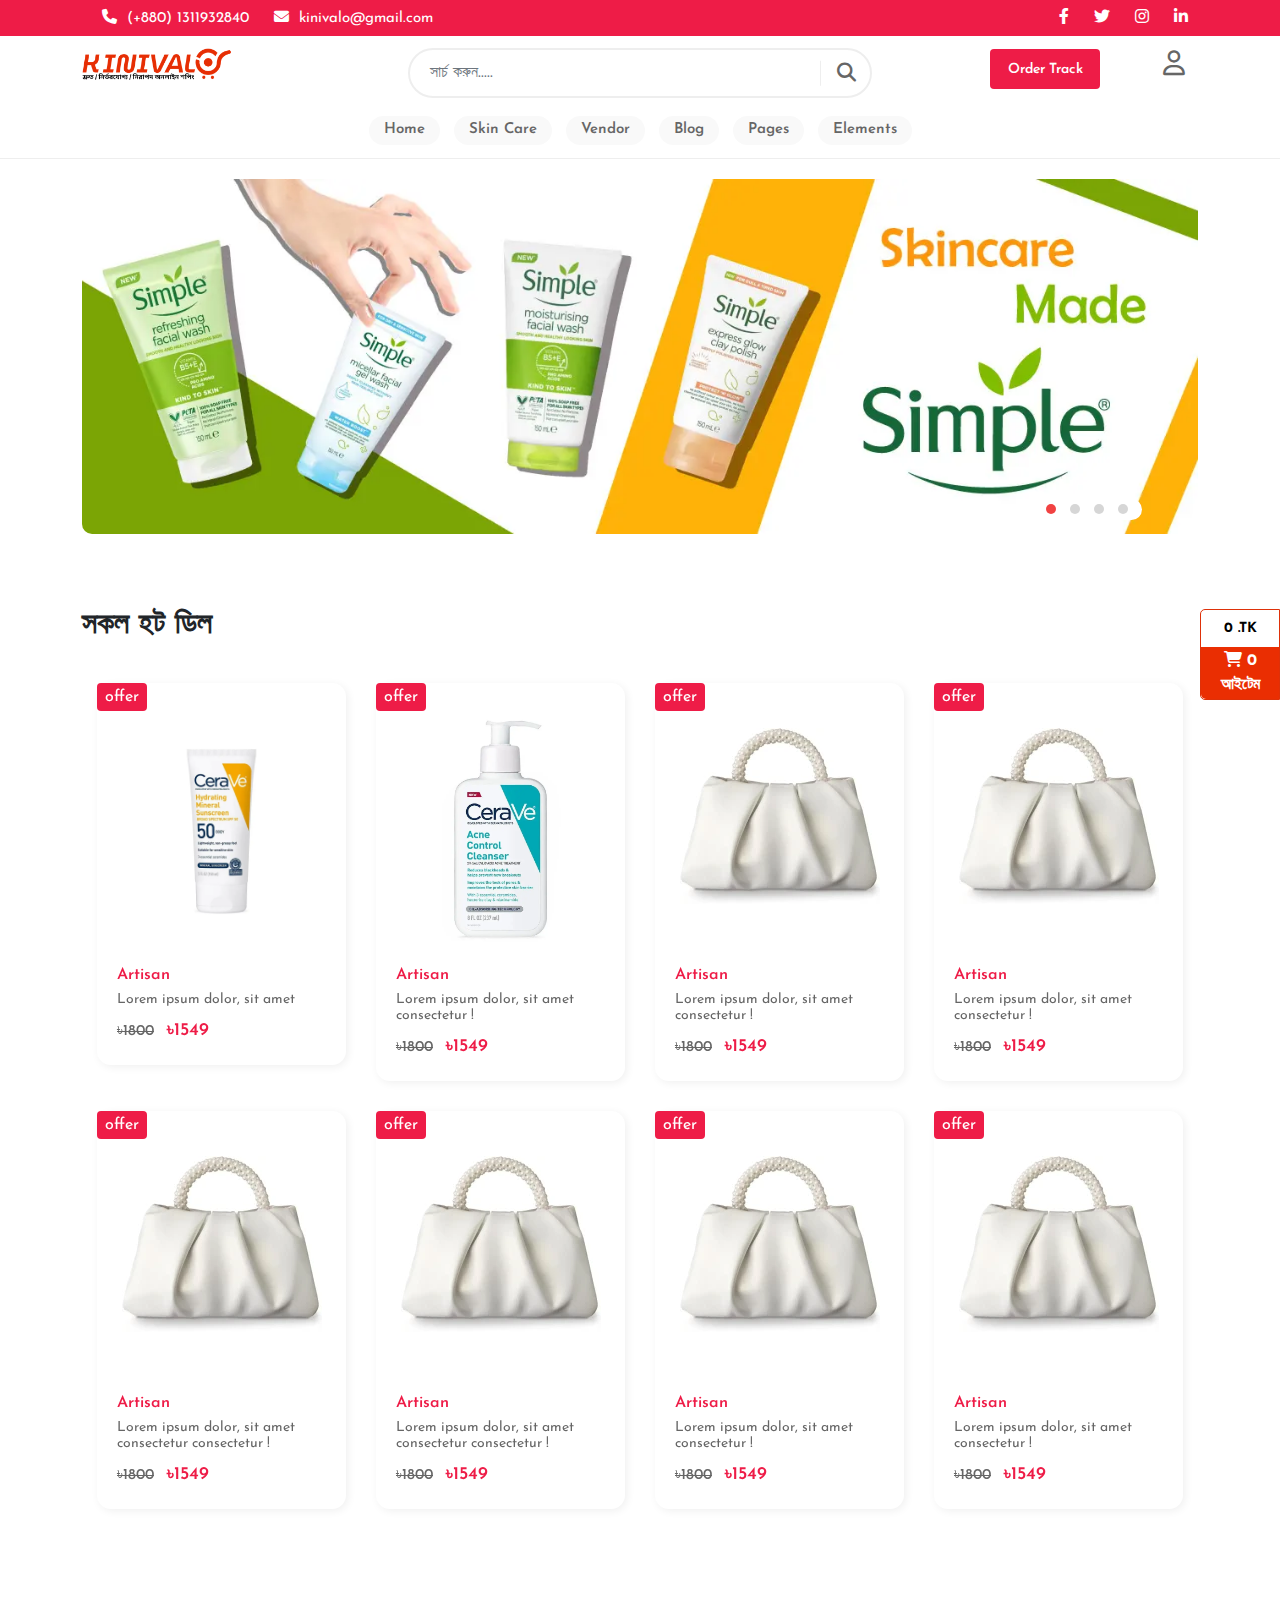
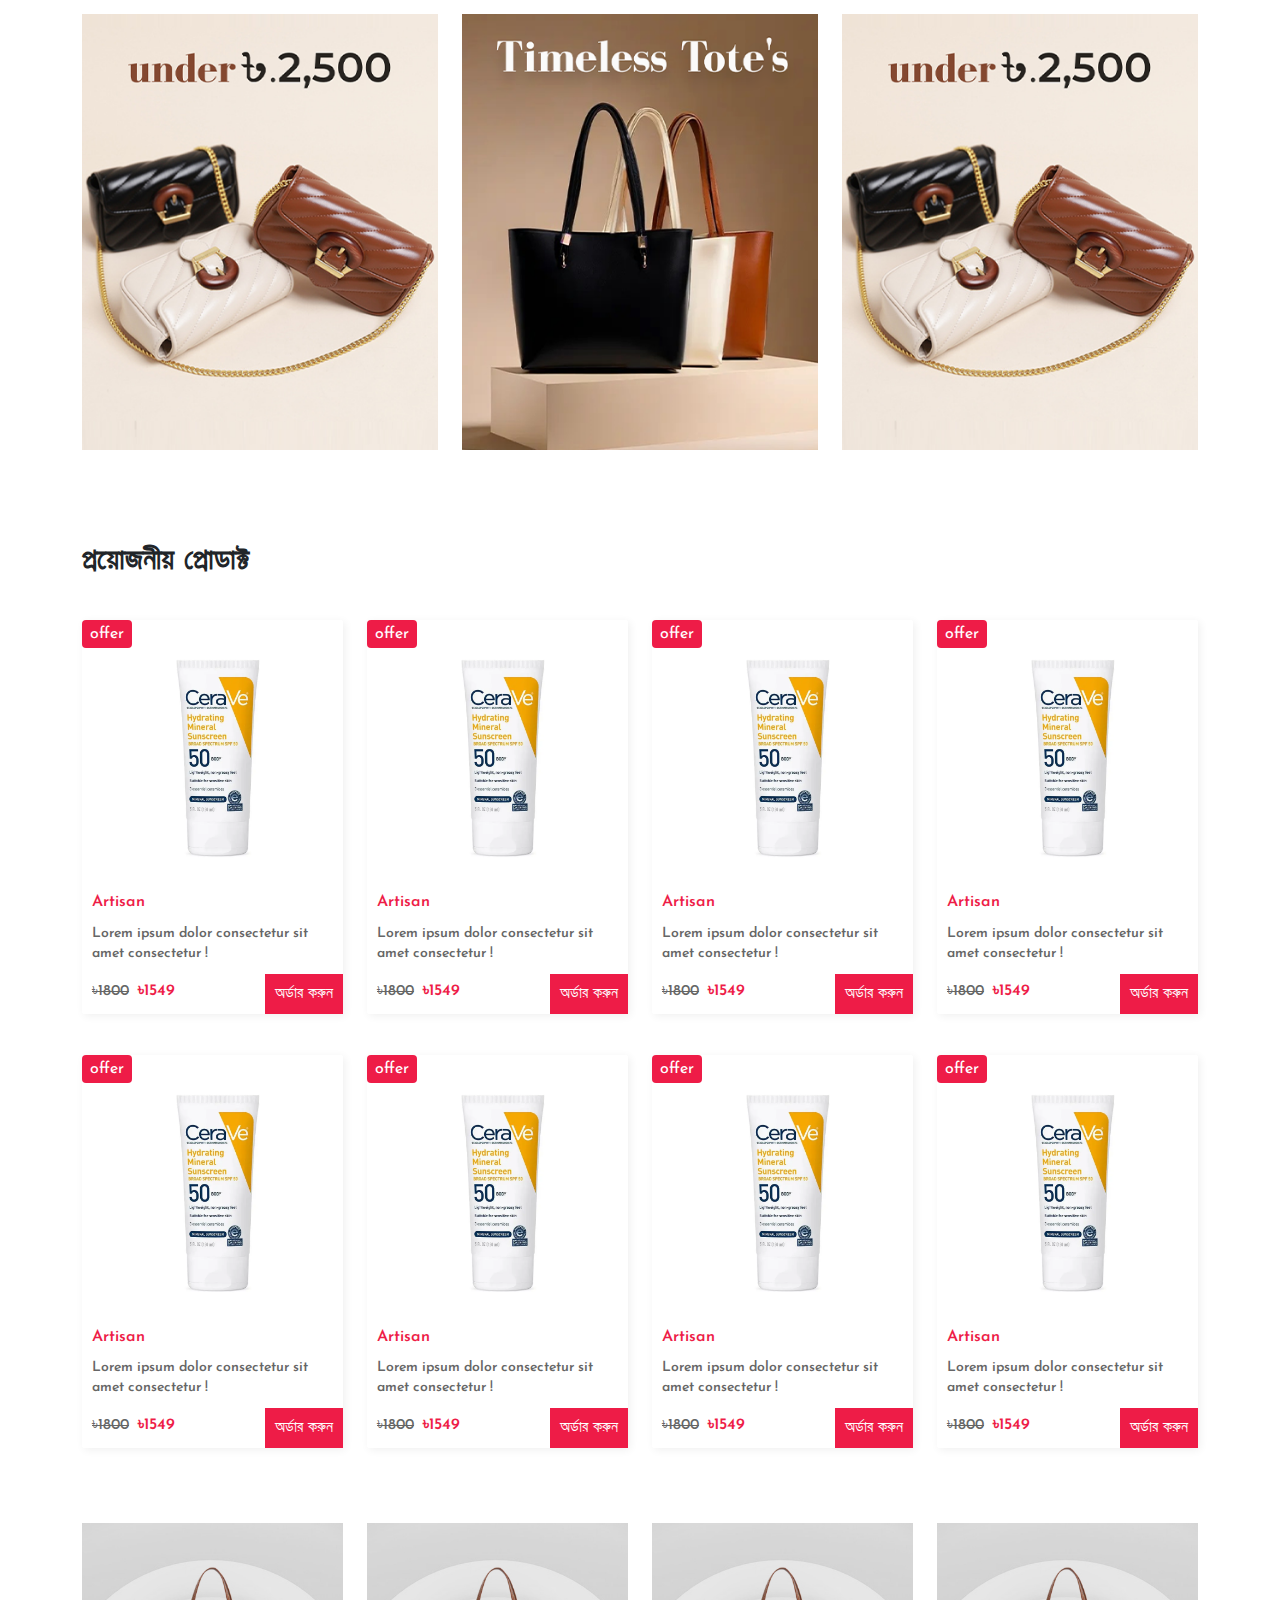
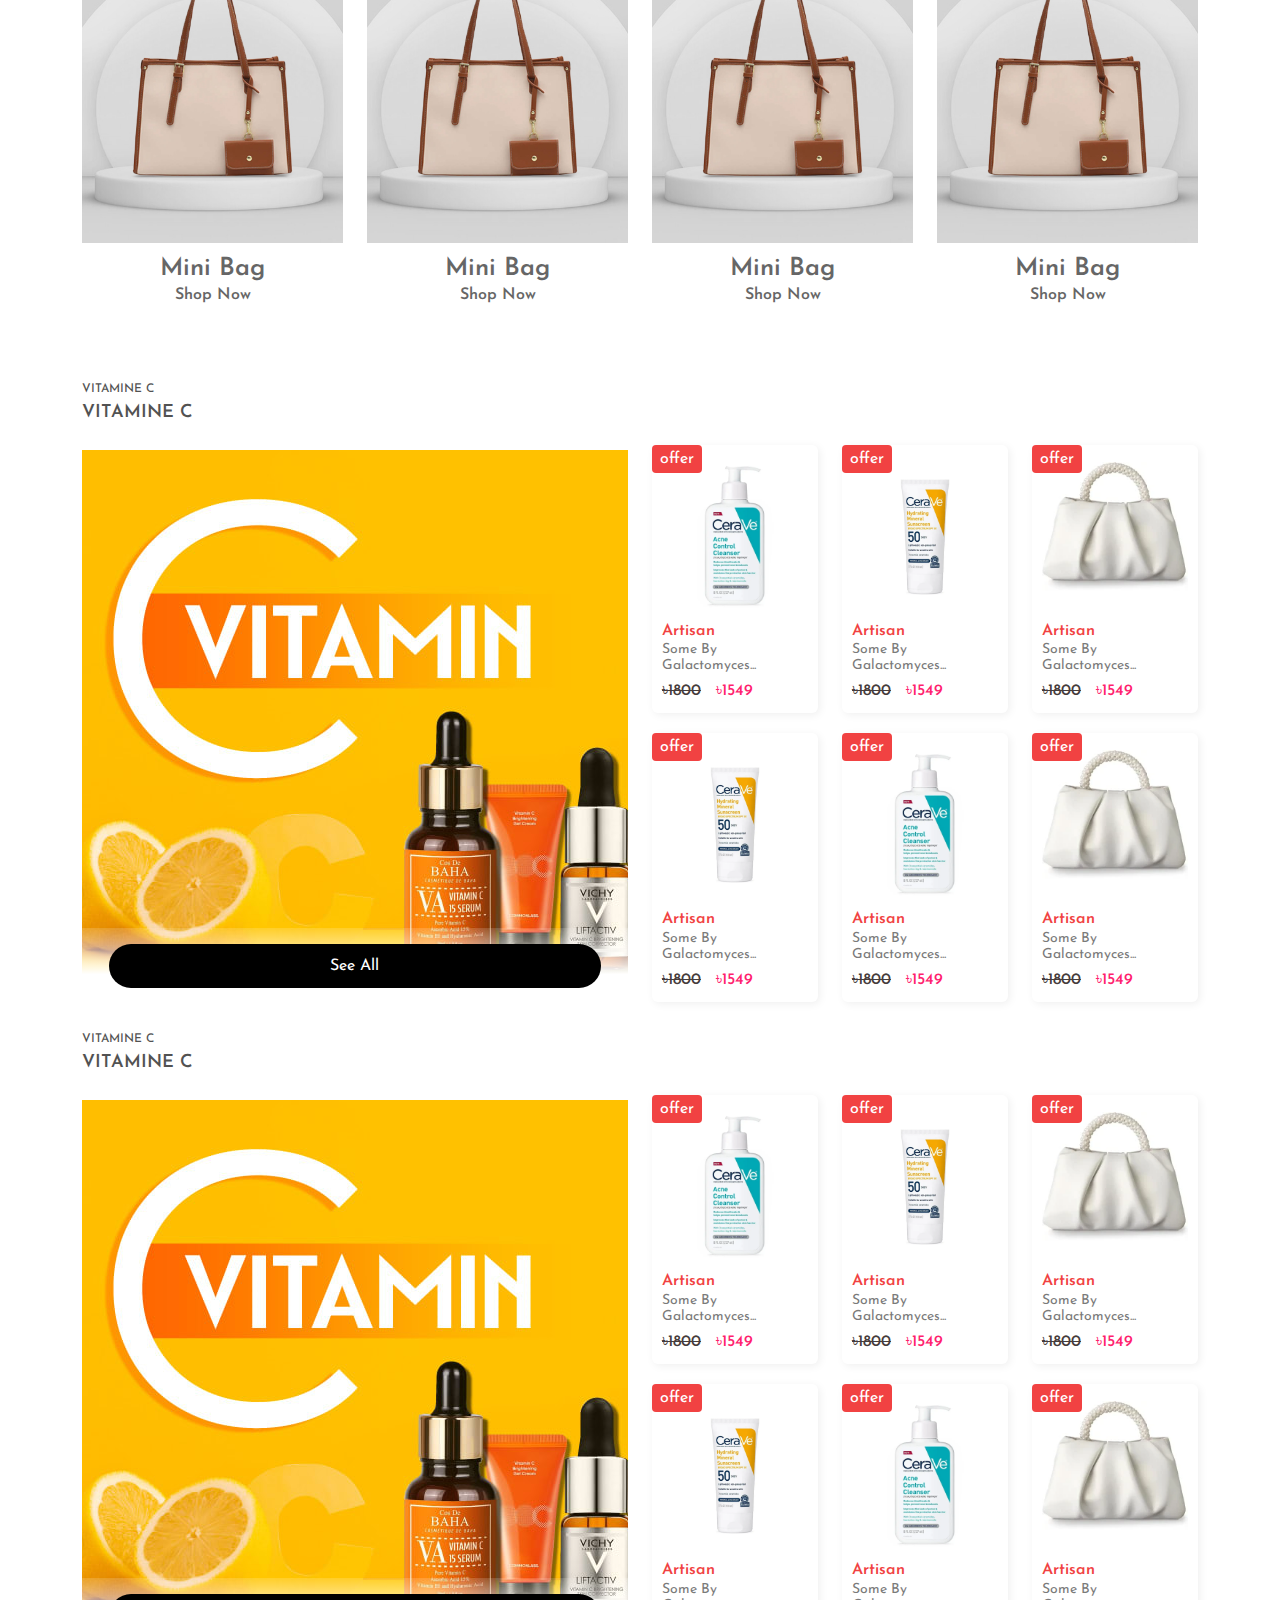
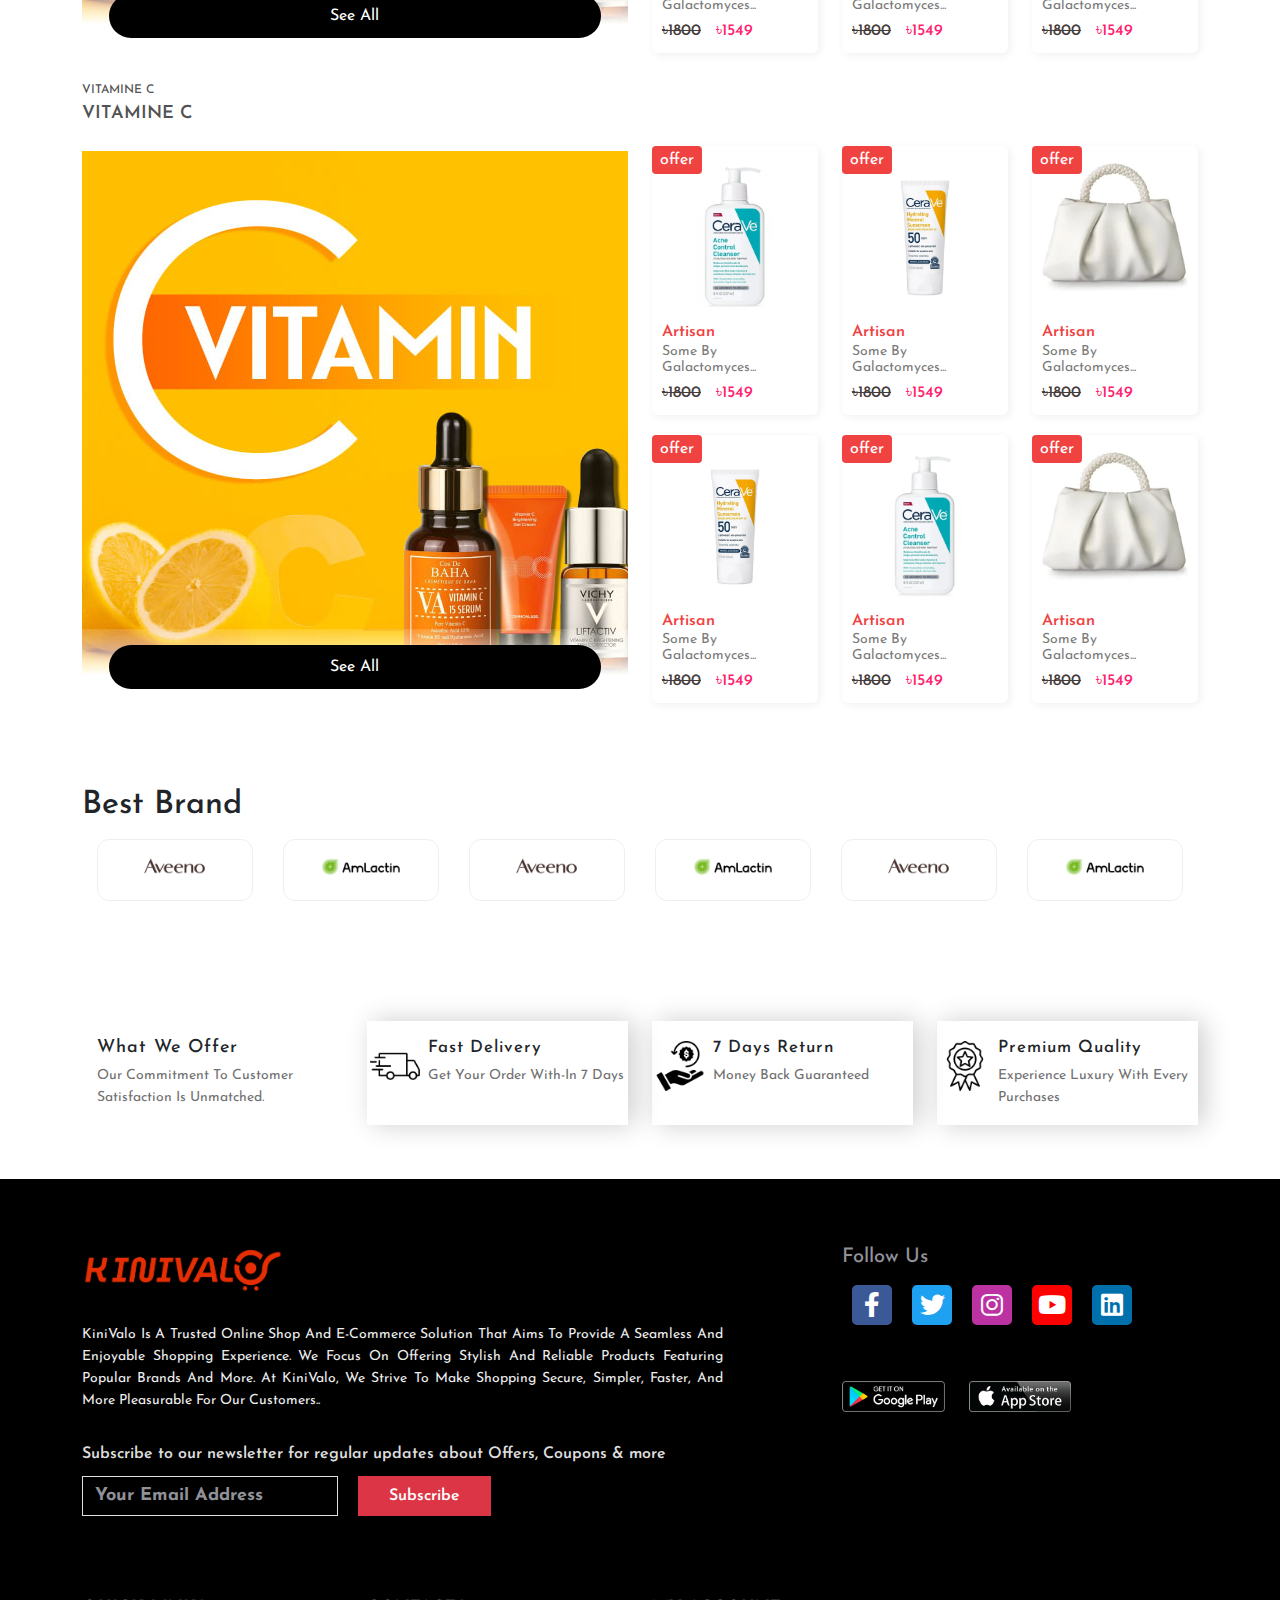
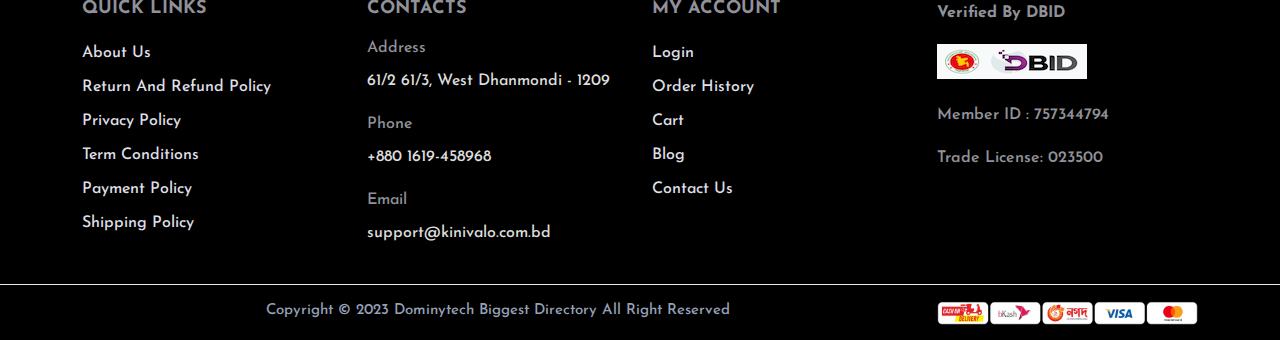
<file: index.html>
<!DOCTYPE html>
<html lang="en">

<head>
    <meta charset="UTF-8">
    <meta name="viewport" content="width=device-width, initial-scale=1.0">
    <title>Document</title>
    <link rel="preconnect" href="https://fonts.googleapis.com">
    <link rel="preconnect" href="https://fonts.gstatic.com" crossorigin>
    <link href="https://fonts.googleapis.com/css2?family=Josefin+Sans:wght@400;500;600;700&display=swap"
        rel="stylesheet">
    <link rel="stylesheet" href="css/bootstrap.min.css">
    <link rel="stylesheet" href="css/all.min.css">
    <link rel="stylesheet" href="css/slick.css">
    <link rel="stylesheet" href="css/swiper-bundle.min.css">
    <link rel="stylesheet" href="css/owl.theme.default.css">
    <link rel="stylesheet" href="css/owl.carousel.min.css">
    <link rel="stylesheet" href="css/style.css">
    <link rel="stylesheet" href="css/responsive.css">

    <!-- common css -->
    <style>
        .red_color {
            color: #ee1c47;
        }
        .bg_red {
            background: #ee1c47;
        }
        .h_color {
            color: #525252;
        }
        .p_color {
            color: #666666;
        }
        .a_hover_two:hover{
            color: #ee1c47 !important;
        }
        .a_hover:hover{
            color: #000000 !important;
        }
        .p_hover:hover {
            color: #ea2e02;
        }
        .bg_black {
            background: #000000;
        }
        .footer_bg{
            background: #eaeaea;
        }
        .cmn_btn:hover {
            background: #000000;
            color: #fff;
        }
        .df_btn:hover {
            background: #ea2e02;
            color: #fff;
        }
        .white_color {
            color: #fff;
        }
        .bg_white {
            background: #fff;
        }
        .form-control:focus {
            border: 2px solid #000;
        }
        .li_hover:hover {
            color: #e62e04;
        }
        .facebook{
            background: #3c5997;
            color: #ffff;
        }
        .facebook_hover:hover{
            color: #3c5997;
            background: #ffff;
        }
        .twitter{
            background: #1ea1f1;
            color: #ffff;
        }
        .twitter_hover:hover{
            color: #1ea1f1;
            background: #fff;
        }
        .instagram{
            background: #bd32a2;
            color: #ffff;
        }
        .instagram_hover:hover{
            color: #bd32a2;
            background: #fff;
        }
        .youtube{
            background: #ff0000;
            color: #ffff;
        }
        .youtube_hover:hover{
            color: #ff0000;
            background: #fff;
        }
        .linkedinf{
            background: #0070ac;
            color: #ffff;
        }
        .linkedinf_hover:hover{
            color: #0070ac;
            background: #fff;
        }
    </style>

</head>

<body>

    <!-- ================================
            header part start
   ======================================  -->
    <header class="bg_red">
        <div class="container">
            <div class="row">
                <div class="col-lg-8 col-md-9 col-8">
                    <div class="one">
                        <p><a href="tel:1234 567 890" class="white_color a_hover"><i class="fas fa-phone"></i>(+880) 1311932840</a>
                        </p>
                        <p><a href="mailto:gyan@gmail.com" class="white_color a_hover d-none d-md-block"><i
                          class="fas fa-envelope"></i>kinivalo@gmail.com</a></p>
                    </div>
                </div>
                <div class="col-lg-4 col-md-3 col-4 text-end">
                    <div class="social_icon">
                        <a class="white_color a_hover" href="#"><i class="fa-brands fa-facebook-f"></i></a>
                        <a class="white_color a_hover" href="#"><i class="fa-brands fa-twitter"></i></a>
                        <a class="white_color a_hover" href="#"><i class="fa-brands fa-instagram"></i></a>
                        <a class="white_color a_hover" href="#"><i class="fa-brands fa-linkedin-in"></i></a>
                    </div>
                </div>
            </div>
        </div>
    </header>


<!-- ================================
           middle header part start
=================================== -->
<section id="middle">
    <div class="container">
        <div class="row">
            <div class="col-lg-3 col-6">
                <div class="header_logo">
                    <img src="images/logo.png" alt="">
                </div>
            </div>
            <div class="col-lg-3 order-lg-2">
                <div class="main">
                    <div class="tracking_btn">
                        <!-- Button trigger modal -->
                        <button type="button" class="btn bg_red white_color cmn_btn order_track"
                            data-bs-toggle="modal" data-bs-target="#exampleModal">
                            Order Track
                        </button>

                        <!-- Modal -->
                        <div class="modal fade" id="exampleModal" tabindex="-1" aria-labelledby="exampleModalLabel"
                            aria-hidden="true">
                            <div class="modal-dialog">
                                <div class="modal-content">
                                    <div class="modal-header">
                                        <h1 class="modal-title fs-5" id="exampleModalLabel">ট্র্যাক অর্ডার রেকর্ড
                                        </h1>
                                        <button type="button" class="btn-close" data-bs-dismiss="modal"
                                            aria-label="Close"></button>
                                    </div>
                                    <div class="modal-body">
                                        <form action="">
                                            <div class="mb-3">
                                                <input type="text" class="form-control"
                                                    placeholder="ইংরেজিতে আপনার মোবাইল নাম্বার লিখুন">
                                            </div>
                                            <div class="mb-3">
                                                <button type="button" class="btn bg_red white_color w-100">সার্চ
                                                    করুন</button>
                                            </div>
                                        </form>
                                    </div>
                                </div>
                            </div>
                        </div>
                    </div>
                    <div class="login_part">
                        <ul>
                            <button type="button" class="btn signin p_color" data-bs-toggle="modal"
                                data-bs-target="#staticBackdrop">
                                <li class="nav-item"><i class="fa-regular fa-user"></i></li>
                            </button>
                            <ul>
                                <!-- Modal -->
                                <div class="modal fade" id="staticBackdrop" data-bs-backdrop="static"
                                    data-bs-keyboard="false" tabindex="-1" aria-labelledby="staticBackdropLabel"
                                    aria-hidden="true">
                                    <div class="modal-dialog modal-dialog-centered">
                                        <div class="modal-content">
                                            <div class="modal-header">
                                                <h5 class="modal-title" id="staticBackdropLabel">login to</h5>
                                                <button type="button" class="btn-close" data-bs-dismiss="modal"
                                                    aria-label="Close"></button>
                                            </div>
                                            <div class="modal-body">
                                                <img src="images/logo.png" width="150" class="img-fluid" alt="">
                                                <form action="">
                                                    <div class="mb-4">
                                                        <input type="number" class="form-control" placeholder="+88">
                                                    </div>
                                                    <div class="mb-3 text-center">
                                                        <button type="submit" class="btn">Continue with
                                                            phone</button>
                                                    </div>
                                                </form>
                                            </div>
                                        </div>
                                    </div>
                                </div>

                                <!-- <div class="card-body">
                                        <li><a href="project.html" class="p_color p_hover">My Profile</a></li>
                                        <li><a href="project.html" class="p_color p_hover">My Orders</a></li>
                                        <li><a href="project.html" class="p_color p_hover">My WishList</a></li>
                                        <li><a href="project.html" class="p_color p_hover">My Address</a></li>
                                    </div> -->
                            </ul>
                            </li>
                        </ul>

                    </div>
                </div>
            </div>
            <div class="col-lg-6">
                <div class="search-form">
                    <input class="form-control" placeholder="সার্চ করুন.....">
                    <button class=" p_color p_hover search_btn"><i class="fas fa-search"></i></button>
                </div>
            </div>
        </div>
    </div>
</section>



<!-- ==============================
    Navbar  part start
===================================-->

    <div class="header_bottom">
        <div class="container">
            <div class="row">
                <div class="col-lg-12 m-auto">
                    <nav class="navbar navbar-expand-lg d-none d-lg-block">
                        <div class="collapse navbar-collapse" id="navbarSupportedContent">
                            <ul class="navbar-nav m-auto mb-2 mb-lg-0">
                                <li class="nav-item">
                                    <a class="nav-link active p_color p_hover" href="index.html">Home</a>
                                </li>
                                <li class="nav-item li1">
                                    <a class="nav-link p_color p_hover" href="">Skin Care</a>
                                    <ul class="bg_white">
                                        <li>
                                            <div class="row">
                                                <div class="col-lg-3">
                                                    <div class="nav_head">
                                                        <div class="sub_category_title d-flex">
                                                            <img src="images/category.webp" height="30px" width="30px" alt="">
                                                            <h3>Shop Pages</h3>
                                                        </div>
                                                        <ul>
                                                            <li><a href="banside.html" class="p_color p_hover">Banner
                                                                    With Sidebar</a></li>
                                                            <li><a href="boxside.html" class="p_color p_hover">Boxed
                                                                    Banner</a></li>
                                                            <li><a href="fullwidthside.html"
                                                                    class="p_color p_hover">Full Width Banner</a></li>
                                                            <li><a href="horizentalbanside.html"
                                                                    class="p_color p_hover">Horizontal
                                                                    Filter</a></li>
                                                            <li><a href="offcanvus.html" class="p_color p_hover">Off
                                                                    Canvas Sidebar</a></li>
                                                            <li><a href="ajaxscrolling.html"
                                                                    class="p_color p_hover">Infinite Ajax Scroll</a>
                                                            </li>
                                                            <li><a href="rightsiderbar.html"
                                                                    class="p_color p_hover">Right Sidebar</a></li>
                                                            <li><a href="fullwidthside.html"
                                                                    class="p_color p_hover">Full Width Sidebar</a></li>
                                                        </ul>
                                                    </div>
                                                </div>
                                                <div class="col-lg-3">
                                                    <div class="nav_head">
                                                        <div class="sub_category_title d-flex">
                                                            <img src="images/category.webp" height="30px" width="30px" alt="">
                                                            <h3>Shop Pages</h3>
                                                        </div>
                                                        <ul>
                                                            <li><a href="column_3.html" class="p_color p_hover">3
                                                                    Columns Mode</a></li>
                                                            <li><a href="column_4.html" class="p_color p_hover">4
                                                                    Columns Mode</a></li>
                                                            <li><a href="column_5.html" class="p_color p_hover">5
                                                                    Columns Mode</a></li>
                                                            <li><a href="column_6.html" class="p_color p_hover">6
                                                                    Columns Mode</a></li>
                                                            <li><a href="column_7.html" class="p_color p_hover">7
                                                                    Columns Mode</a></li>
                                                            <li><a href="column_8.html" class="p_color p_hover">8
                                                                    Columns Mode</a></li>
                                                            <li><a href="listmode.html" class="p_color p_hover">List
                                                                    Mode</a></li>
                                                            <li><a href="Listmode_sidebar.html"
                                                                    class="p_color p_hover">List Mode With
                                                                    Sidebar</a></li>
                                                        </ul>
                                                    </div>
                                                </div>
                                                <div class="col-lg-3">
                                                    <div class="nav_head">
                                                        <h3>Product Pages</h3>
                                                        <ul>
                                                            <li><a href="column_3.html" class="p_color p_hover">3
                                                                    Columns Mode</a></li>
                                                            <li><a href="column_4.html" class="p_color p_hover">4
                                                                    Columns Mode</a></li>
                                                            <li><a href="column_5.html" class="p_color p_hover">5
                                                                    Columns Mode</a></li>
                                                            <li><a href="column_6.html" class="p_color p_hover">6
                                                                    Columns Mode</a></li>
                                                            <li><a href="column_7.html" class="p_color p_hover">7
                                                                    Columns Mode</a></li>
                                                            <li><a href="column_8.html" class="p_color p_hover">8
                                                                    Columns Mode</a></li>
                                                            <li><a href="listmode.html" class="p_color p_hover">List
                                                                    Mode</a></li>
                                                            <li><a href="Listmode_sidebar.html"
                                                                    class="p_color p_hover">List Mode With
                                                                    Sidebar</a></li>
                                                        </ul>
                                                    </div>
                                                </div>
                                                <div class="col-lg-3">
                                                    <div class="nav_head">
                                                        <h3>Product Layouts</h3>
                                                        <ul>
                                                            <li><a href="column_3.html" class="p_color p_hover">3
                                                                    Columns Mode</a></li>
                                                            <li><a href="column_4.html" class="p_color p_hover">4
                                                                    Columns Mode</a></li>
                                                            <li><a href="column_5.html" class="p_color p_hover">5
                                                                    Columns Mode</a></li>
                                                            <li><a href="column_6.html" class="p_color p_hover">6
                                                                    Columns Mode</a></li>
                                                            <li><a href="column_7.html" class="p_color p_hover">7
                                                                    Columns Mode</a></li>
                                                            <li><a href="column_8.html" class="p_color p_hover">8
                                                                    Columns Mode</a></li>
                                                            <li><a href="listmode.html" class="p_color p_hover">List
                                                                    Mode</a></li>
                                                            <li><a href="Listmode_sidebar.html"
                                                                    class="p_color p_hover">List Mode With
                                                                    Sidebar</a></li>
                                                        </ul>
                                                    </div>
                                                </div>
                                            </div>
                                        </li>
                                    </ul>
                                </li>
                                <li class="nav-item li2">
                                    <a class="nav-link p_color p_hover" href="vendor.html">Vendor</a>
                                    <ul class="bg_white">
                                        <li>
                                            <div class="row">
                                                <div class="col-lg-6">
                                                    <div class="nav_head">
                                                        <h3>Dokan</h3>
                                                        <ul>
                                                            <li><a href="dokan_store_list.html">Store List</a></li>
                                                            <li><a href="dokan_store.html">Store</a></li>
                                                            <li><a href="account.html">Dashboard</a></li>
                                                        </ul>
                                                    </div>
                                                    <div class="nav_head">
                                                        <h3 class="h3">Wcfm</h3>
                                                        <ul>
                                                            <li><a href="wc_store_list.html">Store List</a></li>
                                                            <li><a href="wc_store.html">Store</a></li>
                                                            <li><a href="account.html">Dashboard</a></li>
                                                        </ul>
                                                    </div>
                                                </div>
                                                <div class="col-lg-6">
                                                    <div class="nav_head">
                                                        <h3>WC Marketplace</h3>
                                                        <ul>
                                                            <li><a href="dokan_store_list.html">Store List</a></li>
                                                            <li><a href="dokan_store.html">Store</a></li>
                                                            <li><a href="account.html">Dashboard</a></li>
                                                        </ul>
                                                    </div>
                                                    <div class="nav_head">
                                                        <h3 class="h3">WC Vendors</h3>
                                                        <ul>
                                                            <li><a href="wc_store_list.html">Store List</a></li>
                                                            <li><a href="wc_store.html">Store</a></li>
                                                            <li><a href="account.html">Dashboard</a></li>
                                                        </ul>
                                                    </div>
                                                </div>
                                            </div>
                                        </li>
                                    </ul>
                                </li>
                                <li class="nav-item li3">
                                    <a class="nav-link p_color p_hover" href="blog.html">Blog</a>
                                    <ul class="bg_white">
                                        <li>
                                            <div class="nav_head">
                                                <ul>
                                                    <li><a href="classic.html">Classic</a></li>
                                                    <li><a href="list.html">Listing</a></li>
                                                    <li><a href="grid.html">Grid<i
                                                                class="fa-solid fa-angle-right"></i></a>
                                                        <ul>
                                                            <li><a href="grid.html">Grid 2 Columns</a></li>
                                                            <li><a href="grid.html">Grid 3 Columns</a></li>
                                                            <li><a href="grid.html">Grid 4 Columns</a></li>
                                                            <li><a href="grid.html">Grid Sidebar</a></li>
                                                        </ul>
                                                    </li>
                                                    <li><a href="masanry.html">Masonry<i
                                                                class="fa-solid fa-angle-right"></i></a>
                                                        <ul>
                                                            <li><a href="masanry.html">Masonry 2 Columns</a></li>
                                                            <li><a href="masanry.html">Masonry 3 Columns</a></li>
                                                            <li><a href="masanry.html">Masonry 4 Columns</a></li>
                                                            <li><a href="masanry.html">Masonry Sidebar</a></li>
                                                        </ul>
                                                    </li>
                                                    <li><a href="mgrid.html">Mask<i
                                                                class="fa-solid fa-angle-right"></i></a>
                                                        <ul>
                                                            <li><a href="mgrid.html">Mask Grid</a></li>
                                                            <li><a href="mgrid.html">Mask Masonry</a></li>
                                                        </ul>
                                                    </li>
                                                    <li><a href="spost.html">Single Post</a></li>
                                                </ul>
                                            </div>
                                        </li>
                                    </ul>
                                </li>
                                <li class="nav-item li4">
                                    <a class="nav-link p_color p_hover" href="#">Pages</a>
                                    <ul class="bg_white">
                                        <li>
                                            <div class="nav_head">
                                                <ul>
                                                    <li><a href="about.html">About Us</a></li>
                                                    <li><a href="contact.html">Contact Us</a></li>
                                                    <li><a href="bevendor.html">Become a Vendor</a></li>
                                                    <li><a href="#">FAQs</a></li>
                                                    <li><a href="error.html">Error 404</a></li>
                                                    <li><a href="commingsoon.html">Coming Soon</a></li>
                                                    <li><a href="whilshite.html">Wishlist</a></li>
                                                    <li><a href="checkuot.html">Cart</a></li>
                                                    <li><a href="checkuot.html">Checkout</a></li>
                                                    <li><a href="compare.html">Compare</a></li>
                                                    <li><a href="account.html">My account</a></li>
                                                </ul>
                                            </div>
                                        </li>
                                    </ul>
                                </li>
                                <li class="nav-item "> <a class="nav-link p_color p_hover"
                                        href="element.html">Elements</a></li>
                            </ul>
                        </div>
                    </nav>
                </div>
                <div class="moblie_nav d-block d-lg-none">
                    <div class="menu_toggle">
                        <i class="fa-solid fa-bars red_color"></i>
                    </div>
                    <!-- <a class="aimg" href="index.html">
                        <img src="images/logo1.png" alt="logo">
                    </a> -->
                    <div class="nav_menu">
                        <div class="m_logo">
                            <img src="images/logo.png" alt="logo">
                        </div>
                        <div class="nv_cross">
                            <i class="fa-solid fa-xmark "></i>
                        </div>
                        <div class="main_mobile_nav">
                            <div class="mobile_head">
                                <h2 id="mbtn2">Categories</h2>
                            </div>
                            <div class="nav_mob_wrap">
                                <div class="mobile_nav_item2" id="mitem2">
                                    <ul>
                                        <li><a href="#" class="p_color p_hover">Fashion</a>
                                        </li>
                                        <li><a href="garden.html" class="p_color p_hover">Home &
                                                Garden</a></li>
                                        <li><a href="electron.html" class="p_color p_hover">
                                                Electronics </a>
                                        </li>
                                        <li><a href="garden.html" class="p_color p_hover">
                                                Furniture </a>
                                        </li>
                                        <li><a href="gadget.html" class="p_color p_hover">Health
                                                & Beauty</a>
                                        </li>
                                        <li><a href="gift.html" class="p_color p_hover"> Gift
                                                Ideas</a></li>
                                        <li><a href="game.html" class="p_color p_hover">Toy &
                                                Games</a></li>
                                        <li><a href="garden.html" class="p_color p_hover">Cooking</a>
                                        </li>
                                        <li><a href="phone.html" class="p_color p_hover"> Smart
                                                Phones</a></li>
                                        <li><a href="camera.html" class="p_color p_hover">
                                                Cameras &
                                                Photo</a></li>
                                        <li><a href="accessories.html" class="p_color p_hover">
                                                Accessories</a>
                                        </li>
                                    </ul>
                                    <div class="main">
                                        <div class="tracking_btn">
                                            <!-- Button trigger modal -->
                                            <a href="#" class="btn bg_red white_color cmn_btn order_track">
                                                Order Track
                                            </a>
                                        </div>
                                        <div class="login_part">     
                                                <a href="login.html" class="bg_red white_color cmn_btn login_id">
                                                    <i class="fa-regular fa-user"></i>
                                                    My Account
                                                </a>
                                            <!-- <div class="card-body">
                                                    <ul>
                                                    <li><a href="project.html" class="p_color p_hover">My Profile</a></li>
                                                    <li><a href="project.html" class="p_color p_hover">My Orders</a></li>
                                                    <li><a href="project.html" class="p_color p_hover">My WishList</a></li>
                                                    <li><a href="project.html" class="p_color p_hover">My Address</a></li>
                                                    </ul>
                                            </div> -->
                                        </div>
                                    </div>
                                </div>
                            </div>
                        </div>
                    </div>
                </div>
            </div>
        </div>
    </div>
    

<!--=====================================
            banner part start
===================================== -->
    <section id="banner">
        <div class="container">
            <div class="row">
                <div class="col-lg-12">
                    <div class="main_banner_slide owl-carousel owl-theme">
                        <div class="banner_item">
                            <img src="images/banner001.webp" alt="banner001" class="w-100 img-fluid">
                            <!-- <div class="banner_text_cont1">
                            <h2 class="wow animate__animated animate__fadeInRight animate__slow">City Light</h2>
                            <h4>New Trends this Season</h4>
                            <h3>Fashion Show 2021</h3>
                            <a class="wow animate__animated animate__fadeInLeft animate__slow" href="#">Discover Now
                                <span><i class="fa-solid fa-arrow-right-long"></i></span></a>
                        </div> -->
                        </div>
                        <div class="banner_item">
                            <img src="images/banner002.webp" alt="banner002" class="w-100 img-fluid">
                            <!-- <div
                            class="banner_text_cont2 wow animate__animated animate__fadeInDown animate__slow animate__delay-2s">
                            <h4>New Arrivals!</h4>
                            <h2>Lifestyle From <span>$25.99</span></h2>
                            <a href="#">Discover Now <span><i class="fa-solid fa-arrow-right-long"></i></span></a>
                        </div> -->
                        </div>
                        <div
                            class="banner_item wow animate__animated animate__fadeInRight animate__slow animate__delay-5s">
                            <img src="images/banner003.webp" alt="banner003" class="w-100 img-fluid">
                            <!-- <div class="banner_text_cont3 ">
                            <h4>From Online Store</h4>
                            <h2>Get up to<span>35% OFF!</span></h2>
                            <div class="ban3_btn">
                                <a href="#">Shop Now <span><i class="fa-solid fa-arrow-right-long"></i></span></a>
                                <div class="ban3_img">
                                    <img src="images/sale-sm.png" alt="sale">
                                </div>
                            </div>
                        </div> -->
                        </div>
                        <div
                            class="banner_item wow animate__animated animate__fadeInRight animate__slow animate__delay-5s">
                            <img src="images/banner004.webp" alt="banner004" class="w-100 img-fluid">
                            <!-- <div class="banner_text_cont3 ">
                            <h4>From Online Store</h4>
                            <h2>Get up to<span>35% OFF!</span></h2>
                            <div class="ban3_btn">
                                <a href="#">Shop Now <span><i class="fa-solid fa-arrow-right-long"></i></span></a>
                                <div class="ban3_img">
                                    <img src="images/sale-sm.png" alt="sale">
                                </div>
                            </div>
                        </div> -->
                        </div>

                    </div>
                </div>
            </div>
        </div>
    </section>


    <!-- ==============================
    Hot Deal  Part 
==================================-->
    <section id="main_content_area">
        <div class="container">
            <div class="title">
                <h2>সকল হট ডিল</h2>
            </div>
            <div class="row">
                <div class="hot_deal_slider one">
                    <div class="main_product">
                        <div class="product_item bg_white">
                            <span class="offer bg_red white_color">offer</span>
                            <div class="add_to_card bg_black">
                                <a href="#"><i class="fa-solid fa-plus"></i></a>
                            </div>
                            <a href="#" class="main_anchor">
                                <div class="product_img">
                                    <img src="images/product-04.webp" alt="" class="w-100 img-fluid">
                                </div>
                                <h3 class="brand_name red_color">Artisan</h3>
                                <h4 class="product_title p_color">Lorem ipsum dolor, sit amet </h4>
                                <span class="discount p_color">৳1800</span>
                                <span class="after_discount red_color">৳1549</span>
                            </a>
                            <div class="order_btn ">
                                <a href="#" class="bg_red white_color cmn_btn">অর্ডার করুন</a>
                            </div>
                        </div>
                    </div>
                    <div class="main_product">
                        <div class="product_item bg_white">
                            <span class="offer bg_red white_color">offer</span>
                            <div class="add_to_card bg_black">
                                <a href="#"><i class="fa-solid fa-plus"></i></a>
                            </div>
                            <a href="#" class="main_anchor">
                                <div class="product_img">
                                    <img src="images/product-03.webp" alt="" class="img-fluid">
                                </div>
                                <h3 class="brand_name red_color">Artisan</h3>
                                <h4 class="product_title p_color">Lorem ipsum dolor, sit amet
                                    consectetur !
                                </h4>
                                <span class="discount p_color">৳1800</span>
                                <span class="after_discount red_color">৳1549</span>
                            </a>
                            <div class="order_btn ">
                                <a href="#" class="bg_red white_color cmn_btn">অর্ডার করুন</a>
                            </div>
                        </div>
                    </div>
                    <div class="main_product">
                        <div class="product_item bg_white">
                            <span class="offer bg_red white_color">offer</span>
                            <div class="add_to_card bg_black">
                                <a href="#"><i class="fa-solid fa-plus"></i></a>
                            </div>
                            <a href="#" class="main_anchor">
                                <div class="product_img">
                                    <img src="images/product-02.webp" alt="" class="img-fluid">
                                </div>
                                <h3 class="brand_name red_color">Artisan</h3>
                                <h4 class="product_title p_color">Lorem ipsum dolor, sit amet
                                    consectetur !
                                </h4>
                                <span class="discount p_color">৳1800</span>
                                <span class="after_discount red_color">৳1549</span>
                            </a>
                            <div class="order_btn ">
                                <a href="#" class="bg_red white_color cmn_btn">অর্ডার করুন</a>
                            </div>
                        </div>
                    </div>
                    <div class="main_product">
                        <div class="product_item bg_white">
                            <span class="offer bg_red white_color">offer</span>
                            <div class="add_to_card bg_black">
                                <a href="#"><i class="fa-solid fa-plus"></i></a>
                            </div>
                            <a href="#" class="main_anchor">
                                <div class="product_img">
                                    <img src="images/product-02.webp" alt="" class=" img-fluid">
                                </div>
                                <h3 class="brand_name red_color">Artisan</h3>
                                <h4 class="product_title p_color">Lorem ipsum dolor, sit amet
                                    consectetur !
                                </h4>
                                <span class="discount p_color">৳1800</span>
                                <span class="after_discount red_color">৳1549</span>
                            </a>
                            <div class="order_btn ">
                                <a href="#" class="bg_red white_color cmn_btn">অর্ডার করুন</a>
                            </div>
                        </div>
                    </div>
                    <div class="main_product">
                        <div class="product_item bg_white">
                            <span class="offer bg_red white_color">offer</span>
                            <div class="add_to_card bg_black">
                                <a href="#"><i class="fa-solid fa-plus"></i></a>
                            </div>
                            <a href="#" class="main_anchor">
                                <div class="product_img">
                                    <img src="images/product-02.webp" alt="" class=" img-fluid">
                                </div>
                                <h3 class="brand_name red_color">Artisan</h3>
                                <h4 class="product_title p_color">Lorem ipsum dolor, sit amet
                                    consectetur !
                                </h4>
                                <span class="discount p_color">৳1800</span>
                                <span class="after_discount red_color">৳1549</span>
                            </a>
                            <div class="order_btn ">
                                <a href="#" class="bg_red white_color cmn_btn">অর্ডার করুন</a>
                            </div>
                        </div>
                    </div>
                    <div class="main_product">
                        <div class="product_item bg_white">
                            <span class="offer bg_red white_color">offer</span>
                            <div class="add_to_card bg_black">
                                <a href="#"><i class="fa-solid fa-plus"></i></a>
                            </div>
                            <a href="#" class="main_anchor">
                                <div class="product_img">
                                    <img src="images/product-02.webp" alt="" class=" img-fluid">
                                </div>
                                <h3 class="brand_name red_color">Artisan</h3>
                                <h4 class="product_title p_color">Lorem ipsum dolor, sit amet
                                    consectetur !
                                </h4>
                                <span class="discount p_color">৳1800</span>
                                <span class="after_discount red_color">৳1549</span>
                            </a>
                            <div class="order_btn ">
                                <a href="#" class="bg_red white_color cmn_btn">অর্ডার করুন</a>
                            </div>
                        </div>
                    </div>
                </div>
            </div>
            <div class="row">
                <div class="hot_deal_slider">
                    <div class="main_product">
                        <div class="product_item bg_white">
                            <span class="offer bg_red white_color">offer</span>
                            <div class="add_to_card bg_black">
                                <a href="#"><i class="fa-solid fa-plus"></i></a>
                            </div>
                            <a href="#" class="main_anchor">
                                <div class="product_img">
                                    <img src="images/product-02.webp" alt="" class=" img-fluid">
                                </div>
                                <h3 class="brand_name red_color">Artisan</h3>
                                <h4 class="product_title p_color">Lorem ipsum dolor, sit amet consectetur 
                                    consectetur !
                                </h4>
                                <span class="discount p_color">৳1800</span>
                                <span class="after_discount red_color">৳1549</span>
                            </a>
                            <div class="order_btn ">
                                <a href="#" class="bg_red white_color cmn_btn">অর্ডার করুন</a>
                            </div>
                        </div>
                    </div>
                    <div class="main_product">
                        <div class="product_item bg_white">
                            <span class="offer bg_red white_color">offer</span>
                            <div class="add_to_card bg_black">
                                <a href="#"><i class="fa-solid fa-plus"></i></a>
                            </div>
                            <a href="#" class="main_anchor">
                                <div class="product_img">
                                    <img src="images/product-02.webp" alt="" class=" img-fluid">
                                </div>
                                <h3 class="brand_name red_color">Artisan</h3>
                                <h4 class="product_title p_color">Lorem ipsum dolor, sit amet consectetur
                                    consectetur !
                                </h4>
                                <span class="discount p_color">৳1800</span>
                                <span class="after_discount red_color">৳1549</span>
                            </a>
                            <div class="order_btn ">
                                <a href="#" class="bg_red white_color cmn_btn">অর্ডার করুন</a>
                            </div>
                        </div>
                    </div>
                    <div class="main_product">
                        <div class="product_item bg_white">
                            <span class="offer bg_red white_color">offer</span>
                            <div class="add_to_card bg_black">
                                <a href="#"><i class="fa-solid fa-plus"></i></a>
                            </div>
                            <a href="#" class="main_anchor">
                                <div class="product_img">
                                    <img src="images/product-02.webp" alt="" class="img-fluid">
                                </div>
                                <h3 class="brand_name red_color">Artisan</h3>
                                <h4 class="product_title p_color">Lorem ipsum dolor, sit amet
                                    consectetur !
                                </h4>
                                <span class="discount p_color">৳1800</span>
                                <span class="after_discount red_color">৳1549</span>
                            </a>
                            <div class="order_btn ">
                                <a href="#" class="bg_red white_color cmn_btn">অর্ডার করুন</a>
                            </div>
                        </div>
                    </div>
                    <div class="main_product">
                        <div class="product_item bg_white">
                            <span class="offer bg_red white_color">offer</span>
                            <div class="add_to_card bg_black">
                                <a href="#"><i class="fa-solid fa-plus"></i></a>
                            </div>
                            <a href="#" class="main_anchor">
                                <div class="product_img">
                                    <img src="images/product-02.webp" alt="" class="img-fluid">
                                </div>
                                <h3 class="brand_name red_color">Artisan</h3>
                                <h4 class="product_title p_color">Lorem ipsum dolor, sit amet
                                    consectetur !
                                </h4>
                                <span class="discount p_color">৳1800</span>
                                <span class="after_discount red_color">৳1549</span>
                            </a>
                            <div class="order_btn ">
                                <a href="#" class="bg_red white_color cmn_btn">অর্ডার করুন</a>
                            </div>
                        </div>
                    </div>
                    <div class="main_product">
                        <div class="product_item bg_white">
                            <span class="offer bg_red white_color">offer</span>
                            <div class="add_to_card bg_black">
                                <a href="#"><i class="fa-solid fa-plus"></i></a>
                            </div>
                            <a href="#" class="main_anchor">
                                <div class="product_img">
                                    <img src="images/product-02.webp" alt="" class=" img-fluid">
                                </div>
                                <h3 class="brand_name red_color">Artisan</h3>
                                <h4 class="product_title p_color">Lorem ipsum dolor, sit amet
                                    consectetur !
                                </h4>
                                <span class="discount p_color">৳1800</span>
                                <span class="after_discount red_color">৳1549</span>
                            </a>
                            <div class="order_btn ">
                                <a href="#" class="bg_red white_color cmn_btn">অর্ডার করুন</a>
                            </div>
                        </div>
                    </div>
                    <div class="main_product">
                        <div class="product_item bg_white">
                            <span class="offer bg_red white_color">offer</span>
                            <div class="add_to_card bg_black">
                                <a href="#"><i class="fa-solid fa-plus"></i></a>
                            </div>
                            <a href="#" class="main_anchor">
                                <div class="product_img">
                                    <img src="images/product-02.webp" alt="" class="img-fluid">
                                </div>
                                <h3 class="brand_name red_color">Artisan</h3>
                                <h4 class="product_title p_color">Lorem ipsum dolor, sit amet
                                    consectetur !
                                </h4>
                                <span class="discount p_color">৳1800</span>
                                <span class="after_discount red_color">৳1549</span>
                            </a>
                            <div class="order_btn ">
                                <a href="#" class="bg_red white_color cmn_btn">অর্ডার করুন</a>
                            </div>
                        </div>
                    </div>
                </div>
            </div>
        </div>
    </section>


    <!-- ==============================
         Products Category Card 
==================================-->
    <section id="product_category_card">
        <div class="container">
            <div class="row">
                <div class="col-lg-4 col-4">
                    <div class="card_item">
                        <a href="#">
                            <img src="images/category_card.png" alt="" class="img-fluid w-100">
                        </a>
                    </div>
                </div>
                <div class="col-lg-4 col-4">
                    <div class="card_item">
                        <a href="#">
                            <img src="images/category_card-02.png" alt="" class="img-fluid w-100">
                        </a>
                    </div>
                </div>
                <div class="col-lg-4 col-4 ">
                    <div class="card_item">
                        <a href="#">
                            <img src="images/category_card.png" alt="" class="img-fluid w-100">
                        </a>
                    </div>
                </div>
            </div>
        </div>
    </section>



<!-- ==============================
         Products Part Start
==================================-->

    <section id="products">
        <div class="container">
            <div class="title">
                <h2>প্রয়োজনীয় প্রোডাক্ট</h2>
            </div>
            <div class="row">
                <div class="col-lg-3 col-sm-6 col-md-4 col-6">
                    <div class="product_item bg_white">
                        <span class="offer bg_red white_color">offer</span>
                        <div class="add_to_card bg_black">
                            <a href="#"><i class="fa-solid fa-plus"></i></a>
                        </div>
                        <a href="single-product.html" class="pro_anchor">
                            <div class="product_img">
                                <img src="images/product-04.webp" alt="" class="w-100 img-fluid">
                            </div>
                            <h3 class="brand_name red_color">Artisan</h3>
                            <p class="product_title p_color">Lorem ipsum dolor consectetur sit amet consectetur !
                            </p>
                            <span class="discount p_color">৳1800</span>
                            <span class="after_discount red_color">৳1549</span>
                        </a>
                        <div class="order_btn ">
                            <a href="single-product.html" class="bg_red white_color cmn_btn">অর্ডার করুন</a>
                        </div>
                    </div>
                </div>
                <div class="col-lg-3 col-sm-6 col-md-4 col-6">
                    <div class="product_item bg_white">
                        <span class="offer bg_red white_color">offer</span>
                        <div class="add_to_card bg_black">
                            <a href="#"><i class="fa-solid fa-plus"></i></a>
                        </div>
                        <a href="single-product.html" class="pro_anchor">
                            <div class="product_img">
                                <img src="images/product-04.webp" alt="" class="w-100 img-fluid">
                            </div>
                            <h3 class="brand_name red_color">Artisan</h3>
                            <p class="product_title p_color">Lorem ipsum dolor consectetur sit amet consectetur !
                            </p>
                            <span class="discount p_color">৳1800</span>
                            <span class="after_discount red_color">৳1549</span>
                        </a>
                        <div class="order_btn ">
                            <a href="single-product.html" class="bg_red white_color cmn_btn">অর্ডার করুন</a>
                        </div>
                    </div>
                </div>
                <div class="col-lg-3 col-sm-6 col-md-4 col-6">
                    <div class="product_item bg_white">
                        <span class="offer bg_red white_color">offer</span>
                        <div class="add_to_card bg_black">
                            <a href="#"><i class="fa-solid fa-plus"></i></a>
                        </div>
                        <a href="single-product.html" class="pro_anchor">
                            <div class="product_img">
                                <img src="images/product-04.webp" alt="" class="w-100 img-fluid">
                            </div>
                            <h3 class="brand_name red_color">Artisan</h3>
                            <p class="product_title p_color">Lorem ipsum dolor consectetur sit amet consectetur !
                            </p>
                            <span class="discount p_color">৳1800</span>
                            <span class="after_discount red_color">৳1549</span>
                        </a>
                        <div class="order_btn ">
                            <a href="single-product.html" class="bg_red white_color cmn_btn">অর্ডার করুন</a>
                        </div>
                    </div>
                </div>
                <div class="col-lg-3 col-sm-6 col-md-4 col-6">
                    <div class="product_item bg_white">
                        <span class="offer bg_red white_color">offer</span>
                        <div class="add_to_card bg_black">
                            <a href="#"><i class="fa-solid fa-plus"></i></a>
                        </div>
                        <a href="single-product.html" class="pro_anchor">
                            <div class="product_img">
                                <img src="images/product-04.webp" alt="" class="w-100 img-fluid">
                            </div>
                            <h3 class="brand_name red_color">Artisan</h3>
                            <p class="product_title p_color">Lorem ipsum dolor consectetur sit amet consectetur !
                            </p>
                            <span class="discount p_color">৳1800</span>
                            <span class="after_discount red_color">৳1549</span>
                        </a>
                        <div class="order_btn ">
                            <a href="#" class="bg_red white_color cmn_btn">অর্ডার করুন</a>
                        </div>
                    </div>
                </div>
                <div class="col-lg-3 col-sm-6 col-md-4 col-6">
                    <div class="product_item bg_white">
                        <span class="offer bg_red white_color">offer</span>
                        <div class="add_to_card bg_black">
                            <a href="#"><i class="fa-solid fa-plus"></i></a>
                        </div>
                        <a href="single-product.html" class="pro_anchor">
                            <div class="product_img">
                                <img src="images/product-04.webp" alt="" class="w-100 img-fluid">
                            </div>
                            <h3 class="brand_name red_color">Artisan</h3>
                            <p class="product_title p_color">Lorem ipsum dolor consectetur sit amet consectetur !
                            </p>
                            <span class="discount p_color">৳1800</span>
                            <span class="after_discount red_color">৳1549</span>
                        </a>
                        <div class="order_btn ">
                            <a href="single-product.html" class="bg_red white_color cmn_btn">অর্ডার করুন</a>
                        </div>
                    </div>
                </div>
                <div class="col-lg-3 col-sm-6 col-md-4 col-6">
                    <div class="product_item bg_white">
                        <span class="offer bg_red white_color">offer</span>
                        <div class="add_to_card bg_black">
                            <a href="#"><i class="fa-solid fa-plus"></i></a>
                        </div>
                        <a href="single-product.html" class="pro_anchor">
                            <div class="product_img">
                                <img src="images/product-04.webp" alt="" class="w-100 img-fluid">
                            </div>
                            <h3 class="brand_name red_color">Artisan</h3>
                            <p class="product_title p_color">Lorem ipsum dolor consectetur sit amet consectetur !
                            </p>
                            <span class="discount p_color">৳1800</span>
                            <span class="after_discount red_color">৳1549</span>
                        </a>
                        <div class="order_btn ">
                            <a href="single-product.html" class="bg_red white_color cmn_btn">অর্ডার করুন</a>
                        </div>
                    </div>
                </div>
                <div class="col-lg-3 col-sm-6 col-md-4 col-6">
                    <div class="product_item bg_white">
                        <span class="offer bg_red white_color">offer</span>
                        <div class="add_to_card bg_black">
                            <a href="#"><i class="fa-solid fa-plus"></i></a>
                        </div>
                        <a href="single-product.html" class="pro_anchor">
                            <div class="product_img">
                                <img src="images/product-04.webp" alt="" class="w-100 img-fluid">
                            </div>
                            <h3 class="brand_name red_color">Artisan</h3>
                            <p class="product_title p_color">Lorem ipsum dolor consectetur sit amet consectetur !
                            </p>
                            <span class="discount p_color">৳1800</span>
                            <span class="after_discount red_color">৳1549</span>
                        </a>
                        <div class="order_btn ">
                            <a href="single-product.html" class="bg_red white_color cmn_btn">অর্ডার করুন</a>
                        </div>
                    </div>
                </div>
                <div class="col-lg-3 col-sm-6 col-md-4 col-6">
                    <div class="product_item bg_white">
                        <span class="offer bg_red white_color">offer</span>
                        <div class="add_to_card bg_black">
                            <a href=""><i class="fa-solid fa-plus"></i></a>
                        </div>
                        <a href="single-product.html" class="pro_anchor">
                            <div class="product_img">
                                <img src="images/product-04.webp" alt="" class="w-100 img-fluid">
                            </div>
                            <h3 class="brand_name red_color">Artisan</h3>
                            <p class="product_title p_color">Lorem ipsum dolor consectetur sit amet consectetur !
                            </p>
                            <span class="discount p_color">৳1800</span>
                            <span class="after_discount red_color">৳1549</span>
                        </a>
                        <div class="order_btn ">
                            <a href="single-product.html" class="bg_red white_color cmn_btn">অর্ডার করুন</a>
                        </div>
                    </div>
                </div>
            </div>
        </div>
    </section>



<!-- ======================
    Product Cart
==========================-->
<section id="product_cart">
    <div class="container">
        <div class="row">
            <div class="col-lg-3 col-3">
                <div class="product_cart_item">
                    <a href="#">
                        <img src="images/c.jpg" class="w-100 img-fluid"  alt="">
                        <div class="cart_content d-block text-center mt-3">
                            <h5 class="title p_color p_hover">Mini Bag</h5>
                            <p class="title_two p_color p_hover">Shop Now</p>
                        </div>
                    </a>
                </div>
            </div>
            <div class="col-lg-3 col-3">
                <div class="product_cart_item">
                    <a href="#">
                        <img src="images/c.jpg" class="w-100 img-fluid"  alt="">
                        <div class="cart_content d-block text-center mt-3">
                            <h5 class="title p_color p_hover">Mini Bag</h5>
                            <p class="title_two p_color p_hover">Shop Now</p>
                        </div>
                    </a>
                </div>
            </div>
            <div class="col-lg-3 col-3">
                <div class="product_cart_item">
                    <a href="#">
                        <img src="images/c.jpg" class="w-100 img-fluid"  alt="">
                        <div class="cart_content d-block text-center mt-3">
                            <h5 class="title p_color p_hover">Mini Bag</h5>
                            <p class="title_two p_color p_hover">Shop Now</p>
                        </div>
                    </a>
                </div>
            </div>
            <div class="col-lg-3 col-3">
                <div class="product_cart_item">
                    <a href="#">
                        <img src="images/c.jpg" class="w-100 img-fluid"  alt="">
                        <div class="cart_content d-block text-center mt-3">
                            <h5 class="title p_color p_hover">Mini Bag</h5>
                            <p class="title_two p_color p_hover">Shop Now</p>
                        </div>
                    </a>
                </div>
            </div>
            
        </div>
    </div>
</section>

<!-- ===================================
    Catetegory Group by Products 
=======================================-->

    <section id="separator">
        <div class="container">
            <div class="row">
                <div class="col-lg-12 mt-4">
                    <div class="title">
                        <a href="#">
                            <span class="subtitle">Vitamine C</span>
                            <h4>Vitamine C</h4>
                        </a>
                    </div>
                    <div class="row">
                        <div class="col-lg-6">
                            <div class="featured_item">
                                <img src="images/groupBycCategory.jpg" class="img-fluid w-100" alt="" loading="lazy">
                                <div class="see_all_wrap">
                                    <a href="#">See All</a>
                                </div>
                            </div>
                        </div>
                        <div class="col-lg-6">
                            <div class="row">
                                <div class="col-lg-4 col-sm-6 col-md-4 col-6">
                                    <div class="separate_product">
                                        <span class="offer">offer</span>
                                        <div class="add_to_card">
                                            <a href="#"><i class="fa-solid fa-plus"></i></a>
                                        </div>
                                        <a href="#" class="sep_anchor">
                                            <div class="sep_img">
                                                <img src="images/product-03.webp" class="img-fluid w-100" alt="">
                                            </div>
                                            <h4 class="brand_name">Artisan</h4>
                                            <p class="product_name">Some By Galactomyces...</p>
                                            <span class="discount">৳1800</span>
                                            <span class="after_discount">৳1549</span>
                                        </a>
                                        <div class="order_btn ">
                                            <a href="#" class="bg_red white_color cmn_btn">অর্ডার করুন</a>
                                        </div>
                                    </div>
                                </div>
                                <div class="col-lg-4 col-sm-6 col-md-4 col-6">
                                    <div class="separate_product">
                                        <span class="offer">offer</span>
                                        <div class="add_to_card">
                                            <a href="#"><i class="fa-solid fa-plus"></i></a>
                                        </div>
                                        <a href="#" class="sep_anchor">
                                            <div class="sep_img">
                                                <img src="images/product-04.webp" class="img-fluid w-100" alt="">
                                            </div>
                                            <h4 class="brand_name">Artisan</h4>
                                            <p class="product_name">Some By Galactomyces...</p>
                                            <span class="discount">৳1800</span>
                                            <span class="after_discount">৳1549</span>
                                        </a>
                                        <div class="order_btn ">
                                            <a href="#" class="bg_red white_color cmn_btn">অর্ডার করুন</a>
                                        </div>
                                    </div>
                                </div>
                                <div class="col-lg-4 col-sm-6 col-md-4 col-6">
                                    <div class="separate_product">
                                        <span class="offer">offer</span>
                                        <div class="add_to_card">
                                            <a href="#"><i class="fa-solid fa-plus"></i></a>
                                        </div>
                                        <a href="#" class="sep_anchor">
                                            <div class="sep_img">
                                                <img src="images/product-02.webp" class="img-fluid w-100" alt="">
                                            </div>
                                            <h4 class="brand_name">Artisan</h4>
                                            <p class="product_name">Some By Galactomyces...</p>
                                            <span class="discount">৳1800</span>
                                            <span class="after_discount">৳1549</span>
                                        </a>
                                        <div class="order_btn ">
                                            <a href="#" class="bg_red white_color cmn_btn">অর্ডার করুন</a>
                                        </div>
                                    </div>
                                </div>
                                <div class="col-lg-4 col-sm-6 col-md-4 col-6">
                                    <div class="separate_product">
                                        <span class="offer">offer</span>
                                        <div class="add_to_card">
                                            <a href="#"><i class="fa-solid fa-plus"></i></a>
                                        </div>
                                        <a href="#" class="sep_anchor">
                                            <div class="sep_img">
                                                <img src="images/product-04.webp" class="img-fluid w-100" alt="">
                                            </div>
                                            <h4 class="brand_name">Artisan</h4>
                                            <p class="product_name">Some By Galactomyces...</p>
                                            <span class="discount">৳1800</span>
                                            <span class="after_discount">৳1549</span>
                                        </a>
                                        <div class="order_btn ">
                                            <a href="#" class="bg_red white_color cmn_btn">অর্ডার করুন</a>
                                        </div>
                                    </div>
                                </div>
                                <div class="col-lg-4 col-sm-6 col-md-4 col-6">
                                    <div class="separate_product">
                                        <span class="offer">offer</span>
                                        <div class="add_to_card">
                                            <a href="#"><i class="fa-solid fa-plus"></i></a>
                                        </div>
                                        <a href="#" class="sep_anchor">
                                            <div class="sep_img">
                                                <img src="images/product-03.webp" class="img-fluid w-100" alt="">
                                            </div>
                                            <h4 class="brand_name">Artisan</h4>
                                            <p class="product_name">Some By Galactomyces...</p>
                                            <span class="discount">৳1800</span>
                                            <span class="after_discount">৳1549</span>
                                        </a>
                                        <div class="order_btn ">
                                            <a href="#" class="bg_red white_color cmn_btn">অর্ডার করুন</a>
                                        </div>
                                    </div>
                                </div>
                                <div class="col-lg-4 col-sm-6 col-md-4 col-6">
                                    <div class="separate_product">
                                        <span class="offer">offer</span>
                                        <div class="add_to_card">
                                            <a href="#"><i class="fa-solid fa-plus"></i></a>
                                        </div>
                                        <a href="#" class="sep_anchor">
                                            <div class="sep_img">
                                                <img src="images/product-02.webp" class="img-fluid w-100" alt="">
                                            </div>
                                            <h4 class="brand_name">Artisan</h4>
                                            <p class="product_name">Some By Galactomyces...</p>
                                            <span class="discount">৳1800</span>
                                            <span class="after_discount">৳1549</span>
                                        </a>
                                        <div class="order_btn ">
                                            <a href="#" class="bg_red white_color cmn_btn">অর্ডার করুন</a>
                                        </div>
                                    </div>
                                </div>
                            </div>
                        </div>
                    </div>
                </div>
                <div class="col-lg-12 mt-4">
                    <div class="title">
                        <a href="#">
                            <span class="subtitle">Vitamine C</span>
                            <h4>Vitamine C</h4>
                        </a>
                    </div>
                    <div class="row">
                        <div class="col-lg-6">
                            <div class="featured_item">
                                <img src="images/groupBycCategory.jpg" class="img-fluid w-100" alt="" loading="lazy">
                                <div class="see_all_wrap">
                                    <a href="#">See All</a>
                                </div>
                            </div>
                        </div>
                        <div class="col-lg-6">
                            <div class="row">
                                <div class="col-lg-4 col-sm-6 col-md-4 col-6">
                                    <div class="separate_product">
                                        <span class="offer">offer</span>
                                        <div class="add_to_card">
                                            <a href="#"><i class="fa-solid fa-plus"></i></a>
                                        </div>
                                        <a href="#" class="sep_anchor">
                                            <div class="sep_img">
                                                <img src="images/product-03.webp" class="img-fluid w-100" alt="">
                                            </div>
                                            <h4 class="brand_name">Artisan</h4>
                                            <p class="product_name">Some By Galactomyces...</p>
                                            <span class="discount">৳1800</span>
                                            <span class="after_discount">৳1549</span>
                                        </a>
                                        <div class="order_btn ">
                                            <a href="#" class="bg_red white_color cmn_btn">অর্ডার করুন</a>
                                        </div>
                                    </div>
                                </div>
                                <div class="col-lg-4 col-sm-6 col-md-4 col-6">
                                    <div class="separate_product">
                                        <span class="offer">offer</span>
                                        <div class="add_to_card">
                                            <a href="#"><i class="fa-solid fa-plus"></i></a>
                                        </div>
                                        <a href="#" class="sep_anchor">
                                            <div class="sep_img">
                                                <img src="images/product-04.webp" class="img-fluid w-100" alt="">
                                            </div>
                                            <h4 class="brand_name">Artisan</h4>
                                            <p class="product_name">Some By Galactomyces...</p>
                                            <span class="discount">৳1800</span>
                                            <span class="after_discount">৳1549</span>
                                        </a>
                                        <div class="order_btn ">
                                            <a href="#" class="bg_red white_color cmn_btn">অর্ডার করুন</a>
                                        </div>
                                    </div>
                                </div>
                                <div class="col-lg-4 col-sm-6 col-md-4 col-6">
                                    <div class="separate_product">
                                        <span class="offer">offer</span>
                                        <div class="add_to_card">
                                            <a href="#"><i class="fa-solid fa-plus"></i></a>
                                        </div>
                                        <a href="#" class="sep_anchor">
                                            <div class="sep_img">
                                                <img src="images/product-02.webp" class="img-fluid w-100" alt="">
                                            </div>
                                            <h4 class="brand_name">Artisan</h4>
                                            <p class="product_name">Some By Galactomyces...</p>
                                            <span class="discount">৳1800</span>
                                            <span class="after_discount">৳1549</span>
                                        </a>
                                        <div class="order_btn ">
                                            <a href="#" class="bg_red white_color cmn_btn">অর্ডার করুন</a>
                                        </div>
                                    </div>
                                </div>
                                <div class="col-lg-4 col-sm-6 col-md-4 col-6">
                                    <div class="separate_product">
                                        <span class="offer">offer</span>
                                        <div class="add_to_card">
                                            <a href="#"><i class="fa-solid fa-plus"></i></a>
                                        </div>
                                        <a href="#" class="sep_anchor">
                                            <div class="sep_img">
                                                <img src="images/product-04.webp" class="img-fluid w-100" alt="">
                                            </div>
                                            <h4 class="brand_name">Artisan</h4>
                                            <p class="product_name">Some By Galactomyces...</p>
                                            <span class="discount">৳1800</span>
                                            <span class="after_discount">৳1549</span>
                                        </a>
                                        <div class="order_btn ">
                                            <a href="#" class="bg_red white_color cmn_btn">অর্ডার করুন</a>
                                        </div>
                                    </div>
                                </div>
                                <div class="col-lg-4 col-sm-6 col-md-4 col-6">
                                    <div class="separate_product">
                                        <span class="offer">offer</span>
                                        <div class="add_to_card">
                                            <a href="#"><i class="fa-solid fa-plus"></i></a>
                                        </div>
                                        <a href="#" class="sep_anchor">
                                            <div class="sep_img">
                                                <img src="images/product-03.webp" class="img-fluid w-100" alt="">
                                            </div>
                                            <h4 class="brand_name">Artisan</h4>
                                            <p class="product_name">Some By Galactomyces...</p>
                                            <span class="discount">৳1800</span>
                                            <span class="after_discount">৳1549</span>
                                        </a>
                                        <div class="order_btn ">
                                            <a href="#" class="bg_red white_color cmn_btn">অর্ডার করুন</a>
                                        </div>
                                    </div>
                                </div>
                                <div class="col-lg-4 col-sm-6 col-md-4 col-6">
                                    <div class="separate_product">
                                        <span class="offer">offer</span>
                                        <div class="add_to_card">
                                            <a href="#"><i class="fa-solid fa-plus"></i></a>
                                        </div>
                                        <a href="#" class="sep_anchor">
                                            <div class="sep_img">
                                                <img src="images/product-02.webp" class="img-fluid w-100" alt="">
                                            </div>
                                            <h4 class="brand_name">Artisan</h4>
                                            <p class="product_name">Some By Galactomyces...</p>
                                            <span class="discount">৳1800</span>
                                            <span class="after_discount">৳1549</span>
                                        </a>
                                        <div class="order_btn ">
                                            <a href="#" class="bg_red white_color cmn_btn">অর্ডার করুন</a>
                                        </div>
                                    </div>
                                </div>
                            </div>
                        </div>
                    </div>
                </div>
                <div class="col-lg-12 mt-4">
                    <div class="title">
                        <a href="#">
                            <span class="subtitle">Vitamine C</span>
                            <h4>Vitamine C</h4>
                        </a>
                    </div>
                    <div class="row">
                        <div class="col-lg-6">
                            <div class="featured_item">
                                <img src="images/groupBycCategory.jpg" class="img-fluid w-100" alt="" loading="lazy">
                                <div class="see_all_wrap">
                                    <a href="#">See All</a>
                                </div>
                            </div>
                        </div>
                        <div class="col-lg-6">
                            <div class="row">
                                <div class="col-lg-4 col-sm-6 col-md-4 col-6">
                                    <div class="separate_product">
                                        <span class="offer">offer</span>
                                        <div class="add_to_card">
                                            <a href="#"><i class="fa-solid fa-plus"></i></a>
                                        </div>
                                        <a href="#" class="sep_anchor">
                                            <div class="sep_img">
                                                <img src="images/product-03.webp" class="img-fluid w-100" alt="">
                                            </div>
                                            <h4 class="brand_name">Artisan</h4>
                                            <p class="product_name">Some By Galactomyces...</p>
                                            <span class="discount">৳1800</span>
                                            <span class="after_discount">৳1549</span>
                                        </a>
                                        <div class="order_btn ">
                                            <a href="#" class="bg_red white_color cmn_btn">অর্ডার করুন</a>
                                        </div>
                                    </div>
                                </div>
                                <div class="col-lg-4 col-sm-6 col-md-4 col-6">
                                    <div class="separate_product">
                                        <span class="offer">offer</span>
                                        <div class="add_to_card">
                                            <a href="#"><i class="fa-solid fa-plus"></i></a>
                                        </div>
                                        <a href="#" class="sep_anchor">
                                            <div class="sep_img">
                                                <img src="images/product-04.webp" class="img-fluid w-100" alt="">
                                            </div>
                                            <h4 class="brand_name">Artisan</h4>
                                            <p class="product_name">Some By Galactomyces...</p>
                                            <span class="discount">৳1800</span>
                                            <span class="after_discount">৳1549</span>
                                        </a>
                                        <div class="order_btn ">
                                            <a href="#" class="bg_red white_color cmn_btn">অর্ডার করুন</a>
                                        </div>
                                    </div>
                                </div>
                                <div class="col-lg-4 col-sm-6 col-md-4 col-6">
                                    <div class="separate_product">
                                        <span class="offer">offer</span>
                                        <div class="add_to_card">
                                            <a href="#"><i class="fa-solid fa-plus"></i></a>
                                        </div>
                                        <a href="#" class="sep_anchor">
                                            <div class="sep_img">
                                                <img src="images/product-02.webp" class="img-fluid w-100" alt="">
                                            </div>
                                            <h4 class="brand_name">Artisan</h4>
                                            <p class="product_name">Some By Galactomyces...</p>
                                            <span class="discount">৳1800</span>
                                            <span class="after_discount">৳1549</span>
                                        </a>
                                        <div class="order_btn ">
                                            <a href="#" class="bg_red white_color cmn_btn">অর্ডার করুন</a>
                                        </div>
                                    </div>
                                </div>
                                <div class="col-lg-4 col-sm-6 col-md-4 col-6">
                                    <div class="separate_product">
                                        <span class="offer">offer</span>
                                        <div class="add_to_card">
                                            <a href="#"><i class="fa-solid fa-plus"></i></a>
                                        </div>
                                        <a href="#" class="sep_anchor">
                                            <div class="sep_img">
                                                <img src="images/product-04.webp" class="img-fluid w-100" alt="">
                                            </div>
                                            <h4 class="brand_name">Artisan</h4>
                                            <p class="product_name">Some By Galactomyces...</p>
                                            <span class="discount">৳1800</span>
                                            <span class="after_discount">৳1549</span>
                                        </a>
                                        <div class="order_btn ">
                                            <a href="#" class="bg_red white_color cmn_btn">অর্ডার করুন</a>
                                        </div>
                                    </div>
                                </div>
                                <div class="col-lg-4 col-sm-6 col-md-4 col-6">
                                    <div class="separate_product">
                                        <span class="offer">offer</span>
                                        <div class="add_to_card">
                                            <a href="#"><i class="fa-solid fa-plus"></i></a>
                                        </div>
                                        <a href="#" class="sep_anchor">
                                            <div class="sep_img">
                                                <img src="images/product-03.webp" class="img-fluid w-100" alt="">
                                            </div>
                                            <h4 class="brand_name">Artisan</h4>
                                            <p class="product_name">Some By Galactomyces...</p>
                                            <span class="discount">৳1800</span>
                                            <span class="after_discount">৳1549</span>
                                        </a>
                                        <div class="order_btn ">
                                            <a href="#" class="bg_red white_color cmn_btn">অর্ডার করুন</a>
                                        </div>
                                    </div>
                                </div>
                                <div class="col-lg-4 col-sm-6 col-md-4 col-6">
                                    <div class="separate_product">
                                        <span class="offer">offer</span>
                                        <div class="add_to_card">
                                            <a href="#"><i class="fa-solid fa-plus"></i></a>
                                        </div>
                                        <a href="#" class="sep_anchor">
                                            <div class="sep_img">
                                                <img src="images/product-02.webp" class="img-fluid w-100" alt="">
                                            </div>
                                            <h4 class="brand_name">Artisan</h4>
                                            <p class="product_name">Some By Galactomyces...</p>
                                            <span class="discount">৳1800</span>
                                            <span class="after_discount">৳1549</span>
                                        </a>
                                        <div class="order_btn ">
                                            <a href="#" class="bg_red white_color cmn_btn">অর্ডার করুন</a>
                                        </div>
                                    </div>
                                </div>
                            </div>
                        </div>
                    </div>
                </div>
            </div>
        </div>
    </section>



<!-- ==============================
    Brand Part Start
==================================-->
    <section id="brand_part">
        <div class="container">
            <div class="title">
                <h2>Best Brand</h2>
            </div>
            <div class="row">
                <div class="brand_slider">
                    <div class="brand_item">
                        <div class="brand_logo">
                            <a href="#">
                                <img src="images/brand-01.webp" alt="" class="img-fluid w-100">
                            </a>
                        </div>
                    </div>
                    <div class="brand_item">
                        <div class="brand_logo">
                            <a href="#">
                                <img src="images/brand-02.webp" alt="" class="img-fluid w-100">
                            </a>
                        </div>
                    </div>
                    <div class="brand_item">
                        <div class="brand_logo">
                            <a href="#">
                                <img src="images/brand-01.webp" alt="" class="img-fluid w-100">
                            </a>
                        </div>
                    </div>
                    <div class="brand_item">
                        <div class="brand_logo">
                            <a href="#">
                                <img src="images/brand-02.webp" alt="" class="img-fluid w-100">
                            </a>
                        </div>
                    </div>
                    <div class="brand_item">
                        <div class="brand_logo">
                            <a href="#">
                                <img src="images/brand-01.webp" alt="" class="img-fluid w-100">
                            </a>
                        </div>
                    </div>
                    <div class="brand_item">
                        <div class="brand_logo">
                            <a href="#">
                                <img src="images/brand-02.webp" alt="" class="img-fluid w-100">
                            </a>
                        </div>
                    </div>
                    <div class="brand_item">
                        <div class="brand_logo">
                            <a href="#">
                                <img src="images/brand-01.webp" alt="" class="img-fluid w-100">
                            </a>
                        </div>
                    </div>
                    <div class="brand_item">
                        <div class="brand_logo">
                            <a href="#">
                                <img src="images/brand-02.webp" alt="" class="img-fluid w-100">
                            </a>
                        </div>
                    </div>
                    <div class="brand_item">
                        <div class="brand_logo">
                            <a href="#">
                                <img src="images/brand-01.webp" alt="" class="img-fluid w-100">
                            </a>
                        </div>
                    </div>
                </div>
            </div>
        </div>
    </section>


<!--------Footer Content -------->

<section id="serve_gutter">
    <div class="container">
        <div class="row">
            <div class="col-lg-3 col-md-6">
                <div class="serve_item_header">
                    <h5>What We Offer</h5>
                    <p>Our commitment to customer satisfaction is unmatched.</p>
                </div> 
            </div>
            <div class="col-lg-3 col-md-6">
                <div class="serve_item">
                    <div class="img">
                        <img src="images/delivery-truck.png" width="50" alt="">
                    </div>
                    <div class="content">
                        <h5>Fast Delivery</h5>
                        <p>Get your order with-in 7 days</p>
                    </div>
                </div>
            </div>
            <div class="col-lg-3 col-md-6">
                <div class="serve_item">
                    <div class="img">
                        <img src="images/money-back-guarantee.png" width="50" alt="">
                    </div>
                    <div class="content">
                        <h5>7 Days Return</h5>
                        <p>Money back guaranteed</p>
                    </div>
                </div>
            </div>
            <div class="col-lg-3 col-md-6">
                <div class="serve_item">
                    <div class="img">
                        <img src="images/premium-quality.png" width="50" alt="">
                    </div>
                    <div class="content">
                        <h5>Premium Quality</h5>
                        <p>Experience luxury with every purchases</p>
                    </div>
                </div>
            </div>
        </div>
    </div>
</section>


<!-- ==============================
        Footer Part Start
==================================-->

    <section id="footer_top" class="bg_black">
        <div class="container">
            <div class="row">
                <div class="col-lg-7">
                    <div class="left_side">
                        <div class="footer_logo">
                            <img src="images/footer-logo.png" style="max-width: 200px;" alt="">
                        </div>
                        <p class="footer_desp">KiniValo is a trusted online shop and e-commerce solution that aims to
                            provide a seamless and enjoyable shopping experience. We focus on offering stylish and
                            reliable products featuring popular brands and more. At KiniValo, we strive to make shopping
                            secure, simpler, faster, and more pleasurable for our customers..</p>
                            <div class="subscribtion">
                                <h5>Subscribe to our newsletter for regular updates about Offers, Coupons & more</h5>
                                <form action="">
                                    <div class="mb-3 d-flex">
                                        <input type="email" name="email" class="form-control"
                                            placeholder="Your Email Address">
                                        <button type="submit" class="btn btn-danger">Subscribe</button>
                                    </div>
    
                                </form>
                            </div>
                    </div>
                </div>
                <div class="col-lg-4 ms-auto">
                    <div class="right_side ">
                        <div class="follow_icon">
                            <h5>Follow Us</h5>
                            <ul>
                                <li><a href="#" class="facebook facebook_hover">
                                    <i class="fab fa-facebook-f"></i>
                                </a></li>
                                <li><a href="#" class="twitter twitter_hover"><i class="fab fa-twitter"></i></a></li>
                                <li><a href="#" class="instagram instagram_hover"><i class="fab fa-instagram"> </i></a></li>
                                <li><a href="#" class="youtube youtube_hover"><i class="fab fa-youtube"></i></a></li>
                                <li><a href="#" class="linkedinf linkedinf_hover"><i class="fab fa-linkedin"> </i></a></li>
                            </ul>
                        </div>
                        <div class="row">
                            <div class="col-lg-4 col-6 col-sm-5 col-md-6">
                                <div class="img_div">
                                    <a href="#"><img src="images/play.png" class="w-100 img-fluid" alt=""> </a>
                                </div>
                            </div>
                            <div class="col-lg-4 col-6 col-sm-5 col-md-6">
                                <div class="img_div">
                                    <a href="#"> <img src="images/app.png" class="w-100 img-fluid" alt=""> </a>
                                </div>
                            </div>
                        </div>
                       <!-- <div class="one_two">
                        <div class="selectable_text">
                            <span>Verified by DBID</span>
                            <img src="images/Untitled.png" alt="">
                        </div>
                        <div class="valid_content">
                            <p>Member ID : 757344794</p>
                            <p>Trade License: 023500</p>
                        </div>
                       </div> -->
                    </div>
                </div>
            </div>
        </div>
    </section>

    <section id="footer_bottom">
        <div class="color_footer bg_black">
            <div class="container">
                <div class="row">
                    <div class="col-lg-3 col-6 col-sm-6 col-md-3">
                        <div class="footer_left_contetn">
                            <h5 class="quicklinks">Quick Links</h5>
                            <ul>
                                <li><a  href="about.html" class="a_hover_two">About Us</a></li>
                                <li><a href="#" class="a_hover_two">Return And Refund Policy </a></li>
                                <li><a href="#" class="a_hover_two">Privacy Policy </a></li>
                                <li><a href="#" class="a_hover_two">Term Conditions </a></li>
                                <li><a href="#" class="a_hover_two">Payment Policy </a></li>
                                <li><a href="#" class="a_hover_two">Shipping Policy </a></li>
                                
                            </ul>
                        </div>
                    </div>
                    <div class="col-lg-3 col-6  col-sm-6 col-md-3">
                        <div class="footer_contact">
                            <h5>contacts</h5>
                            <ul>
                                <li>
                                    <span>Address</span>
                                    <p>61/2 61/3, West Dhanmondi - 1209</p>
                                </li>
                                <li>
                                    <span>Phone</span>
                                    <p>+880 1619-458968</p>
                                </li>
                                <li>
                                    <span>Email</span>
                                    <p>support@kinivalo.com.bd</p>
                                </li>
                            </ul>
                        </div>
                    </div>
                    <div class="col-lg-3 col-6  col-sm-6 col-md-3">
                        <div class="my_account">
                            <h5>My Account</h5>
                            <ul>
                                <li><a href="login.html" class="a_hover_two">Login</a></li>
                                <li><a href="my-order.html" class="a_hover_two">Order History</a></li>
                                <li><a href="cart.html" class="a_hover_two">Cart</a></li>
                                <li><a href="blog.html" class="a_hover_two">blog</a></li>
                                <li><a href="contact.html" class="a_hover_two">Contact Us </a></li>
                            </ul>
                        </div>
                    </div>
                    <div class="col-lg-3 col-6  col-sm-6 col-md-3">
                        <div class="seller_zone">
                            <div class="one_two">
                                <div class="selectable_text">
                                    <span>Verified by DBID</span>
                                    <img src="images/Untitled.png" alt="">
                                </div>
                                <div class="valid_content">
                                    <p>Member ID : 757344794</p>
                                    <p>Trade License: 023500</p>
                                </div>
                               </div>
                        </div>
                    </div>
                </div>
                
            </div>
        </div>
        <div class="footer_copyright bg_black">
            <div class="container">
                <div class="row">
                    <div class="col-lg-9 col-sm-8 col-md-8">
                        <div class="copyright-text text-center">
                            <p class="white_color">Copyright © 2023 Dominytech Biggest Directory All Right Reserved</p>
                        </div>
                    </div>
                    <div class="col-lg-3 col-sm-4 col-md-4">
                        <img src="images/kinivalo-payment-getway.webp" class="w-100 img-fluid" alt="">
                    </div>
                </div>
            </div>
        </div>
    </section>
    
     <!-- ======================
        Footer Menu area
    =========================-->
    <footer class="d-lg-none bg_white">
        <div class="container">
            <div class="row">
                <div class="col-3">
                    <div class="menu_item">
                        <a href="index.html" class="a_hover_two">
                            <i class="fa fa-home"></i>
                        </a>
                        <span>Home</span>
                    </div>
                </div> 
                <div class="col-3">
                    <div class="menu_item">
                        <a href="shop-page.html" class="a_hover_two">
                            <i class="fas fa-shopping-bag"></i>
                        </a>
                        <span>Shop</span>
                    </div>
                </div>
                <div class="col-3">
                    <div class="menu_item">
                        <a href="cart.html" class="a_hover_two">
                            <i class="fas fa-cart-arrow-down"></i>
                        </a>
                        <span>Cart</span>
                    </div>
                </div>
                <div class="col-3">
                    <div class="menu_item">
                        <a href="#" class="a_hover_two">
                            <i class="far fa-user"></i>
                        </a>
                        <span>My Account</span>
                    </div>
                </div>
            </div>
        </div>
    </footer>




    <button class="cart_box d-none d-lg-block" type="button" data-bs-toggle="offcanvas" data-bs-target="#offcanvasRight"
        aria-controls="offcanvasRight">
        <div class="">
            <span class="total_amount">0 .TK</span>
            <div class="cart_footer">
                <i class="fa fa-shopping-cart " title="My Cart"> </i>
                <span id="totalCartItems2">0 আইটেম</span>
            </div>
        </div>
    </button>
    <div class="offcanvas offcanvas-end" tabindex="-1" id="offcanvasRight" aria-labelledby="offcanvasRightLabel">
        <div class="offcanvas-header cart_header_cls">
            <h5 class="offcanvas-title" id="offcanvasRightLabel">Products List</h5>
            <button type="button" class="btn-close bg_black df_btn" data-bs-dismiss="offcanvas" aria-label="Close"><i
                    class="fa-solid fa-xmark white_color"></i></button>
        </div>
        <div class="offcanvas-body">
            <div class="cart_content">
                <div class="cart_img">
                    <img src="images/product-02.webp" width="50" alt="">
                </div>
                <div class="text">
                    <h5 class="product_title">Women Striped Shirt Dress</h5>
                    <a href="#" class="close_slide gray close_btn p_color p_hover"><i class="fa-solid fa-xmark"></i></a>
                    <div class="size_colr">
                        <span class="size">36</span>
                        <span class="color">Red</span>
                    </div>
                    <span class="cart_price">৳ 1385</span>
                    <select class="mb-2 custom-select ">
                        <option value="1" selected="">1</option>
                        <option value="2">2</option>
                        <option value="3">3</option>
                        <option value="4">4</option>
                        <option value="5">5</option>
                    </select>
                </div>

            </div>
            <div class="cart_content">
                <div class="cart_img">
                    <img src="images/product-04.webp" width="50" alt="">
                </div>
                <div class="text">
                    <h5 class="product_title">Women Striped Shirt Dress</h5>
                    <a href="#" class="close_slide gray close_btn p_color p_hover"><i class="fa-solid fa-xmark"></i></a>
                    <div class="size_colr">
                        <span class="size">36</span>
                        <span class="color">Red</span>
                    </div>
                    <span class="cart_price">৳ 1385</span>
                    <select class="mb-2 custom-select ">
                        <option value="1" selected="">1</option>
                        <option value="2">2</option>
                        <option value="3">3</option>
                        <option value="4">4</option>
                        <option value="5">5</option>
                    </select>
                </div>

            </div>
            <div class="cart_content">
                <div class="cart_img">
                    <img src="images/product-03.webp" width="50" alt="">
                </div>
                <div class="text">
                    <h5 class="product_title">Women Striped Shirt Dress</h5>
                    <a href="#" class="close_slide gray close_btn p_color p_hover"><i class="fa-solid fa-xmark"></i></a>
                    <div class="size_colr">
                        <span class="size">36</span>
                        <span class="color">Red</span>
                    </div>
                    <span class="cart_price">৳ 1385</span>
                    <select class="mb-2 custom-select ">
                        <option value="1" selected="">1</option>
                        <option value="2">2</option>
                        <option value="3">3</option>
                        <option value="4">4</option>
                        <option value="5">5</option>
                    </select>
                </div>

            </div>
        </div>
        <div class="offcanvas-footer">
            <div class="cart_sub_total">
                <div class="sub">subtotal</div>
                <div class="sub_price">৳ 4185</div>
            </div>
            <div class="card_btn text-center">
                <a href="check-out.html" class="btn df_btn w-80">Proceed to Checkout</a>
            </div>
        </div>
    </div>



    <script src="js/jquery-1.12.4.min.js"></script>
    <script src="js/bootstrap.bundle.min.js"></script>
    <script src="js/slick.min.js"></script>
    <script src="js/owl.carousel.min.js"></script>
    <script src="js/swiper-bundle.min.js"></script>
    <script src="js/script.js"></script>

    <script>
        $(document).ready(function () {
            $('#carouselExampleIndicators').carousel({
                interval: 2000, // Change slide every 2 seconds
                pause: false // Autoplay without pausing on hover
            });
        });
    </script>
</body>

</html>
</file>
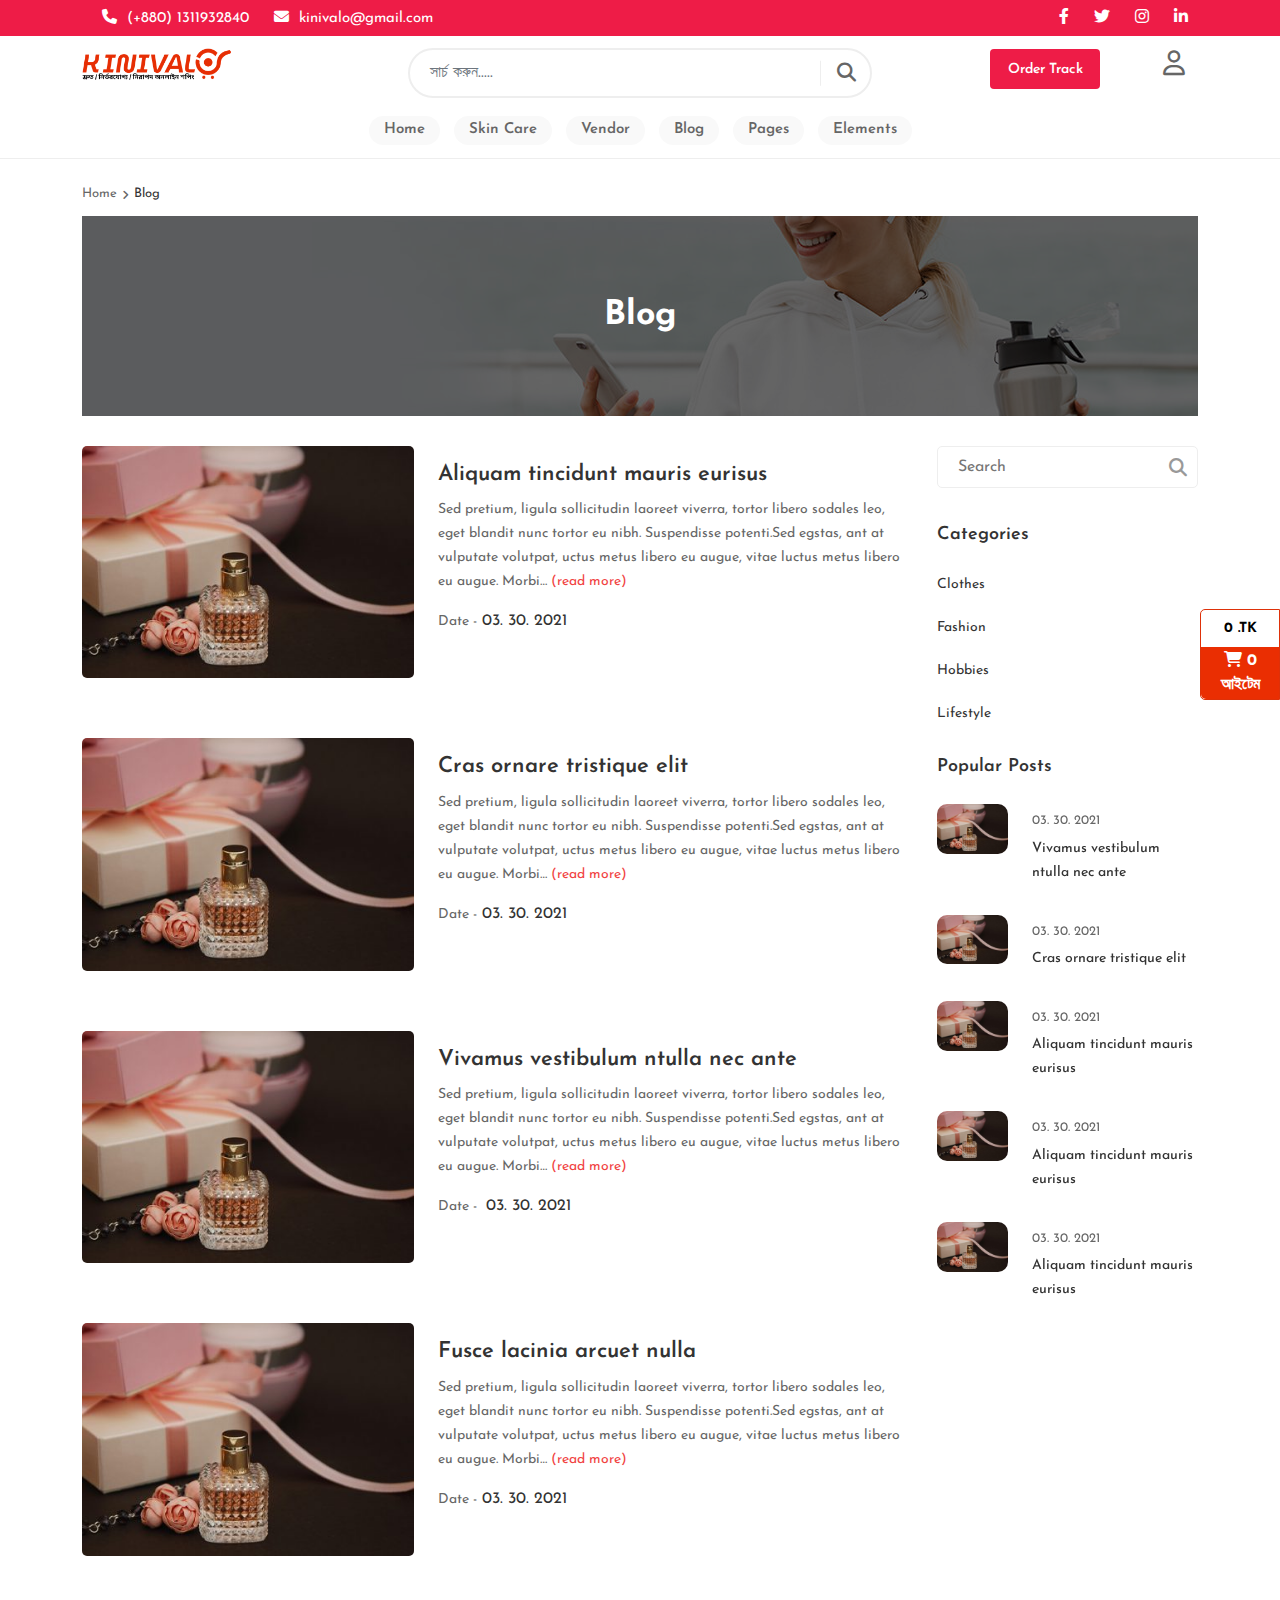
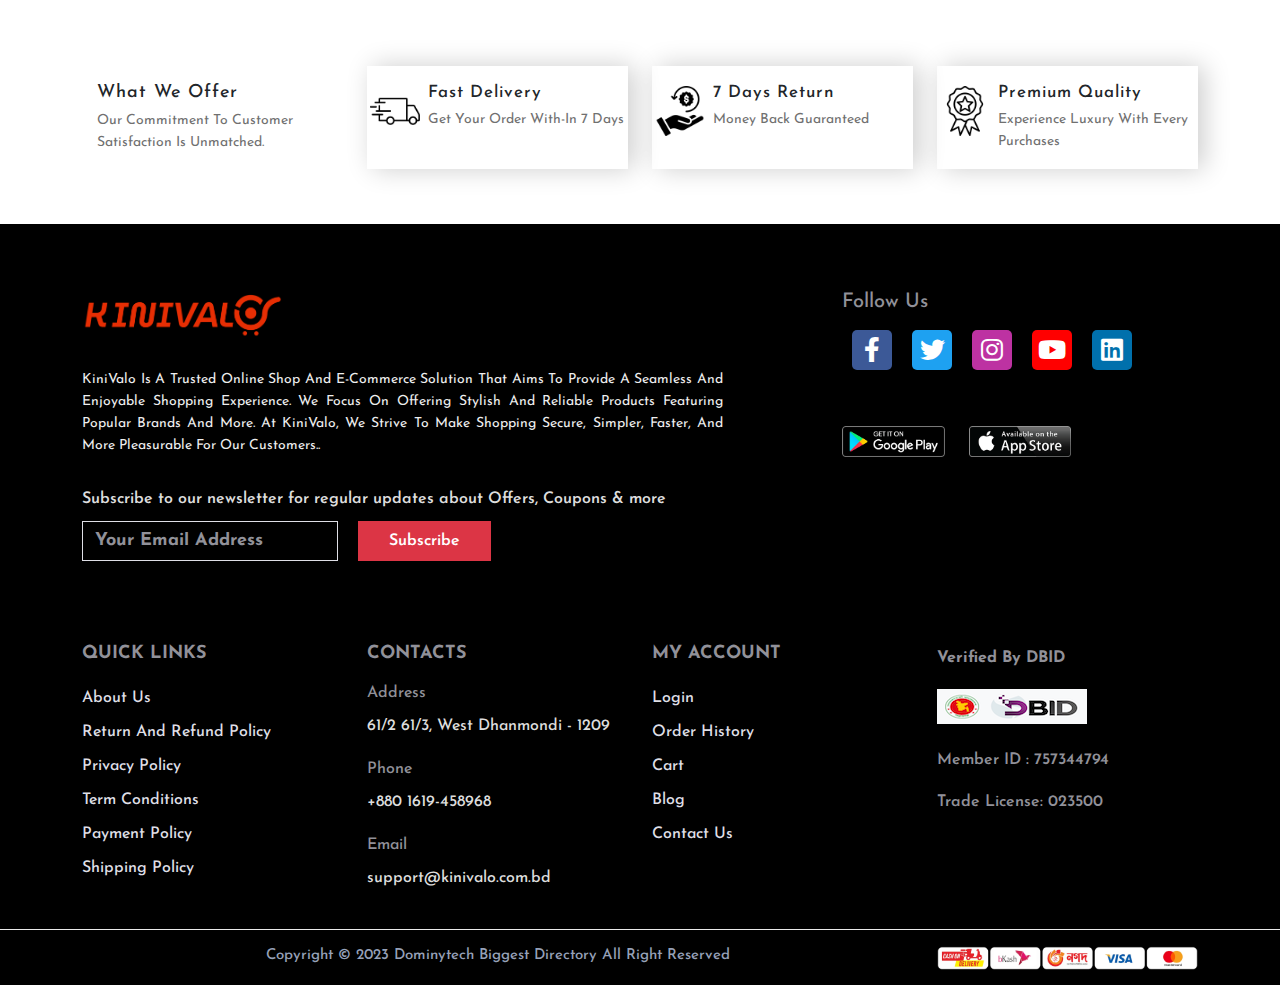
<file: blog.html>
<!DOCTYPE html>
<html lang="en">

<head>
    <meta charset="UTF-8">
    <meta name="viewport" content="width=device-width, initial-scale=1.0">
    <title>Document</title>
    <link rel="preconnect" href="https://fonts.googleapis.com">
    <link rel="preconnect" href="https://fonts.gstatic.com" crossorigin>
    <link href="https://fonts.googleapis.com/css2?family=Josefin+Sans:wght@400;500;600;700&display=swap"
        rel="stylesheet">
    <link rel="stylesheet" href="css/bootstrap.min.css">
    <link rel="stylesheet" href="css/all.min.css">
    <link rel="stylesheet" href="css/slick.css">
    <link rel="stylesheet" href="css/swiper-bundle.min.css">
    <link rel="stylesheet" href="css/owl.theme.default.css">
    <link rel="stylesheet" href="css/owl.carousel.min.css">
    <link rel="stylesheet" href="css/style.css">
    <link rel="stylesheet" href="css/responsive.css">

    <!-- common css -->
    <style>
        .red_color {
            color: #ee1c47;
        }
        .bg_red {
            background: #ee1c47;
        }
        .h_color {
            color: #525252;
        }
        .p_color {
            color: #666666;
        }
        .a_hover_two:hover{
            color: #ee1c47 !important;
        }
        .a_hover:hover{
            color: #000000 !important;
        }
        .p_hover:hover {
            color: #ea2e02;
        }
        .bg_black {
            background: #000000;
        }
        .footer_bg{
            background: #eaeaea;
        }
        .cmn_btn:hover {
            background: #000000;
            color: #fff;
        }
        .df_btn:hover {
            background: #ea2e02;
            color: #fff;
        }
        .white_color {
            color: #fff;
        }
        .bg_white {
            background: #fff;
        }
        .form-control:focus {
            border: 2px solid #e62e04;
        }
        .li_hover:hover {
            color: #e62e04;
        }
        .facebook{
            background: #3c5997;
            color: #ffff;
        }
        .facebook_hover:hover{
            color: #3c5997;
            background: #ffff;
        }
        .twitter{
            background: #1ea1f1;
            color: #ffff;
        }
        .twitter_hover:hover{
            color: #1ea1f1;
            background: #fff;
        }
        .instagram{
            background: #bd32a2;
            color: #ffff;
        }
        .instagram_hover:hover{
            color: #bd32a2;
            background: #fff;
        }
        .youtube{
            background: #ff0000;
            color: #ffff;
        }
        .youtube_hover:hover{
            color: #ff0000;
            background: #fff;
        }
        .linkedinf{
            background: #0070ac;
            color: #ffff;
        }
        .linkedinf_hover:hover{
            color: #0070ac;
            background: #fff;
        }
    </style>

</head>

<body>



    <!-- ================================
            header part start
   ======================================  -->
   <header class="bg_red">
    <div class="container">
        <div class="row">
            <div class="col-lg-8 col-md-9 col-8">
                <div class="one">
                    <p><a href="tel:1234 567 890" class="white_color a_hover"><i class="fas fa-phone"></i>(+880) 1311932840</a>
                    </p>
                    <p><a href="mailto:gyan@gmail.com" class="white_color a_hover d-none d-md-block"><i
                      class="fas fa-envelope"></i>kinivalo@gmail.com</a></p>
                </div>
            </div>
            <div class="col-lg-4 col-md-3 col-4 text-end">
                <div class="social_icon">
                    <a class="white_color a_hover" href="#"><i class="fa-brands fa-facebook-f"></i></a>
                    <a class="white_color a_hover" href="#"><i class="fa-brands fa-twitter"></i></a>
                    <a class="white_color a_hover" href="#"><i class="fa-brands fa-instagram"></i></a>
                    <a class="white_color a_hover" href="#"><i class="fa-brands fa-linkedin-in"></i></a>
                </div>
            </div>
        </div>
    </div>
</header>


<!-- ================================
       middle header part start
=================================== -->
<section id="middle">
<div class="container">
    <div class="row">
        <div class="col-lg-3 col-6">
            <div class="header_logo">
                <img src="images/logo.png" alt="">
            </div>
        </div>
        <div class="col-lg-3 order-lg-2">
            <div class="main">
                <div class="tracking_btn">
                    <!-- Button trigger modal -->
                    <button type="button" class="btn bg_red white_color cmn_btn order_track"
                        data-bs-toggle="modal" data-bs-target="#exampleModal">
                        Order Track
                    </button>

                    <!-- Modal -->
                    <div class="modal fade" id="exampleModal" tabindex="-1" aria-labelledby="exampleModalLabel"
                        aria-hidden="true">
                        <div class="modal-dialog">
                            <div class="modal-content">
                                <div class="modal-header">
                                    <h1 class="modal-title fs-5" id="exampleModalLabel">ট্র্যাক অর্ডার রেকর্ড
                                    </h1>
                                    <button type="button" class="btn-close" data-bs-dismiss="modal"
                                        aria-label="Close"></button>
                                </div>
                                <div class="modal-body">
                                    <form action="">
                                        <div class="mb-3">
                                            <input type="text" class="form-control"
                                                placeholder="ইংরেজিতে আপনার মোবাইল নাম্বার লিখুন">
                                        </div>
                                        <div class="mb-3">
                                            <button type="button" class="btn bg_red white_color w-100">সার্চ
                                                করুন</button>
                                        </div>
                                    </form>
                                </div>
                            </div>
                        </div>
                    </div>
                </div>
                <div class="login_part">
                    <ul>
                        <button type="button" class="btn signin p_color" data-bs-toggle="modal"
                            data-bs-target="#staticBackdrop">
                            <li class="nav-item"><i class="fa-regular fa-user"></i></li>
                        </button>
                        <ul>
                            <!-- Modal -->
                            <div class="modal fade" id="staticBackdrop" data-bs-backdrop="static"
                                data-bs-keyboard="false" tabindex="-1" aria-labelledby="staticBackdropLabel"
                                aria-hidden="true">
                                <div class="modal-dialog modal-dialog-centered">
                                    <div class="modal-content">
                                        <div class="modal-header">
                                            <h5 class="modal-title" id="staticBackdropLabel">login to</h5>
                                            <button type="button" class="btn-close" data-bs-dismiss="modal"
                                                aria-label="Close"></button>
                                        </div>
                                        <div class="modal-body">
                                            <img src="images/logo.png" width="150" class="img-fluid" alt="">
                                            <form action="">
                                                <div class="mb-4">
                                                    <input type="number" class="form-control" placeholder="+88">
                                                </div>
                                                <div class="mb-3 text-center">
                                                    <button type="submit" class="btn">Continue with
                                                        phone</button>
                                                </div>
                                            </form>
                                        </div>
                                    </div>
                                </div>
                            </div>

                            <!-- <div class="card-body">
                                    <li><a href="project.html" class="p_color p_hover">My Profile</a></li>
                                    <li><a href="project.html" class="p_color p_hover">My Orders</a></li>
                                    <li><a href="project.html" class="p_color p_hover">My WishList</a></li>
                                    <li><a href="project.html" class="p_color p_hover">My Address</a></li>
                                </div> -->
                        </ul>
                        </li>
                    </ul>

                </div>
            </div>
        </div>
        <div class="col-lg-6">
            <div class="search-form">
                <input class="form-control" placeholder="সার্চ করুন.....">
                <button class=" p_color p_hover search_btn"><i class="fas fa-search"></i></button>
            </div>
        </div>
    </div>
</div>
</section>



<!-- ==============================
Navbar  part start
===================================-->

<div class="header_bottom">
    <div class="container">
        <div class="row">
            <div class="col-lg-12 m-auto">
                <nav class="navbar navbar-expand-lg d-none d-lg-block">
                    <div class="collapse navbar-collapse" id="navbarSupportedContent">
                        <ul class="navbar-nav m-auto mb-2 mb-lg-0">
                            <li class="nav-item">
                                <a class="nav-link active p_color p_hover" href="index.html">Home</a>
                            </li>
                            <li class="nav-item li1">
                                <a class="nav-link p_color p_hover" href="">Skin Care</a>
                                <ul class="bg_white">
                                    <li>
                                        <div class="row">
                                            <div class="col-lg-3">
                                                <div class="nav_head">
                                                    <div class="sub_category_title d-flex">
                                                        <img src="images/category.webp" height="30px" width="30px" alt="">
                                                        <h3>Shop Pages</h3>
                                                    </div>
                                                    <ul>
                                                        <li><a href="banside.html" class="p_color p_hover">Banner
                                                                With Sidebar</a></li>
                                                        <li><a href="boxside.html" class="p_color p_hover">Boxed
                                                                Banner</a></li>
                                                        <li><a href="fullwidthside.html"
                                                                class="p_color p_hover">Full Width Banner</a></li>
                                                        <li><a href="horizentalbanside.html"
                                                                class="p_color p_hover">Horizontal
                                                                Filter</a></li>
                                                        <li><a href="offcanvus.html" class="p_color p_hover">Off
                                                                Canvas Sidebar</a></li>
                                                        <li><a href="ajaxscrolling.html"
                                                                class="p_color p_hover">Infinite Ajax Scroll</a>
                                                        </li>
                                                        <li><a href="rightsiderbar.html"
                                                                class="p_color p_hover">Right Sidebar</a></li>
                                                        <li><a href="fullwidthside.html"
                                                                class="p_color p_hover">Full Width Sidebar</a></li>
                                                    </ul>
                                                </div>
                                            </div>
                                            <div class="col-lg-3">
                                                <div class="nav_head">
                                                    <div class="sub_category_title d-flex">
                                                        <img src="images/category.webp" height="30px" width="30px" alt="">
                                                        <h3>Shop Pages</h3>
                                                    </div>
                                                    <ul>
                                                        <li><a href="column_3.html" class="p_color p_hover">3
                                                                Columns Mode</a></li>
                                                        <li><a href="column_4.html" class="p_color p_hover">4
                                                                Columns Mode</a></li>
                                                        <li><a href="column_5.html" class="p_color p_hover">5
                                                                Columns Mode</a></li>
                                                        <li><a href="column_6.html" class="p_color p_hover">6
                                                                Columns Mode</a></li>
                                                        <li><a href="column_7.html" class="p_color p_hover">7
                                                                Columns Mode</a></li>
                                                        <li><a href="column_8.html" class="p_color p_hover">8
                                                                Columns Mode</a></li>
                                                        <li><a href="listmode.html" class="p_color p_hover">List
                                                                Mode</a></li>
                                                        <li><a href="Listmode_sidebar.html"
                                                                class="p_color p_hover">List Mode With
                                                                Sidebar</a></li>
                                                    </ul>
                                                </div>
                                            </div>
                                            <div class="col-lg-3">
                                                <div class="nav_head">
                                                    <h3>Product Pages</h3>
                                                    <ul>
                                                        <li><a href="column_3.html" class="p_color p_hover">3
                                                                Columns Mode</a></li>
                                                        <li><a href="column_4.html" class="p_color p_hover">4
                                                                Columns Mode</a></li>
                                                        <li><a href="column_5.html" class="p_color p_hover">5
                                                                Columns Mode</a></li>
                                                        <li><a href="column_6.html" class="p_color p_hover">6
                                                                Columns Mode</a></li>
                                                        <li><a href="column_7.html" class="p_color p_hover">7
                                                                Columns Mode</a></li>
                                                        <li><a href="column_8.html" class="p_color p_hover">8
                                                                Columns Mode</a></li>
                                                        <li><a href="listmode.html" class="p_color p_hover">List
                                                                Mode</a></li>
                                                        <li><a href="Listmode_sidebar.html"
                                                                class="p_color p_hover">List Mode With
                                                                Sidebar</a></li>
                                                    </ul>
                                                </div>
                                            </div>
                                            <div class="col-lg-3">
                                                <div class="nav_head">
                                                    <h3>Product Layouts</h3>
                                                    <ul>
                                                        <li><a href="column_3.html" class="p_color p_hover">3
                                                                Columns Mode</a></li>
                                                        <li><a href="column_4.html" class="p_color p_hover">4
                                                                Columns Mode</a></li>
                                                        <li><a href="column_5.html" class="p_color p_hover">5
                                                                Columns Mode</a></li>
                                                        <li><a href="column_6.html" class="p_color p_hover">6
                                                                Columns Mode</a></li>
                                                        <li><a href="column_7.html" class="p_color p_hover">7
                                                                Columns Mode</a></li>
                                                        <li><a href="column_8.html" class="p_color p_hover">8
                                                                Columns Mode</a></li>
                                                        <li><a href="listmode.html" class="p_color p_hover">List
                                                                Mode</a></li>
                                                        <li><a href="Listmode_sidebar.html"
                                                                class="p_color p_hover">List Mode With
                                                                Sidebar</a></li>
                                                    </ul>
                                                </div>
                                            </div>
                                        </div>
                                    </li>
                                </ul>
                            </li>
                            <li class="nav-item li2">
                                <a class="nav-link p_color p_hover" href="vendor.html">Vendor</a>
                                <ul class="bg_white">
                                    <li>
                                        <div class="row">
                                            <div class="col-lg-6">
                                                <div class="nav_head">
                                                    <h3>Dokan</h3>
                                                    <ul>
                                                        <li><a href="dokan_store_list.html">Store List</a></li>
                                                        <li><a href="dokan_store.html">Store</a></li>
                                                        <li><a href="account.html">Dashboard</a></li>
                                                    </ul>
                                                </div>
                                                <div class="nav_head">
                                                    <h3 class="h3">Wcfm</h3>
                                                    <ul>
                                                        <li><a href="wc_store_list.html">Store List</a></li>
                                                        <li><a href="wc_store.html">Store</a></li>
                                                        <li><a href="account.html">Dashboard</a></li>
                                                    </ul>
                                                </div>
                                            </div>
                                            <div class="col-lg-6">
                                                <div class="nav_head">
                                                    <h3>WC Marketplace</h3>
                                                    <ul>
                                                        <li><a href="dokan_store_list.html">Store List</a></li>
                                                        <li><a href="dokan_store.html">Store</a></li>
                                                        <li><a href="account.html">Dashboard</a></li>
                                                    </ul>
                                                </div>
                                                <div class="nav_head">
                                                    <h3 class="h3">WC Vendors</h3>
                                                    <ul>
                                                        <li><a href="wc_store_list.html">Store List</a></li>
                                                        <li><a href="wc_store.html">Store</a></li>
                                                        <li><a href="account.html">Dashboard</a></li>
                                                    </ul>
                                                </div>
                                            </div>
                                        </div>
                                    </li>
                                </ul>
                            </li>
                            <li class="nav-item li3">
                                <a class="nav-link p_color p_hover" href="blog.html">Blog</a>
                                <ul class="bg_white">
                                    <li>
                                        <div class="nav_head">
                                            <ul>
                                                <li><a href="classic.html">Classic</a></li>
                                                <li><a href="list.html">Listing</a></li>
                                                <li><a href="grid.html">Grid<i
                                                            class="fa-solid fa-angle-right"></i></a>
                                                    <ul>
                                                        <li><a href="grid.html">Grid 2 Columns</a></li>
                                                        <li><a href="grid.html">Grid 3 Columns</a></li>
                                                        <li><a href="grid.html">Grid 4 Columns</a></li>
                                                        <li><a href="grid.html">Grid Sidebar</a></li>
                                                    </ul>
                                                </li>
                                                <li><a href="masanry.html">Masonry<i
                                                            class="fa-solid fa-angle-right"></i></a>
                                                    <ul>
                                                        <li><a href="masanry.html">Masonry 2 Columns</a></li>
                                                        <li><a href="masanry.html">Masonry 3 Columns</a></li>
                                                        <li><a href="masanry.html">Masonry 4 Columns</a></li>
                                                        <li><a href="masanry.html">Masonry Sidebar</a></li>
                                                    </ul>
                                                </li>
                                                <li><a href="mgrid.html">Mask<i
                                                            class="fa-solid fa-angle-right"></i></a>
                                                    <ul>
                                                        <li><a href="mgrid.html">Mask Grid</a></li>
                                                        <li><a href="mgrid.html">Mask Masonry</a></li>
                                                    </ul>
                                                </li>
                                                <li><a href="spost.html">Single Post</a></li>
                                            </ul>
                                        </div>
                                    </li>
                                </ul>
                            </li>
                            <li class="nav-item li4">
                                <a class="nav-link p_color p_hover" href="#">Pages</a>
                                <ul class="bg_white">
                                    <li>
                                        <div class="nav_head">
                                            <ul>
                                                <li><a href="about.html">About Us</a></li>
                                                <li><a href="contact.html">Contact Us</a></li>
                                                <li><a href="bevendor.html">Become a Vendor</a></li>
                                                <li><a href="#">FAQs</a></li>
                                                <li><a href="error.html">Error 404</a></li>
                                                <li><a href="commingsoon.html">Coming Soon</a></li>
                                                <li><a href="whilshite.html">Wishlist</a></li>
                                                <li><a href="checkuot.html">Cart</a></li>
                                                <li><a href="checkuot.html">Checkout</a></li>
                                                <li><a href="compare.html">Compare</a></li>
                                                <li><a href="account.html">My account</a></li>
                                            </ul>
                                        </div>
                                    </li>
                                </ul>
                            </li>
                            <li class="nav-item "> <a class="nav-link p_color p_hover"
                                    href="element.html">Elements</a></li>
                        </ul>
                    </div>
                </nav>
            </div>
            <div class="moblie_nav d-block d-lg-none">
                <div class="menu_toggle">
                    <i class="fa-solid fa-bars red_color"></i>
                </div>
                <!-- <a class="aimg" href="index.html">
                    <img src="images/logo1.png" alt="logo">
                </a> -->
                <div class="nav_menu">
                    <div class="m_logo">
                        <img src="images/logo.png" alt="logo">
                    </div>
                    <div class="nv_cross">
                        <i class="fa-solid fa-xmark "></i>
                    </div>
                    <div class="main_mobile_nav">
                        <div class="mobile_head">
                            <h2 id="mbtn2">Categories</h2>
                        </div>
                        <div class="nav_mob_wrap">
                            <div class="mobile_nav_item2" id="mitem2">
                                <ul>
                                    <li><a href="#" class="p_color p_hover">Fashion</a>
                                    </li>
                                    <li><a href="garden.html" class="p_color p_hover">Home &
                                            Garden</a></li>
                                    <li><a href="electron.html" class="p_color p_hover">
                                            Electronics </a>
                                    </li>
                                    <li><a href="garden.html" class="p_color p_hover">
                                            Furniture </a>
                                    </li>
                                    <li><a href="gadget.html" class="p_color p_hover">Health
                                            & Beauty</a>
                                    </li>
                                    <li><a href="gift.html" class="p_color p_hover"> Gift
                                            Ideas</a></li>
                                    <li><a href="game.html" class="p_color p_hover">Toy &
                                            Games</a></li>
                                    <li><a href="garden.html" class="p_color p_hover">Cooking</a>
                                    </li>
                                    <li><a href="phone.html" class="p_color p_hover"> Smart
                                            Phones</a></li>
                                    <li><a href="camera.html" class="p_color p_hover">
                                            Cameras &
                                            Photo</a></li>
                                    <li><a href="accessories.html" class="p_color p_hover">
                                            Accessories</a>
                                    </li>
                                </ul>
                                <div class="main">
                                    <div class="tracking_btn">
                                        <!-- Button trigger modal -->
                                        <a href="#" class="btn bg_red white_color cmn_btn order_track">
                                            Order Track
                                        </a>
                                    </div>
                                    <div class="login_part">     
                                            <a href="login.html" class="bg_red white_color cmn_btn login_id">
                                                <i class="fa-regular fa-user"></i>
                                                My Account
                                            </a>
                                        <!-- <div class="card-body">
                                                <ul>
                                                <li><a href="project.html" class="p_color p_hover">My Profile</a></li>
                                                <li><a href="project.html" class="p_color p_hover">My Orders</a></li>
                                                <li><a href="project.html" class="p_color p_hover">My WishList</a></li>
                                                <li><a href="project.html" class="p_color p_hover">My Address</a></li>
                                                </ul>
                                        </div> -->
                                    </div>
                                </div>
                            </div>
                        </div>
                    </div>
                </div>
            </div>
        </div>
    </div>
</div>

   

<!-- ================================
        Blog area start
====================================-->
    <section id="post">
        <div class="container">
            <h4 class="breadcrumb"><a href="index.html">Home</a><i class="fa-solid fa-angle-right"></i>Blog</h4>
            <div class="post_head tc " style="background: url(images/shop-banner.jpg)no-repeat center;">
                <div class="overlay">
                    <h3>Blog</h3>
                </div>
            </div>
        </div>
        <div class="post_wrap">
            <div class="container">
                
                <div class="p_post">
                    <div class="row">
                        <div class="col-lg-9">
                            <div class="p_l_row">
                                <div class="row">
                                    <div class="col-lg-5">
                                        <div class="p_l_img">
                                            <img class="w-100 img-fluid" src="images/blog-4-400x280.jpg" alt="blog">
                                        </div>
                                    </div>
                                    <div class="col-lg-7">
                                        <div class="p_l_text">
                                            <h3><a href="blog1.html">Aliquam
                                                    tincidunt mauris
                                                    eurisus</a></h3>
                                            <p> Sed pretium, ligula
                                                sollicitudin laoreet
                                                viverra, tortor libero
                                                sodales leo, eget
                                                blandit nunc tortor eu
                                                nibh. Suspendisse
                                                potenti.Sed egstas, ant
                                                at vulputate volutpat,
                                                uctus metus libero eu
                                                augue, vitae luctus
                                                metus libero eu augue.
                                                Morbi… <a href="single-blog.html">(read
                                                    more)</a></p>
                                            <span>Date -<a class="sa" href="#">03. 30.
                                                    2021
                                                </a></span>
                                        </div>
                                    </div>
                                </div>
                            </div>
                            <div class="p_l_row">
                                <div class="row">
                                    <div class="col-lg-5">
                                        <div class="p_l_img">
                                            <img class="w-100 img-fluid" src="images/blog-4-400x280.jpg" alt="blog">
                                        </div>
                                    </div>
                                    <div class="col-lg-7">
                                        <div class="p_l_text">
                                            <h3><a href="blog2.html">Cras
                                                    ornare tristique
                                                    elit</a></h3>
                                            <p> Sed pretium, ligula
                                                sollicitudin laoreet
                                                viverra, tortor libero
                                                sodales leo, eget
                                                blandit nunc tortor eu
                                                nibh. Suspendisse
                                                potenti.Sed egstas, ant
                                                at vulputate volutpat,
                                                uctus metus libero eu
                                                augue, vitae luctus
                                                metus libero eu augue.
                                                Morbi… <a href="single-blog.html">(read
                                                    more)</a></p>
                                            <span>Date -<a class="sa" href="#">03. 30.
                                                    2021
                                                </a></span>
                                        </div>
                                    </div>
                                </div>
                            </div>
                            <div class="p_l_row">
                                <div class="row">
                                    <div class="col-lg-5">
                                        <div class="p_l_img">
                                            <img class="w-100 img-fluid" src="images/blog-4-400x280.jpg" alt="blog">
                                        </div>
                                    </div>
                                    <div class="col-lg-7">
                                        <div class="p_l_text">
                                            <h3><a href="blog3.html">Vivamus
                                                    vestibulum
                                                    ntulla nec
                                                    ante</a></h3>
                                            <p> Sed pretium, ligula
                                                sollicitudin laoreet
                                                viverra, tortor libero
                                                sodales leo, eget
                                                blandit nunc tortor eu
                                                nibh. Suspendisse
                                                potenti.Sed egstas, ant
                                                at vulputate volutpat,
                                                uctus metus libero eu
                                                augue, vitae luctus
                                                metus libero eu augue.
                                                Morbi… <a href="single-blog.html">(read
                                                    more)</a></p>
                                            <span>Date - <a class="sa" href="#">03. 30.
                                                    2021
                                                </a></span>
                                        </div>
                                    </div>
                                </div>
                            </div>
                            <div class="p_l_row">
                                <div class="row">
                                    <div class="col-lg-5">
                                        <div class="p_l_img">
                                            <img class="w-100 img-fluid" src="images/blog-4-400x280.jpg" alt="blog">
                                        </div>
                                    </div>
                                    <div class="col-lg-7">
                                        <div class="p_l_text">
                                            <h3><a href="blog4.html">Fusce
                                                    lacinia arcuet
                                                    nulla</a></h3>
                                            <p> Sed pretium, ligula
                                                sollicitudin laoreet
                                                viverra, tortor libero
                                                sodales leo, eget
                                                blandit nunc tortor eu
                                                nibh. Suspendisse
                                                potenti.Sed egstas, ant
                                                at vulputate volutpat,
                                                uctus metus libero eu
                                                augue, vitae luctus
                                                metus libero eu augue.
                                                Morbi… <a href="single-blog.html">(read
                                                    more)</a></p>
                                            <span>Date -<a class="sa" href="#">03. 30.
                                                    2021
                                                </a></span>
                                        </div>
                                    </div>
                                </div>
                            </div>
                        </div>
                        <div class="col-lg-3">
                            <div class="p_right">
                                <div class="p_search">
                                    <input type="search" placeholder="Search">
                                    <button><i class="fa-solid fa-magnifying-glass"></i></button>
                                </div>
                                <div class="p_r_top">
                                    <h3>Categories</h3>
                                    <ul class="blog_cateogry">
                                        <li><a href="#">Clothes</a></li>
                                        <li><a href="#">Fashion</a></li>
                                        <li><a href="#">Hobbies</a></li>
                                        <li><a href="#">Lifestyle</a></li>
                                    </ul>
                                </div>
                                <div class="p_r_top p_r_topb1">
                                    <h3>Popular Posts</h3>
                                    <div class="p_r_wrap owl-carousel owl-theme owl-loaded owl-drag">
                                        <div class="owl-stage-outer">
                                            <div class="owl-stage"
                                                style="transform: translate3d(-978px, 0px, 0px); transition: all 0.5s ease 0s; width: 1956px;">
                                                <div class="owl-item cloned" style="width: 306px; margin-right: 20px;">
                                                    <div class="p_r_item">
                                                        <div class="row">
                                                            <div class="col-lg-4">
                                                                <div class="p_r_img">
                                                                    <img class="w-100 img-fluid"
                                                                        src="images/blog-4-400x280.jpg" alt="blog">
                                                                </div>
                                                            </div>
                                                            <div class="col-lg-8">
                                                                <div class="p_r_text">
                                                                    <h5><a href="#">03.
                                                                            30.
                                                                            2021</a>
                                                                    </h5>
                                                                    <h3><a href="blog3.html">Vivamus
                                                                            vestibulum
                                                                            ntulla
                                                                            nec
                                                                            ante</a>
                                                                    </h3>
                                                                </div>
                                                            </div>
                                                        </div>
                                                        <div class="row">
                                                            <div class="col-lg-4">
                                                                <div class="p_r_img p_r_img2 mb-4">
                                                                    <img class="w-100 img-fluid"
                                                                        src="images/blog-4-400x280.jpg" alt="blog">
                                                                </div>
                                                            </div>
                                                            <div class="col-lg-8">
                                                                <div class="p_r_text">
                                                                    <h5><a href="#">03.
                                                                            30.
                                                                            2021</a>
                                                                    </h5>
                                                                    <h3><a href="blog2.html">Cras
                                                                            ornare
                                                                            tristique
                                                                            elit</a>
                                                                    </h3>
                                                                </div>
                                                            </div>
                                                        </div>
                                                        <div class="row">
                                                            <div class="col-lg-4">
                                                                <div class="p_r_img">
                                                                    <img class="w-100 img-fluid"
                                                                        src="images/blog-4-400x280.jpg" alt="blog">
                                                                </div>
                                                            </div>
                                                            <div class="col-lg-8">
                                                                <div class="p_r_text">
                                                                    <h5><a href="#">03.
                                                                            30.
                                                                            2021</a>
                                                                    </h5>
                                                                    <h3><a href="blog1.html">Aliquam
                                                                            tincidunt
                                                                            mauris
                                                                            eurisus</a>
                                                                    </h3>
                                                                </div>
                                                            </div>
                                                        </div>
                                                        <div class="row">
                                                            <div class="col-lg-4">
                                                                <div class="p_r_img">
                                                                    <img class="w-100 img-fluid"
                                                                        src="images/blog-4-400x280.jpg" alt="blog">
                                                                </div>
                                                            </div>
                                                            <div class="col-lg-8">
                                                                <div class="p_r_text">
                                                                    <h5><a href="#">03.
                                                                            30.
                                                                            2021</a>
                                                                    </h5>
                                                                    <h3><a href="blog1.html">Aliquam
                                                                            tincidunt
                                                                            mauris
                                                                            eurisus</a>
                                                                    </h3>
                                                                </div>
                                                            </div>
                                                        </div>
                                                        <div class="row">
                                                            <div class="col-lg-4">
                                                                <div class="p_r_img">
                                                                    <img class="w-100 img-fluid"
                                                                        src="images/blog-4-400x280.jpg" alt="blog">
                                                                </div>
                                                            </div>
                                                            <div class="col-lg-8">
                                                                <div class="p_r_text">
                                                                    <h5><a href="#">03.
                                                                            30.
                                                                            2021</a>
                                                                    </h5>
                                                                    <h3><a href="blog1.html">Aliquam
                                                                            tincidunt
                                                                            mauris
                                                                            eurisus</a>
                                                                    </h3>
                                                                </div>
                                                            </div>
                                                        </div>
                                                    </div>
                                                </div>
                                            </div>
                                        </div>
                                    </div>
                                </div>
                            </div>
                        </div>
                    </div>
                </div>
            </div>
        </div>
    </section>


<!--------Footer Content -------->


<section id="serve_gutter">
    <div class="container">
        <div class="row">
            <div class="col-lg-3 col-md-6">
                <div class="serve_item_header">
                    <h5>What We Offer</h5>
                    <p>Our commitment to customer satisfaction is unmatched.</p>
                </div> 
            </div>
            <div class="col-lg-3 col-md-6">
                <div class="serve_item">
                    <div class="img">
                        <img src="images/delivery-truck.png" width="50" alt="">
                    </div>
                    <div class="content">
                        <h5>Fast Delivery</h5>
                        <p>Get your order with-in 7 days</p>
                    </div>
                </div>
            </div>
            <div class="col-lg-3 col-md-6">
                <div class="serve_item">
                    <div class="img">
                        <img src="images/money-back-guarantee.png" width="50" alt="">
                    </div>
                    <div class="content">
                        <h5>7 Days Return</h5>
                        <p>Money back guaranteed</p>
                    </div>
                </div>
            </div>
            <div class="col-lg-3 col-md-6">
                <div class="serve_item">
                    <div class="img">
                        <img src="images/premium-quality.png" width="50" alt="">
                    </div>
                    <div class="content">
                        <h5>Premium Quality</h5>
                        <p>Experience luxury with every purchases</p>
                    </div>
                </div>
            </div>
        </div>
    </div>
</section>


<!-- ==============================
        Footer Part Start
==================================-->

<section id="footer_top" class="bg_black">
    <div class="container">
        <div class="row">
            <div class="col-lg-7">
                <div class="left_side">
                    <div class="footer_logo">
                        <img src="images/footer-logo.png" style="max-width: 200px;" alt="">
                    </div>
                    <p class="footer_desp">KiniValo is a trusted online shop and e-commerce solution that aims to
                        provide a seamless and enjoyable shopping experience. We focus on offering stylish and
                        reliable products featuring popular brands and more. At KiniValo, we strive to make shopping
                        secure, simpler, faster, and more pleasurable for our customers..</p>
                        <div class="subscribtion">
                            <h5>Subscribe to our newsletter for regular updates about Offers, Coupons & more</h5>
                            <form action="">
                                <div class="mb-3 d-flex">
                                    <input type="email" name="email" class="form-control"
                                        placeholder="Your Email Address">
                                    <button type="submit" class="btn btn-danger">Subscribe</button>
                                </div>

                            </form>
                        </div>
                </div>
            </div>
            <div class="col-lg-4 ms-auto">
                <div class="right_side ">
                    <div class="follow_icon">
                        <h5>Follow Us</h5>
                        <ul>
                            <li><a href="#" class="facebook facebook_hover">
                                <i class="fab fa-facebook-f"></i>
                            </a></li>
                            <li><a href="#" class="twitter twitter_hover"><i class="fab fa-twitter"></i></a></li>
                            <li><a href="#" class="instagram instagram_hover"><i class="fab fa-instagram"> </i></a></li>
                            <li><a href="#" class="youtube youtube_hover"><i class="fab fa-youtube"></i></a></li>
                            <li><a href="#" class="linkedinf linkedinf_hover"><i class="fab fa-linkedin"> </i></a></li>
                        </ul>
                    </div>
                    <div class="row">
                        <div class="col-lg-4 col-6 col-sm-5 col-md-6">
                            <div class="img_div">
                                <a href="#"><img src="images/play.png" class="w-100 img-fluid" alt=""> </a>
                            </div>
                        </div>
                        <div class="col-lg-4 col-6 col-sm-5 col-md-6">
                            <div class="img_div">
                                <a href="#"> <img src="images/app.png" class="w-100 img-fluid" alt=""> </a>
                            </div>
                        </div>
                    </div>
                   <!-- <div class="one_two">
                    <div class="selectable_text">
                        <span>Verified by DBID</span>
                        <img src="images/Untitled.png" alt="">
                    </div>
                    <div class="valid_content">
                        <p>Member ID : 757344794</p>
                        <p>Trade License: 023500</p>
                    </div>
                   </div> -->
                </div>
            </div>
        </div>
    </div>
</section>

<section id="footer_bottom">
    <div class="color_footer bg_black">
        <div class="container">
            <div class="row">
                <div class="col-lg-3 col-6 col-sm-6 col-md-3">
                    <div class="footer_left_contetn">
                        <h5 class="quicklinks">Quick Links</h5>
                        <ul>
                            <li><a  href="about.html" class="a_hover_two">About Us</a></li>
                            <li><a href="#" class="a_hover_two">Return And Refund Policy </a></li>
                            <li><a href="#" class="a_hover_two">Privacy Policy </a></li>
                            <li><a href="#" class="a_hover_two">Term Conditions </a></li>
                            <li><a href="#" class="a_hover_two">Payment Policy </a></li>
                            <li><a href="#" class="a_hover_two">Shipping Policy </a></li>
                            
                        </ul>
                    </div>
                </div>
                <div class="col-lg-3 col-6  col-sm-6 col-md-3">
                    <div class="footer_contact">
                        <h5>contacts</h5>
                        <ul>
                            <li>
                                <span>Address</span>
                                <p>61/2 61/3, West Dhanmondi - 1209</p>
                            </li>
                            <li>
                                <span>Phone</span>
                                <p>+880 1619-458968</p>
                            </li>
                            <li>
                                <span>Email</span>
                                <p>support@kinivalo.com.bd</p>
                            </li>
                        </ul>
                    </div>
                </div>
                <div class="col-lg-3 col-6  col-sm-6 col-md-3">
                    <div class="my_account">
                        <h5>My Account</h5>
                        <ul>
                            <li><a href="login.html" class="a_hover_two">Login</a></li>
                            <li><a href="my-order.html" class="a_hover_two">Order History</a></li>
                            <li><a href="cart.html" class="a_hover_two">Cart</a></li>
                            <li><a href="blog.html" class="a_hover_two">blog</a></li>
                            <li><a href="contact.html" class="a_hover_two">Contact Us </a></li>
                        </ul>
                    </div>
                </div>
                <div class="col-lg-3 col-6  col-sm-6 col-md-3">
                    <div class="seller_zone">
                        <div class="one_two">
                            <div class="selectable_text">
                                <span>Verified by DBID</span>
                                <img src="images/Untitled.png" alt="">
                            </div>
                            <div class="valid_content">
                                <p>Member ID : 757344794</p>
                                <p>Trade License: 023500</p>
                            </div>
                           </div>
                    </div>
                </div>
            </div>
            
        </div>
    </div>
    <div class="footer_copyright bg_black">
        <div class="container">
            <div class="row">
                <div class="col-lg-9 col-sm-8 col-md-8">
                    <div class="copyright-text text-center">
                        <p class="white_color">Copyright © 2023 Dominytech Biggest Directory All Right Reserved</p>
                    </div>
                </div>
                <div class="col-lg-3 col-sm-4 col-md-4">
                    <img src="images/kinivalo-payment-getway.webp" class="w-100 img-fluid" alt="">
                </div>
            </div>
        </div>
    </div>
</section>

 <!-- ======================
    Footer Menu area
=========================-->
<footer class="d-lg-none bg_white">
    <div class="container">
        <div class="row">
            <div class="col-3">
                <div class="menu_item">
                    <a href="index.html" class="a_hover_two">
                        <i class="fa fa-home"></i>
                    </a>
                    <span>Home</span>
                </div>
            </div> 
            <div class="col-3">
                <div class="menu_item">
                    <a href="shop-page.html" class="a_hover_two">
                        <i class="fas fa-shopping-bag"></i>
                    </a>
                    <span>Shop</span>
                </div>
            </div>
            <div class="col-3">
                <div class="menu_item">
                    <a href="cart.html" class="a_hover_two">
                        <i class="fas fa-cart-arrow-down"></i>
                    </a>
                    <span>Cart</span>
                </div>
            </div>
            <div class="col-3">
                <div class="menu_item">
                    <a href="#" class="a_hover_two">
                        <i class="far fa-user"></i>
                    </a>
                    <span>My Account</span>
                </div>
            </div>
        </div>
    </div>
</footer>




<button class="cart_box d-none d-lg-block" type="button" data-bs-toggle="offcanvas" data-bs-target="#offcanvasRight"
    aria-controls="offcanvasRight">
    <div class="">
        <span class="total_amount">0 .TK</span>
        <div class="cart_footer">
            <i class="fa fa-shopping-cart " title="My Cart"> </i>
            <span id="totalCartItems2">0 আইটেম</span>
        </div>
    </div>
</button>
<div class="offcanvas offcanvas-end" tabindex="-1" id="offcanvasRight" aria-labelledby="offcanvasRightLabel">
    <div class="offcanvas-header cart_header_cls">
        <h5 class="offcanvas-title" id="offcanvasRightLabel">Products List</h5>
        <button type="button" class="btn-close bg_black df_btn" data-bs-dismiss="offcanvas" aria-label="Close"><i
                class="fa-solid fa-xmark white_color"></i></button>
    </div>
    <div class="offcanvas-body">
        <div class="cart_content">
            <div class="cart_img">
                <img src="images/product-02.webp" width="50" alt="">
            </div>
            <div class="text">
                <h5 class="product_title">Women Striped Shirt Dress</h5>
                <a href="#" class="close_slide gray close_btn p_color p_hover"><i class="fa-solid fa-xmark"></i></a>
                <div class="size_colr">
                    <span class="size">36</span>
                    <span class="color">Red</span>
                </div>
                <span class="cart_price">৳ 1385</span>
                <select class="mb-2 custom-select ">
                    <option value="1" selected="">1</option>
                    <option value="2">2</option>
                    <option value="3">3</option>
                    <option value="4">4</option>
                    <option value="5">5</option>
                </select>
            </div>

        </div>
        <div class="cart_content">
            <div class="cart_img">
                <img src="images/product-04.webp" width="50" alt="">
            </div>
            <div class="text">
                <h5 class="product_title">Women Striped Shirt Dress</h5>
                <a href="#" class="close_slide gray close_btn p_color p_hover"><i class="fa-solid fa-xmark"></i></a>
                <div class="size_colr">
                    <span class="size">36</span>
                    <span class="color">Red</span>
                </div>
                <span class="cart_price">৳ 1385</span>
                <select class="mb-2 custom-select ">
                    <option value="1" selected="">1</option>
                    <option value="2">2</option>
                    <option value="3">3</option>
                    <option value="4">4</option>
                    <option value="5">5</option>
                </select>
            </div>

        </div>
        <div class="cart_content">
            <div class="cart_img">
                <img src="images/product-03.webp" width="50" alt="">
            </div>
            <div class="text">
                <h5 class="product_title">Women Striped Shirt Dress</h5>
                <a href="#" class="close_slide gray close_btn p_color p_hover"><i class="fa-solid fa-xmark"></i></a>
                <div class="size_colr">
                    <span class="size">36</span>
                    <span class="color">Red</span>
                </div>
                <span class="cart_price">৳ 1385</span>
                <select class="mb-2 custom-select ">
                    <option value="1" selected="">1</option>
                    <option value="2">2</option>
                    <option value="3">3</option>
                    <option value="4">4</option>
                    <option value="5">5</option>
                </select>
            </div>

        </div>
    </div>
    <div class="offcanvas-footer">
        <div class="cart_sub_total">
            <div class="sub">subtotal</div>
            <div class="sub_price">৳ 4185</div>
        </div>
        <div class="card_btn text-center">
            <a href="check-out.html" class="btn df_btn w-80">Proceed to Checkout</a>
        </div>
    </div>
</div>



    <script src="js/jquery-1.12.4.min.js"></script>
    <script src="js/bootstrap.bundle.min.js"></script>
    <script src="js/slick.min.js"></script>
    <script src="js/owl.carousel.min.js"></script>
    <script src="js/swiper-bundle.min.js"></script>
    <script src="js/script.js"></script>




</body>

</html>
</file>
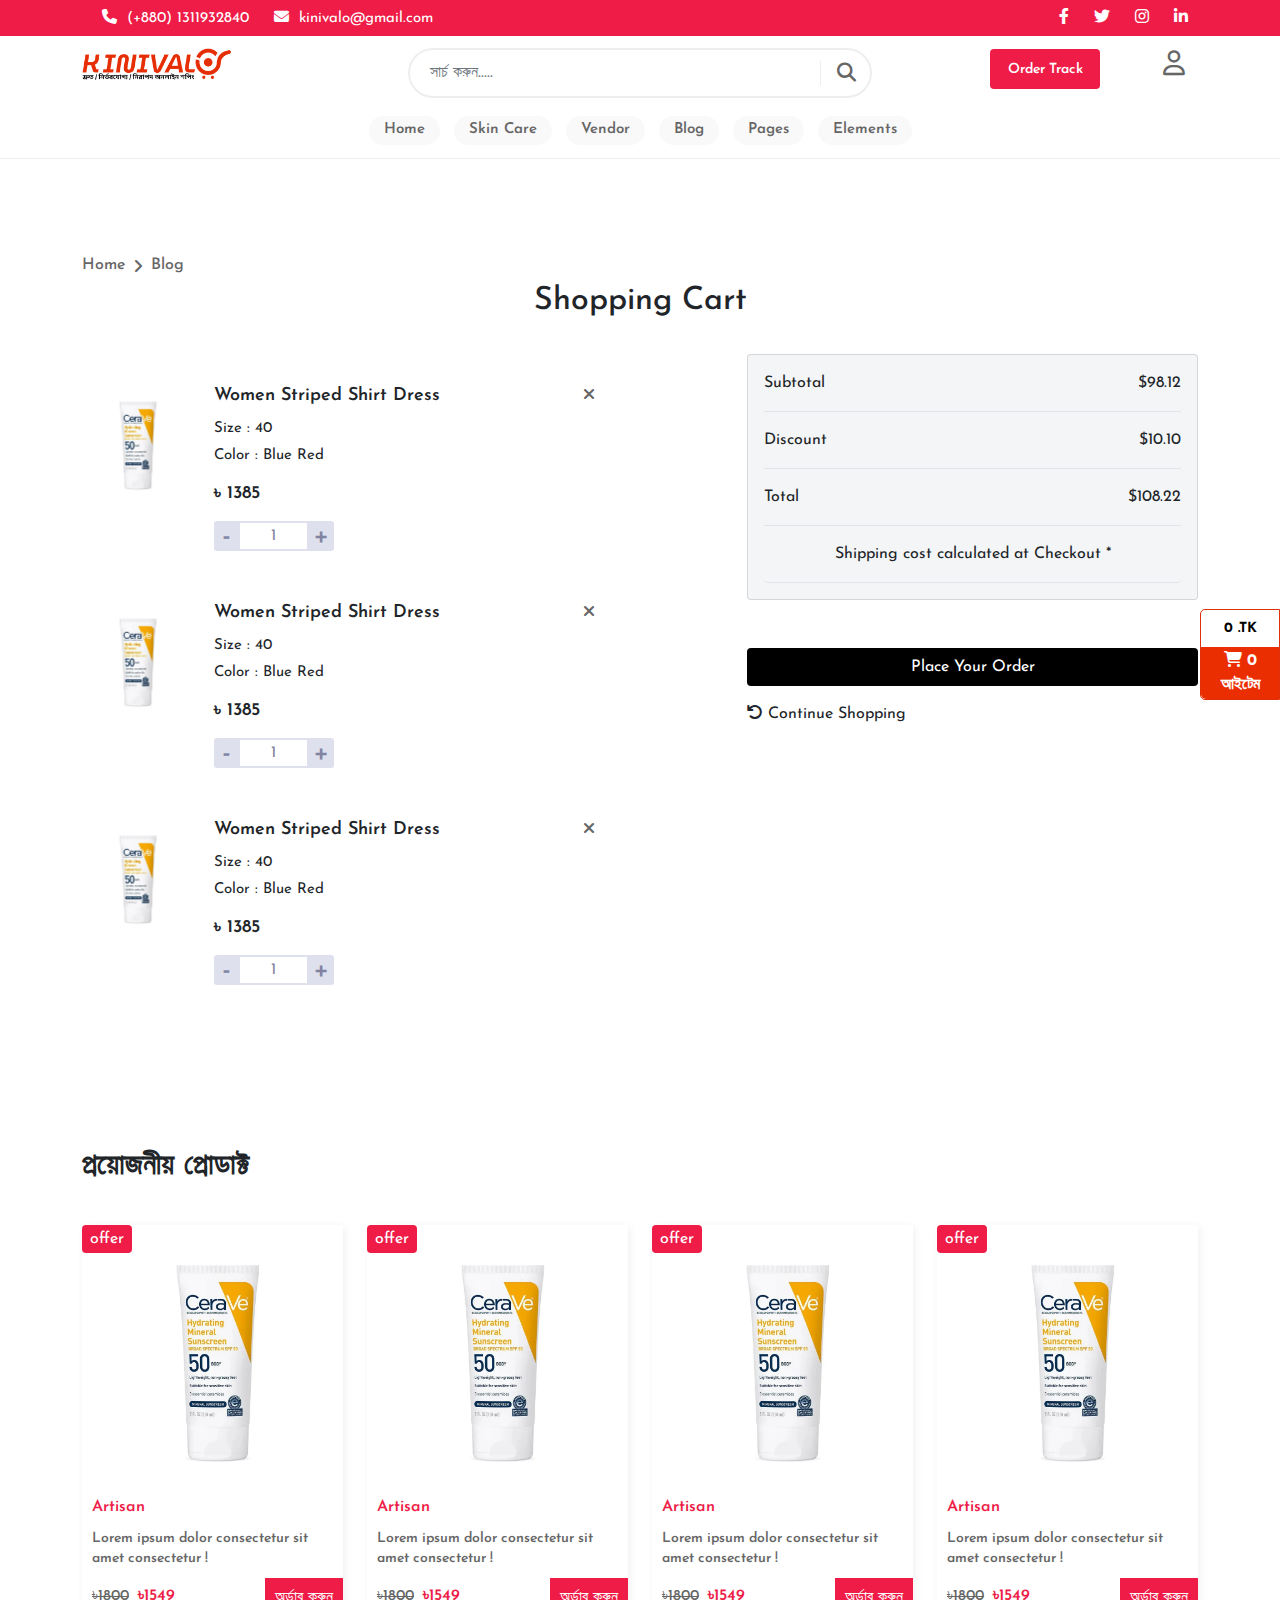
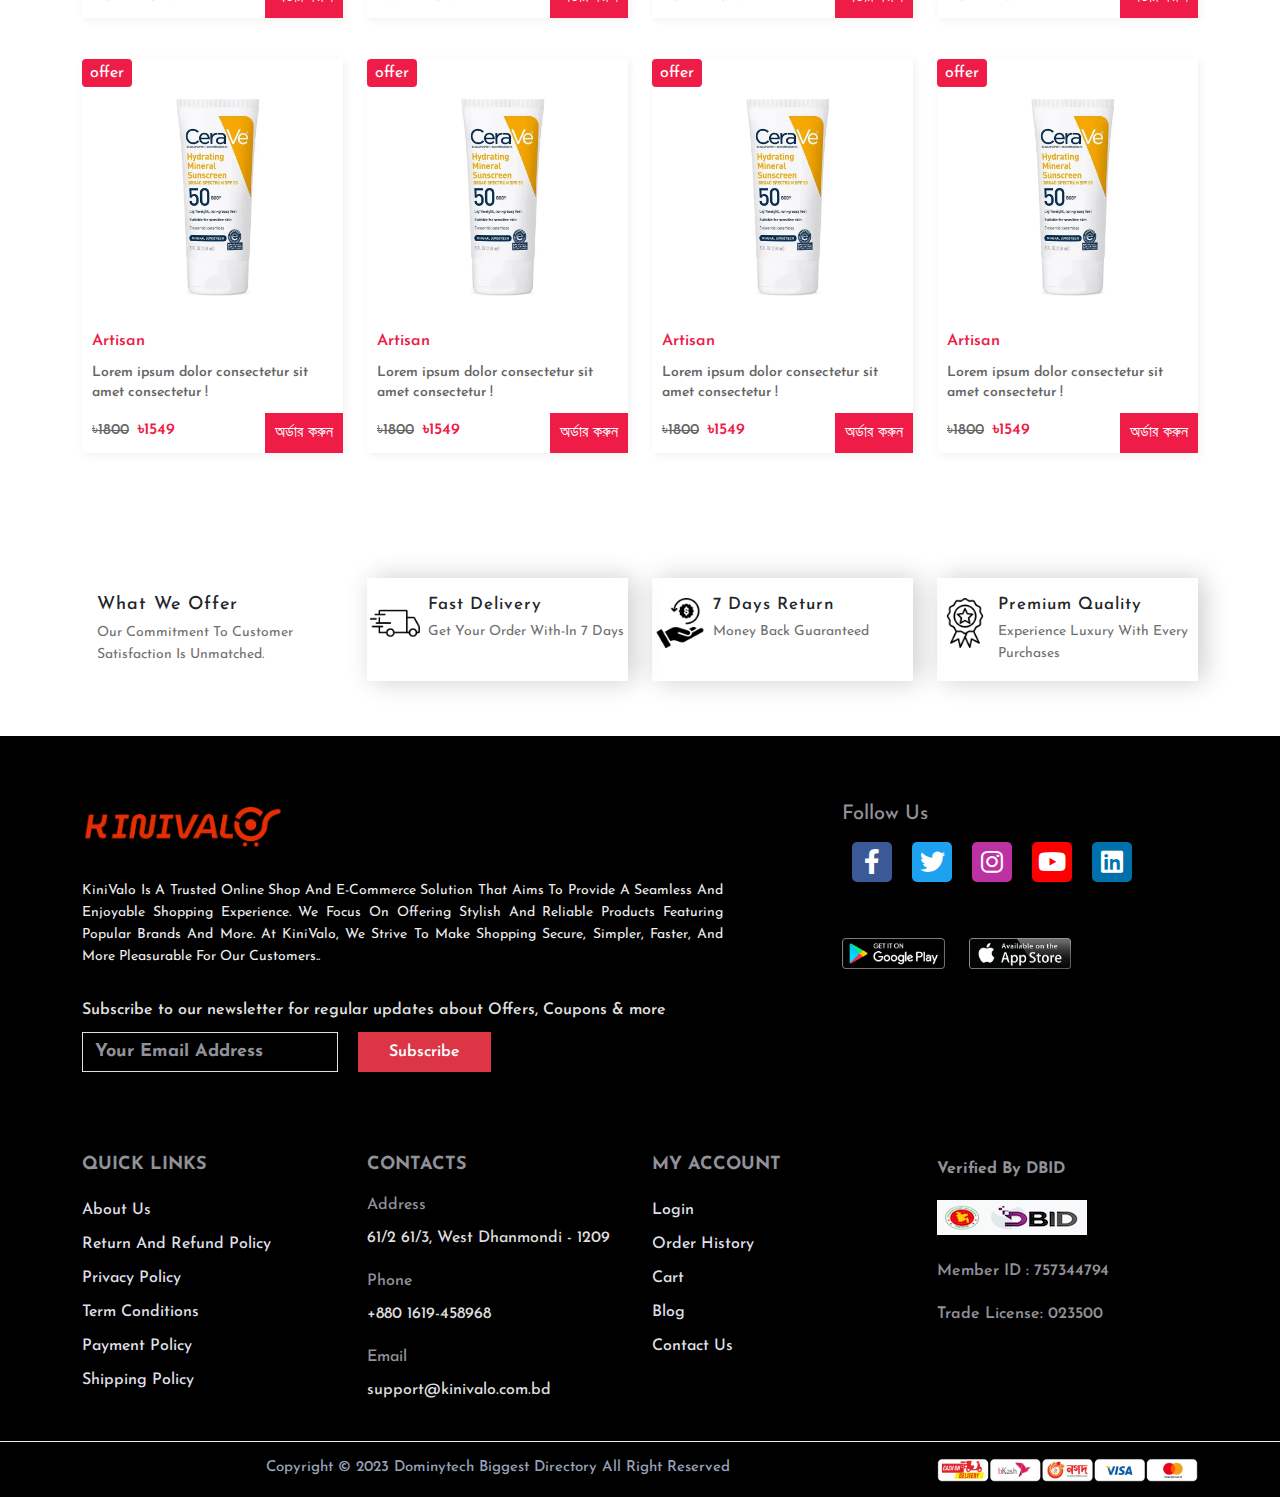
<file: cart.html>
<!DOCTYPE html>
<html lang="en">

<head>
    <meta charset="UTF-8">
    <meta name="viewport" content="width=device-width, initial-scale=1.0">
    <title>Document</title>
    <link rel="preconnect" href="https://fonts.googleapis.com">
    <link rel="preconnect" href="https://fonts.gstatic.com" crossorigin>
    <link href="https://fonts.googleapis.com/css2?family=Josefin+Sans:wght@400;500;600;700&display=swap" rel="stylesheet">
    <link rel="stylesheet" href="css/bootstrap.min.css">
    <link rel="stylesheet" href="css/all.min.css">
    <link rel="stylesheet" href="css/slick.css">
    <link rel="stylesheet" href="css/swiper-bundle.min.css">
    <link rel="stylesheet" href="css/owl.theme.default.css">
    <link rel="stylesheet" href="css/owl.carousel.min.css">
    <link rel="stylesheet" href="css/style.css">
    <link rel="stylesheet" href="css/responsive.css">

    <!-- common css -->
    <style>
        .red_color {
            color: #ee1c47;
        }
        .bg_red {
            background: #ee1c47;
        }
        .h_color {
            color: #525252;
        }
        .p_color {
            color: #666666;
        }
        .a_hover_two:hover{
            color: #ee1c47 !important;
        }
        .a_hover:hover{
            color: #000000 !important;
        }
        .p_hover:hover {
            color: #ea2e02;
        }
        .bg_black {
            background: #000000;
        }
        .footer_bg{
            background: #eaeaea;
        }
        .cmn_btn:hover {
            background: #000000;
            color: #fff;
        }
        .df_btn:hover {
            background: #ea2e02;
            color: #fff;
        }
        .white_color {
            color: #fff;
        }
        .bg_white {
            background: #fff;
        }
        .form-control:focus {
            border: 2px solid #e62e04;
        }
        .li_hover:hover {
            color: #e62e04;
        }
        .facebook{
            background: #3c5997;
            color: #ffff;
        }
        .facebook_hover:hover{
            color: #3c5997;
            background: #ffff;
        }
        .twitter{
            background: #1ea1f1;
            color: #ffff;
        }
        .twitter_hover:hover{
            color: #1ea1f1;
            background: #fff;
        }
        .instagram{
            background: #bd32a2;
            color: #ffff;
        }
        .instagram_hover:hover{
            color: #bd32a2;
            background: #fff;
        }
        .youtube{
            background: #ff0000;
            color: #ffff;
        }
        .youtube_hover:hover{
            color: #ff0000;
            background: #fff;
        }
        .linkedinf{
            background: #0070ac;
            color: #ffff;
        }
        .linkedinf_hover:hover{
            color: #0070ac;
            background: #fff;
        }
    </style>

</head>

<body>


    <!-- ================================
            header part start
   ======================================  -->
    <header class="bg_red">
        <div class="container">
            <div class="row">
                <div class="col-lg-8 col-md-9 col-8">
                    <div class="one">
                        <p><a href="tel:1234 567 890" class="white_color a_hover"><i class="fas fa-phone"></i>(+880) 1311932840</a>
                        </p>
                        <p><a href="mailto:gyan@gmail.com" class="white_color a_hover d-none d-md-block"><i
                        class="fas fa-envelope"></i>kinivalo@gmail.com</a></p>
                    </div>
                </div>
                <div class="col-lg-4 col-md-3 col-4 text-end">
                    <div class="social_icon">
                        <a class="white_color a_hover" href="#"><i class="fa-brands fa-facebook-f"></i></a>
                        <a class="white_color a_hover" href="#"><i class="fa-brands fa-twitter"></i></a>
                        <a class="white_color a_hover" href="#"><i class="fa-brands fa-instagram"></i></a>
                        <a class="white_color a_hover" href="#"><i class="fa-brands fa-linkedin-in"></i></a>
                    </div>
                </div>
            </div>
        </div>
    </header>


<!-- ================================
       middle header part start
=================================== -->
<section id="middle">
<div class="container">
    <div class="row">
        <div class="col-lg-3 col-6">
            <div class="header_logo">
                <img src="images/logo.png" alt="">
            </div>
        </div>
        <div class="col-lg-3 order-lg-2">
            <div class="main">
                <div class="tracking_btn">
                    <!-- Button trigger modal -->
                    <button type="button" class="btn bg_red white_color cmn_btn order_track"
                        data-bs-toggle="modal" data-bs-target="#exampleModal">
                        Order Track
                    </button>

                    <!-- Modal -->
                    <div class="modal fade" id="exampleModal" tabindex="-1" aria-labelledby="exampleModalLabel"
                        aria-hidden="true">
                        <div class="modal-dialog">
                            <div class="modal-content">
                                <div class="modal-header">
                                    <h1 class="modal-title fs-5" id="exampleModalLabel">ট্র্যাক অর্ডার রেকর্ড
                                    </h1>
                                    <button type="button" class="btn-close" data-bs-dismiss="modal"
                                        aria-label="Close"></button>
                                </div>
                                <div class="modal-body">
                                    <form action="">
                                        <div class="mb-3">
                                            <input type="text" class="form-control"
                                                placeholder="ইংরেজিতে আপনার মোবাইল নাম্বার লিখুন">
                                        </div>
                                        <div class="mb-3">
                                            <button type="button" class="btn bg_red white_color w-100">সার্চ
                                                করুন</button>
                                        </div>
                                    </form>
                                </div>
                            </div>
                        </div>
                    </div>
                </div>
                <div class="login_part">
                    <ul>
                        <button type="button" class="btn signin p_color" data-bs-toggle="modal"
                            data-bs-target="#staticBackdrop">
                            <li class="nav-item"><i class="fa-regular fa-user"></i></li>
                        </button>
                        <ul>
                            <!-- Modal -->
                            <div class="modal fade" id="staticBackdrop" data-bs-backdrop="static"
                                data-bs-keyboard="false" tabindex="-1" aria-labelledby="staticBackdropLabel"
                                aria-hidden="true">
                                <div class="modal-dialog modal-dialog-centered">
                                    <div class="modal-content">
                                        <div class="modal-header">
                                            <h5 class="modal-title" id="staticBackdropLabel">login to</h5>
                                            <button type="button" class="btn-close" data-bs-dismiss="modal"
                                                aria-label="Close"></button>
                                        </div>
                                        <div class="modal-body">
                                            <img src="images/logo.png" width="150" class="img-fluid" alt="">
                                            <form action="">
                                                <div class="mb-4">
                                                    <input type="number" class="form-control" placeholder="+88">
                                                </div>
                                                <div class="mb-3 text-center">
                                                    <button type="submit" class="btn">Continue with
                                                        phone</button>
                                                </div>
                                            </form>
                                        </div>
                                    </div>
                                </div>
                            </div>

                            <!-- <div class="card-body">
                                    <li><a href="project.html" class="p_color p_hover">My Profile</a></li>
                                    <li><a href="project.html" class="p_color p_hover">My Orders</a></li>
                                    <li><a href="project.html" class="p_color p_hover">My WishList</a></li>
                                    <li><a href="project.html" class="p_color p_hover">My Address</a></li>
                                </div> -->
                        </ul>
                        </li>
                    </ul>

                </div>
            </div>
        </div>
        <div class="col-lg-6">
            <div class="search-form">
                <input class="form-control" placeholder="সার্চ করুন.....">
                <button class=" p_color p_hover search_btn"><i class="fas fa-search"></i></button>
            </div>
        </div>
    </div>
</div>
</section>



<!-- ==============================
Navbar  part start
===================================-->

<div class="header_bottom">
    <div class="container">
        <div class="row">
            <div class="col-lg-12 m-auto">
                <nav class="navbar navbar-expand-lg d-none d-lg-block">
                    <div class="collapse navbar-collapse" id="navbarSupportedContent">
                        <ul class="navbar-nav m-auto mb-2 mb-lg-0">
                            <li class="nav-item">
                                <a class="nav-link active p_color p_hover" href="index.html">Home</a>
                            </li>
                            <li class="nav-item li1">
                                <a class="nav-link p_color p_hover" href="">Skin Care</a>
                                <ul class="bg_white">
                                    <li>
                                        <div class="row">
                                            <div class="col-lg-3">
                                                <div class="nav_head">
                                                    <div class="sub_category_title d-flex">
                                                        <img src="images/category.webp" height="30px" width="30px" alt="">
                                                        <h3>Shop Pages</h3>
                                                    </div>
                                                    <ul>
                                                        <li><a href="banside.html" class="p_color p_hover">Banner
                                                                With Sidebar</a></li>
                                                        <li><a href="boxside.html" class="p_color p_hover">Boxed
                                                                Banner</a></li>
                                                        <li><a href="fullwidthside.html"
                                                                class="p_color p_hover">Full Width Banner</a></li>
                                                        <li><a href="horizentalbanside.html"
                                                                class="p_color p_hover">Horizontal
                                                                Filter</a></li>
                                                        <li><a href="offcanvus.html" class="p_color p_hover">Off
                                                                Canvas Sidebar</a></li>
                                                        <li><a href="ajaxscrolling.html"
                                                                class="p_color p_hover">Infinite Ajax Scroll</a>
                                                        </li>
                                                        <li><a href="rightsiderbar.html"
                                                                class="p_color p_hover">Right Sidebar</a></li>
                                                        <li><a href="fullwidthside.html"
                                                                class="p_color p_hover">Full Width Sidebar</a></li>
                                                    </ul>
                                                </div>
                                            </div>
                                            <div class="col-lg-3">
                                                <div class="nav_head">
                                                    <div class="sub_category_title d-flex">
                                                        <img src="images/category.webp" height="30px" width="30px" alt="">
                                                        <h3>Shop Pages</h3>
                                                    </div>
                                                    <ul>
                                                        <li><a href="column_3.html" class="p_color p_hover">3
                                                                Columns Mode</a></li>
                                                        <li><a href="column_4.html" class="p_color p_hover">4
                                                                Columns Mode</a></li>
                                                        <li><a href="column_5.html" class="p_color p_hover">5
                                                                Columns Mode</a></li>
                                                        <li><a href="column_6.html" class="p_color p_hover">6
                                                                Columns Mode</a></li>
                                                        <li><a href="column_7.html" class="p_color p_hover">7
                                                                Columns Mode</a></li>
                                                        <li><a href="column_8.html" class="p_color p_hover">8
                                                                Columns Mode</a></li>
                                                        <li><a href="listmode.html" class="p_color p_hover">List
                                                                Mode</a></li>
                                                        <li><a href="Listmode_sidebar.html"
                                                                class="p_color p_hover">List Mode With
                                                                Sidebar</a></li>
                                                    </ul>
                                                </div>
                                            </div>
                                            <div class="col-lg-3">
                                                <div class="nav_head">
                                                    <h3>Product Pages</h3>
                                                    <ul>
                                                        <li><a href="column_3.html" class="p_color p_hover">3
                                                                Columns Mode</a></li>
                                                        <li><a href="column_4.html" class="p_color p_hover">4
                                                                Columns Mode</a></li>
                                                        <li><a href="column_5.html" class="p_color p_hover">5
                                                                Columns Mode</a></li>
                                                        <li><a href="column_6.html" class="p_color p_hover">6
                                                                Columns Mode</a></li>
                                                        <li><a href="column_7.html" class="p_color p_hover">7
                                                                Columns Mode</a></li>
                                                        <li><a href="column_8.html" class="p_color p_hover">8
                                                                Columns Mode</a></li>
                                                        <li><a href="listmode.html" class="p_color p_hover">List
                                                                Mode</a></li>
                                                        <li><a href="Listmode_sidebar.html"
                                                                class="p_color p_hover">List Mode With
                                                                Sidebar</a></li>
                                                    </ul>
                                                </div>
                                            </div>
                                            <div class="col-lg-3">
                                                <div class="nav_head">
                                                    <h3>Product Layouts</h3>
                                                    <ul>
                                                        <li><a href="column_3.html" class="p_color p_hover">3
                                                                Columns Mode</a></li>
                                                        <li><a href="column_4.html" class="p_color p_hover">4
                                                                Columns Mode</a></li>
                                                        <li><a href="column_5.html" class="p_color p_hover">5
                                                                Columns Mode</a></li>
                                                        <li><a href="column_6.html" class="p_color p_hover">6
                                                                Columns Mode</a></li>
                                                        <li><a href="column_7.html" class="p_color p_hover">7
                                                                Columns Mode</a></li>
                                                        <li><a href="column_8.html" class="p_color p_hover">8
                                                                Columns Mode</a></li>
                                                        <li><a href="listmode.html" class="p_color p_hover">List
                                                                Mode</a></li>
                                                        <li><a href="Listmode_sidebar.html"
                                                                class="p_color p_hover">List Mode With
                                                                Sidebar</a></li>
                                                    </ul>
                                                </div>
                                            </div>
                                        </div>
                                    </li>
                                </ul>
                            </li>
                            <li class="nav-item li2">
                                <a class="nav-link p_color p_hover" href="vendor.html">Vendor</a>
                                <ul class="bg_white">
                                    <li>
                                        <div class="row">
                                            <div class="col-lg-6">
                                                <div class="nav_head">
                                                    <h3>Dokan</h3>
                                                    <ul>
                                                        <li><a href="dokan_store_list.html">Store List</a></li>
                                                        <li><a href="dokan_store.html">Store</a></li>
                                                        <li><a href="account.html">Dashboard</a></li>
                                                    </ul>
                                                </div>
                                                <div class="nav_head">
                                                    <h3 class="h3">Wcfm</h3>
                                                    <ul>
                                                        <li><a href="wc_store_list.html">Store List</a></li>
                                                        <li><a href="wc_store.html">Store</a></li>
                                                        <li><a href="account.html">Dashboard</a></li>
                                                    </ul>
                                                </div>
                                            </div>
                                            <div class="col-lg-6">
                                                <div class="nav_head">
                                                    <h3>WC Marketplace</h3>
                                                    <ul>
                                                        <li><a href="dokan_store_list.html">Store List</a></li>
                                                        <li><a href="dokan_store.html">Store</a></li>
                                                        <li><a href="account.html">Dashboard</a></li>
                                                    </ul>
                                                </div>
                                                <div class="nav_head">
                                                    <h3 class="h3">WC Vendors</h3>
                                                    <ul>
                                                        <li><a href="wc_store_list.html">Store List</a></li>
                                                        <li><a href="wc_store.html">Store</a></li>
                                                        <li><a href="account.html">Dashboard</a></li>
                                                    </ul>
                                                </div>
                                            </div>
                                        </div>
                                    </li>
                                </ul>
                            </li>
                            <li class="nav-item li3">
                                <a class="nav-link p_color p_hover" href="blog.html">Blog</a>
                                <ul class="bg_white">
                                    <li>
                                        <div class="nav_head">
                                            <ul>
                                                <li><a href="classic.html">Classic</a></li>
                                                <li><a href="list.html">Listing</a></li>
                                                <li><a href="grid.html">Grid<i
                                                            class="fa-solid fa-angle-right"></i></a>
                                                    <ul>
                                                        <li><a href="grid.html">Grid 2 Columns</a></li>
                                                        <li><a href="grid.html">Grid 3 Columns</a></li>
                                                        <li><a href="grid.html">Grid 4 Columns</a></li>
                                                        <li><a href="grid.html">Grid Sidebar</a></li>
                                                    </ul>
                                                </li>
                                                <li><a href="masanry.html">Masonry<i
                                                            class="fa-solid fa-angle-right"></i></a>
                                                    <ul>
                                                        <li><a href="masanry.html">Masonry 2 Columns</a></li>
                                                        <li><a href="masanry.html">Masonry 3 Columns</a></li>
                                                        <li><a href="masanry.html">Masonry 4 Columns</a></li>
                                                        <li><a href="masanry.html">Masonry Sidebar</a></li>
                                                    </ul>
                                                </li>
                                                <li><a href="mgrid.html">Mask<i
                                                            class="fa-solid fa-angle-right"></i></a>
                                                    <ul>
                                                        <li><a href="mgrid.html">Mask Grid</a></li>
                                                        <li><a href="mgrid.html">Mask Masonry</a></li>
                                                    </ul>
                                                </li>
                                                <li><a href="spost.html">Single Post</a></li>
                                            </ul>
                                        </div>
                                    </li>
                                </ul>
                            </li>
                            <li class="nav-item li4">
                                <a class="nav-link p_color p_hover" href="#">Pages</a>
                                <ul class="bg_white">
                                    <li>
                                        <div class="nav_head">
                                            <ul>
                                                <li><a href="about.html">About Us</a></li>
                                                <li><a href="contact.html">Contact Us</a></li>
                                                <li><a href="bevendor.html">Become a Vendor</a></li>
                                                <li><a href="#">FAQs</a></li>
                                                <li><a href="error.html">Error 404</a></li>
                                                <li><a href="commingsoon.html">Coming Soon</a></li>
                                                <li><a href="whilshite.html">Wishlist</a></li>
                                                <li><a href="checkuot.html">Cart</a></li>
                                                <li><a href="checkuot.html">Checkout</a></li>
                                                <li><a href="compare.html">Compare</a></li>
                                                <li><a href="account.html">My account</a></li>
                                            </ul>
                                        </div>
                                    </li>
                                </ul>
                            </li>
                            <li class="nav-item "> <a class="nav-link p_color p_hover"
                                    href="element.html">Elements</a></li>
                        </ul>
                    </div>
                </nav>
            </div>
            <div class="moblie_nav d-block d-lg-none">
                <div class="menu_toggle">
                    <i class="fa-solid fa-bars red_color"></i>
                </div>
                <!-- <a class="aimg" href="index.html">
                    <img src="images/logo1.png" alt="logo">
                </a> -->
                <div class="nav_menu">
                    <div class="m_logo">
                        <img src="images/logo.png" alt="logo">
                    </div>
                    <div class="nv_cross">
                        <i class="fa-solid fa-xmark "></i>
                    </div>
                    <div class="main_mobile_nav">
                        <div class="mobile_head">
                            <h2 id="mbtn2">Categories</h2>
                        </div>
                        <div class="nav_mob_wrap">
                            <div class="mobile_nav_item2" id="mitem2">
                                <ul>
                                    <li><a href="#" class="p_color p_hover">Fashion</a>
                                    </li>
                                    <li><a href="garden.html" class="p_color p_hover">Home &
                                            Garden</a></li>
                                    <li><a href="electron.html" class="p_color p_hover">
                                            Electronics </a>
                                    </li>
                                    <li><a href="garden.html" class="p_color p_hover">
                                            Furniture </a>
                                    </li>
                                    <li><a href="gadget.html" class="p_color p_hover">Health
                                            & Beauty</a>
                                    </li>
                                    <li><a href="gift.html" class="p_color p_hover"> Gift
                                            Ideas</a></li>
                                    <li><a href="game.html" class="p_color p_hover">Toy &
                                            Games</a></li>
                                    <li><a href="garden.html" class="p_color p_hover">Cooking</a>
                                    </li>
                                    <li><a href="phone.html" class="p_color p_hover"> Smart
                                            Phones</a></li>
                                    <li><a href="camera.html" class="p_color p_hover">
                                            Cameras &
                                            Photo</a></li>
                                    <li><a href="accessories.html" class="p_color p_hover">
                                            Accessories</a>
                                    </li>
                                </ul>
                                <div class="main">
                                    <div class="tracking_btn">
                                        <!-- Button trigger modal -->
                                        <a href="#" class="btn bg_red white_color cmn_btn order_track">
                                            Order Track
                                        </a>
                                    </div>
                                    <div class="login_part">     
                                            <a href="login.html" class="bg_red white_color cmn_btn login_id">
                                                <i class="fa-regular fa-user"></i>
                                                My Account
                                            </a>
                                        <!-- <div class="card-body">
                                                <ul>
                                                <li><a href="project.html" class="p_color p_hover">My Profile</a></li>
                                                <li><a href="project.html" class="p_color p_hover">My Orders</a></li>
                                                <li><a href="project.html" class="p_color p_hover">My WishList</a></li>
                                                <li><a href="project.html" class="p_color p_hover">My Address</a></li>
                                                </ul>
                                        </div> -->
                                    </div>
                                </div>
                            </div>
                        </div>
                    </div>
                </div>
            </div>
        </div>
    </div>
</div>


<!--=================================
    cart area start
===================================-->
<section id="shopping_cart">
    <div class="container">
        <div class="title ">
            <h4 class="breadcrumb p_color"><a href="index.html" class="p_color p_hover">Home</a><i class="fa-solid fa-angle-right"></i>Blog</h4>
            <h2>Shopping Cart</h2>
        </div>
        <div class="row">
            <div class="col-lg-7 col-md-7">
                <div class="cart_single_caption">
                    <div class="cart_img">
                        <img src="images/product-04.webp" class="img-fluid w-100" alt="">
                    </div>
                    <div class="cart_details">
                        <h4 class="product_title">Women Striped Shirt Dress</h4>
                        <p>Size : 40</p>
                        <p>Color : Blue Red</p>
                        <h4 class="price">৳ 1385</h4>
                         
                    <div class="quantity">
                        <a href="#" class="quantity__minus"><span>-</span></a>
                        <input name="quantity" type="text" class="quantity__input" value="1">
                        <a href="#" class="quantity__plus"><span>+</span></a>
                    </div>
                    </div>
                    <div class="fls_last">
                        <a href="" class="close_slide gray p_color p_hover"><i class="fas fa-times"></i></a>
                    </div>
                </div>
                <div class="cart_single_caption">
                    <div class="cart_img">
                        <img src="images/product-04.webp" class="img-fluid w-100" alt="">
                    </div>
                    <div class="cart_details">
                        <h4 class="product_title">Women Striped Shirt Dress</h4>
                        <p>Size : 40</p>
                        <p>Color : Blue Red</p>
                        <h4 class="price">৳ 1385</h4>
                         
                    <div class="quantity">
                        <a href="#" class="quantity__minus"><span>-</span></a>
                        <input name="quantity" type="text" class="quantity__input" value="1">
                        <a href="#" class="quantity__plus"><span>+</span></a>
                    </div>
                    </div>
                    <div class="fls_last">
                        <a href="" class="close_slide gray p_color p_hover"><i class="fas fa-times"></i></a>
                    </div>
                </div>
                <div class="cart_single_caption">
                    <div class="cart_img">
                        <img src="images/product-04.webp" class="img-fluid w-100" alt="">
                    </div>
                    <div class="cart_details">
                        <h4 class="product_title">Women Striped Shirt Dress</h4>
                        <p>Size : 40</p>
                        <p>Color : Blue Red</p>
                        <h4 class="price">৳ 1385</h4>
                         
                    <div class="quantity">
                        <a href="#" class="quantity__minus"><span>-</span></a>
                        <input name="quantity" type="text" class="quantity__input" value="1">
                        <a href="#" class="quantity__plus"><span>+</span></a>
                    </div>
                    </div>
                    <div class="fls_last">
                        <a href="" class="close_slide gray p_color p_hover"><i class="fas fa-times"></i></a>
                    </div>
                </div>
            </div>
            <div class="col-lg-5 col-md-5">
                <div class="card">
                    <div class="card-body">
                      <ul class="list-group">
                        <li class="list-group-item d-flex text-dark">
                          <span>Subtotal</span> <span class="ms-auto text-dark ft-medium">$98.12</span>
                        </li>
                        <li class="list-group-item d-flex text-dark fs-sm ft-regular">
                          <span>Discount</span> <span class="ms-auto text-dark ft-medium">$10.10</span>
                        </li>
                        <li class="list-group-item d-flex text-dark fs-sm ft-regular">
                          <span>Total</span> <span class="ms-auto text-dark ft-medium">$108.22</span>
                        </li>
                        <li class="list-group-item fs-sm text-center">
                          Shipping cost calculated at Checkout *
                        </li>
                      </ul>
                    </div>
                </div>
                <button type="submit" class="btn bg_black white_color df_btn w-100 mt-5">Place Your Order</button>
                <a class=" text-dark mt-3 p_color p_hover" href="shop.html">
                    <i class="fas fa-undo"></i> Continue Shopping
                  </a>
            </div>
        </div>
    </div>
</section>


<!-- ==============================
         Products Part Start
==================================-->

<section id="products">
    <div class="container">
        <div class="title">
            <h2>প্রয়োজনীয় প্রোডাক্ট</h2>
        </div>
        <div class="row">
            <div class="col-lg-3 col-sm-6 col-md-4 col-6">
                <div class="product_item bg_white">
                    <span class="offer bg_red white_color">offer</span>
                    <div class="add_to_card bg_black">
                        <a href="#"><i class="fa-solid fa-plus"></i></a>
                    </div>
                    <a href="single-product.html" class="pro_anchor">
                        <div class="product_img">
                            <img src="images/product-04.webp" alt="" class="w-100 img-fluid">
                        </div>
                        <h3 class="brand_name red_color">Artisan</h3>
                        <p class="product_title p_color">Lorem ipsum dolor consectetur sit amet consectetur !
                        </p>
                        <span class="discount p_color">৳1800</span>
                        <span class="after_discount red_color">৳1549</span>
                    </a>
                    <div class="order_btn ">
                        <a href="single-product.html" class="bg_red white_color cmn_btn">অর্ডার করুন</a>
                    </div>
                </div>
            </div>
            <div class="col-lg-3 col-sm-6 col-md-4 col-6">
                <div class="product_item bg_white">
                    <span class="offer bg_red white_color">offer</span>
                    <div class="add_to_card bg_black">
                        <a href="#"><i class="fa-solid fa-plus"></i></a>
                    </div>
                    <a href="single-product.html" class="pro_anchor">
                        <div class="product_img">
                            <img src="images/product-04.webp" alt="" class="w-100 img-fluid">
                        </div>
                        <h3 class="brand_name red_color">Artisan</h3>
                        <p class="product_title p_color">Lorem ipsum dolor consectetur sit amet consectetur !
                        </p>
                        <span class="discount p_color">৳1800</span>
                        <span class="after_discount red_color">৳1549</span>
                    </a>
                    <div class="order_btn ">
                        <a href="single-product.html" class="bg_red white_color cmn_btn">অর্ডার করুন</a>
                    </div>
                </div>
            </div>
            <div class="col-lg-3 col-sm-6 col-md-4 col-6">
                <div class="product_item bg_white">
                    <span class="offer bg_red white_color">offer</span>
                    <div class="add_to_card bg_black">
                        <a href="#"><i class="fa-solid fa-plus"></i></a>
                    </div>
                    <a href="single-product.html" class="pro_anchor">
                        <div class="product_img">
                            <img src="images/product-04.webp" alt="" class="w-100 img-fluid">
                        </div>
                        <h3 class="brand_name red_color">Artisan</h3>
                        <p class="product_title p_color">Lorem ipsum dolor consectetur sit amet consectetur !
                        </p>
                        <span class="discount p_color">৳1800</span>
                        <span class="after_discount red_color">৳1549</span>
                    </a>
                    <div class="order_btn ">
                        <a href="single-product.html" class="bg_red white_color cmn_btn">অর্ডার করুন</a>
                    </div>
                </div>
            </div>
            <div class="col-lg-3 col-sm-6 col-md-4 col-6">
                <div class="product_item bg_white">
                    <span class="offer bg_red white_color">offer</span>
                    <div class="add_to_card bg_black">
                        <a href="#"><i class="fa-solid fa-plus"></i></a>
                    </div>
                    <a href="single-product.html" class="pro_anchor">
                        <div class="product_img">
                            <img src="images/product-04.webp" alt="" class="w-100 img-fluid">
                        </div>
                        <h3 class="brand_name red_color">Artisan</h3>
                        <p class="product_title p_color">Lorem ipsum dolor consectetur sit amet consectetur !
                        </p>
                        <span class="discount p_color">৳1800</span>
                        <span class="after_discount red_color">৳1549</span>
                    </a>
                    <div class="order_btn ">
                        <a href="#" class="bg_red white_color cmn_btn">অর্ডার করুন</a>
                    </div>
                </div>
            </div>
            <div class="col-lg-3 col-sm-6 col-md-4 col-6">
                <div class="product_item bg_white">
                    <span class="offer bg_red white_color">offer</span>
                    <div class="add_to_card bg_black">
                        <a href="#"><i class="fa-solid fa-plus"></i></a>
                    </div>
                    <a href="single-product.html" class="pro_anchor">
                        <div class="product_img">
                            <img src="images/product-04.webp" alt="" class="w-100 img-fluid">
                        </div>
                        <h3 class="brand_name red_color">Artisan</h3>
                        <p class="product_title p_color">Lorem ipsum dolor consectetur sit amet consectetur !
                        </p>
                        <span class="discount p_color">৳1800</span>
                        <span class="after_discount red_color">৳1549</span>
                    </a>
                    <div class="order_btn ">
                        <a href="single-product.html" class="bg_red white_color cmn_btn">অর্ডার করুন</a>
                    </div>
                </div>
            </div>
            <div class="col-lg-3 col-sm-6 col-md-4 col-6">
                <div class="product_item bg_white">
                    <span class="offer bg_red white_color">offer</span>
                    <div class="add_to_card bg_black">
                        <a href="#"><i class="fa-solid fa-plus"></i></a>
                    </div>
                    <a href="single-product.html" class="pro_anchor">
                        <div class="product_img">
                            <img src="images/product-04.webp" alt="" class="w-100 img-fluid">
                        </div>
                        <h3 class="brand_name red_color">Artisan</h3>
                        <p class="product_title p_color">Lorem ipsum dolor consectetur sit amet consectetur !
                        </p>
                        <span class="discount p_color">৳1800</span>
                        <span class="after_discount red_color">৳1549</span>
                    </a>
                    <div class="order_btn ">
                        <a href="single-product.html" class="bg_red white_color cmn_btn">অর্ডার করুন</a>
                    </div>
                </div>
            </div>
            <div class="col-lg-3 col-sm-6 col-md-4 col-6">
                <div class="product_item bg_white">
                    <span class="offer bg_red white_color">offer</span>
                    <div class="add_to_card bg_black">
                        <a href="#"><i class="fa-solid fa-plus"></i></a>
                    </div>
                    <a href="single-product.html" class="pro_anchor">
                        <div class="product_img">
                            <img src="images/product-04.webp" alt="" class="w-100 img-fluid">
                        </div>
                        <h3 class="brand_name red_color">Artisan</h3>
                        <p class="product_title p_color">Lorem ipsum dolor consectetur sit amet consectetur !
                        </p>
                        <span class="discount p_color">৳1800</span>
                        <span class="after_discount red_color">৳1549</span>
                    </a>
                    <div class="order_btn ">
                        <a href="single-product.html" class="bg_red white_color cmn_btn">অর্ডার করুন</a>
                    </div>
                </div>
            </div>
            <div class="col-lg-3 col-sm-6 col-md-4 col-6">
                <div class="product_item bg_white">
                    <span class="offer bg_red white_color">offer</span>
                    <div class="add_to_card bg_black">
                        <a href=""><i class="fa-solid fa-plus"></i></a>
                    </div>
                    <a href="single-product.html" class="pro_anchor">
                        <div class="product_img">
                            <img src="images/product-04.webp" alt="" class="w-100 img-fluid">
                        </div>
                        <h3 class="brand_name red_color">Artisan</h3>
                        <p class="product_title p_color">Lorem ipsum dolor consectetur sit amet consectetur !
                        </p>
                        <span class="discount p_color">৳1800</span>
                        <span class="after_discount red_color">৳1549</span>
                    </a>
                    <div class="order_btn ">
                        <a href="single-product.html" class="bg_red white_color cmn_btn">অর্ডার করুন</a>
                    </div>
                </div>
            </div>
        </div>
    </div>
</section>




<!--------Footer Content -------->


<section id="serve_gutter">
    <div class="container">
        <div class="row">
            <div class="col-lg-3 col-md-6">
                <div class="serve_item_header">
                    <h5>What We Offer</h5>
                    <p>Our commitment to customer satisfaction is unmatched.</p>
                </div> 
            </div>
            <div class="col-lg-3 col-md-6">
                <div class="serve_item">
                    <div class="img">
                        <img src="images/delivery-truck.png" width="50" alt="">
                    </div>
                    <div class="content">
                        <h5>Fast Delivery</h5>
                        <p>Get your order with-in 7 days</p>
                    </div>
                </div>
            </div>
            <div class="col-lg-3 col-md-6">
                <div class="serve_item">
                    <div class="img">
                        <img src="images/money-back-guarantee.png" width="50" alt="">
                    </div>
                    <div class="content">
                        <h5>7 Days Return</h5>
                        <p>Money back guaranteed</p>
                    </div>
                </div>
            </div>
            <div class="col-lg-3 col-md-6">
                <div class="serve_item">
                    <div class="img">
                        <img src="images/premium-quality.png" width="50" alt="">
                    </div>
                    <div class="content">
                        <h5>Premium Quality</h5>
                        <p>Experience luxury with every purchases</p>
                    </div>
                </div>
            </div>
        </div>
    </div>
</section>


<!-- ==============================
        Footer Part Start
==================================-->
<section id="footer_top" class="bg_black">
    <div class="container">
        <div class="row">
            <div class="col-lg-7">
                <div class="left_side">
                    <div class="footer_logo">
                        <img src="images/footer-logo.png" style="max-width: 200px;" alt="">
                    </div>
                    <p class="footer_desp">KiniValo is a trusted online shop and e-commerce solution that aims to
                        provide a seamless and enjoyable shopping experience. We focus on offering stylish and
                        reliable products featuring popular brands and more. At KiniValo, we strive to make shopping
                        secure, simpler, faster, and more pleasurable for our customers..</p>
                        <div class="subscribtion">
                            <h5>Subscribe to our newsletter for regular updates about Offers, Coupons & more</h5>
                            <form action="">
                                <div class="mb-3 d-flex">
                                    <input type="email" name="email" class="form-control"
                                        placeholder="Your Email Address">
                                    <button type="submit" class="btn btn-danger">Subscribe</button>
                                </div>

                            </form>
                        </div>
                </div>
            </div>
            <div class="col-lg-4 ms-auto">
                <div class="right_side ">
                    <div class="follow_icon">
                        <h5>Follow Us</h5>
                        <ul>
                            <li><a href="#" class="facebook facebook_hover">
                                <i class="fab fa-facebook-f"></i>
                            </a></li>
                            <li><a href="#" class="twitter twitter_hover"><i class="fab fa-twitter"></i></a></li>
                            <li><a href="#" class="instagram instagram_hover"><i class="fab fa-instagram"> </i></a></li>
                            <li><a href="#" class="youtube youtube_hover"><i class="fab fa-youtube"></i></a></li>
                            <li><a href="#" class="linkedinf linkedinf_hover"><i class="fab fa-linkedin"> </i></a></li>
                        </ul>
                    </div>
                    <div class="row">
                        <div class="col-lg-4 col-6 col-sm-5 col-md-6">
                            <div class="img_div">
                                <a href="#"><img src="images/play.png" class="w-100 img-fluid" alt=""> </a>
                            </div>
                        </div>
                        <div class="col-lg-4 col-6 col-sm-5 col-md-6">
                            <div class="img_div">
                                <a href="#"> <img src="images/app.png" class="w-100 img-fluid" alt=""> </a>
                            </div>
                        </div>
                    </div>
                   <!-- <div class="one_two">
                    <div class="selectable_text">
                        <span>Verified by DBID</span>
                        <img src="images/Untitled.png" alt="">
                    </div>
                    <div class="valid_content">
                        <p>Member ID : 757344794</p>
                        <p>Trade License: 023500</p>
                    </div>
                   </div> -->
                </div>
            </div>
        </div>
    </div>
</section>

<section id="footer_bottom">
    <div class="color_footer bg_black">
        <div class="container">
            <div class="row">
                <div class="col-lg-3 col-6 col-sm-6 col-md-3">
                    <div class="footer_left_contetn">
                        <h5 class="quicklinks">Quick Links</h5>
                        <ul>
                            <li><a  href="about.html" class="a_hover_two">About Us</a></li>
                            <li><a href="#" class="a_hover_two">Return And Refund Policy </a></li>
                            <li><a href="#" class="a_hover_two">Privacy Policy </a></li>
                            <li><a href="#" class="a_hover_two">Term Conditions </a></li>
                            <li><a href="#" class="a_hover_two">Payment Policy </a></li>
                            <li><a href="#" class="a_hover_two">Shipping Policy </a></li>
                            
                        </ul>
                    </div>
                </div>
                <div class="col-lg-3 col-6  col-sm-6 col-md-3">
                    <div class="footer_contact">
                        <h5>contacts</h5>
                        <ul>
                            <li>
                                <span>Address</span>
                                <p>61/2 61/3, West Dhanmondi - 1209</p>
                            </li>
                            <li>
                                <span>Phone</span>
                                <p>+880 1619-458968</p>
                            </li>
                            <li>
                                <span>Email</span>
                                <p>support@kinivalo.com.bd</p>
                            </li>
                        </ul>
                    </div>
                </div>
                <div class="col-lg-3 col-6  col-sm-6 col-md-3">
                    <div class="my_account">
                        <h5>My Account</h5>
                        <ul>
                            <li><a href="login.html" class="a_hover_two">Login</a></li>
                            <li><a href="my-order.html" class="a_hover_two">Order History</a></li>
                            <li><a href="cart.html" class="a_hover_two">Cart</a></li>
                            <li><a href="blog.html" class="a_hover_two">blog</a></li>
                            <li><a href="contact.html" class="a_hover_two">Contact Us </a></li>
                        </ul>
                    </div>
                </div>
                <div class="col-lg-3 col-6  col-sm-6 col-md-3">
                    <div class="seller_zone">
                        <div class="one_two">
                            <div class="selectable_text">
                                <span>Verified by DBID</span>
                                <img src="images/Untitled.png" alt="">
                            </div>
                            <div class="valid_content">
                                <p>Member ID : 757344794</p>
                                <p>Trade License: 023500</p>
                            </div>
                           </div>
                    </div>
                </div>
            </div>
            
        </div>
    </div>
    <div class="footer_copyright bg_black">
        <div class="container">
            <div class="row">
                <div class="col-lg-9 col-sm-8 col-md-8">
                    <div class="copyright-text text-center">
                        <p class="white_color">Copyright © 2023 Dominytech Biggest Directory All Right Reserved</p>
                    </div>
                </div>
                <div class="col-lg-3 col-sm-4 col-md-4">
                    <img src="images/kinivalo-payment-getway.webp" class="w-100 img-fluid" alt="">
                </div>
            </div>
        </div>
    </div>
</section>

 <!-- ======================
    Footer Menu area
=========================-->
<footer class="d-lg-none bg_white">
    <div class="container">
        <div class="row">
            <div class="col-3">
                <div class="menu_item">
                    <a href="index.html" class="a_hover_two">
                        <i class="fa fa-home"></i>
                    </a>
                    <span>Home</span>
                </div>
            </div> 
            <div class="col-3">
                <div class="menu_item">
                    <a href="shop-page.html" class="a_hover_two">
                        <i class="fas fa-shopping-bag"></i>
                    </a>
                    <span>Shop</span>
                </div>
            </div>
            <div class="col-3">
                <div class="menu_item">
                    <a href="cart.html" class="a_hover_two">
                        <i class="fas fa-cart-arrow-down"></i>
                    </a>
                    <span>Cart</span>
                </div>
            </div>
            <div class="col-3">
                <div class="menu_item">
                    <a href="#" class="a_hover_two">
                        <i class="far fa-user"></i>
                    </a>
                    <span>My Account</span>
                </div>
            </div>
        </div>
    </div>
</footer>




<button class="cart_box d-none d-lg-block" type="button" data-bs-toggle="offcanvas" data-bs-target="#offcanvasRight"
    aria-controls="offcanvasRight">
    <div class="">
        <span class="total_amount">0 .TK</span>
        <div class="cart_footer">
            <i class="fa fa-shopping-cart " title="My Cart"> </i>
            <span id="totalCartItems2">0 আইটেম</span>
        </div>
    </div>
</button>
<div class="offcanvas offcanvas-end" tabindex="-1" id="offcanvasRight" aria-labelledby="offcanvasRightLabel">
    <div class="offcanvas-header cart_header_cls">
        <h5 class="offcanvas-title" id="offcanvasRightLabel">Products List</h5>
        <button type="button" class="btn-close bg_black df_btn" data-bs-dismiss="offcanvas" aria-label="Close"><i
                class="fa-solid fa-xmark white_color"></i></button>
    </div>
    <div class="offcanvas-body">
        <div class="cart_content">
            <div class="cart_img">
                <img src="images/product-02.webp" width="50" alt="">
            </div>
            <div class="text">
                <h5 class="product_title">Women Striped Shirt Dress</h5>
                <a href="#" class="close_slide gray close_btn p_color p_hover"><i class="fa-solid fa-xmark"></i></a>
                <div class="size_colr">
                    <span class="size">36</span>
                    <span class="color">Red</span>
                </div>
                <span class="cart_price">৳ 1385</span>
                <select class="mb-2 custom-select ">
                    <option value="1" selected="">1</option>
                    <option value="2">2</option>
                    <option value="3">3</option>
                    <option value="4">4</option>
                    <option value="5">5</option>
                </select>
            </div>

        </div>
        <div class="cart_content">
            <div class="cart_img">
                <img src="images/product-04.webp" width="50" alt="">
            </div>
            <div class="text">
                <h5 class="product_title">Women Striped Shirt Dress</h5>
                <a href="#" class="close_slide gray close_btn p_color p_hover"><i class="fa-solid fa-xmark"></i></a>
                <div class="size_colr">
                    <span class="size">36</span>
                    <span class="color">Red</span>
                </div>
                <span class="cart_price">৳ 1385</span>
                <select class="mb-2 custom-select ">
                    <option value="1" selected="">1</option>
                    <option value="2">2</option>
                    <option value="3">3</option>
                    <option value="4">4</option>
                    <option value="5">5</option>
                </select>
            </div>

        </div>
        <div class="cart_content">
            <div class="cart_img">
                <img src="images/product-03.webp" width="50" alt="">
            </div>
            <div class="text">
                <h5 class="product_title">Women Striped Shirt Dress</h5>
                <a href="#" class="close_slide gray close_btn p_color p_hover"><i class="fa-solid fa-xmark"></i></a>
                <div class="size_colr">
                    <span class="size">36</span>
                    <span class="color">Red</span>
                </div>
                <span class="cart_price">৳ 1385</span>
                <select class="mb-2 custom-select ">
                    <option value="1" selected="">1</option>
                    <option value="2">2</option>
                    <option value="3">3</option>
                    <option value="4">4</option>
                    <option value="5">5</option>
                </select>
            </div>

        </div>
    </div>
    <div class="offcanvas-footer">
        <div class="cart_sub_total">
            <div class="sub">subtotal</div>
            <div class="sub_price">৳ 4185</div>
        </div>
        <div class="card_btn text-center">
            <a href="check-out.html" class="btn df_btn w-80">Proceed to Checkout</a>
        </div>
    </div>
</div>



    <script src="js/jquery-1.12.4.min.js"></script>
    <script src="js/bootstrap.bundle.min.js"></script>
    <script src="js/slick.min.js"></script>
    <script src="js/owl.carousel.min.js"></script>
    <script src="js/swiper-bundle.min.js"></script>
    <script src="js/script.js"></script>




</body>

</html>
</file>
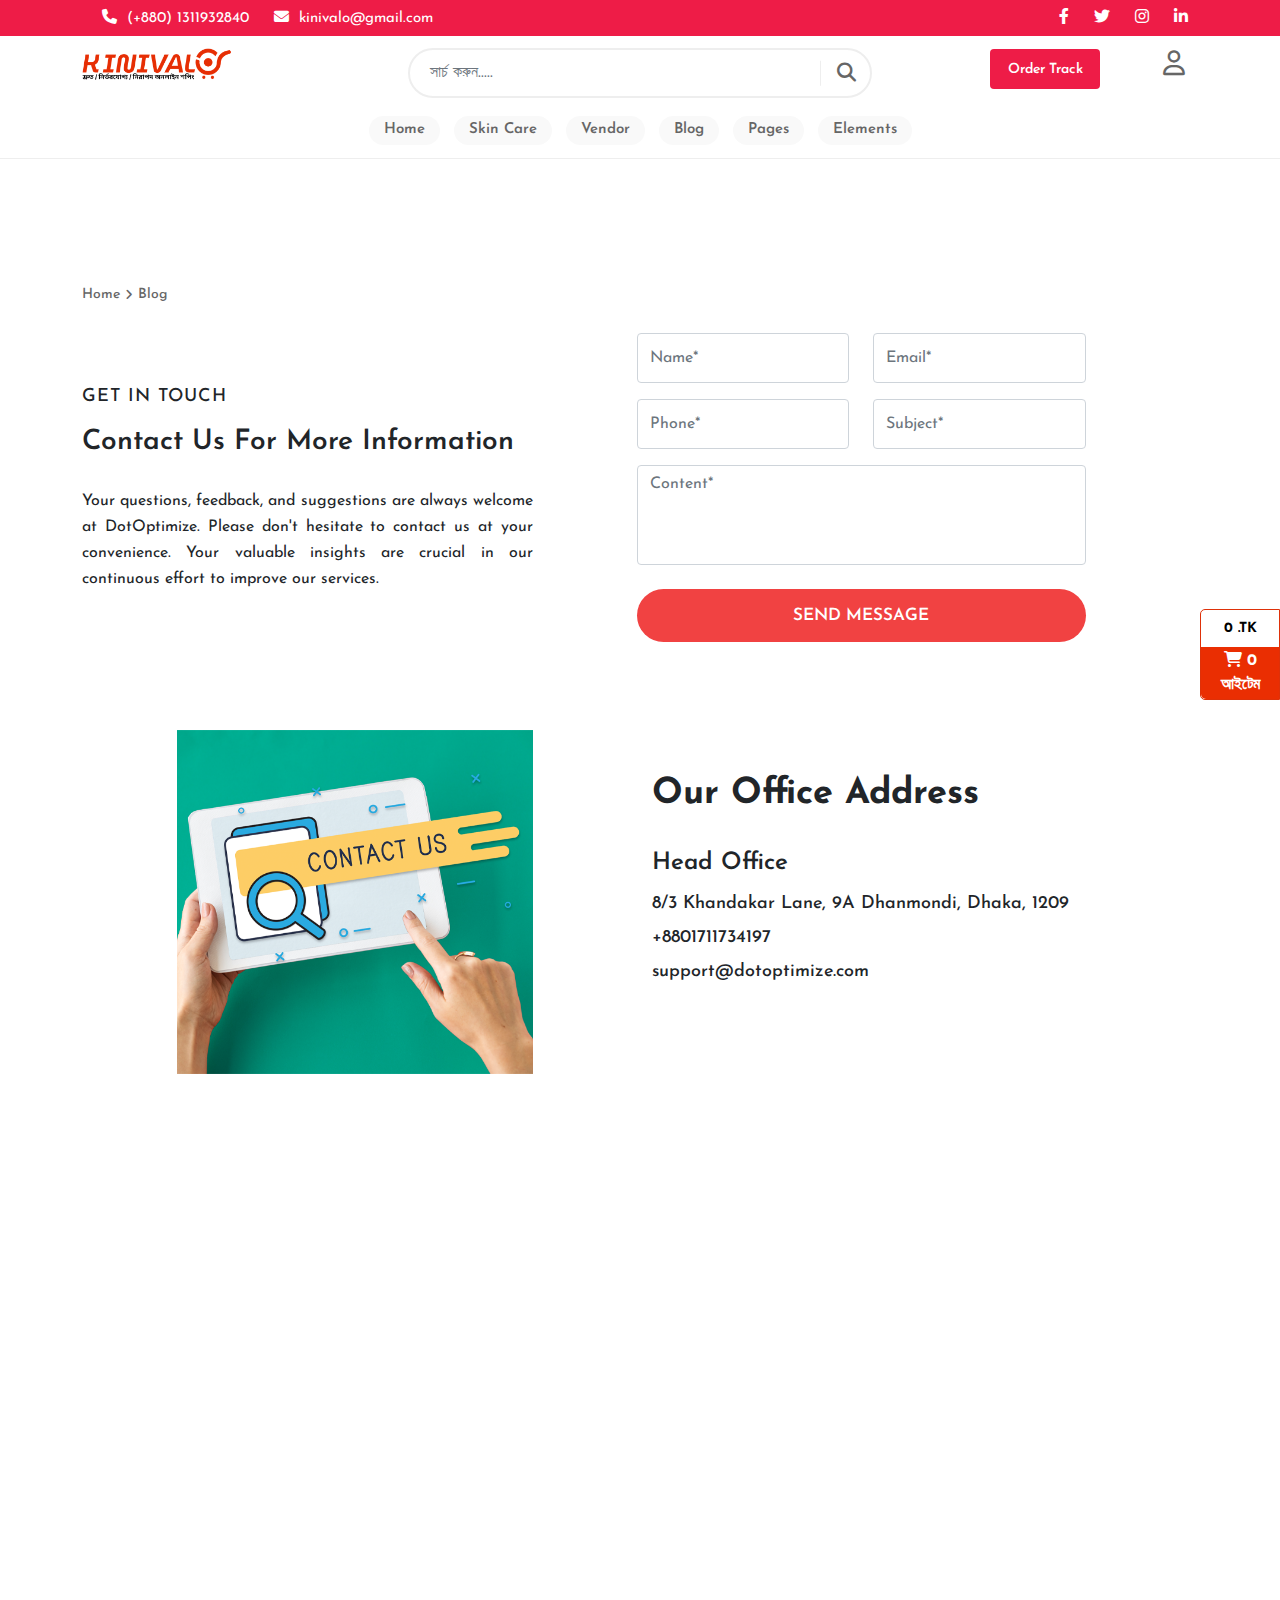
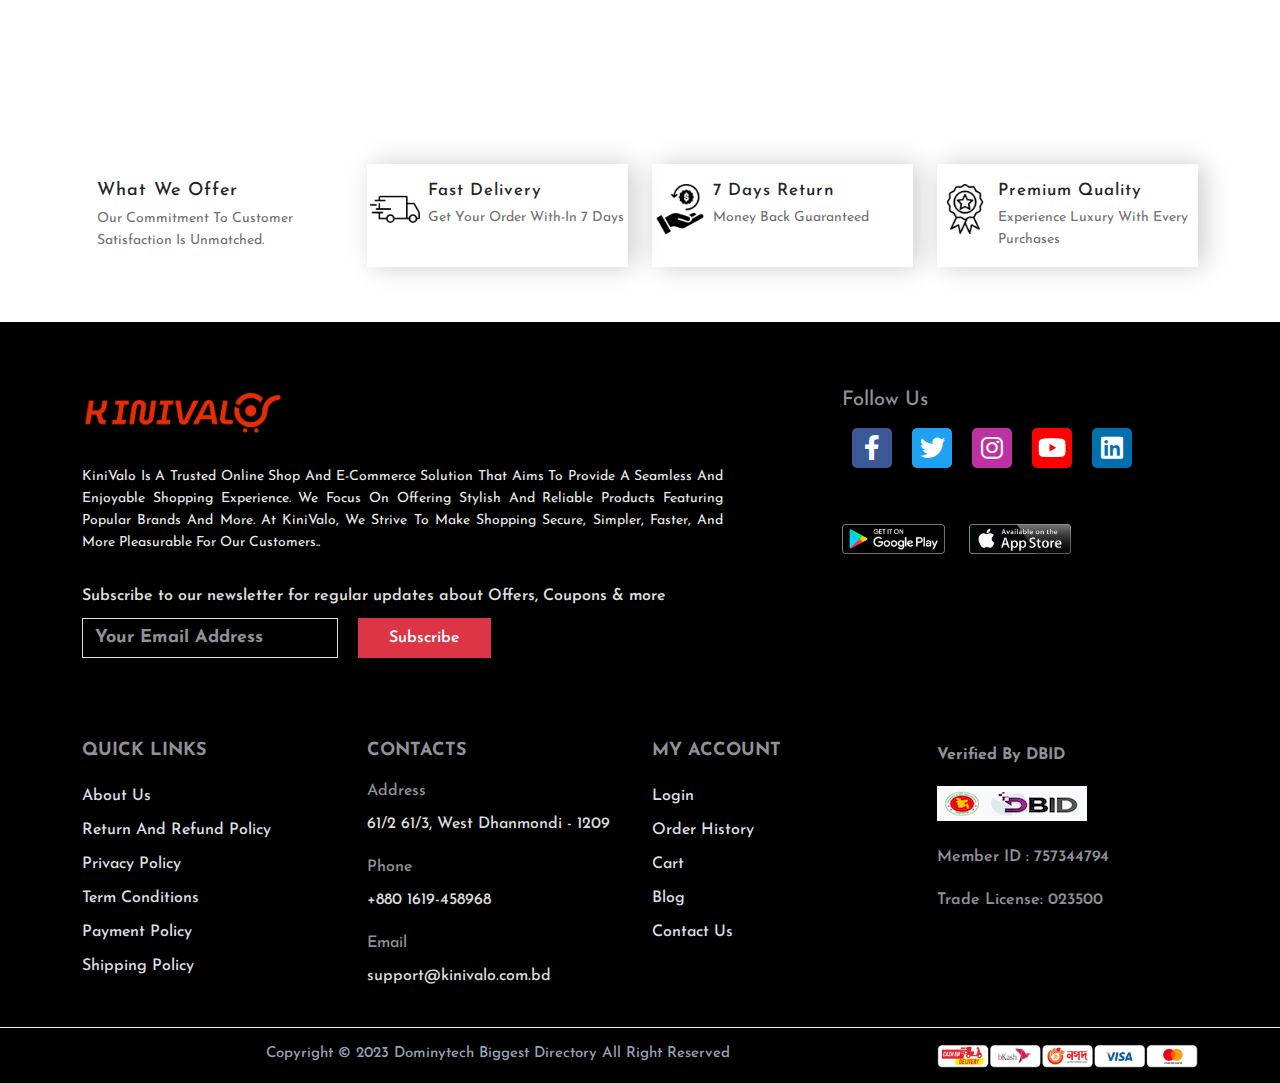
<file: contact.html>
<!DOCTYPE html>
<html lang="en">

<head>
    <meta charset="UTF-8">
    <meta name="viewport" content="width=device-width, initial-scale=1.0">
    <title>Document</title>
    <link rel="preconnect" href="https://fonts.googleapis.com">
    <link rel="preconnect" href="https://fonts.gstatic.com" crossorigin>
    <link href="https://fonts.googleapis.com/css2?family=Josefin+Sans:wght@400;500;600;700&display=swap" rel="stylesheet">
    <link rel="stylesheet" href="css/bootstrap.min.css">
    <link rel="stylesheet" href="css/all.min.css">
    <link rel="stylesheet" href="css/slick.css">
    <link rel="stylesheet" href="css/swiper-bundle.min.css">
    <link rel="stylesheet" href="css/owl.theme.default.css">
    <link rel="stylesheet" href="css/owl.carousel.min.css">
    <link rel="stylesheet" href="css/style.css">
    <link rel="stylesheet" href="css/responsive.css">

    <!-- common css -->
    <style>
        .red_color {
            color: #ee1c47;
        }
        .bg_red {
            background: #ee1c47;
        }
        .h_color {
            color: #525252;
        }
        .p_color {
            color: #666666;
        }
        .a_hover_two:hover{
            color: #ee1c47 !important;
        }
        .a_hover:hover{
            color: #000000 !important;
        }
        .p_hover:hover {
            color: #ea2e02;
        }
        .bg_black {
            background: #000000;
        }
        .footer_bg{
            background: #eaeaea;
        }
        .cmn_btn:hover {
            background: #000000;
            color: #fff;
        }
        .df_btn:hover {
            background: #ea2e02;
            color: #fff;
        }
        .white_color {
            color: #fff;
        }
        .bg_white {
            background: #fff;
        }
        .form-control:focus {
            border: 2px solid #e62e04;
        }
        .li_hover:hover {
            color: #e62e04;
        }
        .facebook{
            background: #3c5997;
            color: #ffff;
        }
        .facebook_hover:hover{
            color: #3c5997;
            background: #ffff;
        }
        .twitter{
            background: #1ea1f1;
            color: #ffff;
        }
        .twitter_hover:hover{
            color: #1ea1f1;
            background: #fff;
        }
        .instagram{
            background: #bd32a2;
            color: #ffff;
        }
        .instagram_hover:hover{
            color: #bd32a2;
            background: #fff;
        }
        .youtube{
            background: #ff0000;
            color: #ffff;
        }
        .youtube_hover:hover{
            color: #ff0000;
            background: #fff;
        }
        .linkedinf{
            background: #0070ac;
            color: #ffff;
        }
        .linkedinf_hover:hover{
            color: #0070ac;
            background: #fff;
        }
    </style>

</head>

<body>


    <!-- ================================
            header part start
   ======================================  -->
   <header class="bg_red">
    <div class="container">
        <div class="row">
            <div class="col-lg-8 col-md-9 col-8">
                <div class="one">
                    <p><a href="tel:1234 567 890" class="white_color a_hover"><i class="fas fa-phone"></i>(+880) 1311932840</a>
                    </p>
                    <p><a href="mailto:gyan@gmail.com" class="white_color a_hover d-none d-md-block"><i
                      class="fas fa-envelope"></i>kinivalo@gmail.com</a></p>
                </div>
            </div>
            <div class="col-lg-4 col-md-3 col-4 text-end">
                <div class="social_icon">
                    <a class="white_color a_hover" href="#"><i class="fa-brands fa-facebook-f"></i></a>
                    <a class="white_color a_hover" href="#"><i class="fa-brands fa-twitter"></i></a>
                    <a class="white_color a_hover" href="#"><i class="fa-brands fa-instagram"></i></a>
                    <a class="white_color a_hover" href="#"><i class="fa-brands fa-linkedin-in"></i></a>
                </div>
            </div>
        </div>
    </div>
</header>


<!-- ================================
       middle header part start
=================================== -->
<section id="middle">
<div class="container">
    <div class="row">
        <div class="col-lg-3 col-6">
            <div class="header_logo">
                <img src="images/logo.png" alt="">
            </div>
        </div>
        <div class="col-lg-3 order-lg-2">
            <div class="main">
                <div class="tracking_btn">
                    <!-- Button trigger modal -->
                    <button type="button" class="btn bg_red white_color cmn_btn order_track"
                        data-bs-toggle="modal" data-bs-target="#exampleModal">
                        Order Track
                    </button>

                    <!-- Modal -->
                    <div class="modal fade" id="exampleModal" tabindex="-1" aria-labelledby="exampleModalLabel"
                        aria-hidden="true">
                        <div class="modal-dialog">
                            <div class="modal-content">
                                <div class="modal-header">
                                    <h1 class="modal-title fs-5" id="exampleModalLabel">ট্র্যাক অর্ডার রেকর্ড
                                    </h1>
                                    <button type="button" class="btn-close" data-bs-dismiss="modal"
                                        aria-label="Close"></button>
                                </div>
                                <div class="modal-body">
                                    <form action="">
                                        <div class="mb-3">
                                            <input type="text" class="form-control"
                                                placeholder="ইংরেজিতে আপনার মোবাইল নাম্বার লিখুন">
                                        </div>
                                        <div class="mb-3">
                                            <button type="button" class="btn bg_red white_color w-100">সার্চ
                                                করুন</button>
                                        </div>
                                    </form>
                                </div>
                            </div>
                        </div>
                    </div>
                </div>
                <div class="login_part">
                    <ul>
                        <button type="button" class="btn signin p_color" data-bs-toggle="modal"
                            data-bs-target="#staticBackdrop">
                            <li class="nav-item"><i class="fa-regular fa-user"></i></li>
                        </button>
                        <ul>
                            <!-- Modal -->
                            <div class="modal fade" id="staticBackdrop" data-bs-backdrop="static"
                                data-bs-keyboard="false" tabindex="-1" aria-labelledby="staticBackdropLabel"
                                aria-hidden="true">
                                <div class="modal-dialog modal-dialog-centered">
                                    <div class="modal-content">
                                        <div class="modal-header">
                                            <h5 class="modal-title" id="staticBackdropLabel">login to</h5>
                                            <button type="button" class="btn-close" data-bs-dismiss="modal"
                                                aria-label="Close"></button>
                                        </div>
                                        <div class="modal-body">
                                            <img src="images/logo.png" width="150" class="img-fluid" alt="">
                                            <form action="">
                                                <div class="mb-4">
                                                    <input type="number" class="form-control" placeholder="+88">
                                                </div>
                                                <div class="mb-3 text-center">
                                                    <button type="submit" class="btn">Continue with
                                                        phone</button>
                                                </div>
                                            </form>
                                        </div>
                                    </div>
                                </div>
                            </div>

                            <!-- <div class="card-body">
                                    <li><a href="project.html" class="p_color p_hover">My Profile</a></li>
                                    <li><a href="project.html" class="p_color p_hover">My Orders</a></li>
                                    <li><a href="project.html" class="p_color p_hover">My WishList</a></li>
                                    <li><a href="project.html" class="p_color p_hover">My Address</a></li>
                                </div> -->
                        </ul>
                        </li>
                    </ul>

                </div>
            </div>
        </div>
        <div class="col-lg-6">
            <div class="search-form">
                <input class="form-control" placeholder="সার্চ করুন.....">
                <button class=" p_color p_hover search_btn"><i class="fas fa-search"></i></button>
            </div>
        </div>
    </div>
</div>
</section>



<!-- ==============================
Navbar  part start
===================================-->

<div class="header_bottom">
    <div class="container">
        <div class="row">
            <div class="col-lg-12 m-auto">
                <nav class="navbar navbar-expand-lg d-none d-lg-block">
                    <div class="collapse navbar-collapse" id="navbarSupportedContent">
                        <ul class="navbar-nav m-auto mb-2 mb-lg-0">
                            <li class="nav-item">
                                <a class="nav-link active p_color p_hover" href="index.html">Home</a>
                            </li>
                            <li class="nav-item li1">
                                <a class="nav-link p_color p_hover" href="">Skin Care</a>
                                <ul class="bg_white">
                                    <li>
                                        <div class="row">
                                            <div class="col-lg-3">
                                                <div class="nav_head">
                                                    <div class="sub_category_title d-flex">
                                                        <img src="images/category.webp" height="30px" width="30px" alt="">
                                                        <h3>Shop Pages</h3>
                                                    </div>
                                                    <ul>
                                                        <li><a href="banside.html" class="p_color p_hover">Banner
                                                                With Sidebar</a></li>
                                                        <li><a href="boxside.html" class="p_color p_hover">Boxed
                                                                Banner</a></li>
                                                        <li><a href="fullwidthside.html"
                                                                class="p_color p_hover">Full Width Banner</a></li>
                                                        <li><a href="horizentalbanside.html"
                                                                class="p_color p_hover">Horizontal
                                                                Filter</a></li>
                                                        <li><a href="offcanvus.html" class="p_color p_hover">Off
                                                                Canvas Sidebar</a></li>
                                                        <li><a href="ajaxscrolling.html"
                                                                class="p_color p_hover">Infinite Ajax Scroll</a>
                                                        </li>
                                                        <li><a href="rightsiderbar.html"
                                                                class="p_color p_hover">Right Sidebar</a></li>
                                                        <li><a href="fullwidthside.html"
                                                                class="p_color p_hover">Full Width Sidebar</a></li>
                                                    </ul>
                                                </div>
                                            </div>
                                            <div class="col-lg-3">
                                                <div class="nav_head">
                                                    <div class="sub_category_title d-flex">
                                                        <img src="images/category.webp" height="30px" width="30px" alt="">
                                                        <h3>Shop Pages</h3>
                                                    </div>
                                                    <ul>
                                                        <li><a href="column_3.html" class="p_color p_hover">3
                                                                Columns Mode</a></li>
                                                        <li><a href="column_4.html" class="p_color p_hover">4
                                                                Columns Mode</a></li>
                                                        <li><a href="column_5.html" class="p_color p_hover">5
                                                                Columns Mode</a></li>
                                                        <li><a href="column_6.html" class="p_color p_hover">6
                                                                Columns Mode</a></li>
                                                        <li><a href="column_7.html" class="p_color p_hover">7
                                                                Columns Mode</a></li>
                                                        <li><a href="column_8.html" class="p_color p_hover">8
                                                                Columns Mode</a></li>
                                                        <li><a href="listmode.html" class="p_color p_hover">List
                                                                Mode</a></li>
                                                        <li><a href="Listmode_sidebar.html"
                                                                class="p_color p_hover">List Mode With
                                                                Sidebar</a></li>
                                                    </ul>
                                                </div>
                                            </div>
                                            <div class="col-lg-3">
                                                <div class="nav_head">
                                                    <h3>Product Pages</h3>
                                                    <ul>
                                                        <li><a href="column_3.html" class="p_color p_hover">3
                                                                Columns Mode</a></li>
                                                        <li><a href="column_4.html" class="p_color p_hover">4
                                                                Columns Mode</a></li>
                                                        <li><a href="column_5.html" class="p_color p_hover">5
                                                                Columns Mode</a></li>
                                                        <li><a href="column_6.html" class="p_color p_hover">6
                                                                Columns Mode</a></li>
                                                        <li><a href="column_7.html" class="p_color p_hover">7
                                                                Columns Mode</a></li>
                                                        <li><a href="column_8.html" class="p_color p_hover">8
                                                                Columns Mode</a></li>
                                                        <li><a href="listmode.html" class="p_color p_hover">List
                                                                Mode</a></li>
                                                        <li><a href="Listmode_sidebar.html"
                                                                class="p_color p_hover">List Mode With
                                                                Sidebar</a></li>
                                                    </ul>
                                                </div>
                                            </div>
                                            <div class="col-lg-3">
                                                <div class="nav_head">
                                                    <h3>Product Layouts</h3>
                                                    <ul>
                                                        <li><a href="column_3.html" class="p_color p_hover">3
                                                                Columns Mode</a></li>
                                                        <li><a href="column_4.html" class="p_color p_hover">4
                                                                Columns Mode</a></li>
                                                        <li><a href="column_5.html" class="p_color p_hover">5
                                                                Columns Mode</a></li>
                                                        <li><a href="column_6.html" class="p_color p_hover">6
                                                                Columns Mode</a></li>
                                                        <li><a href="column_7.html" class="p_color p_hover">7
                                                                Columns Mode</a></li>
                                                        <li><a href="column_8.html" class="p_color p_hover">8
                                                                Columns Mode</a></li>
                                                        <li><a href="listmode.html" class="p_color p_hover">List
                                                                Mode</a></li>
                                                        <li><a href="Listmode_sidebar.html"
                                                                class="p_color p_hover">List Mode With
                                                                Sidebar</a></li>
                                                    </ul>
                                                </div>
                                            </div>
                                        </div>
                                    </li>
                                </ul>
                            </li>
                            <li class="nav-item li2">
                                <a class="nav-link p_color p_hover" href="vendor.html">Vendor</a>
                                <ul class="bg_white">
                                    <li>
                                        <div class="row">
                                            <div class="col-lg-6">
                                                <div class="nav_head">
                                                    <h3>Dokan</h3>
                                                    <ul>
                                                        <li><a href="dokan_store_list.html">Store List</a></li>
                                                        <li><a href="dokan_store.html">Store</a></li>
                                                        <li><a href="account.html">Dashboard</a></li>
                                                    </ul>
                                                </div>
                                                <div class="nav_head">
                                                    <h3 class="h3">Wcfm</h3>
                                                    <ul>
                                                        <li><a href="wc_store_list.html">Store List</a></li>
                                                        <li><a href="wc_store.html">Store</a></li>
                                                        <li><a href="account.html">Dashboard</a></li>
                                                    </ul>
                                                </div>
                                            </div>
                                            <div class="col-lg-6">
                                                <div class="nav_head">
                                                    <h3>WC Marketplace</h3>
                                                    <ul>
                                                        <li><a href="dokan_store_list.html">Store List</a></li>
                                                        <li><a href="dokan_store.html">Store</a></li>
                                                        <li><a href="account.html">Dashboard</a></li>
                                                    </ul>
                                                </div>
                                                <div class="nav_head">
                                                    <h3 class="h3">WC Vendors</h3>
                                                    <ul>
                                                        <li><a href="wc_store_list.html">Store List</a></li>
                                                        <li><a href="wc_store.html">Store</a></li>
                                                        <li><a href="account.html">Dashboard</a></li>
                                                    </ul>
                                                </div>
                                            </div>
                                        </div>
                                    </li>
                                </ul>
                            </li>
                            <li class="nav-item li3">
                                <a class="nav-link p_color p_hover" href="blog.html">Blog</a>
                                <ul class="bg_white">
                                    <li>
                                        <div class="nav_head">
                                            <ul>
                                                <li><a href="classic.html">Classic</a></li>
                                                <li><a href="list.html">Listing</a></li>
                                                <li><a href="grid.html">Grid<i
                                                            class="fa-solid fa-angle-right"></i></a>
                                                    <ul>
                                                        <li><a href="grid.html">Grid 2 Columns</a></li>
                                                        <li><a href="grid.html">Grid 3 Columns</a></li>
                                                        <li><a href="grid.html">Grid 4 Columns</a></li>
                                                        <li><a href="grid.html">Grid Sidebar</a></li>
                                                    </ul>
                                                </li>
                                                <li><a href="masanry.html">Masonry<i
                                                            class="fa-solid fa-angle-right"></i></a>
                                                    <ul>
                                                        <li><a href="masanry.html">Masonry 2 Columns</a></li>
                                                        <li><a href="masanry.html">Masonry 3 Columns</a></li>
                                                        <li><a href="masanry.html">Masonry 4 Columns</a></li>
                                                        <li><a href="masanry.html">Masonry Sidebar</a></li>
                                                    </ul>
                                                </li>
                                                <li><a href="mgrid.html">Mask<i
                                                            class="fa-solid fa-angle-right"></i></a>
                                                    <ul>
                                                        <li><a href="mgrid.html">Mask Grid</a></li>
                                                        <li><a href="mgrid.html">Mask Masonry</a></li>
                                                    </ul>
                                                </li>
                                                <li><a href="spost.html">Single Post</a></li>
                                            </ul>
                                        </div>
                                    </li>
                                </ul>
                            </li>
                            <li class="nav-item li4">
                                <a class="nav-link p_color p_hover" href="#">Pages</a>
                                <ul class="bg_white">
                                    <li>
                                        <div class="nav_head">
                                            <ul>
                                                <li><a href="about.html">About Us</a></li>
                                                <li><a href="contact.html">Contact Us</a></li>
                                                <li><a href="bevendor.html">Become a Vendor</a></li>
                                                <li><a href="#">FAQs</a></li>
                                                <li><a href="error.html">Error 404</a></li>
                                                <li><a href="commingsoon.html">Coming Soon</a></li>
                                                <li><a href="whilshite.html">Wishlist</a></li>
                                                <li><a href="checkuot.html">Cart</a></li>
                                                <li><a href="checkuot.html">Checkout</a></li>
                                                <li><a href="compare.html">Compare</a></li>
                                                <li><a href="account.html">My account</a></li>
                                            </ul>
                                        </div>
                                    </li>
                                </ul>
                            </li>
                            <li class="nav-item "> <a class="nav-link p_color p_hover"
                                    href="element.html">Elements</a></li>
                        </ul>
                    </div>
                </nav>
            </div>
            <div class="moblie_nav d-block d-lg-none">
                <div class="menu_toggle">
                    <i class="fa-solid fa-bars red_color"></i>
                </div>
                <!-- <a class="aimg" href="index.html">
                    <img src="images/logo1.png" alt="logo">
                </a> -->
                <div class="nav_menu">
                    <div class="m_logo">
                        <img src="images/logo.png" alt="logo">
                    </div>
                    <div class="nv_cross">
                        <i class="fa-solid fa-xmark "></i>
                    </div>
                    <div class="main_mobile_nav">
                        <div class="mobile_head">
                            <h2 id="mbtn2">Categories</h2>
                        </div>
                        <div class="nav_mob_wrap">
                            <div class="mobile_nav_item2" id="mitem2">
                                <ul>
                                    <li><a href="#" class="p_color p_hover">Fashion</a>
                                    </li>
                                    <li><a href="garden.html" class="p_color p_hover">Home &
                                            Garden</a></li>
                                    <li><a href="electron.html" class="p_color p_hover">
                                            Electronics </a>
                                    </li>
                                    <li><a href="garden.html" class="p_color p_hover">
                                            Furniture </a>
                                    </li>
                                    <li><a href="gadget.html" class="p_color p_hover">Health
                                            & Beauty</a>
                                    </li>
                                    <li><a href="gift.html" class="p_color p_hover"> Gift
                                            Ideas</a></li>
                                    <li><a href="game.html" class="p_color p_hover">Toy &
                                            Games</a></li>
                                    <li><a href="garden.html" class="p_color p_hover">Cooking</a>
                                    </li>
                                    <li><a href="phone.html" class="p_color p_hover"> Smart
                                            Phones</a></li>
                                    <li><a href="camera.html" class="p_color p_hover">
                                            Cameras &
                                            Photo</a></li>
                                    <li><a href="accessories.html" class="p_color p_hover">
                                            Accessories</a>
                                    </li>
                                </ul>
                                <div class="main">
                                    <div class="tracking_btn">
                                        <!-- Button trigger modal -->
                                        <a href="#" class="btn bg_red white_color cmn_btn order_track">
                                            Order Track
                                        </a>
                                    </div>
                                    <div class="login_part">     
                                            <a href="login.html" class="bg_red white_color cmn_btn login_id">
                                                <i class="fa-regular fa-user"></i>
                                                My Account
                                            </a>
                                        <!-- <div class="card-body">
                                                <ul>
                                                <li><a href="project.html" class="p_color p_hover">My Profile</a></li>
                                                <li><a href="project.html" class="p_color p_hover">My Orders</a></li>
                                                <li><a href="project.html" class="p_color p_hover">My WishList</a></li>
                                                <li><a href="project.html" class="p_color p_hover">My Address</a></li>
                                                </ul>
                                        </div> -->
                                    </div>
                                </div>
                            </div>
                        </div>
                    </div>
                </div>
            </div>
        </div>
    </div>
</div>


<!--=================================
    Contact Paart 
===================================-->
    <section id="contact-section">
        <div class="container">
            <h4 class="breadcrumb p_color " style="font-size: 14px;"><a href="index.html" class="p_color p_hover">Home</a><i class="fa-solid fa-angle-right" style="margin:0px 5px; font-size: 12px;"></i>Blog</h4>
            <div class="row">
                <div class="col-lg-5 col-md-6 m-auto">
                    <div class="contact-content">
                        <div class="contact-title">

                            <span>GET IN TOUCH</span>
                            <h2>Contact Us For More Information</h2>
                        </div>
                        <p>Your questions, feedback, and suggestions are always welcome at DotOptimize. Please
                            don&#039;t hesitate to contact us at your convenience. Your valuable insights are crucial in
                            our continuous effort to improve our services.</p>
                    </div>
                </div>
                <div class="col-lg-7 col-md-6 col-12">
                    <form action="" method="">
                        <input type="hidden" name="" value="" autocomplete="off">
                        <div class="row">
                            <div class="col-lg-6">
                                <div class="mt-3">
                                    <input type="text" class="form-control" placeholder="Name*" name="name">

                                </div>
                            </div>
                            <div class="col-lg-6">
                                <div class="mt-3">
                                    <input type="Email" class="form-control" placeholder="Email*" name="email">
                                </div>
                            </div>
                            <div class="col-lg-6">
                                <div class="mt-3">
                                    <input type="number" class="form-control" placeholder="Phone*" name="number">
                                </div>
                            </div>
                            <div class="col-lg-6">
                                <div class="mt-3">
                                    <input type="text" class="form-control" placeholder="Subject*" name="subject">
                                </div>
                            </div>
                            <div class="col-lg-12">
                                <div class="mt-3">
                                    <textarea name="desp" class="form-control" style="resize: none; height: 100px;"
                                        placeholder="Content*" cols="30" rows="10"></textarea>
                                </div>
                            </div>
                            <div class="col-lg-12">
                                <div class="mt-4">
                                    <button type="submit" class="btn w-100">Send Message</button>
                                </div>
                            </div>
                        </div>
                    </form>
                </div>
            </div>
        </div>
    </section>



<!-- ===============================
        inner contact area
===============================-->
    <section id="inner_contact_area">
        <div class="container">
            <div class="row mt-5">
                <div class="col-lg-4 col-sm-6  col-md-6 m-auto">
                    <div class="inner_contact_img">
                        <img src="images/Head Offic.png" class=" img-fluid"
                            alt="">
                    </div>
                </div>
                <div class="col-lg-6 col-sm-6 col-md-6">
                    <div class="inner_contact_details">
                        <h2>Our Office Address</h2>
                        <div class="contact-info-item">
                            <h5>Head Office</h5>
                            <ul>
                                <li>8/3 Khandakar Lane, 9A Dhanmondi, Dhaka, 1209</li>
                                <li>+8801711734197</li>
                                <li>support@dotoptimize.com</li>
                            </ul>
                        </div>
                    </div>
                </div>
            </div>
        </div>
    </section>


<!-- ==============================
        Google Maps 
=================================-->

    <section id="google-map">
        <div class="container-fluid">
            <div class="row">
                <iframe
                    src="https://www.google.com/maps/embed?pb=!1m18!1m12!1m3!1d14608.039158733363!2d90.36554080278788!3d23.747030307337045!2m3!1f0!2f0!3f0!3m2!1i1024!2i768!4f13.1!3m3!1m2!1s0x3755b8b33cffc3fb%3A0x4a826f475fd312af!2sDhanmondi%2C%20Dhaka%201205!5e0!3m2!1sen!2sbd!4v1701326155158!5m2!1sen!2sbd"
                    allowfullscreen="" loading="lazy" referrerpolicy="no-referrer-when-downgrade"></iframe>
            </div>
        </div>
    </section>


<!--------Footer Content -------->


<section id="serve_gutter">
    <div class="container">
        <div class="row">
            <div class="col-lg-3 col-md-6">
                <div class="serve_item_header">
                    <h5>What We Offer</h5>
                    <p>Our commitment to customer satisfaction is unmatched.</p>
                </div> 
            </div>
            <div class="col-lg-3 col-md-6">
                <div class="serve_item">
                    <div class="img">
                        <img src="images/delivery-truck.png" width="50" alt="">
                    </div>
                    <div class="content">
                        <h5>Fast Delivery</h5>
                        <p>Get your order with-in 7 days</p>
                    </div>
                </div>
            </div>
            <div class="col-lg-3 col-md-6">
                <div class="serve_item">
                    <div class="img">
                        <img src="images/money-back-guarantee.png" width="50" alt="">
                    </div>
                    <div class="content">
                        <h5>7 Days Return</h5>
                        <p>Money back guaranteed</p>
                    </div>
                </div>
            </div>
            <div class="col-lg-3 col-md-6">
                <div class="serve_item">
                    <div class="img">
                        <img src="images/premium-quality.png" width="50" alt="">
                    </div>
                    <div class="content">
                        <h5>Premium Quality</h5>
                        <p>Experience luxury with every purchases</p>
                    </div>
                </div>
            </div>
        </div>
    </div>
</section>


<!-- ==============================
        Footer Part Start
==================================-->

<section id="footer_top" class="bg_black">
    <div class="container">
        <div class="row">
            <div class="col-lg-7">
                <div class="left_side">
                    <div class="footer_logo">
                        <img src="images/footer-logo.png" style="max-width: 200px;" alt="">
                    </div>
                    <p class="footer_desp">KiniValo is a trusted online shop and e-commerce solution that aims to
                        provide a seamless and enjoyable shopping experience. We focus on offering stylish and
                        reliable products featuring popular brands and more. At KiniValo, we strive to make shopping
                        secure, simpler, faster, and more pleasurable for our customers..</p>
                        <div class="subscribtion">
                            <h5>Subscribe to our newsletter for regular updates about Offers, Coupons & more</h5>
                            <form action="">
                                <div class="mb-3 d-flex">
                                    <input type="email" name="email" class="form-control"
                                        placeholder="Your Email Address">
                                    <button type="submit" class="btn btn-danger">Subscribe</button>
                                </div>

                            </form>
                        </div>
                </div>
            </div>
            <div class="col-lg-4 ms-auto">
                <div class="right_side ">
                    <div class="follow_icon">
                        <h5>Follow Us</h5>
                        <ul>
                            <li><a href="#" class="facebook facebook_hover">
                                <i class="fab fa-facebook-f"></i>
                            </a></li>
                            <li><a href="#" class="twitter twitter_hover"><i class="fab fa-twitter"></i></a></li>
                            <li><a href="#" class="instagram instagram_hover"><i class="fab fa-instagram"> </i></a></li>
                            <li><a href="#" class="youtube youtube_hover"><i class="fab fa-youtube"></i></a></li>
                            <li><a href="#" class="linkedinf linkedinf_hover"><i class="fab fa-linkedin"> </i></a></li>
                        </ul>
                    </div>
                    <div class="row">
                        <div class="col-lg-4 col-6 col-sm-5 col-md-6">
                            <div class="img_div">
                                <a href="#"><img src="images/play.png" class="w-100 img-fluid" alt=""> </a>
                            </div>
                        </div>
                        <div class="col-lg-4 col-6 col-sm-5 col-md-6">
                            <div class="img_div">
                                <a href="#"> <img src="images/app.png" class="w-100 img-fluid" alt=""> </a>
                            </div>
                        </div>
                    </div>
                   <!-- <div class="one_two">
                    <div class="selectable_text">
                        <span>Verified by DBID</span>
                        <img src="images/Untitled.png" alt="">
                    </div>
                    <div class="valid_content">
                        <p>Member ID : 757344794</p>
                        <p>Trade License: 023500</p>
                    </div>
                   </div> -->
                </div>
            </div>
        </div>
    </div>
</section>

<section id="footer_bottom">
    <div class="color_footer bg_black">
        <div class="container">
            <div class="row">
                <div class="col-lg-3 col-6 col-sm-6 col-md-3">
                    <div class="footer_left_contetn">
                        <h5 class="quicklinks">Quick Links</h5>
                        <ul>
                            <li><a  href="about.html" class="a_hover_two">About Us</a></li>
                            <li><a href="#" class="a_hover_two">Return And Refund Policy </a></li>
                            <li><a href="#" class="a_hover_two">Privacy Policy </a></li>
                            <li><a href="#" class="a_hover_two">Term Conditions </a></li>
                            <li><a href="#" class="a_hover_two">Payment Policy </a></li>
                            <li><a href="#" class="a_hover_two">Shipping Policy </a></li>
                            
                        </ul>
                    </div>
                </div>
                <div class="col-lg-3 col-6  col-sm-6 col-md-3">
                    <div class="footer_contact">
                        <h5>contacts</h5>
                        <ul>
                            <li>
                                <span>Address</span>
                                <p>61/2 61/3, West Dhanmondi - 1209</p>
                            </li>
                            <li>
                                <span>Phone</span>
                                <p>+880 1619-458968</p>
                            </li>
                            <li>
                                <span>Email</span>
                                <p>support@kinivalo.com.bd</p>
                            </li>
                        </ul>
                    </div>
                </div>
                <div class="col-lg-3 col-6  col-sm-6 col-md-3">
                    <div class="my_account">
                        <h5>My Account</h5>
                        <ul>
                            <li><a href="login.html" class="a_hover_two">Login</a></li>
                            <li><a href="my-order.html" class="a_hover_two">Order History</a></li>
                            <li><a href="cart.html" class="a_hover_two">Cart</a></li>
                            <li><a href="blog.html" class="a_hover_two">blog</a></li>
                            <li><a href="contact.html" class="a_hover_two">Contact Us </a></li>
                        </ul>
                    </div>
                </div>
                <div class="col-lg-3 col-6  col-sm-6 col-md-3">
                    <div class="seller_zone">
                        <div class="one_two">
                            <div class="selectable_text">
                                <span>Verified by DBID</span>
                                <img src="images/Untitled.png" alt="">
                            </div>
                            <div class="valid_content">
                                <p>Member ID : 757344794</p>
                                <p>Trade License: 023500</p>
                            </div>
                           </div>
                    </div>
                </div>
            </div>
            
        </div>
    </div>
    <div class="footer_copyright bg_black">
        <div class="container">
            <div class="row">
                <div class="col-lg-9 col-sm-8 col-md-8">
                    <div class="copyright-text text-center">
                        <p class="white_color">Copyright © 2023 Dominytech Biggest Directory All Right Reserved</p>
                    </div>
                </div>
                <div class="col-lg-3 col-sm-4 col-md-4">
                    <img src="images/kinivalo-payment-getway.webp" class="w-100 img-fluid" alt="">
                </div>
            </div>
        </div>
    </div>
</section>

 <!-- ======================
    Footer Menu area
=========================-->
<footer class="d-lg-none bg_white">
    <div class="container">
        <div class="row">
            <div class="col-3">
                <div class="menu_item">
                    <a href="index.html" class="a_hover_two">
                        <i class="fa fa-home"></i>
                    </a>
                    <span>Home</span>
                </div>
            </div> 
            <div class="col-3">
                <div class="menu_item">
                    <a href="shop-page.html" class="a_hover_two">
                        <i class="fas fa-shopping-bag"></i>
                    </a>
                    <span>Shop</span>
                </div>
            </div>
            <div class="col-3">
                <div class="menu_item">
                    <a href="cart.html" class="a_hover_two">
                        <i class="fas fa-cart-arrow-down"></i>
                    </a>
                    <span>Cart</span>
                </div>
            </div>
            <div class="col-3">
                <div class="menu_item">
                    <a href="#" class="a_hover_two">
                        <i class="far fa-user"></i>
                    </a>
                    <span>My Account</span>
                </div>
            </div>
        </div>
    </div>
</footer>




<button class="cart_box d-none d-lg-block" type="button" data-bs-toggle="offcanvas" data-bs-target="#offcanvasRight"
    aria-controls="offcanvasRight">
    <div class="">
        <span class="total_amount">0 .TK</span>
        <div class="cart_footer">
            <i class="fa fa-shopping-cart " title="My Cart"> </i>
            <span id="totalCartItems2">0 আইটেম</span>
        </div>
    </div>
</button>
<div class="offcanvas offcanvas-end" tabindex="-1" id="offcanvasRight" aria-labelledby="offcanvasRightLabel">
    <div class="offcanvas-header cart_header_cls">
        <h5 class="offcanvas-title" id="offcanvasRightLabel">Products List</h5>
        <button type="button" class="btn-close bg_black df_btn" data-bs-dismiss="offcanvas" aria-label="Close"><i
                class="fa-solid fa-xmark white_color"></i></button>
    </div>
    <div class="offcanvas-body">
        <div class="cart_content">
            <div class="cart_img">
                <img src="images/product-02.webp" width="50" alt="">
            </div>
            <div class="text">
                <h5 class="product_title">Women Striped Shirt Dress</h5>
                <a href="#" class="close_slide gray close_btn p_color p_hover"><i class="fa-solid fa-xmark"></i></a>
                <div class="size_colr">
                    <span class="size">36</span>
                    <span class="color">Red</span>
                </div>
                <span class="cart_price">৳ 1385</span>
                <select class="mb-2 custom-select ">
                    <option value="1" selected="">1</option>
                    <option value="2">2</option>
                    <option value="3">3</option>
                    <option value="4">4</option>
                    <option value="5">5</option>
                </select>
            </div>

        </div>
        <div class="cart_content">
            <div class="cart_img">
                <img src="images/product-04.webp" width="50" alt="">
            </div>
            <div class="text">
                <h5 class="product_title">Women Striped Shirt Dress</h5>
                <a href="#" class="close_slide gray close_btn p_color p_hover"><i class="fa-solid fa-xmark"></i></a>
                <div class="size_colr">
                    <span class="size">36</span>
                    <span class="color">Red</span>
                </div>
                <span class="cart_price">৳ 1385</span>
                <select class="mb-2 custom-select ">
                    <option value="1" selected="">1</option>
                    <option value="2">2</option>
                    <option value="3">3</option>
                    <option value="4">4</option>
                    <option value="5">5</option>
                </select>
            </div>

        </div>
        <div class="cart_content">
            <div class="cart_img">
                <img src="images/product-03.webp" width="50" alt="">
            </div>
            <div class="text">
                <h5 class="product_title">Women Striped Shirt Dress</h5>
                <a href="#" class="close_slide gray close_btn p_color p_hover"><i class="fa-solid fa-xmark"></i></a>
                <div class="size_colr">
                    <span class="size">36</span>
                    <span class="color">Red</span>
                </div>
                <span class="cart_price">৳ 1385</span>
                <select class="mb-2 custom-select ">
                    <option value="1" selected="">1</option>
                    <option value="2">2</option>
                    <option value="3">3</option>
                    <option value="4">4</option>
                    <option value="5">5</option>
                </select>
            </div>

        </div>
    </div>
    <div class="offcanvas-footer">
        <div class="cart_sub_total">
            <div class="sub">subtotal</div>
            <div class="sub_price">৳ 4185</div>
        </div>
        <div class="card_btn text-center">
            <a href="check-out.html" class="btn df_btn w-80">Proceed to Checkout</a>
        </div>
    </div>
</div>




    <script src="js/jquery-1.12.4.min.js"></script>
    <script src="js/bootstrap.bundle.min.js"></script>
    <script src="js/slick.min.js"></script>
    <script src="js/owl.carousel.min.js"></script>
    <script src="js/swiper-bundle.min.js"></script>
    <script src="js/script.js"></script>




</body>

</html>
</file>
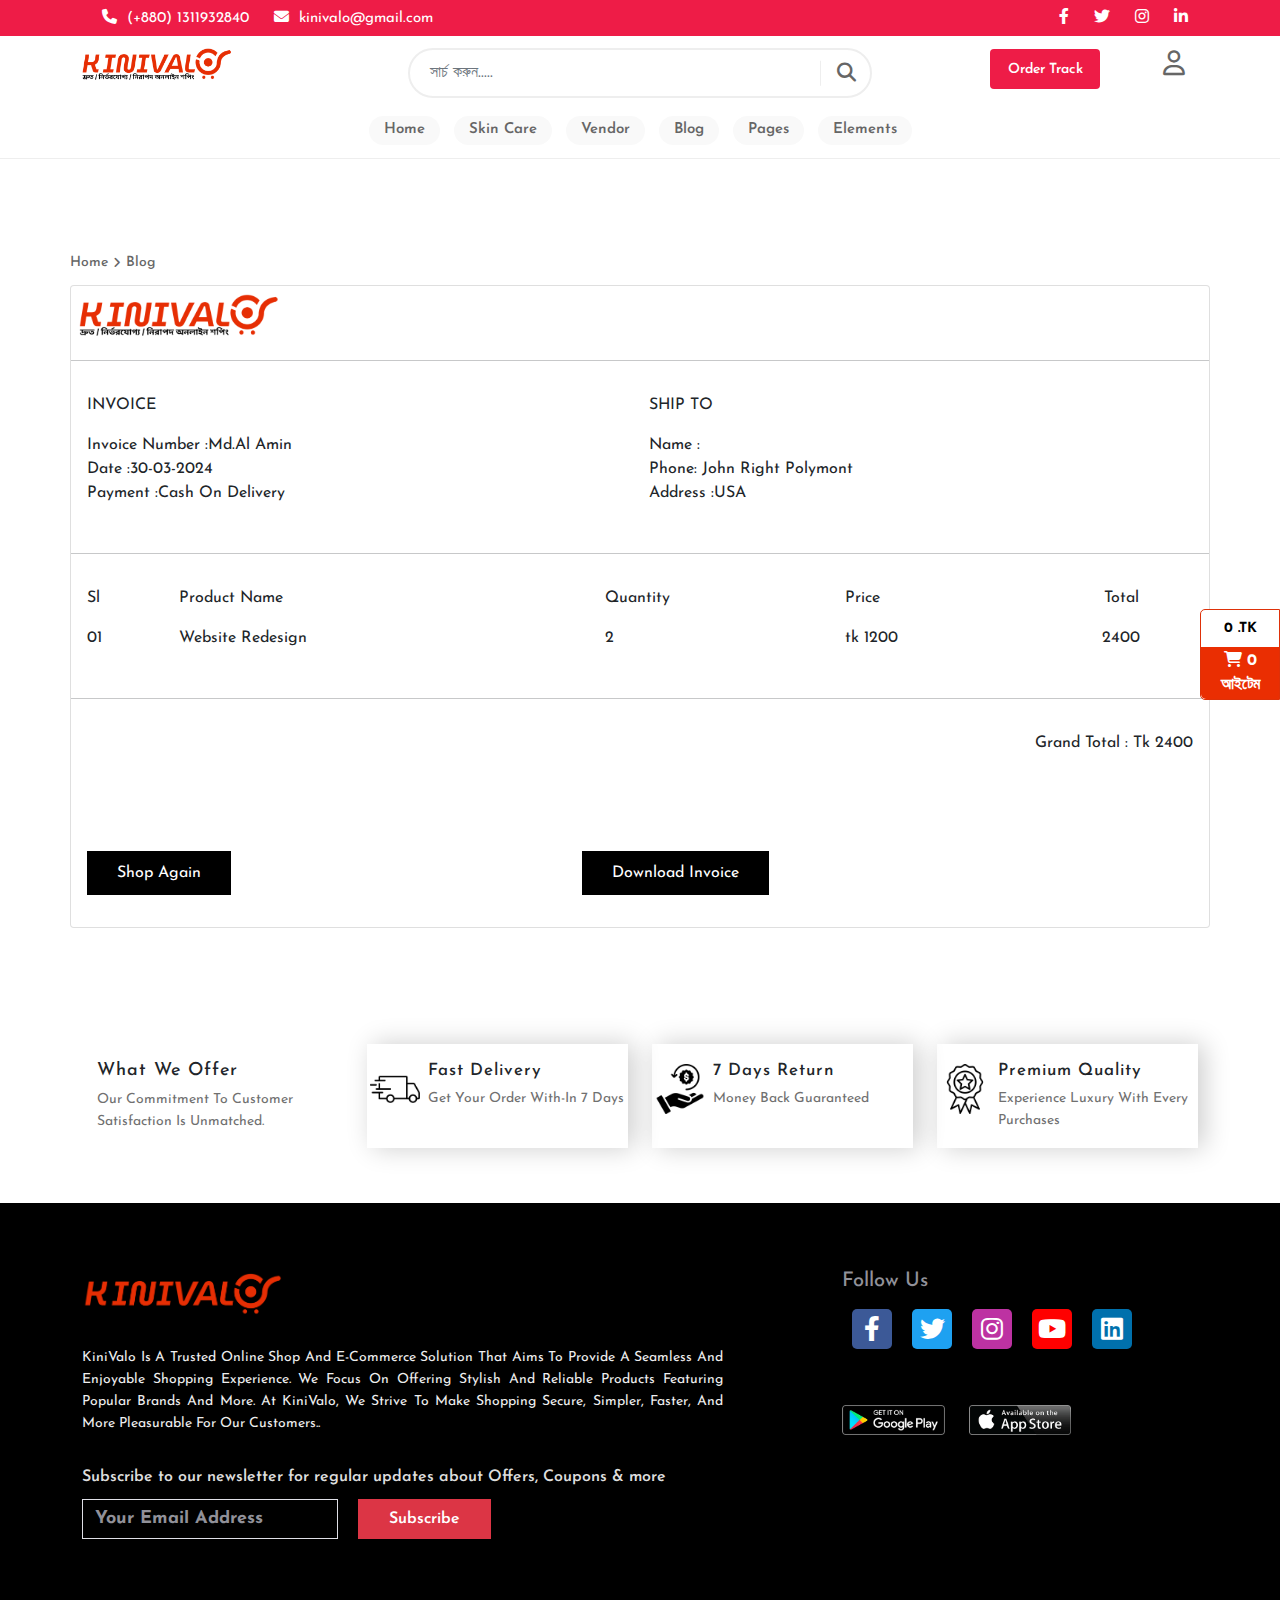
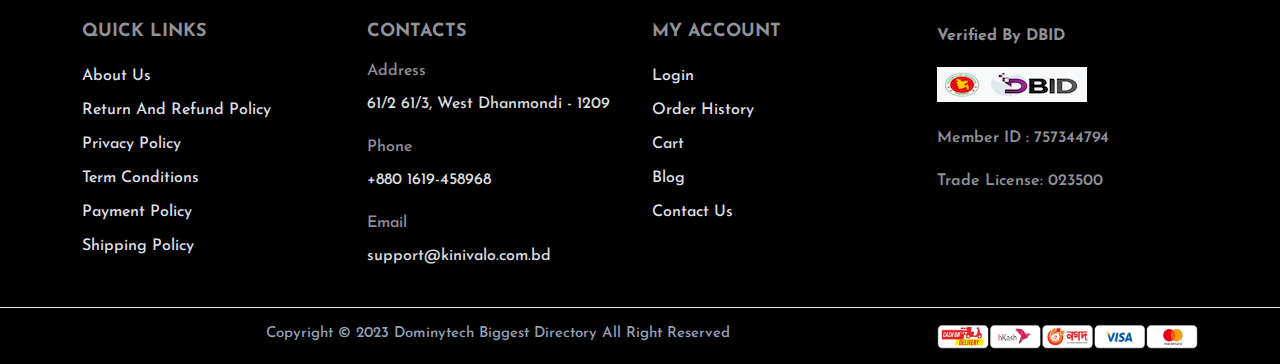
<file: invoice.html>
<!DOCTYPE html>
<html lang="en">

<head>
    <meta charset="UTF-8">
    <meta name="viewport" content="width=device-width, initial-scale=1.0">
    <title>Document</title>
    <link rel="preconnect" href="https://fonts.googleapis.com">
    <link rel="preconnect" href="https://fonts.gstatic.com" crossorigin>
    <link href="https://fonts.googleapis.com/css2?family=Josefin+Sans:wght@400;500;600;700&display=swap" rel="stylesheet">
    <link rel="stylesheet" href="css/bootstrap.min.css">
    <link rel="stylesheet" href="css/all.min.css">
    <link rel="stylesheet" href="css/slick.css">
    <link rel="stylesheet" href="css/swiper-bundle.min.css">
    <link rel="stylesheet" href="css/owl.theme.default.css">
    <link rel="stylesheet" href="css/owl.carousel.min.css">
    <link rel="stylesheet" href="css/style.css">
    <link rel="stylesheet" href="css/responsive.css">


    <!-- common css -->
    <style>
        .red_color {
            color: #ee1c47;
        }
        .bg_red {
            background: #ee1c47;
        }
        .h_color {
            color: #525252;
        }
        .p_color {
            color: #666666;
        }
        .a_hover_two:hover{
            color: #ee1c47 !important;
        }
        .a_hover:hover{
            color: #000000 !important;
        }
        .p_hover:hover {
            color: #ea2e02;
        }
        .bg_black {
            background: #000000;
        }
        .footer_bg{
            background: #eaeaea;
        }
        .cmn_btn:hover {
            background: #000000;
            color: #fff;
        }
        .df_btn:hover {
            background: #ea2e02;
            color: #fff;
        }
        .white_color {
            color: #fff;
        }
        .bg_white {
            background: #fff;
        }
        .form-control:focus {
            border: 2px solid #e62e04;
        }
        .li_hover:hover {
            color: #e62e04;
        }
        .facebook{
            background: #3c5997;
            color: #ffff;
        }
        .facebook_hover:hover{
            color: #3c5997;
            background: #ffff;
        }
        .twitter{
            background: #1ea1f1;
            color: #ffff;
        }
        .twitter_hover:hover{
            color: #1ea1f1;
            background: #fff;
        }
        .instagram{
            background: #bd32a2;
            color: #ffff;
        }
        .instagram_hover:hover{
            color: #bd32a2;
            background: #fff;
        }
        .youtube{
            background: #ff0000;
            color: #ffff;
        }
        .youtube_hover:hover{
            color: #ff0000;
            background: #fff;
        }
        .linkedinf{
            background: #0070ac;
            color: #ffff;
        }
        .linkedinf_hover:hover{
            color: #0070ac;
            background: #fff;
        }
    </style>

</head>

<body>


    <!-- ================================
            header part start
   ======================================  -->
   <header class="bg_red">
    <div class="container">
        <div class="row">
            <div class="col-lg-8 col-md-9 col-8">
                <div class="one">
                    <p><a href="tel:1234 567 890" class="white_color a_hover"><i class="fas fa-phone"></i>(+880) 1311932840</a>
                    </p>
                    <p><a href="mailto:gyan@gmail.com" class="white_color a_hover d-none d-md-block"><i
                      class="fas fa-envelope"></i>kinivalo@gmail.com</a></p>
                </div>
            </div>
            <div class="col-lg-4 col-md-3 col-4 text-end">
                <div class="social_icon">
                    <a class="white_color a_hover" href="#"><i class="fa-brands fa-facebook-f"></i></a>
                    <a class="white_color a_hover" href="#"><i class="fa-brands fa-twitter"></i></a>
                    <a class="white_color a_hover" href="#"><i class="fa-brands fa-instagram"></i></a>
                    <a class="white_color a_hover" href="#"><i class="fa-brands fa-linkedin-in"></i></a>
                </div>
            </div>
        </div>
    </div>
    </header>


<!-- ================================
       middle header part start
=================================== -->
<section id="middle">
<div class="container">
    <div class="row">
        <div class="col-lg-3 col-6">
            <div class="header_logo">
                <img src="images/logo.png" alt="">
            </div>
        </div>
        <div class="col-lg-3 order-lg-2">
            <div class="main">
                <div class="tracking_btn">
                    <!-- Button trigger modal -->
                    <button type="button" class="btn bg_red white_color cmn_btn order_track"
                        data-bs-toggle="modal" data-bs-target="#exampleModal">
                        Order Track
                    </button>

                    <!-- Modal -->
                    <div class="modal fade" id="exampleModal" tabindex="-1" aria-labelledby="exampleModalLabel"
                        aria-hidden="true">
                        <div class="modal-dialog">
                            <div class="modal-content">
                                <div class="modal-header">
                                    <h1 class="modal-title fs-5" id="exampleModalLabel">ট্র্যাক অর্ডার রেকর্ড
                                    </h1>
                                    <button type="button" class="btn-close" data-bs-dismiss="modal"
                                        aria-label="Close"></button>
                                </div>
                                <div class="modal-body">
                                    <form action="">
                                        <div class="mb-3">
                                            <input type="text" class="form-control"
                                                placeholder="ইংরেজিতে আপনার মোবাইল নাম্বার লিখুন">
                                        </div>
                                        <div class="mb-3">
                                            <button type="button" class="btn bg_red white_color w-100">সার্চ
                                                করুন</button>
                                        </div>
                                    </form>
                                </div>
                            </div>
                        </div>
                    </div>
                </div>
                <div class="login_part">
                    <ul>
                        <button type="button" class="btn signin p_color" data-bs-toggle="modal"
                            data-bs-target="#staticBackdrop">
                            <li class="nav-item"><i class="fa-regular fa-user"></i></li>
                        </button>
                        <ul>
                            <!-- Modal -->
                            <div class="modal fade" id="staticBackdrop" data-bs-backdrop="static"
                                data-bs-keyboard="false" tabindex="-1" aria-labelledby="staticBackdropLabel"
                                aria-hidden="true">
                                <div class="modal-dialog modal-dialog-centered">
                                    <div class="modal-content">
                                        <div class="modal-header">
                                            <h5 class="modal-title" id="staticBackdropLabel">login to</h5>
                                            <button type="button" class="btn-close" data-bs-dismiss="modal"
                                                aria-label="Close"></button>
                                        </div>
                                        <div class="modal-body">
                                            <img src="images/logo.png" width="150" class="img-fluid" alt="">
                                            <form action="">
                                                <div class="mb-4">
                                                    <input type="number" class="form-control" placeholder="+88">
                                                </div>
                                                <div class="mb-3 text-center">
                                                    <button type="submit" class="btn">Continue with
                                                        phone</button>
                                                </div>
                                            </form>
                                        </div>
                                    </div>
                                </div>
                            </div>

                            <!-- <div class="card-body">
                                    <li><a href="project.html" class="p_color p_hover">My Profile</a></li>
                                    <li><a href="project.html" class="p_color p_hover">My Orders</a></li>
                                    <li><a href="project.html" class="p_color p_hover">My WishList</a></li>
                                    <li><a href="project.html" class="p_color p_hover">My Address</a></li>
                                </div> -->
                        </ul>
                        </li>
                    </ul>

                </div>
            </div>
        </div>
        <div class="col-lg-6">
            <div class="search-form">
                <input class="form-control" placeholder="সার্চ করুন.....">
                <button class=" p_color p_hover search_btn"><i class="fas fa-search"></i></button>
            </div>
        </div>
    </div>
</div>
</section>



<!-- ==============================
Navbar  part start
===================================-->

<div class="header_bottom">
    <div class="container">
        <div class="row">
            <div class="col-lg-12 m-auto">
                <nav class="navbar navbar-expand-lg d-none d-lg-block">
                    <div class="collapse navbar-collapse" id="navbarSupportedContent">
                        <ul class="navbar-nav m-auto mb-2 mb-lg-0">
                            <li class="nav-item">
                                <a class="nav-link active p_color p_hover" href="index.html">Home</a>
                            </li>
                            <li class="nav-item li1">
                                <a class="nav-link p_color p_hover" href="">Skin Care</a>
                                <ul class="bg_white">
                                    <li>
                                        <div class="row">
                                            <div class="col-lg-3">
                                                <div class="nav_head">
                                                    <div class="sub_category_title d-flex">
                                                        <img src="images/category.webp" height="30px" width="30px" alt="">
                                                        <h3>Shop Pages</h3>
                                                    </div>
                                                    <ul>
                                                        <li><a href="banside.html" class="p_color p_hover">Banner
                                                                With Sidebar</a></li>
                                                        <li><a href="boxside.html" class="p_color p_hover">Boxed
                                                                Banner</a></li>
                                                        <li><a href="fullwidthside.html"
                                                                class="p_color p_hover">Full Width Banner</a></li>
                                                        <li><a href="horizentalbanside.html"
                                                                class="p_color p_hover">Horizontal
                                                                Filter</a></li>
                                                        <li><a href="offcanvus.html" class="p_color p_hover">Off
                                                                Canvas Sidebar</a></li>
                                                        <li><a href="ajaxscrolling.html"
                                                                class="p_color p_hover">Infinite Ajax Scroll</a>
                                                        </li>
                                                        <li><a href="rightsiderbar.html"
                                                                class="p_color p_hover">Right Sidebar</a></li>
                                                        <li><a href="fullwidthside.html"
                                                                class="p_color p_hover">Full Width Sidebar</a></li>
                                                    </ul>
                                                </div>
                                            </div>
                                            <div class="col-lg-3">
                                                <div class="nav_head">
                                                    <div class="sub_category_title d-flex">
                                                        <img src="images/category.webp" height="30px" width="30px" alt="">
                                                        <h3>Shop Pages</h3>
                                                    </div>
                                                    <ul>
                                                        <li><a href="column_3.html" class="p_color p_hover">3
                                                                Columns Mode</a></li>
                                                        <li><a href="column_4.html" class="p_color p_hover">4
                                                                Columns Mode</a></li>
                                                        <li><a href="column_5.html" class="p_color p_hover">5
                                                                Columns Mode</a></li>
                                                        <li><a href="column_6.html" class="p_color p_hover">6
                                                                Columns Mode</a></li>
                                                        <li><a href="column_7.html" class="p_color p_hover">7
                                                                Columns Mode</a></li>
                                                        <li><a href="column_8.html" class="p_color p_hover">8
                                                                Columns Mode</a></li>
                                                        <li><a href="listmode.html" class="p_color p_hover">List
                                                                Mode</a></li>
                                                        <li><a href="Listmode_sidebar.html"
                                                                class="p_color p_hover">List Mode With
                                                                Sidebar</a></li>
                                                    </ul>
                                                </div>
                                            </div>
                                            <div class="col-lg-3">
                                                <div class="nav_head">
                                                    <h3>Product Pages</h3>
                                                    <ul>
                                                        <li><a href="column_3.html" class="p_color p_hover">3
                                                                Columns Mode</a></li>
                                                        <li><a href="column_4.html" class="p_color p_hover">4
                                                                Columns Mode</a></li>
                                                        <li><a href="column_5.html" class="p_color p_hover">5
                                                                Columns Mode</a></li>
                                                        <li><a href="column_6.html" class="p_color p_hover">6
                                                                Columns Mode</a></li>
                                                        <li><a href="column_7.html" class="p_color p_hover">7
                                                                Columns Mode</a></li>
                                                        <li><a href="column_8.html" class="p_color p_hover">8
                                                                Columns Mode</a></li>
                                                        <li><a href="listmode.html" class="p_color p_hover">List
                                                                Mode</a></li>
                                                        <li><a href="Listmode_sidebar.html"
                                                                class="p_color p_hover">List Mode With
                                                                Sidebar</a></li>
                                                    </ul>
                                                </div>
                                            </div>
                                            <div class="col-lg-3">
                                                <div class="nav_head">
                                                    <h3>Product Layouts</h3>
                                                    <ul>
                                                        <li><a href="column_3.html" class="p_color p_hover">3
                                                                Columns Mode</a></li>
                                                        <li><a href="column_4.html" class="p_color p_hover">4
                                                                Columns Mode</a></li>
                                                        <li><a href="column_5.html" class="p_color p_hover">5
                                                                Columns Mode</a></li>
                                                        <li><a href="column_6.html" class="p_color p_hover">6
                                                                Columns Mode</a></li>
                                                        <li><a href="column_7.html" class="p_color p_hover">7
                                                                Columns Mode</a></li>
                                                        <li><a href="column_8.html" class="p_color p_hover">8
                                                                Columns Mode</a></li>
                                                        <li><a href="listmode.html" class="p_color p_hover">List
                                                                Mode</a></li>
                                                        <li><a href="Listmode_sidebar.html"
                                                                class="p_color p_hover">List Mode With
                                                                Sidebar</a></li>
                                                    </ul>
                                                </div>
                                            </div>
                                        </div>
                                    </li>
                                </ul>
                            </li>
                            <li class="nav-item li2">
                                <a class="nav-link p_color p_hover" href="vendor.html">Vendor</a>
                                <ul class="bg_white">
                                    <li>
                                        <div class="row">
                                            <div class="col-lg-6">
                                                <div class="nav_head">
                                                    <h3>Dokan</h3>
                                                    <ul>
                                                        <li><a href="dokan_store_list.html">Store List</a></li>
                                                        <li><a href="dokan_store.html">Store</a></li>
                                                        <li><a href="account.html">Dashboard</a></li>
                                                    </ul>
                                                </div>
                                                <div class="nav_head">
                                                    <h3 class="h3">Wcfm</h3>
                                                    <ul>
                                                        <li><a href="wc_store_list.html">Store List</a></li>
                                                        <li><a href="wc_store.html">Store</a></li>
                                                        <li><a href="account.html">Dashboard</a></li>
                                                    </ul>
                                                </div>
                                            </div>
                                            <div class="col-lg-6">
                                                <div class="nav_head">
                                                    <h3>WC Marketplace</h3>
                                                    <ul>
                                                        <li><a href="dokan_store_list.html">Store List</a></li>
                                                        <li><a href="dokan_store.html">Store</a></li>
                                                        <li><a href="account.html">Dashboard</a></li>
                                                    </ul>
                                                </div>
                                                <div class="nav_head">
                                                    <h3 class="h3">WC Vendors</h3>
                                                    <ul>
                                                        <li><a href="wc_store_list.html">Store List</a></li>
                                                        <li><a href="wc_store.html">Store</a></li>
                                                        <li><a href="account.html">Dashboard</a></li>
                                                    </ul>
                                                </div>
                                            </div>
                                        </div>
                                    </li>
                                </ul>
                            </li>
                            <li class="nav-item li3">
                                <a class="nav-link p_color p_hover" href="blog.html">Blog</a>
                                <ul class="bg_white">
                                    <li>
                                        <div class="nav_head">
                                            <ul>
                                                <li><a href="classic.html">Classic</a></li>
                                                <li><a href="list.html">Listing</a></li>
                                                <li><a href="grid.html">Grid<i
                                                            class="fa-solid fa-angle-right"></i></a>
                                                    <ul>
                                                        <li><a href="grid.html">Grid 2 Columns</a></li>
                                                        <li><a href="grid.html">Grid 3 Columns</a></li>
                                                        <li><a href="grid.html">Grid 4 Columns</a></li>
                                                        <li><a href="grid.html">Grid Sidebar</a></li>
                                                    </ul>
                                                </li>
                                                <li><a href="masanry.html">Masonry<i
                                                            class="fa-solid fa-angle-right"></i></a>
                                                    <ul>
                                                        <li><a href="masanry.html">Masonry 2 Columns</a></li>
                                                        <li><a href="masanry.html">Masonry 3 Columns</a></li>
                                                        <li><a href="masanry.html">Masonry 4 Columns</a></li>
                                                        <li><a href="masanry.html">Masonry Sidebar</a></li>
                                                    </ul>
                                                </li>
                                                <li><a href="mgrid.html">Mask<i
                                                            class="fa-solid fa-angle-right"></i></a>
                                                    <ul>
                                                        <li><a href="mgrid.html">Mask Grid</a></li>
                                                        <li><a href="mgrid.html">Mask Masonry</a></li>
                                                    </ul>
                                                </li>
                                                <li><a href="spost.html">Single Post</a></li>
                                            </ul>
                                        </div>
                                    </li>
                                </ul>
                            </li>
                            <li class="nav-item li4">
                                <a class="nav-link p_color p_hover" href="#">Pages</a>
                                <ul class="bg_white">
                                    <li>
                                        <div class="nav_head">
                                            <ul>
                                                <li><a href="about.html">About Us</a></li>
                                                <li><a href="contact.html">Contact Us</a></li>
                                                <li><a href="bevendor.html">Become a Vendor</a></li>
                                                <li><a href="#">FAQs</a></li>
                                                <li><a href="error.html">Error 404</a></li>
                                                <li><a href="commingsoon.html">Coming Soon</a></li>
                                                <li><a href="whilshite.html">Wishlist</a></li>
                                                <li><a href="checkuot.html">Cart</a></li>
                                                <li><a href="checkuot.html">Checkout</a></li>
                                                <li><a href="compare.html">Compare</a></li>
                                                <li><a href="account.html">My account</a></li>
                                            </ul>
                                        </div>
                                    </li>
                                </ul>
                            </li>
                            <li class="nav-item "> <a class="nav-link p_color p_hover"
                                    href="element.html">Elements</a></li>
                        </ul>
                    </div>
                </nav>
            </div>
            <div class="moblie_nav d-block d-lg-none">
                <div class="menu_toggle">
                    <i class="fa-solid fa-bars red_color"></i>
                </div>
                <!-- <a class="aimg" href="index.html">
                    <img src="images/logo1.png" alt="logo">
                </a> -->
                <div class="nav_menu">
                    <div class="m_logo">
                        <img src="images/logo.png" alt="logo">
                    </div>
                    <div class="nv_cross">
                        <i class="fa-solid fa-xmark "></i>
                    </div>
                    <div class="main_mobile_nav">
                        <div class="mobile_head">
                            <h2 id="mbtn2">Categories</h2>
                        </div>
                        <div class="nav_mob_wrap">
                            <div class="mobile_nav_item2" id="mitem2">
                                <ul>
                                    <li><a href="#" class="p_color p_hover">Fashion</a>
                                    </li>
                                    <li><a href="garden.html" class="p_color p_hover">Home &
                                            Garden</a></li>
                                    <li><a href="electron.html" class="p_color p_hover">
                                            Electronics </a>
                                    </li>
                                    <li><a href="garden.html" class="p_color p_hover">
                                            Furniture </a>
                                    </li>
                                    <li><a href="gadget.html" class="p_color p_hover">Health
                                            & Beauty</a>
                                    </li>
                                    <li><a href="gift.html" class="p_color p_hover"> Gift
                                            Ideas</a></li>
                                    <li><a href="game.html" class="p_color p_hover">Toy &
                                            Games</a></li>
                                    <li><a href="garden.html" class="p_color p_hover">Cooking</a>
                                    </li>
                                    <li><a href="phone.html" class="p_color p_hover"> Smart
                                            Phones</a></li>
                                    <li><a href="camera.html" class="p_color p_hover">
                                            Cameras &
                                            Photo</a></li>
                                    <li><a href="accessories.html" class="p_color p_hover">
                                            Accessories</a>
                                    </li>
                                </ul>
                                <div class="main">
                                    <div class="tracking_btn">
                                        <!-- Button trigger modal -->
                                        <a href="#" class="btn bg_red white_color cmn_btn order_track">
                                            Order Track
                                        </a>
                                    </div>
                                    <div class="login_part">     
                                            <a href="login.html" class="bg_red white_color cmn_btn login_id">
                                                <i class="fa-regular fa-user"></i>
                                                My Account
                                            </a>
                                        <!-- <div class="card-body">
                                                <ul>
                                                <li><a href="project.html" class="p_color p_hover">My Profile</a></li>
                                                <li><a href="project.html" class="p_color p_hover">My Orders</a></li>
                                                <li><a href="project.html" class="p_color p_hover">My WishList</a></li>
                                                <li><a href="project.html" class="p_color p_hover">My Address</a></li>
                                                </ul>
                                        </div> -->
                                    </div>
                                </div>
                            </div>
                        </div>
                    </div>
                </div>
            </div>
        </div>
    </div>
</div>



<!-- ====================================
       Profile inof 
=======================================-->
  
<div class="container mt-5 mb-3" style="padding: 50px 0;">
    <h4 class="breadcrumb p_color " style="font-size: 14px;"><a href="index.html" class="p_color p_hover">Home</a><i class="fa-solid fa-angle-right" style="margin:0px 5px; font-size: 12px;"></i>Blog</h4>
    <div class="row d-flex justify-content-center">
        <div class="col-lg-12 col-md-12">
            <div class="card">
                <div class="d-flex flex-row p-2"> <img src="images/logo.png" width="200">
                    <!-- <div class="d-flex flex-column"> <span class="font-weight-bold">Tax Invoice</span> <small>INV-001</small> </div> -->
                </div>
                <hr>
                <div class="table-responsive p-2">
                    <table class="table table-borderless">
                        <tbody>
                            <tr class="add">
                                <td>INVOICE</td>
                                <td>SHIP TO</td>
                            </tr>
                            <tr class="content">
                                <td class="font-weight-bold">Invoice Number :Md.Al Amin <br>Date :30-03-2024 <br>Payment :Cash On Delivery</td>
                                <td class="font-weight-bold">Name : <br> Phone: John Right Polymont <br>Address :USA</td>
                            </tr>
                        </tbody>
                    </table>
                </div>
                <hr>
                <div class="products p-2">
                    <table class="table table-borderless">
                        <tbody>
                            <tr class="add">
                                <td>Sl</td>
                                <td>Product Name</td>
                                <td>Quantity</td>
                                <td>Price</td>
                                <td class="text-center">Total</td>
                            </tr>
                            <tr class="content">
                                <td>01</td>
                                <td>Website Redesign</td>
                                <td>2</td>
                                <td>tk 1200</td>
                                <td class="text-center">2400</td>
                            </tr>
                            <tr class="content">
                                <!-- <td>Logo & Identity</td>
                                <td>10</td>
                                <td>$1,500</td>
                                <td class="text-center">$15,000</td> -->
                            </tr>
                            <tr class="content">
                                <!-- <td>Marketing Collateral</td>
                                <td>3</td>
                                <td>$1,500</td>
                                <td class="text-center">$4,500</td> -->
                            </tr>
                        </tbody>
                    </table>
                </div>
                <hr>
                <div class="products p-2">
                    <table class="table table-borderless">
                        <tbody>
                            <tr class="add">
                            </tr>
                            <tr class="content">
                                
                                <td class="inco_grand_total">Grand Total : Tk 2400</td>
                            </tr>
                        </tbody>
                    </table>
                </div>
                <div class="products p-2 mt-5">
                    <table class="table table-borderless">
                        <tbody>
                            <tr class="add">
                            </tr>
                            <tr class="content">
                                <td>
                                    <a style="padding: 10px 30px;" class="bg_black white_color df_btn" href="#">Shop Again</a>
                                </td>
                                
                                <td>
                                    <a style="padding: 10px 30px;" class="bg_black white_color df_btn" href="#">Download Invoice</a>
                                </td>
                            </tr>
                        </tbody>
                    </table>
                </div>
                <!-- <div class="address p-2">
                    <table class="table table-borderless">
                        <tbody>
                            <tr class="add">
                                <td>Bank Details</td>
                            </tr>
                            <tr class="content">
                                <td> Bank Name : ADS BANK <br> Swift Code : ADS1234Q <br> Account Holder : Jelly Pepper <br> Account Number : 5454542WQR <br> </td>
                            </tr>
                        </tbody>
                    </table>
                </div> -->
            </div>
        </div>
    </div>
</div>


<!--------Footer Content -------->


<section id="serve_gutter">
    <div class="container">
        <div class="row">
            <div class="col-lg-3 col-md-6">
                <div class="serve_item_header">
                    <h5>What We Offer</h5>
                    <p>Our commitment to customer satisfaction is unmatched.</p>
                </div> 
            </div>
            <div class="col-lg-3 col-md-6">
                <div class="serve_item">
                    <div class="img">
                        <img src="images/delivery-truck.png" width="50" alt="">
                    </div>
                    <div class="content">
                        <h5>Fast Delivery</h5>
                        <p>Get your order with-in 7 days</p>
                    </div>
                </div>
            </div>
            <div class="col-lg-3 col-md-6">
                <div class="serve_item">
                    <div class="img">
                        <img src="images/money-back-guarantee.png" width="50" alt="">
                    </div>
                    <div class="content">
                        <h5>7 Days Return</h5>
                        <p>Money back guaranteed</p>
                    </div>
                </div>
            </div>
            <div class="col-lg-3 col-md-6">
                <div class="serve_item">
                    <div class="img">
                        <img src="images/premium-quality.png" width="50" alt="">
                    </div>
                    <div class="content">
                        <h5>Premium Quality</h5>
                        <p>Experience luxury with every purchases</p>
                    </div>
                </div>
            </div>
        </div>
    </div>
</section>


<!-- ==============================
        Footer Part Start
==================================-->
<section id="footer_top" class="bg_black">
    <div class="container">
        <div class="row">
            <div class="col-lg-7">
                <div class="left_side">
                    <div class="footer_logo">
                        <img src="images/footer-logo.png" style="max-width: 200px;" alt="">
                    </div>
                    <p class="footer_desp">KiniValo is a trusted online shop and e-commerce solution that aims to
                        provide a seamless and enjoyable shopping experience. We focus on offering stylish and
                        reliable products featuring popular brands and more. At KiniValo, we strive to make shopping
                        secure, simpler, faster, and more pleasurable for our customers..</p>
                        <div class="subscribtion">
                            <h5>Subscribe to our newsletter for regular updates about Offers, Coupons & more</h5>
                            <form action="">
                                <div class="mb-3 d-flex">
                                    <input type="email" name="email" class="form-control"
                                        placeholder="Your Email Address">
                                    <button type="submit" class="btn btn-danger">Subscribe</button>
                                </div>

                            </form>
                        </div>
                </div>
            </div>
            <div class="col-lg-4 ms-auto">
                <div class="right_side ">
                    <div class="follow_icon">
                        <h5>Follow Us</h5>
                        <ul>
                            <li><a href="#" class="facebook facebook_hover">
                                <i class="fab fa-facebook-f"></i>
                            </a></li>
                            <li><a href="#" class="twitter twitter_hover"><i class="fab fa-twitter"></i></a></li>
                            <li><a href="#" class="instagram instagram_hover"><i class="fab fa-instagram"> </i></a></li>
                            <li><a href="#" class="youtube youtube_hover"><i class="fab fa-youtube"></i></a></li>
                            <li><a href="#" class="linkedinf linkedinf_hover"><i class="fab fa-linkedin"> </i></a></li>
                        </ul>
                    </div>
                    <div class="row">
                        <div class="col-lg-4 col-6 col-sm-5 col-md-6">
                            <div class="img_div">
                                <a href="#"><img src="images/play.png" class="w-100 img-fluid" alt=""> </a>
                            </div>
                        </div>
                        <div class="col-lg-4 col-6 col-sm-5 col-md-6">
                            <div class="img_div">
                                <a href="#"> <img src="images/app.png" class="w-100 img-fluid" alt=""> </a>
                            </div>
                        </div>
                    </div>
                   <!-- <div class="one_two">
                    <div class="selectable_text">
                        <span>Verified by DBID</span>
                        <img src="images/Untitled.png" alt="">
                    </div>
                    <div class="valid_content">
                        <p>Member ID : 757344794</p>
                        <p>Trade License: 023500</p>
                    </div>
                   </div> -->
                </div>
            </div>
        </div>
    </div>
</section>

<section id="footer_bottom">
    <div class="color_footer bg_black">
        <div class="container">
            <div class="row">
                <div class="col-lg-3 col-6 col-sm-6 col-md-3">
                    <div class="footer_left_contetn">
                        <h5 class="quicklinks">Quick Links</h5>
                        <ul>
                            <li><a  href="about.html" class="a_hover_two">About Us</a></li>
                            <li><a href="#" class="a_hover_two">Return And Refund Policy </a></li>
                            <li><a href="#" class="a_hover_two">Privacy Policy </a></li>
                            <li><a href="#" class="a_hover_two">Term Conditions </a></li>
                            <li><a href="#" class="a_hover_two">Payment Policy </a></li>
                            <li><a href="#" class="a_hover_two">Shipping Policy </a></li>
                            
                        </ul>
                    </div>
                </div>
                <div class="col-lg-3 col-6  col-sm-6 col-md-3">
                    <div class="footer_contact">
                        <h5>contacts</h5>
                        <ul>
                            <li>
                                <span>Address</span>
                                <p>61/2 61/3, West Dhanmondi - 1209</p>
                            </li>
                            <li>
                                <span>Phone</span>
                                <p>+880 1619-458968</p>
                            </li>
                            <li>
                                <span>Email</span>
                                <p>support@kinivalo.com.bd</p>
                            </li>
                        </ul>
                    </div>
                </div>
                <div class="col-lg-3 col-6  col-sm-6 col-md-3">
                    <div class="my_account">
                        <h5>My Account</h5>
                        <ul>
                            <li><a href="login.html" class="a_hover_two">Login</a></li>
                            <li><a href="my-order.html" class="a_hover_two">Order History</a></li>
                            <li><a href="cart.html" class="a_hover_two">Cart</a></li>
                            <li><a href="blog.html" class="a_hover_two">blog</a></li>
                            <li><a href="contact.html" class="a_hover_two">Contact Us </a></li>
                        </ul>
                    </div>
                </div>
                <div class="col-lg-3 col-6  col-sm-6 col-md-3">
                    <div class="seller_zone">
                        <div class="one_two">
                            <div class="selectable_text">
                                <span>Verified by DBID</span>
                                <img src="images/Untitled.png" alt="">
                            </div>
                            <div class="valid_content">
                                <p>Member ID : 757344794</p>
                                <p>Trade License: 023500</p>
                            </div>
                           </div>
                    </div>
                </div>
            </div>
            
        </div>
    </div>
    <div class="footer_copyright bg_black">
        <div class="container">
            <div class="row">
                <div class="col-lg-9 col-sm-8 col-md-8">
                    <div class="copyright-text text-center">
                        <p class="white_color">Copyright © 2023 Dominytech Biggest Directory All Right Reserved</p>
                    </div>
                </div>
                <div class="col-lg-3 col-sm-4 col-md-4">
                    <img src="images/kinivalo-payment-getway.webp" class="w-100 img-fluid" alt="">
                </div>
            </div>
        </div>
    </div>
</section>

 <!-- ======================
    Footer Menu area
=========================-->
<footer class="d-lg-none bg_white">
    <div class="container">
        <div class="row">
            <div class="col-3">
                <div class="menu_item">
                    <a href="index.html" class="a_hover_two">
                        <i class="fa fa-home"></i>
                    </a>
                    <span>Home</span>
                </div>
            </div> 
            <div class="col-3">
                <div class="menu_item">
                    <a href="shop-page.html" class="a_hover_two">
                        <i class="fas fa-shopping-bag"></i>
                    </a>
                    <span>Shop</span>
                </div>
            </div>
            <div class="col-3">
                <div class="menu_item">
                    <a href="cart.html" class="a_hover_two">
                        <i class="fas fa-cart-arrow-down"></i>
                    </a>
                    <span>Cart</span>
                </div>
            </div>
            <div class="col-3">
                <div class="menu_item">
                    <a href="#" class="a_hover_two">
                        <i class="far fa-user"></i>
                    </a>
                    <span>My Account</span>
                </div>
            </div>
        </div>
    </div>
</footer>




<button class="cart_box d-none d-lg-block" type="button" data-bs-toggle="offcanvas" data-bs-target="#offcanvasRight"
    aria-controls="offcanvasRight">
    <div class="">
        <span class="total_amount">0 .TK</span>
        <div class="cart_footer">
            <i class="fa fa-shopping-cart " title="My Cart"> </i>
            <span id="totalCartItems2">0 আইটেম</span>
        </div>
    </div>
</button>
<div class="offcanvas offcanvas-end" tabindex="-1" id="offcanvasRight" aria-labelledby="offcanvasRightLabel">
    <div class="offcanvas-header cart_header_cls">
        <h5 class="offcanvas-title" id="offcanvasRightLabel">Products List</h5>
        <button type="button" class="btn-close bg_black df_btn" data-bs-dismiss="offcanvas" aria-label="Close"><i
                class="fa-solid fa-xmark white_color"></i></button>
    </div>
    <div class="offcanvas-body">
        <div class="cart_content">
            <div class="cart_img">
                <img src="images/product-02.webp" width="50" alt="">
            </div>
            <div class="text">
                <h5 class="product_title">Women Striped Shirt Dress</h5>
                <a href="#" class="close_slide gray close_btn p_color p_hover"><i class="fa-solid fa-xmark"></i></a>
                <div class="size_colr">
                    <span class="size">36</span>
                    <span class="color">Red</span>
                </div>
                <span class="cart_price">৳ 1385</span>
                <select class="mb-2 custom-select ">
                    <option value="1" selected="">1</option>
                    <option value="2">2</option>
                    <option value="3">3</option>
                    <option value="4">4</option>
                    <option value="5">5</option>
                </select>
            </div>

        </div>
        <div class="cart_content">
            <div class="cart_img">
                <img src="images/product-04.webp" width="50" alt="">
            </div>
            <div class="text">
                <h5 class="product_title">Women Striped Shirt Dress</h5>
                <a href="#" class="close_slide gray close_btn p_color p_hover"><i class="fa-solid fa-xmark"></i></a>
                <div class="size_colr">
                    <span class="size">36</span>
                    <span class="color">Red</span>
                </div>
                <span class="cart_price">৳ 1385</span>
                <select class="mb-2 custom-select ">
                    <option value="1" selected="">1</option>
                    <option value="2">2</option>
                    <option value="3">3</option>
                    <option value="4">4</option>
                    <option value="5">5</option>
                </select>
            </div>

        </div>
        <div class="cart_content">
            <div class="cart_img">
                <img src="images/product-03.webp" width="50" alt="">
            </div>
            <div class="text">
                <h5 class="product_title">Women Striped Shirt Dress</h5>
                <a href="#" class="close_slide gray close_btn p_color p_hover"><i class="fa-solid fa-xmark"></i></a>
                <div class="size_colr">
                    <span class="size">36</span>
                    <span class="color">Red</span>
                </div>
                <span class="cart_price">৳ 1385</span>
                <select class="mb-2 custom-select ">
                    <option value="1" selected="">1</option>
                    <option value="2">2</option>
                    <option value="3">3</option>
                    <option value="4">4</option>
                    <option value="5">5</option>
                </select>
            </div>

        </div>
    </div>
    <div class="offcanvas-footer">
        <div class="cart_sub_total">
            <div class="sub">subtotal</div>
            <div class="sub_price">৳ 4185</div>
        </div>
        <div class="card_btn text-center">
            <a href="check-out.html" class="btn df_btn w-80">Proceed to Checkout</a>
        </div>
    </div>
</div>




    <script src="js/jquery-1.12.4.min.js"></script>
    <script src="js/bootstrap.bundle.min.js"></script>
    <script src="js/slick.min.js"></script>
    <script src="js/owl.carousel.min.js"></script>
    <script src="js/swiper-bundle.min.js"></script>
    <script src="js/script.js"></script>


</body>

</html>
</file>
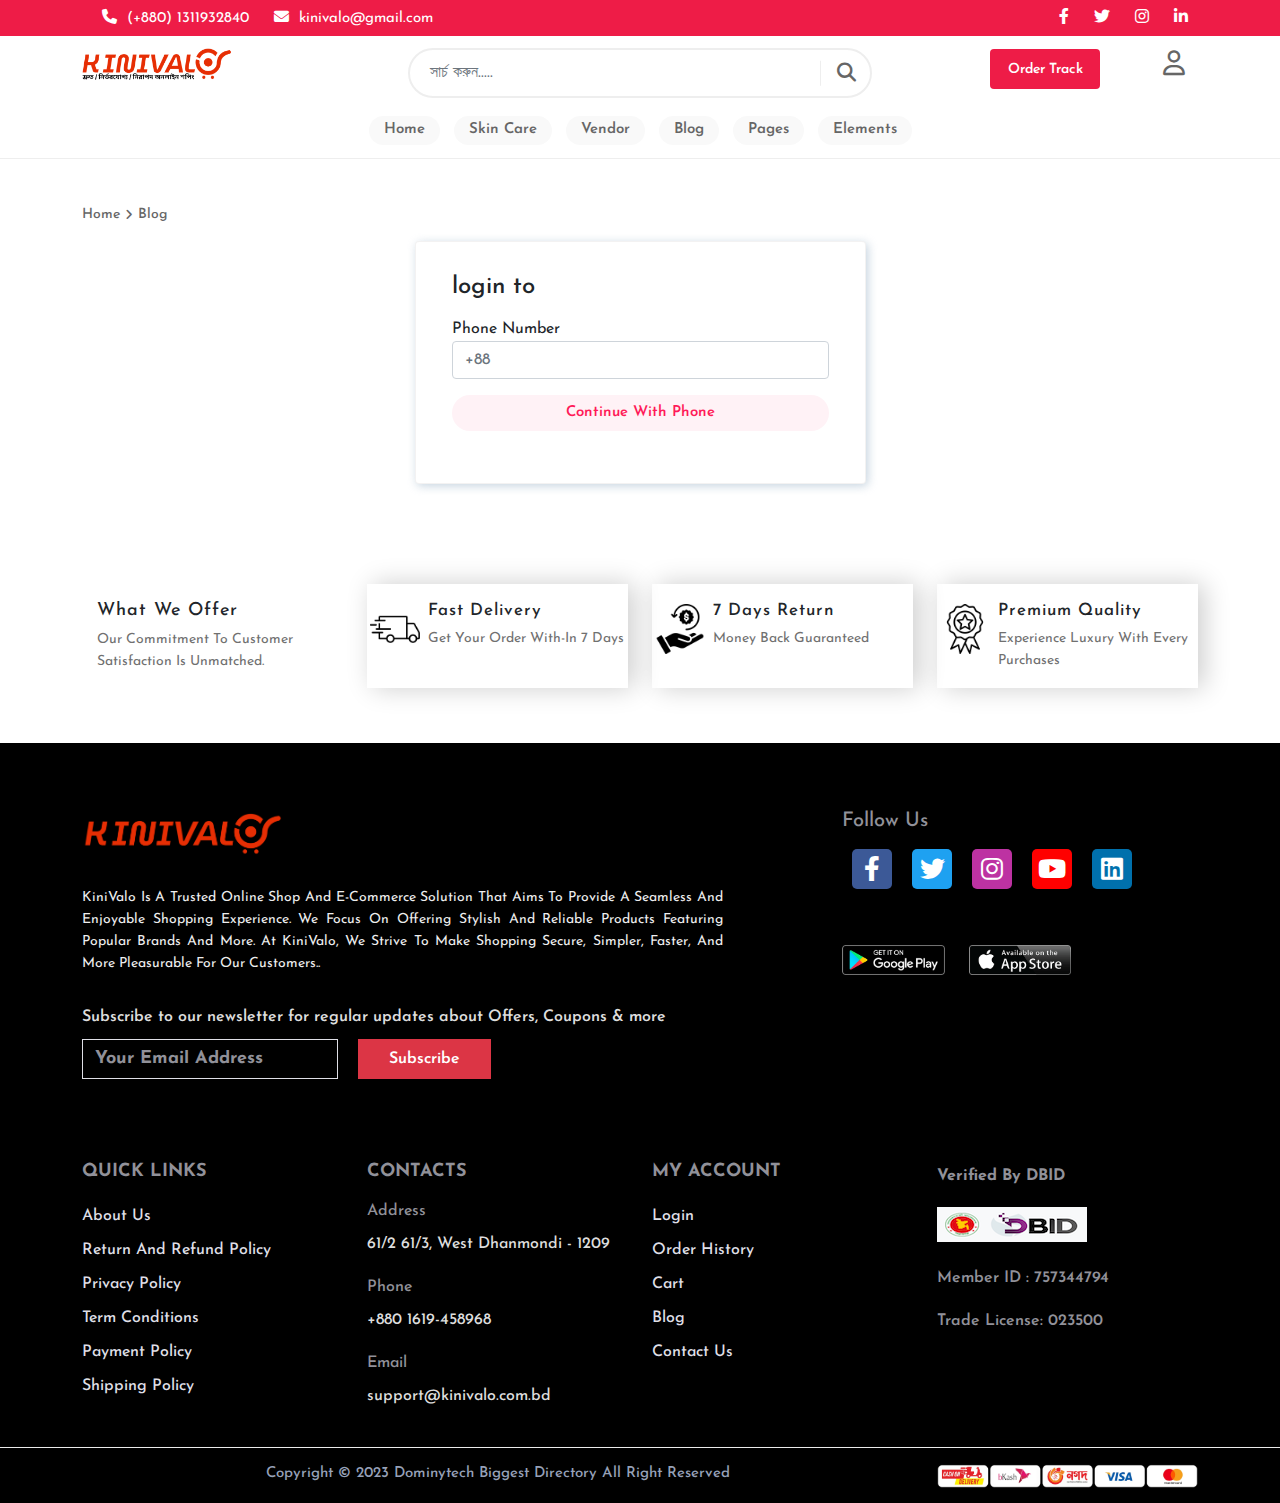
<file: login.html>
<!DOCTYPE html>
<html lang="en">

<head>
    <meta charset="UTF-8">
    <meta name="viewport" content="width=device-width, initial-scale=1.0">
    <title>Document</title>
    <link rel="preconnect" href="https://fonts.googleapis.com">
    <link rel="preconnect" href="https://fonts.gstatic.com" crossorigin>
    <link href="https://fonts.googleapis.com/css2?family=Josefin+Sans:wght@400;500;600;700&display=swap"
        rel="stylesheet">
    <link rel="stylesheet" href="css/bootstrap.min.css">
    <link rel="stylesheet" href="css/all.min.css">
    <link rel="stylesheet" href="css/slick.css">
    <link rel="stylesheet" href="css/swiper-bundle.min.css">
    <link rel="stylesheet" href="css/owl.theme.default.css">
    <link rel="stylesheet" href="css/owl.carousel.min.css">
    <link rel="stylesheet" href="css/style.css">
    <link rel="stylesheet" href="css/responsive.css">

    <!-- common css -->
    <style>
        .red_color {
            color: #ee1c47;
        }
        .bg_red {
            background: #ee1c47;
        }
        .h_color {
            color: #525252;
        }
        .p_color {
            color: #666666;
        }
        .a_hover_two:hover{
            color: #ee1c47 !important;
        }
        .a_hover:hover{
            color: #000000 !important;
        }
        .p_hover:hover {
            color: #ea2e02;
        }
        .bg_black {
            background: #000000;
        }
        .footer_bg{
            background: #eaeaea;
        }
        .cmn_btn:hover {
            background: #000000;
            color: #fff;
        }
        .df_btn:hover {
            background: #ea2e02;
            color: #fff;
        }
        .white_color {
            color: #fff;
        }
        .bg_white {
            background: #fff;
        }
        .form-control:focus {
            border: 2px solid #e62e04;
        }
        .li_hover:hover {
            color: #e62e04;
        }
        .facebook{
            background: #3c5997;
            color: #ffff;
        }
        .facebook_hover:hover{
            color: #3c5997;
            background: #ffff;
        }
        .twitter{
            background: #1ea1f1;
            color: #ffff;
        }
        .twitter_hover:hover{
            color: #1ea1f1;
            background: #fff;
        }
        .instagram{
            background: #bd32a2;
            color: #ffff;
        }
        .instagram_hover:hover{
            color: #bd32a2;
            background: #fff;
        }
        .youtube{
            background: #ff0000;
            color: #ffff;
        }
        .youtube_hover:hover{
            color: #ff0000;
            background: #fff;
        }
        .linkedinf{
            background: #0070ac;
            color: #ffff;
        }
        .linkedinf_hover:hover{
            color: #0070ac;
            background: #fff;
        }
    </style>

</head>

<body>

    
    <!-- ================================
            header part start
   ======================================  -->
   <header class="bg_red">
    <div class="container">
        <div class="row">
            <div class="col-lg-8 col-md-9 col-8">
                <div class="one">
                    <p><a href="tel:1234 567 890" class="white_color a_hover"><i class="fas fa-phone"></i>(+880) 1311932840</a>
                    </p>
                    <p><a href="mailto:gyan@gmail.com" class="white_color a_hover d-none d-md-block"><i
                      class="fas fa-envelope"></i>kinivalo@gmail.com</a></p>
                </div>
            </div>
            <div class="col-lg-4 col-md-3 col-4 text-end">
                <div class="social_icon">
                    <a class="white_color a_hover" href="#"><i class="fa-brands fa-facebook-f"></i></a>
                    <a class="white_color a_hover" href="#"><i class="fa-brands fa-twitter"></i></a>
                    <a class="white_color a_hover" href="#"><i class="fa-brands fa-instagram"></i></a>
                    <a class="white_color a_hover" href="#"><i class="fa-brands fa-linkedin-in"></i></a>
                </div>
            </div>
        </div>
    </div>
</header>


<!-- ================================
       middle header part start
=================================== -->
<section id="middle">
<div class="container">
    <div class="row">
        <div class="col-lg-3 col-6">
            <div class="header_logo">
                <img src="images/logo.png" alt="">
            </div>
        </div>
        <div class="col-lg-3 order-lg-2">
            <div class="main">
                <div class="tracking_btn">
                    <!-- Button trigger modal -->
                    <button type="button" class="btn bg_red white_color cmn_btn order_track"
                        data-bs-toggle="modal" data-bs-target="#exampleModal">
                        Order Track
                    </button>

                    <!-- Modal -->
                    <div class="modal fade" id="exampleModal" tabindex="-1" aria-labelledby="exampleModalLabel"
                        aria-hidden="true">
                        <div class="modal-dialog">
                            <div class="modal-content">
                                <div class="modal-header">
                                    <h1 class="modal-title fs-5" id="exampleModalLabel">ট্র্যাক অর্ডার রেকর্ড
                                    </h1>
                                    <button type="button" class="btn-close" data-bs-dismiss="modal"
                                        aria-label="Close"></button>
                                </div>
                                <div class="modal-body">
                                    <form action="">
                                        <div class="mb-3">
                                            <input type="text" class="form-control"
                                                placeholder="ইংরেজিতে আপনার মোবাইল নাম্বার লিখুন">
                                        </div>
                                        <div class="mb-3">
                                            <button type="button" class="btn bg_red white_color w-100">সার্চ
                                                করুন</button>
                                        </div>
                                    </form>
                                </div>
                            </div>
                        </div>
                    </div>
                </div>
                <div class="login_part">
                    <ul>
                        <button type="button" class="btn signin p_color" data-bs-toggle="modal"
                            data-bs-target="#staticBackdrop">
                            <li class="nav-item"><i class="fa-regular fa-user"></i></li>
                        </button>
                        <ul>
                            <!-- Modal -->
                            <div class="modal fade" id="staticBackdrop" data-bs-backdrop="static"
                                data-bs-keyboard="false" tabindex="-1" aria-labelledby="staticBackdropLabel"
                                aria-hidden="true">
                                <div class="modal-dialog modal-dialog-centered">
                                    <div class="modal-content">
                                        <div class="modal-header">
                                            <h5 class="modal-title" id="staticBackdropLabel">login to</h5>
                                            <button type="button" class="btn-close" data-bs-dismiss="modal"
                                                aria-label="Close"></button>
                                        </div>
                                        <div class="modal-body">
                                            <img src="images/logo.png" width="150" class="img-fluid" alt="">
                                            <form action="">
                                                <div class="mb-4">
                                                    <input type="number" class="form-control" placeholder="+88">
                                                </div>
                                                <div class="mb-3 text-center">
                                                    <button type="submit" class="btn">Continue with
                                                        phone</button>
                                                </div>
                                            </form>
                                        </div>
                                    </div>
                                </div>
                            </div>

                            <!-- <div class="card-body">
                                    <li><a href="project.html" class="p_color p_hover">My Profile</a></li>
                                    <li><a href="project.html" class="p_color p_hover">My Orders</a></li>
                                    <li><a href="project.html" class="p_color p_hover">My WishList</a></li>
                                    <li><a href="project.html" class="p_color p_hover">My Address</a></li>
                                </div> -->
                        </ul>
                        </li>
                    </ul>

                </div>
            </div>
        </div>
        <div class="col-lg-6">
            <div class="search-form">
                <input class="form-control" placeholder="সার্চ করুন.....">
                <button class=" p_color p_hover search_btn"><i class="fas fa-search"></i></button>
            </div>
        </div>
    </div>
</div>
</section>



<!-- ==============================
Navbar  part start
===================================-->

<div class="header_bottom">
    <div class="container">
        <div class="row">
            <div class="col-lg-12 m-auto">
                <nav class="navbar navbar-expand-lg d-none d-lg-block">
                    <div class="collapse navbar-collapse" id="navbarSupportedContent">
                        <ul class="navbar-nav m-auto mb-2 mb-lg-0">
                            <li class="nav-item">
                                <a class="nav-link active p_color p_hover" href="index.html">Home</a>
                            </li>
                            <li class="nav-item li1">
                                <a class="nav-link p_color p_hover" href="">Skin Care</a>
                                <ul class="bg_white">
                                    <li>
                                        <div class="row">
                                            <div class="col-lg-3">
                                                <div class="nav_head">
                                                    <div class="sub_category_title d-flex">
                                                        <img src="images/category.webp" height="30px" width="30px" alt="">
                                                        <h3>Shop Pages</h3>
                                                    </div>
                                                    <ul>
                                                        <li><a href="banside.html" class="p_color p_hover">Banner
                                                                With Sidebar</a></li>
                                                        <li><a href="boxside.html" class="p_color p_hover">Boxed
                                                                Banner</a></li>
                                                        <li><a href="fullwidthside.html"
                                                                class="p_color p_hover">Full Width Banner</a></li>
                                                        <li><a href="horizentalbanside.html"
                                                                class="p_color p_hover">Horizontal
                                                                Filter</a></li>
                                                        <li><a href="offcanvus.html" class="p_color p_hover">Off
                                                                Canvas Sidebar</a></li>
                                                        <li><a href="ajaxscrolling.html"
                                                                class="p_color p_hover">Infinite Ajax Scroll</a>
                                                        </li>
                                                        <li><a href="rightsiderbar.html"
                                                                class="p_color p_hover">Right Sidebar</a></li>
                                                        <li><a href="fullwidthside.html"
                                                                class="p_color p_hover">Full Width Sidebar</a></li>
                                                    </ul>
                                                </div>
                                            </div>
                                            <div class="col-lg-3">
                                                <div class="nav_head">
                                                    <div class="sub_category_title d-flex">
                                                        <img src="images/category.webp" height="30px" width="30px" alt="">
                                                        <h3>Shop Pages</h3>
                                                    </div>
                                                    <ul>
                                                        <li><a href="column_3.html" class="p_color p_hover">3
                                                                Columns Mode</a></li>
                                                        <li><a href="column_4.html" class="p_color p_hover">4
                                                                Columns Mode</a></li>
                                                        <li><a href="column_5.html" class="p_color p_hover">5
                                                                Columns Mode</a></li>
                                                        <li><a href="column_6.html" class="p_color p_hover">6
                                                                Columns Mode</a></li>
                                                        <li><a href="column_7.html" class="p_color p_hover">7
                                                                Columns Mode</a></li>
                                                        <li><a href="column_8.html" class="p_color p_hover">8
                                                                Columns Mode</a></li>
                                                        <li><a href="listmode.html" class="p_color p_hover">List
                                                                Mode</a></li>
                                                        <li><a href="Listmode_sidebar.html"
                                                                class="p_color p_hover">List Mode With
                                                                Sidebar</a></li>
                                                    </ul>
                                                </div>
                                            </div>
                                            <div class="col-lg-3">
                                                <div class="nav_head">
                                                    <h3>Product Pages</h3>
                                                    <ul>
                                                        <li><a href="column_3.html" class="p_color p_hover">3
                                                                Columns Mode</a></li>
                                                        <li><a href="column_4.html" class="p_color p_hover">4
                                                                Columns Mode</a></li>
                                                        <li><a href="column_5.html" class="p_color p_hover">5
                                                                Columns Mode</a></li>
                                                        <li><a href="column_6.html" class="p_color p_hover">6
                                                                Columns Mode</a></li>
                                                        <li><a href="column_7.html" class="p_color p_hover">7
                                                                Columns Mode</a></li>
                                                        <li><a href="column_8.html" class="p_color p_hover">8
                                                                Columns Mode</a></li>
                                                        <li><a href="listmode.html" class="p_color p_hover">List
                                                                Mode</a></li>
                                                        <li><a href="Listmode_sidebar.html"
                                                                class="p_color p_hover">List Mode With
                                                                Sidebar</a></li>
                                                    </ul>
                                                </div>
                                            </div>
                                            <div class="col-lg-3">
                                                <div class="nav_head">
                                                    <h3>Product Layouts</h3>
                                                    <ul>
                                                        <li><a href="column_3.html" class="p_color p_hover">3
                                                                Columns Mode</a></li>
                                                        <li><a href="column_4.html" class="p_color p_hover">4
                                                                Columns Mode</a></li>
                                                        <li><a href="column_5.html" class="p_color p_hover">5
                                                                Columns Mode</a></li>
                                                        <li><a href="column_6.html" class="p_color p_hover">6
                                                                Columns Mode</a></li>
                                                        <li><a href="column_7.html" class="p_color p_hover">7
                                                                Columns Mode</a></li>
                                                        <li><a href="column_8.html" class="p_color p_hover">8
                                                                Columns Mode</a></li>
                                                        <li><a href="listmode.html" class="p_color p_hover">List
                                                                Mode</a></li>
                                                        <li><a href="Listmode_sidebar.html"
                                                                class="p_color p_hover">List Mode With
                                                                Sidebar</a></li>
                                                    </ul>
                                                </div>
                                            </div>
                                        </div>
                                    </li>
                                </ul>
                            </li>
                            <li class="nav-item li2">
                                <a class="nav-link p_color p_hover" href="vendor.html">Vendor</a>
                                <ul class="bg_white">
                                    <li>
                                        <div class="row">
                                            <div class="col-lg-6">
                                                <div class="nav_head">
                                                    <h3>Dokan</h3>
                                                    <ul>
                                                        <li><a href="dokan_store_list.html">Store List</a></li>
                                                        <li><a href="dokan_store.html">Store</a></li>
                                                        <li><a href="account.html">Dashboard</a></li>
                                                    </ul>
                                                </div>
                                                <div class="nav_head">
                                                    <h3 class="h3">Wcfm</h3>
                                                    <ul>
                                                        <li><a href="wc_store_list.html">Store List</a></li>
                                                        <li><a href="wc_store.html">Store</a></li>
                                                        <li><a href="account.html">Dashboard</a></li>
                                                    </ul>
                                                </div>
                                            </div>
                                            <div class="col-lg-6">
                                                <div class="nav_head">
                                                    <h3>WC Marketplace</h3>
                                                    <ul>
                                                        <li><a href="dokan_store_list.html">Store List</a></li>
                                                        <li><a href="dokan_store.html">Store</a></li>
                                                        <li><a href="account.html">Dashboard</a></li>
                                                    </ul>
                                                </div>
                                                <div class="nav_head">
                                                    <h3 class="h3">WC Vendors</h3>
                                                    <ul>
                                                        <li><a href="wc_store_list.html">Store List</a></li>
                                                        <li><a href="wc_store.html">Store</a></li>
                                                        <li><a href="account.html">Dashboard</a></li>
                                                    </ul>
                                                </div>
                                            </div>
                                        </div>
                                    </li>
                                </ul>
                            </li>
                            <li class="nav-item li3">
                                <a class="nav-link p_color p_hover" href="blog.html">Blog</a>
                                <ul class="bg_white">
                                    <li>
                                        <div class="nav_head">
                                            <ul>
                                                <li><a href="classic.html">Classic</a></li>
                                                <li><a href="list.html">Listing</a></li>
                                                <li><a href="grid.html">Grid<i
                                                            class="fa-solid fa-angle-right"></i></a>
                                                    <ul>
                                                        <li><a href="grid.html">Grid 2 Columns</a></li>
                                                        <li><a href="grid.html">Grid 3 Columns</a></li>
                                                        <li><a href="grid.html">Grid 4 Columns</a></li>
                                                        <li><a href="grid.html">Grid Sidebar</a></li>
                                                    </ul>
                                                </li>
                                                <li><a href="masanry.html">Masonry<i
                                                            class="fa-solid fa-angle-right"></i></a>
                                                    <ul>
                                                        <li><a href="masanry.html">Masonry 2 Columns</a></li>
                                                        <li><a href="masanry.html">Masonry 3 Columns</a></li>
                                                        <li><a href="masanry.html">Masonry 4 Columns</a></li>
                                                        <li><a href="masanry.html">Masonry Sidebar</a></li>
                                                    </ul>
                                                </li>
                                                <li><a href="mgrid.html">Mask<i
                                                            class="fa-solid fa-angle-right"></i></a>
                                                    <ul>
                                                        <li><a href="mgrid.html">Mask Grid</a></li>
                                                        <li><a href="mgrid.html">Mask Masonry</a></li>
                                                    </ul>
                                                </li>
                                                <li><a href="spost.html">Single Post</a></li>
                                            </ul>
                                        </div>
                                    </li>
                                </ul>
                            </li>
                            <li class="nav-item li4">
                                <a class="nav-link p_color p_hover" href="#">Pages</a>
                                <ul class="bg_white">
                                    <li>
                                        <div class="nav_head">
                                            <ul>
                                                <li><a href="about.html">About Us</a></li>
                                                <li><a href="contact.html">Contact Us</a></li>
                                                <li><a href="bevendor.html">Become a Vendor</a></li>
                                                <li><a href="#">FAQs</a></li>
                                                <li><a href="error.html">Error 404</a></li>
                                                <li><a href="commingsoon.html">Coming Soon</a></li>
                                                <li><a href="whilshite.html">Wishlist</a></li>
                                                <li><a href="checkuot.html">Cart</a></li>
                                                <li><a href="checkuot.html">Checkout</a></li>
                                                <li><a href="compare.html">Compare</a></li>
                                                <li><a href="account.html">My account</a></li>
                                            </ul>
                                        </div>
                                    </li>
                                </ul>
                            </li>
                            <li class="nav-item "> <a class="nav-link p_color p_hover"
                                    href="element.html">Elements</a></li>
                        </ul>
                    </div>
                </nav>
            </div>
            <div class="moblie_nav d-block d-lg-none">
                <div class="menu_toggle">
                    <i class="fa-solid fa-bars red_color"></i>
                </div>
                <!-- <a class="aimg" href="index.html">
                    <img src="images/logo1.png" alt="logo">
                </a> -->
                <div class="nav_menu">
                    <div class="m_logo">
                        <img src="images/logo.png" alt="logo">
                    </div>
                    <div class="nv_cross">
                        <i class="fa-solid fa-xmark "></i>
                    </div>
                    <div class="main_mobile_nav">
                        <div class="mobile_head">
                            <h2 id="mbtn2">Categories</h2>
                        </div>
                        <div class="nav_mob_wrap">
                            <div class="mobile_nav_item2" id="mitem2">
                                <ul>
                                    <li><a href="#" class="p_color p_hover">Fashion</a>
                                    </li>
                                    <li><a href="garden.html" class="p_color p_hover">Home &
                                            Garden</a></li>
                                    <li><a href="electron.html" class="p_color p_hover">
                                            Electronics </a>
                                    </li>
                                    <li><a href="garden.html" class="p_color p_hover">
                                            Furniture </a>
                                    </li>
                                    <li><a href="gadget.html" class="p_color p_hover">Health
                                            & Beauty</a>
                                    </li>
                                    <li><a href="gift.html" class="p_color p_hover"> Gift
                                            Ideas</a></li>
                                    <li><a href="game.html" class="p_color p_hover">Toy &
                                            Games</a></li>
                                    <li><a href="garden.html" class="p_color p_hover">Cooking</a>
                                    </li>
                                    <li><a href="phone.html" class="p_color p_hover"> Smart
                                            Phones</a></li>
                                    <li><a href="camera.html" class="p_color p_hover">
                                            Cameras &
                                            Photo</a></li>
                                    <li><a href="accessories.html" class="p_color p_hover">
                                            Accessories</a>
                                    </li>
                                </ul>
                                <div class="main">
                                    <div class="tracking_btn">
                                        <!-- Button trigger modal -->
                                        <a href="#" class="btn bg_red white_color cmn_btn order_track">
                                            Order Track
                                        </a>
                                    </div>
                                    <div class="login_part">     
                                            <a href="login.html" class="bg_red white_color cmn_btn login_id">
                                                <i class="fa-regular fa-user"></i>
                                                My Account
                                            </a>
                                        <!-- <div class="card-body">
                                                <ul>
                                                <li><a href="project.html" class="p_color p_hover">My Profile</a></li>
                                                <li><a href="project.html" class="p_color p_hover">My Orders</a></li>
                                                <li><a href="project.html" class="p_color p_hover">My WishList</a></li>
                                                <li><a href="project.html" class="p_color p_hover">My Address</a></li>
                                                </ul>
                                        </div> -->
                                    </div>
                                </div>
                            </div>
                        </div>
                    </div>
                </div>
            </div>
        </div>
    </div>
</div>


<!-- =====================
       login Area start  
============================-->
<section id="login_section">
    <div class="container">
        <h4 class="breadcrumb p_color " style="font-size: 14px;"><a href="index.html" class="p_color p_hover">Home</a><i class="fa-solid fa-angle-right" style="margin:0px 5px; font-size: 12px;"></i>Blog</h4>
        <div class="row">
            <div class="col-lg-5 col-10 col-sm-9 col-md-8 m-auto">
                <div class="card">
                    <div class="card-body">
                        <h4>login to</h4>
                        <form action="" method="">
                            <div class="mb-3">
                                <label>Phone Number</label>
                                <input type="number" name="" class="form-control" placeholder="+88">
                            </div>
                            <div class="mb-3">
                                <button type="submit" class="btn">Continue With Phone</button>
                            </div>
                        </form>
                    </div>
                </div>
            </div>
        </div>
    </div>
</section>




<section id="serve_gutter">
    <div class="container">
        <div class="row">
            <div class="col-lg-3 col-md-6">
                <div class="serve_item_header">
                    <h5>What We Offer</h5>
                    <p>Our commitment to customer satisfaction is unmatched.</p>
                </div> 
            </div>
            <div class="col-lg-3 col-md-6">
                <div class="serve_item">
                    <div class="img">
                        <img src="images/delivery-truck.png" width="50" alt="">
                    </div>
                    <div class="content">
                        <h5>Fast Delivery</h5>
                        <p>Get your order with-in 7 days</p>
                    </div>
                </div>
            </div>
            <div class="col-lg-3 col-md-6">
                <div class="serve_item">
                    <div class="img">
                        <img src="images/money-back-guarantee.png" width="50" alt="">
                    </div>
                    <div class="content">
                        <h5>7 Days Return</h5>
                        <p>Money back guaranteed</p>
                    </div>
                </div>
            </div>
            <div class="col-lg-3 col-md-6">
                <div class="serve_item">
                    <div class="img">
                        <img src="images/premium-quality.png" width="50" alt="">
                    </div>
                    <div class="content">
                        <h5>Premium Quality</h5>
                        <p>Experience luxury with every purchases</p>
                    </div>
                </div>
            </div>
        </div>
    </div>
</section>


<!-- ==============================
        Footer Part Start
==================================-->
<section id="footer_top" class="bg_black">
    <div class="container">
        <div class="row">
            <div class="col-lg-7">
                <div class="left_side">
                    <div class="footer_logo">
                        <img src="images/footer-logo.png" style="max-width: 200px;" alt="">
                    </div>
                    <p class="footer_desp">KiniValo is a trusted online shop and e-commerce solution that aims to
                        provide a seamless and enjoyable shopping experience. We focus on offering stylish and
                        reliable products featuring popular brands and more. At KiniValo, we strive to make shopping
                        secure, simpler, faster, and more pleasurable for our customers..</p>
                        <div class="subscribtion">
                            <h5>Subscribe to our newsletter for regular updates about Offers, Coupons & more</h5>
                            <form action="">
                                <div class="mb-3 d-flex">
                                    <input type="email" name="email" class="form-control"
                                        placeholder="Your Email Address">
                                    <button type="submit" class="btn btn-danger">Subscribe</button>
                                </div>

                            </form>
                        </div>
                </div>
            </div>
            <div class="col-lg-4 ms-auto">
                <div class="right_side ">
                    <div class="follow_icon">
                        <h5>Follow Us</h5>
                        <ul>
                            <li><a href="#" class="facebook facebook_hover">
                                <i class="fab fa-facebook-f"></i>
                            </a></li>
                            <li><a href="#" class="twitter twitter_hover"><i class="fab fa-twitter"></i></a></li>
                            <li><a href="#" class="instagram instagram_hover"><i class="fab fa-instagram"> </i></a></li>
                            <li><a href="#" class="youtube youtube_hover"><i class="fab fa-youtube"></i></a></li>
                            <li><a href="#" class="linkedinf linkedinf_hover"><i class="fab fa-linkedin"> </i></a></li>
                        </ul>
                    </div>
                    <div class="row">
                        <div class="col-lg-4 col-6 col-sm-5 col-md-6">
                            <div class="img_div">
                                <a href="#"><img src="images/play.png" class="w-100 img-fluid" alt=""> </a>
                            </div>
                        </div>
                        <div class="col-lg-4 col-6 col-sm-5 col-md-6">
                            <div class="img_div">
                                <a href="#"> <img src="images/app.png" class="w-100 img-fluid" alt=""> </a>
                            </div>
                        </div>
                    </div>
                   <!-- <div class="one_two">
                    <div class="selectable_text">
                        <span>Verified by DBID</span>
                        <img src="images/Untitled.png" alt="">
                    </div>
                    <div class="valid_content">
                        <p>Member ID : 757344794</p>
                        <p>Trade License: 023500</p>
                    </div>
                   </div> -->
                </div>
            </div>
        </div>
    </div>
</section>

<section id="footer_bottom">
    <div class="color_footer bg_black">
        <div class="container">
            <div class="row">
                <div class="col-lg-3 col-6 col-sm-6 col-md-3">
                    <div class="footer_left_contetn">
                        <h5 class="quicklinks">Quick Links</h5>
                        <ul>
                            <li><a  href="about.html" class="a_hover_two">About Us</a></li>
                            <li><a href="#" class="a_hover_two">Return And Refund Policy </a></li>
                            <li><a href="#" class="a_hover_two">Privacy Policy </a></li>
                            <li><a href="#" class="a_hover_two">Term Conditions </a></li>
                            <li><a href="#" class="a_hover_two">Payment Policy </a></li>
                            <li><a href="#" class="a_hover_two">Shipping Policy </a></li>
                            
                        </ul>
                    </div>
                </div>
                <div class="col-lg-3 col-6  col-sm-6 col-md-3">
                    <div class="footer_contact">
                        <h5>contacts</h5>
                        <ul>
                            <li>
                                <span>Address</span>
                                <p>61/2 61/3, West Dhanmondi - 1209</p>
                            </li>
                            <li>
                                <span>Phone</span>
                                <p>+880 1619-458968</p>
                            </li>
                            <li>
                                <span>Email</span>
                                <p>support@kinivalo.com.bd</p>
                            </li>
                        </ul>
                    </div>
                </div>
                <div class="col-lg-3 col-6  col-sm-6 col-md-3">
                    <div class="my_account">
                        <h5>My Account</h5>
                        <ul>
                            <li><a href="login.html" class="a_hover_two">Login</a></li>
                            <li><a href="my-order.html" class="a_hover_two">Order History</a></li>
                            <li><a href="cart.html" class="a_hover_two">Cart</a></li>
                            <li><a href="blog.html" class="a_hover_two">blog</a></li>
                            <li><a href="contact.html" class="a_hover_two">Contact Us </a></li>
                        </ul>
                    </div>
                </div>
                <div class="col-lg-3 col-6  col-sm-6 col-md-3">
                    <div class="seller_zone">
                        <div class="one_two">
                            <div class="selectable_text">
                                <span>Verified by DBID</span>
                                <img src="images/Untitled.png" alt="">
                            </div>
                            <div class="valid_content">
                                <p>Member ID : 757344794</p>
                                <p>Trade License: 023500</p>
                            </div>
                           </div>
                    </div>
                </div>
            </div>
            
        </div>
    </div>
    <div class="footer_copyright bg_black">
        <div class="container">
            <div class="row">
                <div class="col-lg-9 col-sm-8 col-md-8">
                    <div class="copyright-text text-center">
                        <p class="white_color">Copyright © 2023 Dominytech Biggest Directory All Right Reserved</p>
                    </div>
                </div>
                <div class="col-lg-3 col-sm-4 col-md-4">
                    <img src="images/kinivalo-payment-getway.webp" class="w-100 img-fluid" alt="">
                </div>
            </div>
        </div>
    </div>
</section>

 <!-- ======================
    Footer Menu area
=========================-->
<footer class="d-lg-none bg_white">
    <div class="container">
        <div class="row">
            <div class="col-3">
                <div class="menu_item">
                    <a href="index.html" class="a_hover_two">
                        <i class="fa fa-home"></i>
                    </a>
                    <span>Home</span>
                </div>
            </div> 
            <div class="col-3">
                <div class="menu_item">
                    <a href="shop-page.html" class="a_hover_two">
                        <i class="fas fa-shopping-bag"></i>
                    </a>
                    <span>Shop</span>
                </div>
            </div>
            <div class="col-3">
                <div class="menu_item">
                    <a href="cart.html" class="a_hover_two">
                        <i class="fas fa-cart-arrow-down"></i>
                    </a>
                    <span>Cart</span>
                </div>
            </div>
            <div class="col-3">
                <div class="menu_item">
                    <a href="#" class="a_hover_two">
                        <i class="far fa-user"></i>
                    </a>
                    <span>My Account</span>
                </div>
            </div>
        </div>
    </div>
</footer>








    <script src="js/jquery-1.12.4.min.js"></script>
    <script src="js/bootstrap.bundle.min.js"></script>
    <script src="js/slick.min.js"></script>
    <script src="js/owl.carousel.min.js"></script>
    <script src="js/swiper-bundle.min.js"></script>
    <script src="js/script.js"></script>




</body>

</html>
</file>
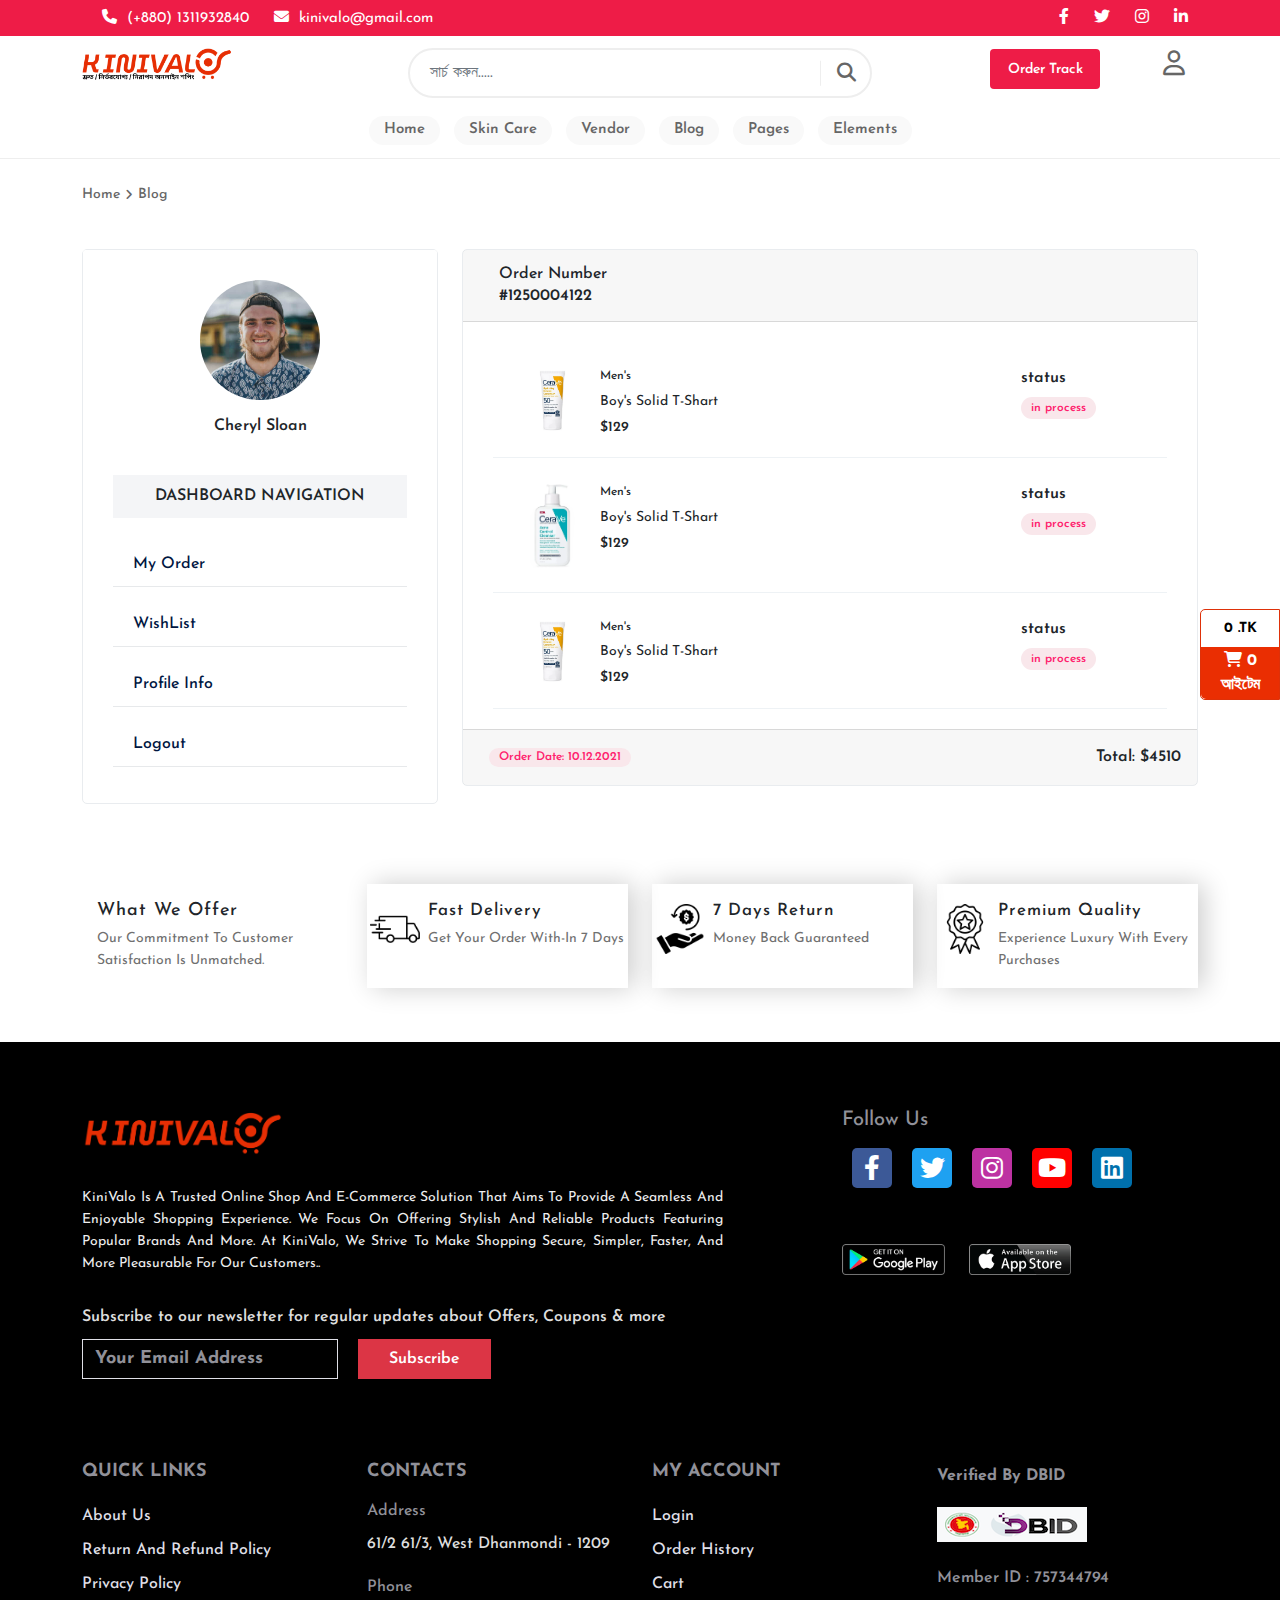
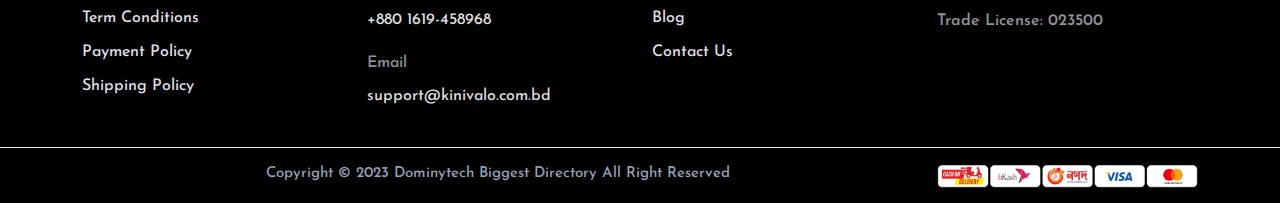
<file: my-order.html>
<!DOCTYPE html>
<html lang="en">

<head>
    <meta charset="UTF-8">
    <meta name="viewport" content="width=device-width, initial-scale=1.0">
    <title>Document</title>
    <link rel="preconnect" href="https://fonts.googleapis.com">
    <link rel="preconnect" href="https://fonts.gstatic.com" crossorigin>
    <link href="https://fonts.googleapis.com/css2?family=Josefin+Sans:wght@400;500;600;700&display=swap" rel="stylesheet">
    <link rel="stylesheet" href="css/bootstrap.min.css">
    <link rel="stylesheet" href="css/all.min.css">
    <link rel="stylesheet" href="css/slick.css">
    <link rel="stylesheet" href="css/swiper-bundle.min.css">
    <link rel="stylesheet" href="css/owl.theme.default.css">
    <link rel="stylesheet" href="css/owl.carousel.min.css">
    <link rel="stylesheet" href="css/style.css">
    <link rel="stylesheet" href="css/responsive.css">

    <!-- common css -->
    <style>
        .red_color {
            color: #ee1c47;
        }
        .bg_red {
            background: #ee1c47;
        }
        .h_color {
            color: #525252;
        }
        .p_color {
            color: #666666;
        }
        .a_hover_two:hover{
            color: #ee1c47 !important;
        }
        .a_hover:hover{
            color: #000000 !important;
        }
        .p_hover:hover {
            color: #ea2e02;
        }
        .bg_black {
            background: #000000;
        }
        .footer_bg{
            background: #eaeaea;
        }
        .cmn_btn:hover {
            background: #000000;
            color: #fff;
        }
        .df_btn:hover {
            background: #ea2e02;
            color: #fff;
        }
        .white_color {
            color: #fff;
        }
        .bg_white {
            background: #fff;
        }
        .form-control:focus {
            border: 2px solid #e62e04;
        }
        .li_hover:hover {
            color: #e62e04;
        }
        .facebook{
            background: #3c5997;
            color: #ffff;
        }
        .facebook_hover:hover{
            color: #3c5997;
            background: #ffff;
        }
        .twitter{
            background: #1ea1f1;
            color: #ffff;
        }
        .twitter_hover:hover{
            color: #1ea1f1;
            background: #fff;
        }
        .instagram{
            background: #bd32a2;
            color: #ffff;
        }
        .instagram_hover:hover{
            color: #bd32a2;
            background: #fff;
        }
        .youtube{
            background: #ff0000;
            color: #ffff;
        }
        .youtube_hover:hover{
            color: #ff0000;
            background: #fff;
        }
        .linkedinf{
            background: #0070ac;
            color: #ffff;
        }
        .linkedinf_hover:hover{
            color: #0070ac;
            background: #fff;
        }
    </style>

</head>

<body>

    <!-- ================================
            header part start
   ======================================  -->
   <header class="bg_red">
    <div class="container">
        <div class="row">
            <div class="col-lg-8 col-md-9 col-8">
                <div class="one">
                    <p><a href="tel:1234 567 890" class="white_color a_hover"><i class="fas fa-phone"></i>(+880) 1311932840</a>
                    </p>
                    <p><a href="mailto:gyan@gmail.com" class="white_color a_hover d-none d-md-block"><i
                      class="fas fa-envelope"></i>kinivalo@gmail.com</a></p>
                </div>
            </div>
            <div class="col-lg-4 col-md-3 col-4 text-end">
                <div class="social_icon">
                    <a class="white_color a_hover" href="#"><i class="fa-brands fa-facebook-f"></i></a>
                    <a class="white_color a_hover" href="#"><i class="fa-brands fa-twitter"></i></a>
                    <a class="white_color a_hover" href="#"><i class="fa-brands fa-instagram"></i></a>
                    <a class="white_color a_hover" href="#"><i class="fa-brands fa-linkedin-in"></i></a>
                </div>
            </div>
        </div>
    </div>
</header>


<!-- ================================
       middle header part start
=================================== -->
<section id="middle">
<div class="container">
    <div class="row">
        <div class="col-lg-3 col-6">
            <div class="header_logo">
                <img src="images/logo.png" alt="">
            </div>
        </div>
        <div class="col-lg-3 order-lg-2">
            <div class="main">
                <div class="tracking_btn">
                    <!-- Button trigger modal -->
                    <button type="button" class="btn bg_red white_color cmn_btn order_track"
                        data-bs-toggle="modal" data-bs-target="#exampleModal">
                        Order Track
                    </button>

                    <!-- Modal -->
                    <div class="modal fade" id="exampleModal" tabindex="-1" aria-labelledby="exampleModalLabel"
                        aria-hidden="true">
                        <div class="modal-dialog">
                            <div class="modal-content">
                                <div class="modal-header">
                                    <h1 class="modal-title fs-5" id="exampleModalLabel">ট্র্যাক অর্ডার রেকর্ড
                                    </h1>
                                    <button type="button" class="btn-close" data-bs-dismiss="modal"
                                        aria-label="Close"></button>
                                </div>
                                <div class="modal-body">
                                    <form action="">
                                        <div class="mb-3">
                                            <input type="text" class="form-control"
                                                placeholder="ইংরেজিতে আপনার মোবাইল নাম্বার লিখুন">
                                        </div>
                                        <div class="mb-3">
                                            <button type="button" class="btn bg_red white_color w-100">সার্চ
                                                করুন</button>
                                        </div>
                                    </form>
                                </div>
                            </div>
                        </div>
                    </div>
                </div>
                <div class="login_part">
                    <ul>
                        <button type="button" class="btn signin p_color" data-bs-toggle="modal"
                            data-bs-target="#staticBackdrop">
                            <li class="nav-item"><i class="fa-regular fa-user"></i></li>
                        </button>
                        <ul>
                            <!-- Modal -->
                            <div class="modal fade" id="staticBackdrop" data-bs-backdrop="static"
                                data-bs-keyboard="false" tabindex="-1" aria-labelledby="staticBackdropLabel"
                                aria-hidden="true">
                                <div class="modal-dialog modal-dialog-centered">
                                    <div class="modal-content">
                                        <div class="modal-header">
                                            <h5 class="modal-title" id="staticBackdropLabel">login to</h5>
                                            <button type="button" class="btn-close" data-bs-dismiss="modal"
                                                aria-label="Close"></button>
                                        </div>
                                        <div class="modal-body">
                                            <img src="images/logo.png" width="150" class="img-fluid" alt="">
                                            <form action="">
                                                <div class="mb-4">
                                                    <input type="number" class="form-control" placeholder="+88">
                                                </div>
                                                <div class="mb-3 text-center">
                                                    <button type="submit" class="btn">Continue with
                                                        phone</button>
                                                </div>
                                            </form>
                                        </div>
                                    </div>
                                </div>
                            </div>

                            <!-- <div class="card-body">
                                    <li><a href="project.html" class="p_color p_hover">My Profile</a></li>
                                    <li><a href="project.html" class="p_color p_hover">My Orders</a></li>
                                    <li><a href="project.html" class="p_color p_hover">My WishList</a></li>
                                    <li><a href="project.html" class="p_color p_hover">My Address</a></li>
                                </div> -->
                        </ul>
                        </li>
                    </ul>

                </div>
            </div>
        </div>
        <div class="col-lg-6">
            <div class="search-form">
                <input class="form-control" placeholder="সার্চ করুন.....">
                <button class=" p_color p_hover search_btn"><i class="fas fa-search"></i></button>
            </div>
        </div>
    </div>
</div>
</section>



<!-- ==============================
Navbar  part start
===================================-->

<div class="header_bottom">
    <div class="container">
        <div class="row">
            <div class="col-lg-12 m-auto">
                <nav class="navbar navbar-expand-lg d-none d-lg-block">
                    <div class="collapse navbar-collapse" id="navbarSupportedContent">
                        <ul class="navbar-nav m-auto mb-2 mb-lg-0">
                            <li class="nav-item">
                                <a class="nav-link active p_color p_hover" href="index.html">Home</a>
                            </li>
                            <li class="nav-item li1">
                                <a class="nav-link p_color p_hover" href="">Skin Care</a>
                                <ul class="bg_white">
                                    <li>
                                        <div class="row">
                                            <div class="col-lg-3">
                                                <div class="nav_head">
                                                    <div class="sub_category_title d-flex">
                                                        <img src="images/category.webp" height="30px" width="30px" alt="">
                                                        <h3>Shop Pages</h3>
                                                    </div>
                                                    <ul>
                                                        <li><a href="banside.html" class="p_color p_hover">Banner
                                                                With Sidebar</a></li>
                                                        <li><a href="boxside.html" class="p_color p_hover">Boxed
                                                                Banner</a></li>
                                                        <li><a href="fullwidthside.html"
                                                                class="p_color p_hover">Full Width Banner</a></li>
                                                        <li><a href="horizentalbanside.html"
                                                                class="p_color p_hover">Horizontal
                                                                Filter</a></li>
                                                        <li><a href="offcanvus.html" class="p_color p_hover">Off
                                                                Canvas Sidebar</a></li>
                                                        <li><a href="ajaxscrolling.html"
                                                                class="p_color p_hover">Infinite Ajax Scroll</a>
                                                        </li>
                                                        <li><a href="rightsiderbar.html"
                                                                class="p_color p_hover">Right Sidebar</a></li>
                                                        <li><a href="fullwidthside.html"
                                                                class="p_color p_hover">Full Width Sidebar</a></li>
                                                    </ul>
                                                </div>
                                            </div>
                                            <div class="col-lg-3">
                                                <div class="nav_head">
                                                    <div class="sub_category_title d-flex">
                                                        <img src="images/category.webp" height="30px" width="30px" alt="">
                                                        <h3>Shop Pages</h3>
                                                    </div>
                                                    <ul>
                                                        <li><a href="column_3.html" class="p_color p_hover">3
                                                                Columns Mode</a></li>
                                                        <li><a href="column_4.html" class="p_color p_hover">4
                                                                Columns Mode</a></li>
                                                        <li><a href="column_5.html" class="p_color p_hover">5
                                                                Columns Mode</a></li>
                                                        <li><a href="column_6.html" class="p_color p_hover">6
                                                                Columns Mode</a></li>
                                                        <li><a href="column_7.html" class="p_color p_hover">7
                                                                Columns Mode</a></li>
                                                        <li><a href="column_8.html" class="p_color p_hover">8
                                                                Columns Mode</a></li>
                                                        <li><a href="listmode.html" class="p_color p_hover">List
                                                                Mode</a></li>
                                                        <li><a href="Listmode_sidebar.html"
                                                                class="p_color p_hover">List Mode With
                                                                Sidebar</a></li>
                                                    </ul>
                                                </div>
                                            </div>
                                            <div class="col-lg-3">
                                                <div class="nav_head">
                                                    <h3>Product Pages</h3>
                                                    <ul>
                                                        <li><a href="column_3.html" class="p_color p_hover">3
                                                                Columns Mode</a></li>
                                                        <li><a href="column_4.html" class="p_color p_hover">4
                                                                Columns Mode</a></li>
                                                        <li><a href="column_5.html" class="p_color p_hover">5
                                                                Columns Mode</a></li>
                                                        <li><a href="column_6.html" class="p_color p_hover">6
                                                                Columns Mode</a></li>
                                                        <li><a href="column_7.html" class="p_color p_hover">7
                                                                Columns Mode</a></li>
                                                        <li><a href="column_8.html" class="p_color p_hover">8
                                                                Columns Mode</a></li>
                                                        <li><a href="listmode.html" class="p_color p_hover">List
                                                                Mode</a></li>
                                                        <li><a href="Listmode_sidebar.html"
                                                                class="p_color p_hover">List Mode With
                                                                Sidebar</a></li>
                                                    </ul>
                                                </div>
                                            </div>
                                            <div class="col-lg-3">
                                                <div class="nav_head">
                                                    <h3>Product Layouts</h3>
                                                    <ul>
                                                        <li><a href="column_3.html" class="p_color p_hover">3
                                                                Columns Mode</a></li>
                                                        <li><a href="column_4.html" class="p_color p_hover">4
                                                                Columns Mode</a></li>
                                                        <li><a href="column_5.html" class="p_color p_hover">5
                                                                Columns Mode</a></li>
                                                        <li><a href="column_6.html" class="p_color p_hover">6
                                                                Columns Mode</a></li>
                                                        <li><a href="column_7.html" class="p_color p_hover">7
                                                                Columns Mode</a></li>
                                                        <li><a href="column_8.html" class="p_color p_hover">8
                                                                Columns Mode</a></li>
                                                        <li><a href="listmode.html" class="p_color p_hover">List
                                                                Mode</a></li>
                                                        <li><a href="Listmode_sidebar.html"
                                                                class="p_color p_hover">List Mode With
                                                                Sidebar</a></li>
                                                    </ul>
                                                </div>
                                            </div>
                                        </div>
                                    </li>
                                </ul>
                            </li>
                            <li class="nav-item li2">
                                <a class="nav-link p_color p_hover" href="vendor.html">Vendor</a>
                                <ul class="bg_white">
                                    <li>
                                        <div class="row">
                                            <div class="col-lg-6">
                                                <div class="nav_head">
                                                    <h3>Dokan</h3>
                                                    <ul>
                                                        <li><a href="dokan_store_list.html">Store List</a></li>
                                                        <li><a href="dokan_store.html">Store</a></li>
                                                        <li><a href="account.html">Dashboard</a></li>
                                                    </ul>
                                                </div>
                                                <div class="nav_head">
                                                    <h3 class="h3">Wcfm</h3>
                                                    <ul>
                                                        <li><a href="wc_store_list.html">Store List</a></li>
                                                        <li><a href="wc_store.html">Store</a></li>
                                                        <li><a href="account.html">Dashboard</a></li>
                                                    </ul>
                                                </div>
                                            </div>
                                            <div class="col-lg-6">
                                                <div class="nav_head">
                                                    <h3>WC Marketplace</h3>
                                                    <ul>
                                                        <li><a href="dokan_store_list.html">Store List</a></li>
                                                        <li><a href="dokan_store.html">Store</a></li>
                                                        <li><a href="account.html">Dashboard</a></li>
                                                    </ul>
                                                </div>
                                                <div class="nav_head">
                                                    <h3 class="h3">WC Vendors</h3>
                                                    <ul>
                                                        <li><a href="wc_store_list.html">Store List</a></li>
                                                        <li><a href="wc_store.html">Store</a></li>
                                                        <li><a href="account.html">Dashboard</a></li>
                                                    </ul>
                                                </div>
                                            </div>
                                        </div>
                                    </li>
                                </ul>
                            </li>
                            <li class="nav-item li3">
                                <a class="nav-link p_color p_hover" href="blog.html">Blog</a>
                                <ul class="bg_white">
                                    <li>
                                        <div class="nav_head">
                                            <ul>
                                                <li><a href="classic.html">Classic</a></li>
                                                <li><a href="list.html">Listing</a></li>
                                                <li><a href="grid.html">Grid<i
                                                            class="fa-solid fa-angle-right"></i></a>
                                                    <ul>
                                                        <li><a href="grid.html">Grid 2 Columns</a></li>
                                                        <li><a href="grid.html">Grid 3 Columns</a></li>
                                                        <li><a href="grid.html">Grid 4 Columns</a></li>
                                                        <li><a href="grid.html">Grid Sidebar</a></li>
                                                    </ul>
                                                </li>
                                                <li><a href="masanry.html">Masonry<i
                                                            class="fa-solid fa-angle-right"></i></a>
                                                    <ul>
                                                        <li><a href="masanry.html">Masonry 2 Columns</a></li>
                                                        <li><a href="masanry.html">Masonry 3 Columns</a></li>
                                                        <li><a href="masanry.html">Masonry 4 Columns</a></li>
                                                        <li><a href="masanry.html">Masonry Sidebar</a></li>
                                                    </ul>
                                                </li>
                                                <li><a href="mgrid.html">Mask<i
                                                            class="fa-solid fa-angle-right"></i></a>
                                                    <ul>
                                                        <li><a href="mgrid.html">Mask Grid</a></li>
                                                        <li><a href="mgrid.html">Mask Masonry</a></li>
                                                    </ul>
                                                </li>
                                                <li><a href="spost.html">Single Post</a></li>
                                            </ul>
                                        </div>
                                    </li>
                                </ul>
                            </li>
                            <li class="nav-item li4">
                                <a class="nav-link p_color p_hover" href="#">Pages</a>
                                <ul class="bg_white">
                                    <li>
                                        <div class="nav_head">
                                            <ul>
                                                <li><a href="about.html">About Us</a></li>
                                                <li><a href="contact.html">Contact Us</a></li>
                                                <li><a href="bevendor.html">Become a Vendor</a></li>
                                                <li><a href="#">FAQs</a></li>
                                                <li><a href="error.html">Error 404</a></li>
                                                <li><a href="commingsoon.html">Coming Soon</a></li>
                                                <li><a href="whilshite.html">Wishlist</a></li>
                                                <li><a href="checkuot.html">Cart</a></li>
                                                <li><a href="checkuot.html">Checkout</a></li>
                                                <li><a href="compare.html">Compare</a></li>
                                                <li><a href="account.html">My account</a></li>
                                            </ul>
                                        </div>
                                    </li>
                                </ul>
                            </li>
                            <li class="nav-item "> <a class="nav-link p_color p_hover"
                                    href="element.html">Elements</a></li>
                        </ul>
                    </div>
                </nav>
            </div>
            <div class="moblie_nav d-block d-lg-none">
                <div class="menu_toggle">
                    <i class="fa-solid fa-bars red_color"></i>
                </div>
                <!-- <a class="aimg" href="index.html">
                    <img src="images/logo1.png" alt="logo">
                </a> -->
                <div class="nav_menu">
                    <div class="m_logo">
                        <img src="images/logo.png" alt="logo">
                    </div>
                    <div class="nv_cross">
                        <i class="fa-solid fa-xmark "></i>
                    </div>
                    <div class="main_mobile_nav">
                        <div class="mobile_head">
                            <h2 id="mbtn2">Categories</h2>
                        </div>
                        <div class="nav_mob_wrap">
                            <div class="mobile_nav_item2" id="mitem2">
                                <ul>
                                    <li><a href="#" class="p_color p_hover">Fashion</a>
                                    </li>
                                    <li><a href="garden.html" class="p_color p_hover">Home &
                                            Garden</a></li>
                                    <li><a href="electron.html" class="p_color p_hover">
                                            Electronics </a>
                                    </li>
                                    <li><a href="garden.html" class="p_color p_hover">
                                            Furniture </a>
                                    </li>
                                    <li><a href="gadget.html" class="p_color p_hover">Health
                                            & Beauty</a>
                                    </li>
                                    <li><a href="gift.html" class="p_color p_hover"> Gift
                                            Ideas</a></li>
                                    <li><a href="game.html" class="p_color p_hover">Toy &
                                            Games</a></li>
                                    <li><a href="garden.html" class="p_color p_hover">Cooking</a>
                                    </li>
                                    <li><a href="phone.html" class="p_color p_hover"> Smart
                                            Phones</a></li>
                                    <li><a href="camera.html" class="p_color p_hover">
                                            Cameras &
                                            Photo</a></li>
                                    <li><a href="accessories.html" class="p_color p_hover">
                                            Accessories</a>
                                    </li>
                                </ul>
                                <div class="main">
                                    <div class="tracking_btn">
                                        <!-- Button trigger modal -->
                                        <a href="#" class="btn bg_red white_color cmn_btn order_track">
                                            Order Track
                                        </a>
                                    </div>
                                    <div class="login_part">     
                                            <a href="login.html" class="bg_red white_color cmn_btn login_id">
                                                <i class="fa-regular fa-user"></i>
                                                My Account
                                            </a>
                                        <!-- <div class="card-body">
                                                <ul>
                                                <li><a href="project.html" class="p_color p_hover">My Profile</a></li>
                                                <li><a href="project.html" class="p_color p_hover">My Orders</a></li>
                                                <li><a href="project.html" class="p_color p_hover">My WishList</a></li>
                                                <li><a href="project.html" class="p_color p_hover">My Address</a></li>
                                                </ul>
                                        </div> -->
                                    </div>
                                </div>
                            </div>
                        </div>
                    </div>
                </div>
            </div>
        </div>
    </div>
</div>

    
<!-- ====================================
       Profile inof 
=======================================-->
    <section id="profile_info">
        <div class="container">
            <h4 class="breadcrumb p_color " style="font-size: 14px;"><a href="index.html" class="p_color p_hover">Home</a><i class="fa-solid fa-angle-right" style="margin:0px 5px; font-size: 12px;"></i>Blog</h4>
            <div class="row mt-5">
                <div class="col-lg-4">
                    <div class="customer_profile">
                        <div class="card">
                            <div class="card-header">
                                <img width="120" height="120" style="border-radius: 50%" src="images/customer-1.jpg">
                                <h4 class="customer_name">Cheryl Sloan</h4>
                            </div>
                            <div class="card-body">
                                <div class="dashboard_author">
                                    <h4>DASHBOARD NAVIGATION</h4>
                                </div>
                                <div class="mt-4">
                                    <ul>
                                        <li><a href="my-order.html">My Order</a></li>
                                        <li><a href="#">WishList</a></li>
                                        <li><a href="profile-info.html">Profile Info</a></li>
                                        <li><a href="#">Logout</a></li>
                                    </ul>
                                </div>
                            </div>
                        </div>
                    </div>
                </div>
                <div class="col-lg-8">
                    <!-- Single Order List -->
                    <div class="order_list">
                        <div class="card">
                            <div class="card-header">
                                <div class="order_num">
                                    <p>Order Number</p>
                                    <h6>#1250004122</h6>
                                </div>
                            </div>
                            <div class="card-body">
                                <div class="row br-bottom">
                                    <div class="col-lg-9 col-8 col-sm-8 col-md-9">
                                        <div class="cart_single">
                                            <div class="product_thumb">
                                                <img src="images/product-04.webp" class="img-fluid rounded" width="75" alt="">
                                            </div>
                                            <div class="cart_single_caption">
                                                <p class="cat_product">Men's</p>
                                                <h4>Boy's Solid T-Shart</h4>
                                                <h5>$129</h5>

                                            </div>
                                        </div>
                                    </div>
                                    <div class="col-lg-3 col-4 col-sm-4 col-md-3">
                                        <div class="order_status">
                                            <h6>status</h6>
                                            <p class="delv_status">in process</p>
                                        </div>
                                    </div>
                                </div>
                                <div class="row br-bottom">
                                    <div class="col-lg-9 col-8 col-sm-8 col-md-9">
                                        <div class="cart_single">
                                            <div class="product_thumb">
                                                <img src="images/product-03.webp" class="img-fluid rounded" width="75" alt="">
                                            </div>
                                            <div class="cart_single_caption">
                                                <p class="cat_product">Men's</p>
                                                <h4>Boy's Solid T-Shart</h4>
                                                <h5>$129</h5>

                                            </div>
                                        </div>
                                        
                                    </div>
                                    <div class="col-lg-3 col-4 col-sm-4 col-md-3">
                                        <div class="order_status">
                                            <h6>status</h6>
                                            <p class="delv_status">in process</p>
                                        </div>
                                    </div>
                                </div> 
                                <div class="row br-bottom">
                                    <div class="col-lg-9 col-8 col-sm-8 col-md-9">
                                        <div class="cart_single">
                                            <div class="product_thumb">
                                                <img src="images/product-04.webp" class="img-fluid rounded" width="75" alt="">
                                            </div>
                                            <div class="cart_single_caption">
                                                <p class="cat_product">Men's</p>
                                                <h4>Boy's Solid T-Shart</h4>
                                                <h5>$129</h5>

                                            </div>
                                        </div>
                                        
                                    </div>
                                    <div class="col-lg-3 col-4 col-sm-4 col-md-3">
                                        <div class="order_status">
                                            <h6>status</h6>
                                            <p class="delv_status">in process</p>
                                        </div>
                                    </div>
                                </div>
                            </div>
                            <div class="card-footer d-flex align-items-center justify-content-between">
                                <p>Order Date: 10.12.2021</p>
                                <h5>Total: $4510</h5>
                            </div>
                        </div>
                    </div>
                </div>
            </div>
        </div>
        </div>
        </div>
    </section>


<!--------Footer Content -------->


<section id="serve_gutter">
    <div class="container">
        <div class="row">
            <div class="col-lg-3 col-md-6">
                <div class="serve_item_header">
                    <h5>What We Offer</h5>
                    <p>Our commitment to customer satisfaction is unmatched.</p>
                </div> 
            </div>
            <div class="col-lg-3 col-md-6">
                <div class="serve_item">
                    <div class="img">
                        <img src="images/delivery-truck.png" width="50" alt="">
                    </div>
                    <div class="content">
                        <h5>Fast Delivery</h5>
                        <p>Get your order with-in 7 days</p>
                    </div>
                </div>
            </div>
            <div class="col-lg-3 col-md-6">
                <div class="serve_item">
                    <div class="img">
                        <img src="images/money-back-guarantee.png" width="50" alt="">
                    </div>
                    <div class="content">
                        <h5>7 Days Return</h5>
                        <p>Money back guaranteed</p>
                    </div>
                </div>
            </div>
            <div class="col-lg-3 col-md-6">
                <div class="serve_item">
                    <div class="img">
                        <img src="images/premium-quality.png" width="50" alt="">
                    </div>
                    <div class="content">
                        <h5>Premium Quality</h5>
                        <p>Experience luxury with every purchases</p>
                    </div>
                </div>
            </div>
        </div>
    </div>
</section>


<!-- ==============================
        Footer Part Start
==================================-->

<section id="footer_top" class="bg_black">
    <div class="container">
        <div class="row">
            <div class="col-lg-7">
                <div class="left_side">
                    <div class="footer_logo">
                        <img src="images/footer-logo.png" style="max-width: 200px;" alt="">
                    </div>
                    <p class="footer_desp">KiniValo is a trusted online shop and e-commerce solution that aims to
                        provide a seamless and enjoyable shopping experience. We focus on offering stylish and
                        reliable products featuring popular brands and more. At KiniValo, we strive to make shopping
                        secure, simpler, faster, and more pleasurable for our customers..</p>
                        <div class="subscribtion">
                            <h5>Subscribe to our newsletter for regular updates about Offers, Coupons & more</h5>
                            <form action="">
                                <div class="mb-3 d-flex">
                                    <input type="email" name="email" class="form-control"
                                        placeholder="Your Email Address">
                                    <button type="submit" class="btn btn-danger">Subscribe</button>
                                </div>

                            </form>
                        </div>
                </div>
            </div>
            <div class="col-lg-4 ms-auto">
                <div class="right_side ">
                    <div class="follow_icon">
                        <h5>Follow Us</h5>
                        <ul>
                            <li><a href="#" class="facebook facebook_hover">
                                <i class="fab fa-facebook-f"></i>
                            </a></li>
                            <li><a href="#" class="twitter twitter_hover"><i class="fab fa-twitter"></i></a></li>
                            <li><a href="#" class="instagram instagram_hover"><i class="fab fa-instagram"> </i></a></li>
                            <li><a href="#" class="youtube youtube_hover"><i class="fab fa-youtube"></i></a></li>
                            <li><a href="#" class="linkedinf linkedinf_hover"><i class="fab fa-linkedin"> </i></a></li>
                        </ul>
                    </div>
                    <div class="row">
                        <div class="col-lg-4 col-6 col-sm-5 col-md-6">
                            <div class="img_div">
                                <a href="#"><img src="images/play.png" class="w-100 img-fluid" alt=""> </a>
                            </div>
                        </div>
                        <div class="col-lg-4 col-6 col-sm-5 col-md-6">
                            <div class="img_div">
                                <a href="#"> <img src="images/app.png" class="w-100 img-fluid" alt=""> </a>
                            </div>
                        </div>
                    </div>
                   <!-- <div class="one_two">
                    <div class="selectable_text">
                        <span>Verified by DBID</span>
                        <img src="images/Untitled.png" alt="">
                    </div>
                    <div class="valid_content">
                        <p>Member ID : 757344794</p>
                        <p>Trade License: 023500</p>
                    </div>
                   </div> -->
                </div>
            </div>
        </div>
    </div>
</section>

<section id="footer_bottom">
    <div class="color_footer bg_black">
        <div class="container">
            <div class="row">
                <div class="col-lg-3 col-6 col-sm-6 col-md-3">
                    <div class="footer_left_contetn">
                        <h5 class="quicklinks">Quick Links</h5>
                        <ul>
                            <li><a  href="about.html" class="a_hover_two">About Us</a></li>
                            <li><a href="#" class="a_hover_two">Return And Refund Policy </a></li>
                            <li><a href="#" class="a_hover_two">Privacy Policy </a></li>
                            <li><a href="#" class="a_hover_two">Term Conditions </a></li>
                            <li><a href="#" class="a_hover_two">Payment Policy </a></li>
                            <li><a href="#" class="a_hover_two">Shipping Policy </a></li>
                            
                        </ul>
                    </div>
                </div>
                <div class="col-lg-3 col-6  col-sm-6 col-md-3">
                    <div class="footer_contact">
                        <h5>contacts</h5>
                        <ul>
                            <li>
                                <span>Address</span>
                                <p>61/2 61/3, West Dhanmondi - 1209</p>
                            </li>
                            <li>
                                <span>Phone</span>
                                <p>+880 1619-458968</p>
                            </li>
                            <li>
                                <span>Email</span>
                                <p>support@kinivalo.com.bd</p>
                            </li>
                        </ul>
                    </div>
                </div>
                <div class="col-lg-3 col-6  col-sm-6 col-md-3">
                    <div class="my_account">
                        <h5>My Account</h5>
                        <ul>
                            <li><a href="login.html" class="a_hover_two">Login</a></li>
                            <li><a href="my-order.html" class="a_hover_two">Order History</a></li>
                            <li><a href="cart.html" class="a_hover_two">Cart</a></li>
                            <li><a href="blog.html" class="a_hover_two">blog</a></li>
                            <li><a href="contact.html" class="a_hover_two">Contact Us </a></li>
                        </ul>
                    </div>
                </div>
                <div class="col-lg-3 col-6  col-sm-6 col-md-3">
                    <div class="seller_zone">
                        <div class="one_two">
                            <div class="selectable_text">
                                <span>Verified by DBID</span>
                                <img src="images/Untitled.png" alt="">
                            </div>
                            <div class="valid_content">
                                <p>Member ID : 757344794</p>
                                <p>Trade License: 023500</p>
                            </div>
                           </div>
                    </div>
                </div>
            </div>
            
        </div>
    </div>
    <div class="footer_copyright bg_black">
        <div class="container">
            <div class="row">
                <div class="col-lg-9 col-sm-8 col-md-8">
                    <div class="copyright-text text-center">
                        <p class="white_color">Copyright © 2023 Dominytech Biggest Directory All Right Reserved</p>
                    </div>
                </div>
                <div class="col-lg-3 col-sm-4 col-md-4">
                    <img src="images/kinivalo-payment-getway.webp" class="w-100 img-fluid" alt="">
                </div>
            </div>
        </div>
    </div>
</section>

 <!-- ======================
    Footer Menu area
=========================-->
<footer class="d-lg-none bg_white">
    <div class="container">
        <div class="row">
            <div class="col-3">
                <div class="menu_item">
                    <a href="index.html" class="a_hover_two">
                        <i class="fa fa-home"></i>
                    </a>
                    <span>Home</span>
                </div>
            </div> 
            <div class="col-3">
                <div class="menu_item">
                    <a href="shop-page.html" class="a_hover_two">
                        <i class="fas fa-shopping-bag"></i>
                    </a>
                    <span>Shop</span>
                </div>
            </div>
            <div class="col-3">
                <div class="menu_item">
                    <a href="cart.html" class="a_hover_two">
                        <i class="fas fa-cart-arrow-down"></i>
                    </a>
                    <span>Cart</span>
                </div>
            </div>
            <div class="col-3">
                <div class="menu_item">
                    <a href="#" class="a_hover_two">
                        <i class="far fa-user"></i>
                    </a>
                    <span>My Account</span>
                </div>
            </div>
        </div>
    </div>
</footer>




<button class="cart_box d-none d-lg-block" type="button" data-bs-toggle="offcanvas" data-bs-target="#offcanvasRight"
    aria-controls="offcanvasRight">
    <div class="">
        <span class="total_amount">0 .TK</span>
        <div class="cart_footer">
            <i class="fa fa-shopping-cart " title="My Cart"> </i>
            <span id="totalCartItems2">0 আইটেম</span>
        </div>
    </div>
</button>
<div class="offcanvas offcanvas-end" tabindex="-1" id="offcanvasRight" aria-labelledby="offcanvasRightLabel">
    <div class="offcanvas-header cart_header_cls">
        <h5 class="offcanvas-title" id="offcanvasRightLabel">Products List</h5>
        <button type="button" class="btn-close bg_black df_btn" data-bs-dismiss="offcanvas" aria-label="Close"><i
                class="fa-solid fa-xmark white_color"></i></button>
    </div>
    <div class="offcanvas-body">
        <div class="cart_content">
            <div class="cart_img">
                <img src="images/product-02.webp" width="50" alt="">
            </div>
            <div class="text">
                <h5 class="product_title">Women Striped Shirt Dress</h5>
                <a href="#" class="close_slide gray close_btn p_color p_hover"><i class="fa-solid fa-xmark"></i></a>
                <div class="size_colr">
                    <span class="size">36</span>
                    <span class="color">Red</span>
                </div>
                <span class="cart_price">৳ 1385</span>
                <select class="mb-2 custom-select ">
                    <option value="1" selected="">1</option>
                    <option value="2">2</option>
                    <option value="3">3</option>
                    <option value="4">4</option>
                    <option value="5">5</option>
                </select>
            </div>

        </div>
        <div class="cart_content">
            <div class="cart_img">
                <img src="images/product-04.webp" width="50" alt="">
            </div>
            <div class="text">
                <h5 class="product_title">Women Striped Shirt Dress</h5>
                <a href="#" class="close_slide gray close_btn p_color p_hover"><i class="fa-solid fa-xmark"></i></a>
                <div class="size_colr">
                    <span class="size">36</span>
                    <span class="color">Red</span>
                </div>
                <span class="cart_price">৳ 1385</span>
                <select class="mb-2 custom-select ">
                    <option value="1" selected="">1</option>
                    <option value="2">2</option>
                    <option value="3">3</option>
                    <option value="4">4</option>
                    <option value="5">5</option>
                </select>
            </div>

        </div>
        <div class="cart_content">
            <div class="cart_img">
                <img src="images/product-03.webp" width="50" alt="">
            </div>
            <div class="text">
                <h5 class="product_title">Women Striped Shirt Dress</h5>
                <a href="#" class="close_slide gray close_btn p_color p_hover"><i class="fa-solid fa-xmark"></i></a>
                <div class="size_colr">
                    <span class="size">36</span>
                    <span class="color">Red</span>
                </div>
                <span class="cart_price">৳ 1385</span>
                <select class="mb-2 custom-select ">
                    <option value="1" selected="">1</option>
                    <option value="2">2</option>
                    <option value="3">3</option>
                    <option value="4">4</option>
                    <option value="5">5</option>
                </select>
            </div>

        </div>
    </div>
    <div class="offcanvas-footer">
        <div class="cart_sub_total">
            <div class="sub">subtotal</div>
            <div class="sub_price">৳ 4185</div>
        </div>
        <div class="card_btn text-center">
            <a href="check-out.html" class="btn df_btn w-80">Proceed to Checkout</a>
        </div>
    </div>
</div>





    <script src="js/jquery-1.12.4.min.js"></script>
    <script src="js/bootstrap.bundle.min.js"></script>
    <script src="js/slick.min.js"></script>
    <script src="js/owl.carousel.min.js"></script>
    <script src="js/swiper-bundle.min.js"></script>
    <script src="js/script.js"></script>


</body>

</html>
</file>
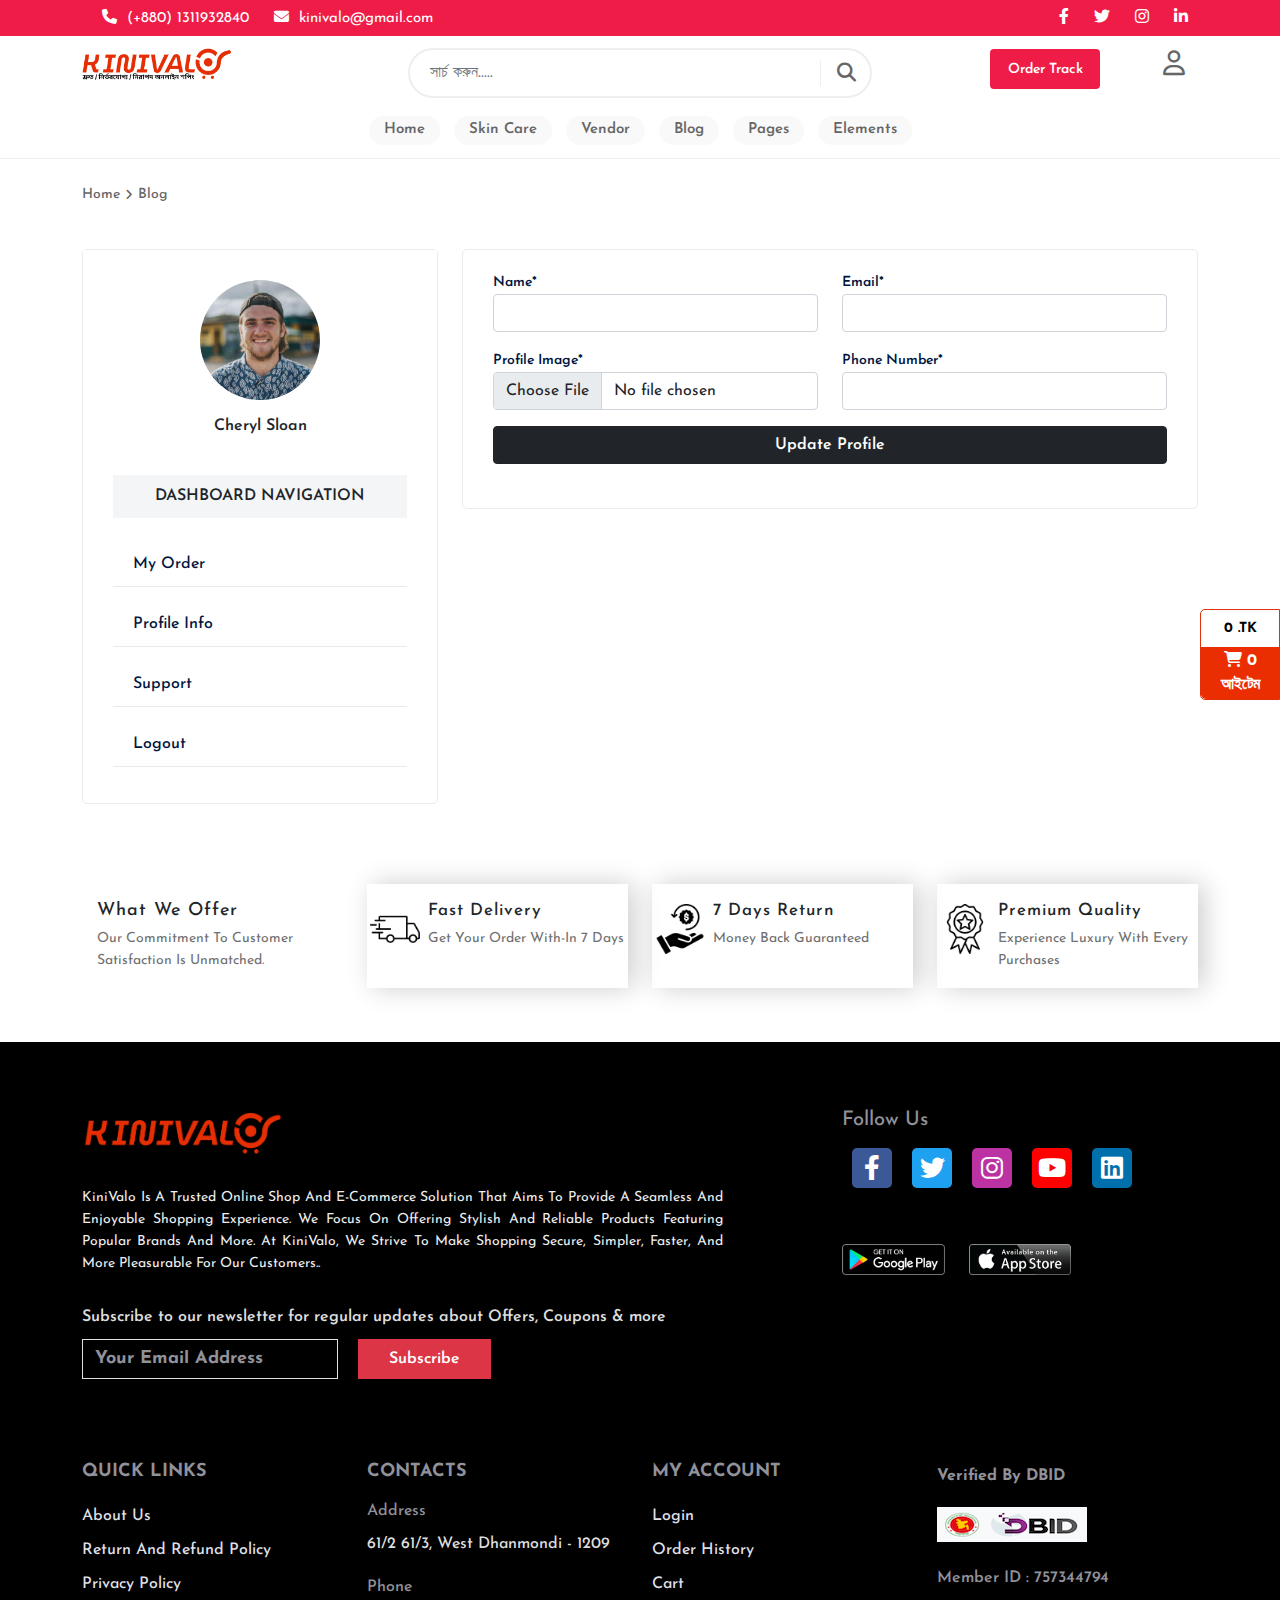
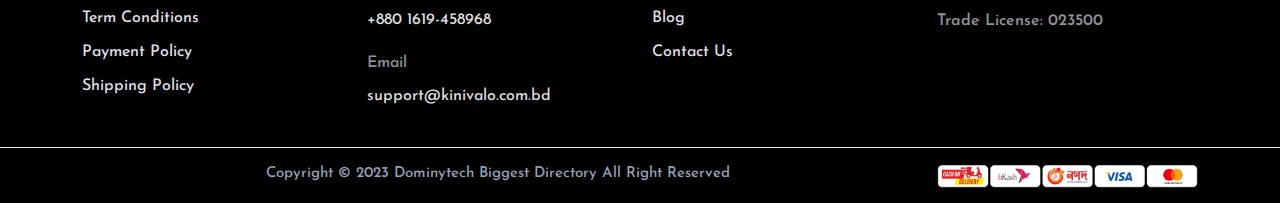
<file: profile-info.html>
<!DOCTYPE html>
<html lang="en">

<head>
    <meta charset="UTF-8">
    <meta name="viewport" content="width=device-width, initial-scale=1.0">
    <title>Document</title>
    <link rel="preconnect" href="https://fonts.googleapis.com">
    <link rel="preconnect" href="https://fonts.gstatic.com" crossorigin>
    <link href="https://fonts.googleapis.com/css2?family=Josefin+Sans:wght@400;500;600;700&display=swap" rel="stylesheet">
    <link rel="stylesheet" href="css/bootstrap.min.css">
    <link rel="stylesheet" href="css/all.min.css">
    <link rel="stylesheet" href="css/slick.css">
    <link rel="stylesheet" href="css/swiper-bundle.min.css">
    <link rel="stylesheet" href="css/owl.theme.default.css">
    <link rel="stylesheet" href="css/owl.carousel.min.css">
    <link rel="stylesheet" href="css/style.css">
    <link rel="stylesheet" href="css/responsive.css">

    <!-- common css -->
    <style>
        .red_color {
            color: #ee1c47;
        }
        .bg_red {
            background: #ee1c47;
        }
        .h_color {
            color: #525252;
        }
        .p_color {
            color: #666666;
        }
        .a_hover_two:hover{
            color: #ee1c47 !important;
        }
        .a_hover:hover{
            color: #000000 !important;
        }
        .p_hover:hover {
            color: #ea2e02;
        }
        .bg_black {
            background: #000000;
        }
        .footer_bg{
            background: #eaeaea;
        }
        .cmn_btn:hover {
            background: #000000;
            color: #fff;
        }
        .df_btn:hover {
            background: #ea2e02;
            color: #fff;
        }
        .white_color {
            color: #fff;
        }
        .bg_white {
            background: #fff;
        }
        .form-control:focus {
            border: 2px solid #e62e04;
        }
        .li_hover:hover {
            color: #e62e04;
        }
        .facebook{
            background: #3c5997;
            color: #ffff;
        }
        .facebook_hover:hover{
            color: #3c5997;
            background: #ffff;
        }
        .twitter{
            background: #1ea1f1;
            color: #ffff;
        }
        .twitter_hover:hover{
            color: #1ea1f1;
            background: #fff;
        }
        .instagram{
            background: #bd32a2;
            color: #ffff;
        }
        .instagram_hover:hover{
            color: #bd32a2;
            background: #fff;
        }
        .youtube{
            background: #ff0000;
            color: #ffff;
        }
        .youtube_hover:hover{
            color: #ff0000;
            background: #fff;
        }
        .linkedinf{
            background: #0070ac;
            color: #ffff;
        }
        .linkedinf_hover:hover{
            color: #0070ac;
            background: #fff;
        }
    </style>

</head>

<body>

    <!-- ================================
            header part start
   ======================================  -->
   <header class="bg_red">
    <div class="container">
        <div class="row">
            <div class="col-lg-8 col-md-9 col-8">
                <div class="one">
                    <p><a href="tel:1234 567 890" class="white_color a_hover"><i class="fas fa-phone"></i>(+880) 1311932840</a>
                    </p>
                    <p><a href="mailto:gyan@gmail.com" class="white_color a_hover d-none d-md-block"><i
                      class="fas fa-envelope"></i>kinivalo@gmail.com</a></p>
                </div>
            </div>
            <div class="col-lg-4 col-md-3 col-4 text-end">
                <div class="social_icon">
                    <a class="white_color a_hover" href="#"><i class="fa-brands fa-facebook-f"></i></a>
                    <a class="white_color a_hover" href="#"><i class="fa-brands fa-twitter"></i></a>
                    <a class="white_color a_hover" href="#"><i class="fa-brands fa-instagram"></i></a>
                    <a class="white_color a_hover" href="#"><i class="fa-brands fa-linkedin-in"></i></a>
                </div>
            </div>
        </div>
    </div>
</header>


<!-- ================================
       middle header part start
=================================== -->
<section id="middle">
<div class="container">
    <div class="row">
        <div class="col-lg-3 col-6">
            <div class="header_logo">
                <img src="images/logo.png" alt="">
            </div>
        </div>
        <div class="col-lg-3 order-lg-2">
            <div class="main">
                <div class="tracking_btn">
                    <!-- Button trigger modal -->
                    <button type="button" class="btn bg_red white_color cmn_btn order_track"
                        data-bs-toggle="modal" data-bs-target="#exampleModal">
                        Order Track
                    </button>

                    <!-- Modal -->
                    <div class="modal fade" id="exampleModal" tabindex="-1" aria-labelledby="exampleModalLabel"
                        aria-hidden="true">
                        <div class="modal-dialog">
                            <div class="modal-content">
                                <div class="modal-header">
                                    <h1 class="modal-title fs-5" id="exampleModalLabel">ট্র্যাক অর্ডার রেকর্ড
                                    </h1>
                                    <button type="button" class="btn-close" data-bs-dismiss="modal"
                                        aria-label="Close"></button>
                                </div>
                                <div class="modal-body">
                                    <form action="">
                                        <div class="mb-3">
                                            <input type="text" class="form-control"
                                                placeholder="ইংরেজিতে আপনার মোবাইল নাম্বার লিখুন">
                                        </div>
                                        <div class="mb-3">
                                            <button type="button" class="btn bg_red white_color w-100">সার্চ
                                                করুন</button>
                                        </div>
                                    </form>
                                </div>
                            </div>
                        </div>
                    </div>
                </div>
                <div class="login_part">
                    <ul>
                        <button type="button" class="btn signin p_color" data-bs-toggle="modal"
                            data-bs-target="#staticBackdrop">
                            <li class="nav-item"><i class="fa-regular fa-user"></i></li>
                        </button>
                        <ul>
                            <!-- Modal -->
                            <div class="modal fade" id="staticBackdrop" data-bs-backdrop="static"
                                data-bs-keyboard="false" tabindex="-1" aria-labelledby="staticBackdropLabel"
                                aria-hidden="true">
                                <div class="modal-dialog modal-dialog-centered">
                                    <div class="modal-content">
                                        <div class="modal-header">
                                            <h5 class="modal-title" id="staticBackdropLabel">login to</h5>
                                            <button type="button" class="btn-close" data-bs-dismiss="modal"
                                                aria-label="Close"></button>
                                        </div>
                                        <div class="modal-body">
                                            <img src="images/logo.png" width="150" class="img-fluid" alt="">
                                            <form action="">
                                                <div class="mb-4">
                                                    <input type="number" class="form-control" placeholder="+88">
                                                </div>
                                                <div class="mb-3 text-center">
                                                    <button type="submit" class="btn">Continue with
                                                        phone</button>
                                                </div>
                                            </form>
                                        </div>
                                    </div>
                                </div>
                            </div>

                            <!-- <div class="card-body">
                                    <li><a href="project.html" class="p_color p_hover">My Profile</a></li>
                                    <li><a href="project.html" class="p_color p_hover">My Orders</a></li>
                                    <li><a href="project.html" class="p_color p_hover">My WishList</a></li>
                                    <li><a href="project.html" class="p_color p_hover">My Address</a></li>
                                </div> -->
                        </ul>
                        </li>
                    </ul>

                </div>
            </div>
        </div>
        <div class="col-lg-6">
            <div class="search-form">
                <input class="form-control" placeholder="সার্চ করুন.....">
                <button class=" p_color p_hover search_btn"><i class="fas fa-search"></i></button>
            </div>
        </div>
    </div>
</div>
</section>



<!-- ==============================
Navbar  part start
===================================-->

<div class="header_bottom">
    <div class="container">
        <div class="row">
            <div class="col-lg-12 m-auto">
                <nav class="navbar navbar-expand-lg d-none d-lg-block">
                    <div class="collapse navbar-collapse" id="navbarSupportedContent">
                        <ul class="navbar-nav m-auto mb-2 mb-lg-0">
                            <li class="nav-item">
                                <a class="nav-link active p_color p_hover" href="index.html">Home</a>
                            </li>
                            <li class="nav-item li1">
                                <a class="nav-link p_color p_hover" href="">Skin Care</a>
                                <ul class="bg_white">
                                    <li>
                                        <div class="row">
                                            <div class="col-lg-3">
                                                <div class="nav_head">
                                                    <div class="sub_category_title d-flex">
                                                        <img src="images/category.webp" height="30px" width="30px" alt="">
                                                        <h3>Shop Pages</h3>
                                                    </div>
                                                    <ul>
                                                        <li><a href="banside.html" class="p_color p_hover">Banner
                                                                With Sidebar</a></li>
                                                        <li><a href="boxside.html" class="p_color p_hover">Boxed
                                                                Banner</a></li>
                                                        <li><a href="fullwidthside.html"
                                                                class="p_color p_hover">Full Width Banner</a></li>
                                                        <li><a href="horizentalbanside.html"
                                                                class="p_color p_hover">Horizontal
                                                                Filter</a></li>
                                                        <li><a href="offcanvus.html" class="p_color p_hover">Off
                                                                Canvas Sidebar</a></li>
                                                        <li><a href="ajaxscrolling.html"
                                                                class="p_color p_hover">Infinite Ajax Scroll</a>
                                                        </li>
                                                        <li><a href="rightsiderbar.html"
                                                                class="p_color p_hover">Right Sidebar</a></li>
                                                        <li><a href="fullwidthside.html"
                                                                class="p_color p_hover">Full Width Sidebar</a></li>
                                                    </ul>
                                                </div>
                                            </div>
                                            <div class="col-lg-3">
                                                <div class="nav_head">
                                                    <div class="sub_category_title d-flex">
                                                        <img src="images/category.webp" height="30px" width="30px" alt="">
                                                        <h3>Shop Pages</h3>
                                                    </div>
                                                    <ul>
                                                        <li><a href="column_3.html" class="p_color p_hover">3
                                                                Columns Mode</a></li>
                                                        <li><a href="column_4.html" class="p_color p_hover">4
                                                                Columns Mode</a></li>
                                                        <li><a href="column_5.html" class="p_color p_hover">5
                                                                Columns Mode</a></li>
                                                        <li><a href="column_6.html" class="p_color p_hover">6
                                                                Columns Mode</a></li>
                                                        <li><a href="column_7.html" class="p_color p_hover">7
                                                                Columns Mode</a></li>
                                                        <li><a href="column_8.html" class="p_color p_hover">8
                                                                Columns Mode</a></li>
                                                        <li><a href="listmode.html" class="p_color p_hover">List
                                                                Mode</a></li>
                                                        <li><a href="Listmode_sidebar.html"
                                                                class="p_color p_hover">List Mode With
                                                                Sidebar</a></li>
                                                    </ul>
                                                </div>
                                            </div>
                                            <div class="col-lg-3">
                                                <div class="nav_head">
                                                    <h3>Product Pages</h3>
                                                    <ul>
                                                        <li><a href="column_3.html" class="p_color p_hover">3
                                                                Columns Mode</a></li>
                                                        <li><a href="column_4.html" class="p_color p_hover">4
                                                                Columns Mode</a></li>
                                                        <li><a href="column_5.html" class="p_color p_hover">5
                                                                Columns Mode</a></li>
                                                        <li><a href="column_6.html" class="p_color p_hover">6
                                                                Columns Mode</a></li>
                                                        <li><a href="column_7.html" class="p_color p_hover">7
                                                                Columns Mode</a></li>
                                                        <li><a href="column_8.html" class="p_color p_hover">8
                                                                Columns Mode</a></li>
                                                        <li><a href="listmode.html" class="p_color p_hover">List
                                                                Mode</a></li>
                                                        <li><a href="Listmode_sidebar.html"
                                                                class="p_color p_hover">List Mode With
                                                                Sidebar</a></li>
                                                    </ul>
                                                </div>
                                            </div>
                                            <div class="col-lg-3">
                                                <div class="nav_head">
                                                    <h3>Product Layouts</h3>
                                                    <ul>
                                                        <li><a href="column_3.html" class="p_color p_hover">3
                                                                Columns Mode</a></li>
                                                        <li><a href="column_4.html" class="p_color p_hover">4
                                                                Columns Mode</a></li>
                                                        <li><a href="column_5.html" class="p_color p_hover">5
                                                                Columns Mode</a></li>
                                                        <li><a href="column_6.html" class="p_color p_hover">6
                                                                Columns Mode</a></li>
                                                        <li><a href="column_7.html" class="p_color p_hover">7
                                                                Columns Mode</a></li>
                                                        <li><a href="column_8.html" class="p_color p_hover">8
                                                                Columns Mode</a></li>
                                                        <li><a href="listmode.html" class="p_color p_hover">List
                                                                Mode</a></li>
                                                        <li><a href="Listmode_sidebar.html"
                                                                class="p_color p_hover">List Mode With
                                                                Sidebar</a></li>
                                                    </ul>
                                                </div>
                                            </div>
                                        </div>
                                    </li>
                                </ul>
                            </li>
                            <li class="nav-item li2">
                                <a class="nav-link p_color p_hover" href="vendor.html">Vendor</a>
                                <ul class="bg_white">
                                    <li>
                                        <div class="row">
                                            <div class="col-lg-6">
                                                <div class="nav_head">
                                                    <h3>Dokan</h3>
                                                    <ul>
                                                        <li><a href="dokan_store_list.html">Store List</a></li>
                                                        <li><a href="dokan_store.html">Store</a></li>
                                                        <li><a href="account.html">Dashboard</a></li>
                                                    </ul>
                                                </div>
                                                <div class="nav_head">
                                                    <h3 class="h3">Wcfm</h3>
                                                    <ul>
                                                        <li><a href="wc_store_list.html">Store List</a></li>
                                                        <li><a href="wc_store.html">Store</a></li>
                                                        <li><a href="account.html">Dashboard</a></li>
                                                    </ul>
                                                </div>
                                            </div>
                                            <div class="col-lg-6">
                                                <div class="nav_head">
                                                    <h3>WC Marketplace</h3>
                                                    <ul>
                                                        <li><a href="dokan_store_list.html">Store List</a></li>
                                                        <li><a href="dokan_store.html">Store</a></li>
                                                        <li><a href="account.html">Dashboard</a></li>
                                                    </ul>
                                                </div>
                                                <div class="nav_head">
                                                    <h3 class="h3">WC Vendors</h3>
                                                    <ul>
                                                        <li><a href="wc_store_list.html">Store List</a></li>
                                                        <li><a href="wc_store.html">Store</a></li>
                                                        <li><a href="account.html">Dashboard</a></li>
                                                    </ul>
                                                </div>
                                            </div>
                                        </div>
                                    </li>
                                </ul>
                            </li>
                            <li class="nav-item li3">
                                <a class="nav-link p_color p_hover" href="blog.html">Blog</a>
                                <ul class="bg_white">
                                    <li>
                                        <div class="nav_head">
                                            <ul>
                                                <li><a href="classic.html">Classic</a></li>
                                                <li><a href="list.html">Listing</a></li>
                                                <li><a href="grid.html">Grid<i
                                                            class="fa-solid fa-angle-right"></i></a>
                                                    <ul>
                                                        <li><a href="grid.html">Grid 2 Columns</a></li>
                                                        <li><a href="grid.html">Grid 3 Columns</a></li>
                                                        <li><a href="grid.html">Grid 4 Columns</a></li>
                                                        <li><a href="grid.html">Grid Sidebar</a></li>
                                                    </ul>
                                                </li>
                                                <li><a href="masanry.html">Masonry<i
                                                            class="fa-solid fa-angle-right"></i></a>
                                                    <ul>
                                                        <li><a href="masanry.html">Masonry 2 Columns</a></li>
                                                        <li><a href="masanry.html">Masonry 3 Columns</a></li>
                                                        <li><a href="masanry.html">Masonry 4 Columns</a></li>
                                                        <li><a href="masanry.html">Masonry Sidebar</a></li>
                                                    </ul>
                                                </li>
                                                <li><a href="mgrid.html">Mask<i
                                                            class="fa-solid fa-angle-right"></i></a>
                                                    <ul>
                                                        <li><a href="mgrid.html">Mask Grid</a></li>
                                                        <li><a href="mgrid.html">Mask Masonry</a></li>
                                                    </ul>
                                                </li>
                                                <li><a href="spost.html">Single Post</a></li>
                                            </ul>
                                        </div>
                                    </li>
                                </ul>
                            </li>
                            <li class="nav-item li4">
                                <a class="nav-link p_color p_hover" href="#">Pages</a>
                                <ul class="bg_white">
                                    <li>
                                        <div class="nav_head">
                                            <ul>
                                                <li><a href="about.html">About Us</a></li>
                                                <li><a href="contact.html">Contact Us</a></li>
                                                <li><a href="bevendor.html">Become a Vendor</a></li>
                                                <li><a href="#">FAQs</a></li>
                                                <li><a href="error.html">Error 404</a></li>
                                                <li><a href="commingsoon.html">Coming Soon</a></li>
                                                <li><a href="whilshite.html">Wishlist</a></li>
                                                <li><a href="checkuot.html">Cart</a></li>
                                                <li><a href="checkuot.html">Checkout</a></li>
                                                <li><a href="compare.html">Compare</a></li>
                                                <li><a href="account.html">My account</a></li>
                                            </ul>
                                        </div>
                                    </li>
                                </ul>
                            </li>
                            <li class="nav-item "> <a class="nav-link p_color p_hover"
                                    href="element.html">Elements</a></li>
                        </ul>
                    </div>
                </nav>
            </div>
            <div class="moblie_nav d-block d-lg-none">
                <div class="menu_toggle">
                    <i class="fa-solid fa-bars red_color"></i>
                </div>
                <!-- <a class="aimg" href="index.html">
                    <img src="images/logo1.png" alt="logo">
                </a> -->
                <div class="nav_menu">
                    <div class="m_logo">
                        <img src="images/logo.png" alt="logo">
                    </div>
                    <div class="nv_cross">
                        <i class="fa-solid fa-xmark "></i>
                    </div>
                    <div class="main_mobile_nav">
                        <div class="mobile_head">
                            <h2 id="mbtn2">Categories</h2>
                        </div>
                        <div class="nav_mob_wrap">
                            <div class="mobile_nav_item2" id="mitem2">
                                <ul>
                                    <li><a href="#" class="p_color p_hover">Fashion</a>
                                    </li>
                                    <li><a href="garden.html" class="p_color p_hover">Home &
                                            Garden</a></li>
                                    <li><a href="electron.html" class="p_color p_hover">
                                            Electronics </a>
                                    </li>
                                    <li><a href="garden.html" class="p_color p_hover">
                                            Furniture </a>
                                    </li>
                                    <li><a href="gadget.html" class="p_color p_hover">Health
                                            & Beauty</a>
                                    </li>
                                    <li><a href="gift.html" class="p_color p_hover"> Gift
                                            Ideas</a></li>
                                    <li><a href="game.html" class="p_color p_hover">Toy &
                                            Games</a></li>
                                    <li><a href="garden.html" class="p_color p_hover">Cooking</a>
                                    </li>
                                    <li><a href="phone.html" class="p_color p_hover"> Smart
                                            Phones</a></li>
                                    <li><a href="camera.html" class="p_color p_hover">
                                            Cameras &
                                            Photo</a></li>
                                    <li><a href="accessories.html" class="p_color p_hover">
                                            Accessories</a>
                                    </li>
                                </ul>
                                <div class="main">
                                    <div class="tracking_btn">
                                        <!-- Button trigger modal -->
                                        <a href="#" class="btn bg_red white_color cmn_btn order_track">
                                            Order Track
                                        </a>
                                    </div>
                                    <div class="login_part">     
                                            <a href="login.html" class="bg_red white_color cmn_btn login_id">
                                                <i class="fa-regular fa-user"></i>
                                                My Account
                                            </a>
                                        <!-- <div class="card-body">
                                                <ul>
                                                <li><a href="project.html" class="p_color p_hover">My Profile</a></li>
                                                <li><a href="project.html" class="p_color p_hover">My Orders</a></li>
                                                <li><a href="project.html" class="p_color p_hover">My WishList</a></li>
                                                <li><a href="project.html" class="p_color p_hover">My Address</a></li>
                                                </ul>
                                        </div> -->
                                    </div>
                                </div>
                            </div>
                        </div>
                    </div>
                </div>
            </div>
        </div>
    </div>
</div>




<!-- ====================================
       Profile inof 
=======================================-->
    <section id="profile_info">
        <div class="container">
            <h4 class="breadcrumb p_color " style="font-size: 14px;"><a href="index.html" class="p_color p_hover">Home</a><i class="fa-solid fa-angle-right" style="margin:0px 5px; font-size: 12px;"></i>Blog</h4>
            <div class="row mt-5">
                <div class="col-lg-4 col-md-5">
                    <div class="customer_profile">
                        <div class="card">
                            <div class="card-header">
                                <img width="120" height="120" style="border-radius: 50%"
                                    src="images/customer-1.jpg">
                                <h4 class="customer_name">Cheryl Sloan</h4>
                            </div>
                            <div class="card-body">
                                <div class="dashboard_author">
                                    <h4>DASHBOARD NAVIGATION</h4>
                                </div>
                                <div class="mt-4">
                                    <ul>
                                        <li><a href="my-order.html">My Order</a></li>
                                        <li><a href="profile-info.html">Profile Info</a></li>
                                        <li><a href="support.html">Support</a></li>
                                        <li><a href="#">Logout</a></li>
                                    </ul>
                                </div>
                            </div>
                        </div>
                    </div>
                </div>
                <div class="col-lg-8 col-md-7">
                    <div class="card update_cart">
                        <div class="card-body">
                            <form action="" method="post" enctype="">
                                <input type="hidden" name="_token" autocomplete="off">
                                <div class="row">
                                    <div class="col-lg-6">
                                        <div class="mb-3">
                                            <label>Name*</label>
                                            <input type="text" class="form-control" name="name" value="">
                                        </div>
                                    </div>
                                    <div class="col-lg-6">
                                        <div class="mb-3">
                                            <label>Email*</label>
                                            <input type="email" class="form-control" name="email" value="">
                                        </div>
                                    </div>
                                    <div class="col-lg-6">
                                        <div class="mb-3">
                                            <label>Profile Image*</label>
                                            <input type="file" class="form-control" name="photo">
                                        </div>
                                    </div>
                                    <div class="col-lg-6">
                                        <div class="mb-3">
                                            <label>Phone Number*</label>
                                            <input type="number" class="form-control" name="number">
                                        </div>
                                    </div>
                                    <div class="col-lg-12">
                                        <div class="mb-4">
                                            <button type="submit" class="btn btn-dark">Update Profile</button>
                                        </div>
                                    </div>
                                </div>
                            </form>
                        </div>
                    </div>
                </div>
            </div>
        </div>
    </section>



<!--------Footer Content -------->


<section id="serve_gutter">
    <div class="container">
        <div class="row">
            <div class="col-lg-3 col-md-6">
                <div class="serve_item_header">
                    <h5>What We Offer</h5>
                    <p>Our commitment to customer satisfaction is unmatched.</p>
                </div> 
            </div>
            <div class="col-lg-3 col-md-6">
                <div class="serve_item">
                    <div class="img">
                        <img src="images/delivery-truck.png" width="50" alt="">
                    </div>
                    <div class="content">
                        <h5>Fast Delivery</h5>
                        <p>Get your order with-in 7 days</p>
                    </div>
                </div>
            </div>
            <div class="col-lg-3 col-md-6">
                <div class="serve_item">
                    <div class="img">
                        <img src="images/money-back-guarantee.png" width="50" alt="">
                    </div>
                    <div class="content">
                        <h5>7 Days Return</h5>
                        <p>Money back guaranteed</p>
                    </div>
                </div>
            </div>
            <div class="col-lg-3 col-md-6">
                <div class="serve_item">
                    <div class="img">
                        <img src="images/premium-quality.png" width="50" alt="">
                    </div>
                    <div class="content">
                        <h5>Premium Quality</h5>
                        <p>Experience luxury with every purchases</p>
                    </div>
                </div>
            </div>
        </div>
    </div>
</section>


<!-- ==============================
        Footer Part Start
==================================-->

<section id="footer_top" class="bg_black">
    <div class="container">
        <div class="row">
            <div class="col-lg-7">
                <div class="left_side">
                    <div class="footer_logo">
                        <img src="images/footer-logo.png" style="max-width: 200px;" alt="">
                    </div>
                    <p class="footer_desp">KiniValo is a trusted online shop and e-commerce solution that aims to
                        provide a seamless and enjoyable shopping experience. We focus on offering stylish and
                        reliable products featuring popular brands and more. At KiniValo, we strive to make shopping
                        secure, simpler, faster, and more pleasurable for our customers..</p>
                        <div class="subscribtion">
                            <h5>Subscribe to our newsletter for regular updates about Offers, Coupons & more</h5>
                            <form action="">
                                <div class="mb-3 d-flex">
                                    <input type="email" name="email" class="form-control"
                                        placeholder="Your Email Address">
                                    <button type="submit" class="btn btn-danger">Subscribe</button>
                                </div>

                            </form>
                        </div>
                </div>
            </div>
            <div class="col-lg-4 ms-auto">
                <div class="right_side ">
                    <div class="follow_icon">
                        <h5>Follow Us</h5>
                        <ul>
                            <li><a href="#" class="facebook facebook_hover">
                                <i class="fab fa-facebook-f"></i>
                            </a></li>
                            <li><a href="#" class="twitter twitter_hover"><i class="fab fa-twitter"></i></a></li>
                            <li><a href="#" class="instagram instagram_hover"><i class="fab fa-instagram"> </i></a></li>
                            <li><a href="#" class="youtube youtube_hover"><i class="fab fa-youtube"></i></a></li>
                            <li><a href="#" class="linkedinf linkedinf_hover"><i class="fab fa-linkedin"> </i></a></li>
                        </ul>
                    </div>
                    <div class="row">
                        <div class="col-lg-4 col-6 col-sm-5 col-md-6">
                            <div class="img_div">
                                <a href="#"><img src="images/play.png" class="w-100 img-fluid" alt=""> </a>
                            </div>
                        </div>
                        <div class="col-lg-4 col-6 col-sm-5 col-md-6">
                            <div class="img_div">
                                <a href="#"> <img src="images/app.png" class="w-100 img-fluid" alt=""> </a>
                            </div>
                        </div>
                    </div>
                   <!-- <div class="one_two">
                    <div class="selectable_text">
                        <span>Verified by DBID</span>
                        <img src="images/Untitled.png" alt="">
                    </div>
                    <div class="valid_content">
                        <p>Member ID : 757344794</p>
                        <p>Trade License: 023500</p>
                    </div>
                   </div> -->
                </div>
            </div>
        </div>
    </div>
</section>

<section id="footer_bottom">
    <div class="color_footer bg_black">
        <div class="container">
            <div class="row">
                <div class="col-lg-3 col-6 col-sm-6 col-md-3">
                    <div class="footer_left_contetn">
                        <h5 class="quicklinks">Quick Links</h5>
                        <ul>
                            <li><a  href="about.html" class="a_hover_two">About Us</a></li>
                            <li><a href="#" class="a_hover_two">Return And Refund Policy </a></li>
                            <li><a href="#" class="a_hover_two">Privacy Policy </a></li>
                            <li><a href="#" class="a_hover_two">Term Conditions </a></li>
                            <li><a href="#" class="a_hover_two">Payment Policy </a></li>
                            <li><a href="#" class="a_hover_two">Shipping Policy </a></li>
                            
                        </ul>
                    </div>
                </div>
                <div class="col-lg-3 col-6  col-sm-6 col-md-3">
                    <div class="footer_contact">
                        <h5>contacts</h5>
                        <ul>
                            <li>
                                <span>Address</span>
                                <p>61/2 61/3, West Dhanmondi - 1209</p>
                            </li>
                            <li>
                                <span>Phone</span>
                                <p>+880 1619-458968</p>
                            </li>
                            <li>
                                <span>Email</span>
                                <p>support@kinivalo.com.bd</p>
                            </li>
                        </ul>
                    </div>
                </div>
                <div class="col-lg-3 col-6  col-sm-6 col-md-3">
                    <div class="my_account">
                        <h5>My Account</h5>
                        <ul>
                            <li><a href="login.html" class="a_hover_two">Login</a></li>
                            <li><a href="my-order.html" class="a_hover_two">Order History</a></li>
                            <li><a href="cart.html" class="a_hover_two">Cart</a></li>
                            <li><a href="blog.html" class="a_hover_two">blog</a></li>
                            <li><a href="contact.html" class="a_hover_two">Contact Us </a></li>
                        </ul>
                    </div>
                </div>
                <div class="col-lg-3 col-6  col-sm-6 col-md-3">
                    <div class="seller_zone">
                        <div class="one_two">
                            <div class="selectable_text">
                                <span>Verified by DBID</span>
                                <img src="images/Untitled.png" alt="">
                            </div>
                            <div class="valid_content">
                                <p>Member ID : 757344794</p>
                                <p>Trade License: 023500</p>
                            </div>
                           </div>
                    </div>
                </div>
            </div>
            
        </div>
    </div>
    <div class="footer_copyright bg_black">
        <div class="container">
            <div class="row">
                <div class="col-lg-9 col-sm-8 col-md-8">
                    <div class="copyright-text text-center">
                        <p class="white_color">Copyright © 2023 Dominytech Biggest Directory All Right Reserved</p>
                    </div>
                </div>
                <div class="col-lg-3 col-sm-4 col-md-4">
                    <img src="images/kinivalo-payment-getway.webp" class="w-100 img-fluid" alt="">
                </div>
            </div>
        </div>
    </div>
</section>
 <!-- ======================
    Footer Menu area
=========================-->
<footer class="d-lg-none bg_white">
    <div class="container">
        <div class="row">
            <div class="col-3">
                <div class="menu_item">
                    <a href="index.html" class="a_hover_two">
                        <i class="fa fa-home"></i>
                    </a>
                    <span>Home</span>
                </div>
            </div> 
            <div class="col-3">
                <div class="menu_item">
                    <a href="shop-page.html" class="a_hover_two">
                        <i class="fas fa-shopping-bag"></i>
                    </a>
                    <span>Shop</span>
                </div>
            </div>
            <div class="col-3">
                <div class="menu_item">
                    <a href="cart.html" class="a_hover_two">
                        <i class="fas fa-cart-arrow-down"></i>
                    </a>
                    <span>Cart</span>
                </div>
            </div>
            <div class="col-3">
                <div class="menu_item">
                    <a href="#" class="a_hover_two">
                        <i class="far fa-user"></i>
                    </a>
                    <span>My Account</span>
                </div>
            </div>
        </div>
    </div>
</footer>




<button class="cart_box d-none d-lg-block" type="button" data-bs-toggle="offcanvas" data-bs-target="#offcanvasRight"
    aria-controls="offcanvasRight">
    <div class="">
        <span class="total_amount">0 .TK</span>
        <div class="cart_footer">
            <i class="fa fa-shopping-cart " title="My Cart"> </i>
            <span id="totalCartItems2">0 আইটেম</span>
        </div>
    </div>
</button>
<div class="offcanvas offcanvas-end" tabindex="-1" id="offcanvasRight" aria-labelledby="offcanvasRightLabel">
    <div class="offcanvas-header cart_header_cls">
        <h5 class="offcanvas-title" id="offcanvasRightLabel">Products List</h5>
        <button type="button" class="btn-close bg_black df_btn" data-bs-dismiss="offcanvas" aria-label="Close"><i
                class="fa-solid fa-xmark white_color"></i></button>
    </div>
    <div class="offcanvas-body">
        <div class="cart_content">
            <div class="cart_img">
                <img src="images/product-02.webp" width="50" alt="">
            </div>
            <div class="text">
                <h5 class="product_title">Women Striped Shirt Dress</h5>
                <a href="#" class="close_slide gray close_btn p_color p_hover"><i class="fa-solid fa-xmark"></i></a>
                <div class="size_colr">
                    <span class="size">36</span>
                    <span class="color">Red</span>
                </div>
                <span class="cart_price">৳ 1385</span>
                <select class="mb-2 custom-select ">
                    <option value="1" selected="">1</option>
                    <option value="2">2</option>
                    <option value="3">3</option>
                    <option value="4">4</option>
                    <option value="5">5</option>
                </select>
            </div>

        </div>
        <div class="cart_content">
            <div class="cart_img">
                <img src="images/product-04.webp" width="50" alt="">
            </div>
            <div class="text">
                <h5 class="product_title">Women Striped Shirt Dress</h5>
                <a href="#" class="close_slide gray close_btn p_color p_hover"><i class="fa-solid fa-xmark"></i></a>
                <div class="size_colr">
                    <span class="size">36</span>
                    <span class="color">Red</span>
                </div>
                <span class="cart_price">৳ 1385</span>
                <select class="mb-2 custom-select ">
                    <option value="1" selected="">1</option>
                    <option value="2">2</option>
                    <option value="3">3</option>
                    <option value="4">4</option>
                    <option value="5">5</option>
                </select>
            </div>

        </div>
        <div class="cart_content">
            <div class="cart_img">
                <img src="images/product-03.webp" width="50" alt="">
            </div>
            <div class="text">
                <h5 class="product_title">Women Striped Shirt Dress</h5>
                <a href="#" class="close_slide gray close_btn p_color p_hover"><i class="fa-solid fa-xmark"></i></a>
                <div class="size_colr">
                    <span class="size">36</span>
                    <span class="color">Red</span>
                </div>
                <span class="cart_price">৳ 1385</span>
                <select class="mb-2 custom-select ">
                    <option value="1" selected="">1</option>
                    <option value="2">2</option>
                    <option value="3">3</option>
                    <option value="4">4</option>
                    <option value="5">5</option>
                </select>
            </div>

        </div>
    </div>
    <div class="offcanvas-footer">
        <div class="cart_sub_total">
            <div class="sub">subtotal</div>
            <div class="sub_price">৳ 4185</div>
        </div>
        <div class="card_btn text-center">
            <a href="check-out.html" class="btn df_btn w-80">Proceed to Checkout</a>
        </div>
    </div>
</div>






    <script src="js/jquery-1.12.4.min.js"></script>
    <script src="js/bootstrap.bundle.min.js"></script>
    <script src="js/slick.min.js"></script>
    <script src="js/owl.carousel.min.js"></script>
    <script src="js/swiper-bundle.min.js"></script>
    <script src="js/script.js"></script>


</body>

</html>
</file>
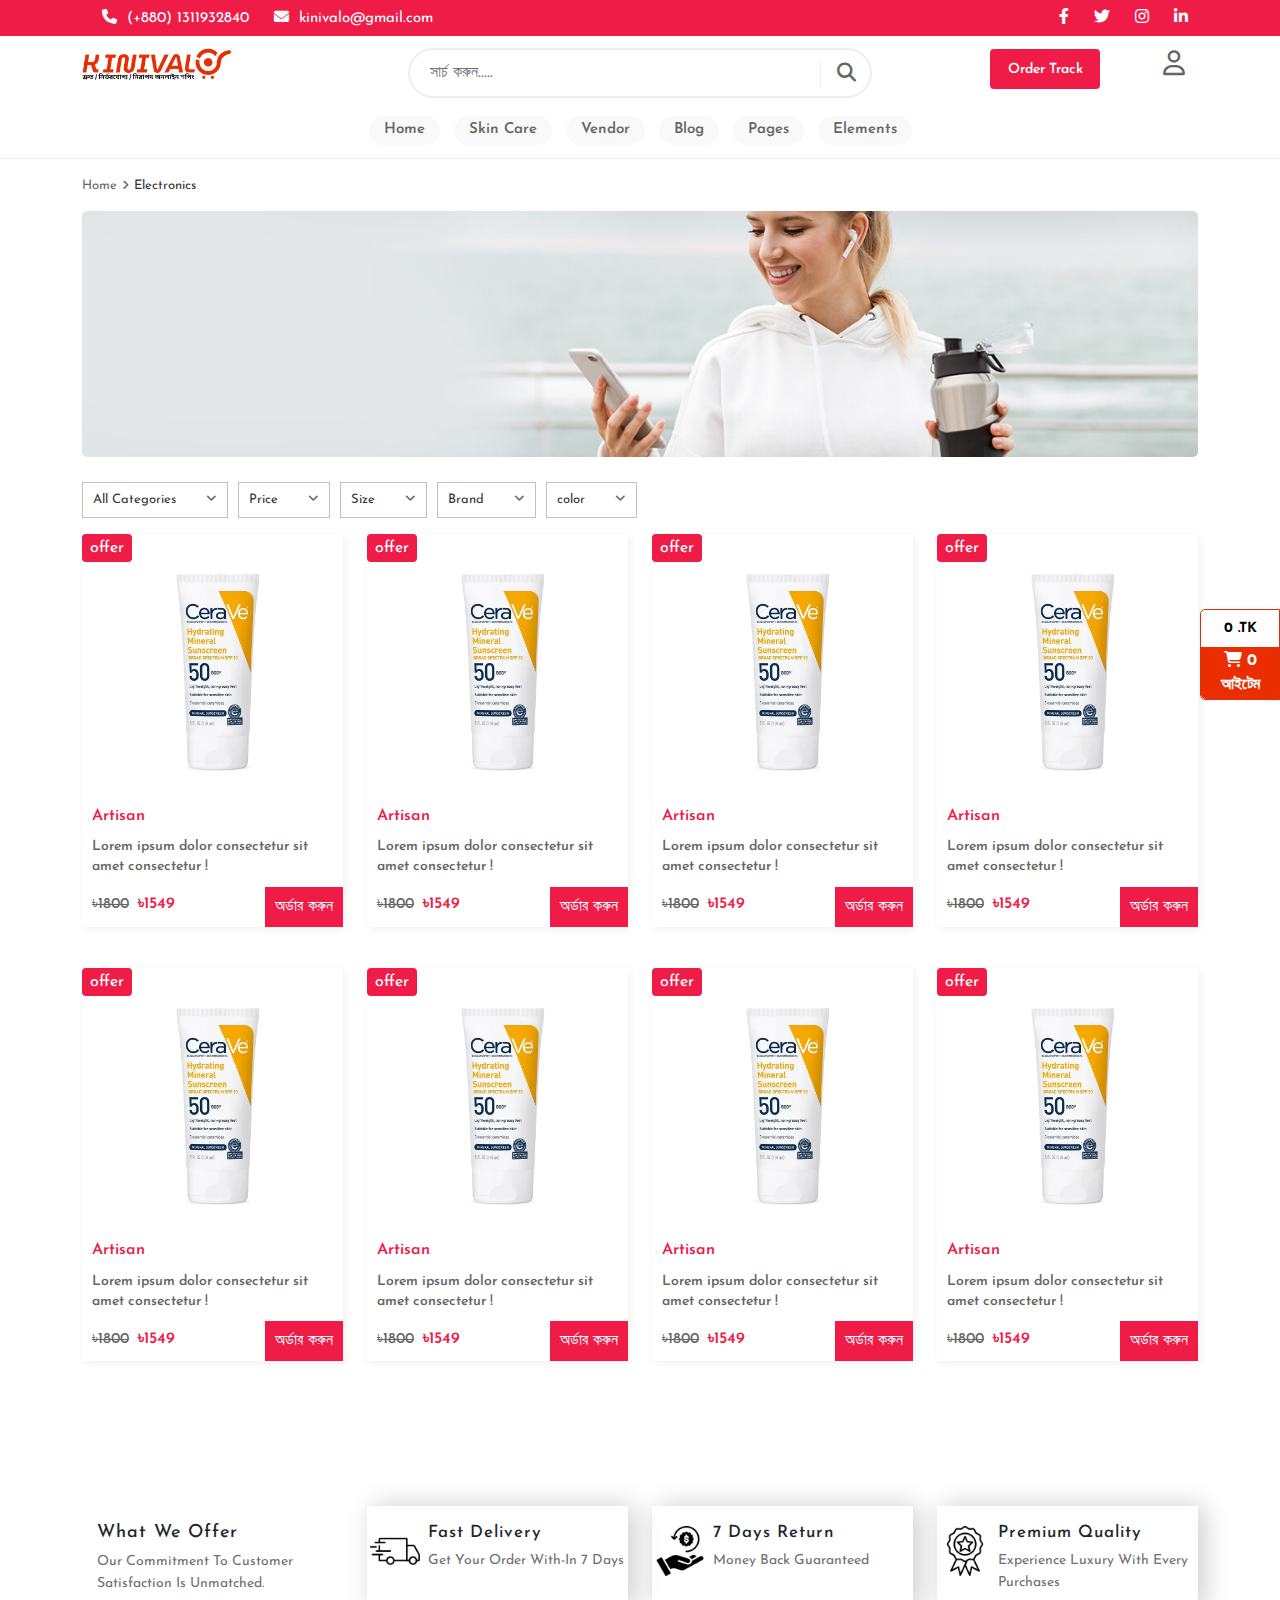
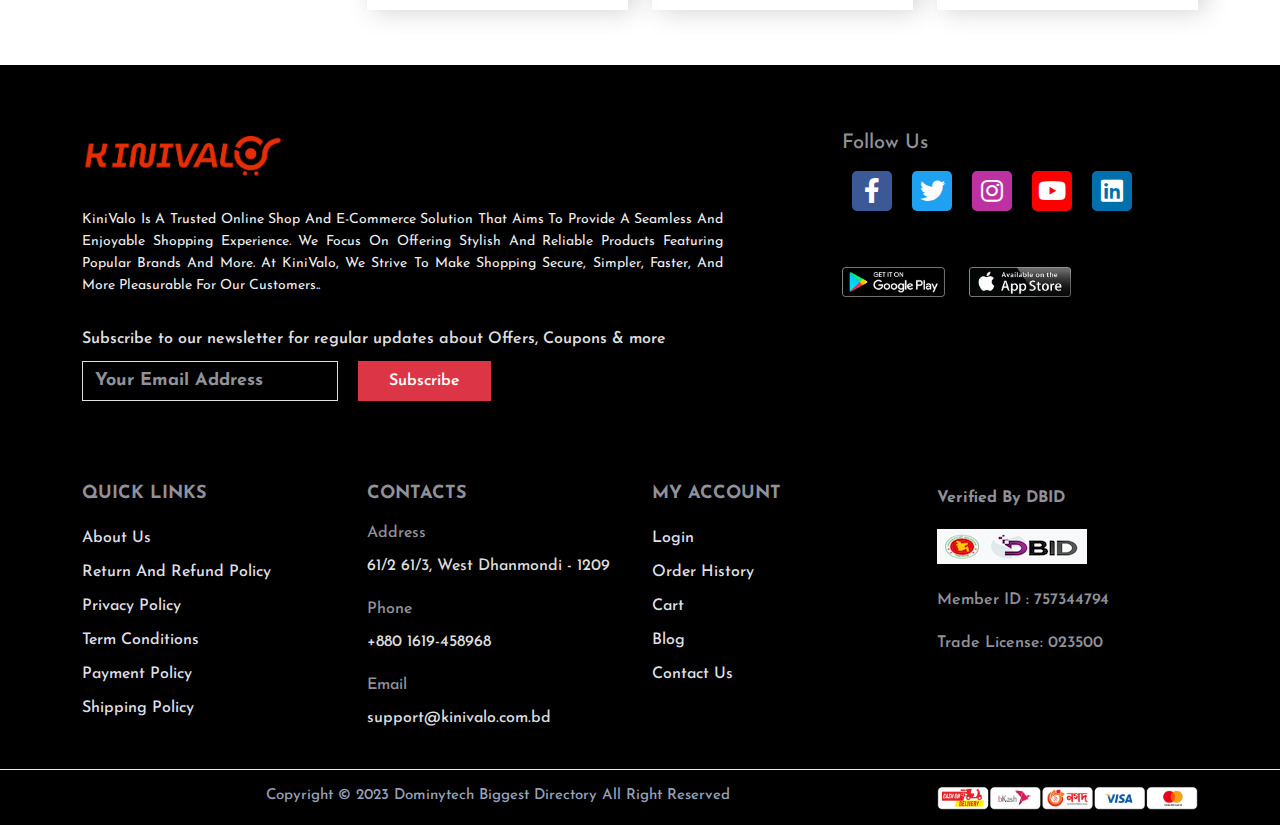
<file: shop-page.html>
<!DOCTYPE html>
<html lang="en">

<head>
  <meta charset="UTF-8">
  <meta name="viewport" content="width=device-width, initial-scale=1.0">
  <title>Document</title>
  <link rel="preconnect" href="https://fonts.googleapis.com">
  <link rel="preconnect" href="https://fonts.gstatic.com" crossorigin>
  <link href="https://fonts.googleapis.com/css2?family=Josefin+Sans:wght@400;500;600;700&display=swap" rel="stylesheet">
  <link rel="stylesheet" href="css/bootstrap.min.css">
  <link rel="stylesheet" href="css/all.min.css">
  <link rel="stylesheet" href="css/slick.css">
  <link rel="stylesheet" href="css/swiper-bundle.min.css">
  <link rel="stylesheet" href="css/owl.theme.default.css">
  <link rel="stylesheet" href="css/owl.carousel.min.css">
  <link rel="stylesheet" href="css/style.css">
  <link rel="stylesheet" href="css/responsive.css">

  <!-- common css -->
  <style>
    .red_color {
        color: #ee1c47;
    }
    .bg_red {
        background: #ee1c47;
    }
    .h_color {
        color: #525252;
    }
    .p_color {
        color: #666666;
    }
    .a_hover_two:hover{
        color: #ee1c47 !important;
    }
    .a_hover:hover{
        color: #000000 !important;
    }
    .p_hover:hover {
        color: #ea2e02;
    }
    .bg_black {
        background: #000000;
    }
    .footer_bg{
        background: #eaeaea;
    }
    .cmn_btn:hover {
        background: #000000;
        color: #fff;
    }
    .df_btn:hover {
        background: #ea2e02;
        color: #fff;
    }
    .white_color {
        color: #fff;
    }
    .bg_white {
        background: #fff;
    }
    .form-control:focus {
        border: 2px solid #e62e04;
    }
    .li_hover:hover {
        color: #e62e04;
    }
    .facebook{
        background: #3c5997;
        color: #ffff;
    }
    .facebook_hover:hover{
        color: #3c5997;
        background: #ffff;
    }
    .twitter{
        background: #1ea1f1;
        color: #ffff;
    }
    .twitter_hover:hover{
        color: #1ea1f1;
        background: #fff;
    }
    .instagram{
        background: #bd32a2;
        color: #ffff;
    }
    .instagram_hover:hover{
        color: #bd32a2;
        background: #fff;
    }
    .youtube{
        background: #ff0000;
        color: #ffff;
    }
    .youtube_hover:hover{
        color: #ff0000;
        background: #fff;
    }
    .linkedinf{
        background: #0070ac;
        color: #ffff;
    }
    .linkedinf_hover:hover{
        color: #0070ac;
        background: #fff;
    }
</style>

</head>

<body>

    <!-- ================================
            header part start
   ======================================  -->
   <header class="bg_red">
    <div class="container">
        <div class="row">
            <div class="col-lg-8 col-md-9 col-8">
                <div class="one">
                    <p><a href="tel:1234 567 890" class="white_color a_hover"><i class="fas fa-phone"></i>(+880) 1311932840</a>
                    </p>
                    <p><a href="mailto:gyan@gmail.com" class="white_color a_hover d-none d-md-block"><i
                      class="fas fa-envelope"></i>kinivalo@gmail.com</a></p>
                </div>
            </div>
            <div class="col-lg-4 col-md-3 col-4 text-end">
                <div class="social_icon">
                    <a class="white_color a_hover" href="#"><i class="fa-brands fa-facebook-f"></i></a>
                    <a class="white_color a_hover" href="#"><i class="fa-brands fa-twitter"></i></a>
                    <a class="white_color a_hover" href="#"><i class="fa-brands fa-instagram"></i></a>
                    <a class="white_color a_hover" href="#"><i class="fa-brands fa-linkedin-in"></i></a>
                </div>
            </div>
        </div>
    </div>
</header>


<!-- ================================
       middle header part start
=================================== -->
<section id="middle">
<div class="container">
    <div class="row">
        <div class="col-lg-3 col-6">
            <div class="header_logo">
                <img src="images/logo.png" alt="">
            </div>
        </div>
        <div class="col-lg-3 order-lg-2">
            <div class="main">
                <div class="tracking_btn">
                    <!-- Button trigger modal -->
                    <button type="button" class="btn bg_red white_color cmn_btn order_track"
                        data-bs-toggle="modal" data-bs-target="#exampleModal">
                        Order Track
                    </button>

                    <!-- Modal -->
                    <div class="modal fade" id="exampleModal" tabindex="-1" aria-labelledby="exampleModalLabel"
                        aria-hidden="true">
                        <div class="modal-dialog">
                            <div class="modal-content">
                                <div class="modal-header">
                                    <h1 class="modal-title fs-5" id="exampleModalLabel">ট্র্যাক অর্ডার রেকর্ড
                                    </h1>
                                    <button type="button" class="btn-close" data-bs-dismiss="modal"
                                        aria-label="Close"></button>
                                </div>
                                <div class="modal-body">
                                    <form action="">
                                        <div class="mb-3">
                                            <input type="text" class="form-control"
                                                placeholder="ইংরেজিতে আপনার মোবাইল নাম্বার লিখুন">
                                        </div>
                                        <div class="mb-3">
                                            <button type="button" class="btn bg_red white_color w-100">সার্চ
                                                করুন</button>
                                        </div>
                                    </form>
                                </div>
                            </div>
                        </div>
                    </div>
                </div>
                <div class="login_part">
                    <ul>
                        <button type="button" class="btn signin p_color" data-bs-toggle="modal"
                            data-bs-target="#staticBackdrop">
                            <li class="nav-item"><i class="fa-regular fa-user"></i></li>
                        </button>
                        <ul>
                            <!-- Modal -->
                            <div class="modal fade" id="staticBackdrop" data-bs-backdrop="static"
                                data-bs-keyboard="false" tabindex="-1" aria-labelledby="staticBackdropLabel"
                                aria-hidden="true">
                                <div class="modal-dialog modal-dialog-centered">
                                    <div class="modal-content">
                                        <div class="modal-header">
                                            <h5 class="modal-title" id="staticBackdropLabel">login to</h5>
                                            <button type="button" class="btn-close" data-bs-dismiss="modal"
                                                aria-label="Close"></button>
                                        </div>
                                        <div class="modal-body">
                                            <img src="images/logo.png" width="150" class="img-fluid" alt="">
                                            <form action="">
                                                <div class="mb-4">
                                                    <input type="number" class="form-control" placeholder="+88">
                                                </div>
                                                <div class="mb-3 text-center">
                                                    <button type="submit" class="btn">Continue with
                                                        phone</button>
                                                </div>
                                            </form>
                                        </div>
                                    </div>
                                </div>
                            </div>

                            <!-- <div class="card-body">
                                    <li><a href="project.html" class="p_color p_hover">My Profile</a></li>
                                    <li><a href="project.html" class="p_color p_hover">My Orders</a></li>
                                    <li><a href="project.html" class="p_color p_hover">My WishList</a></li>
                                    <li><a href="project.html" class="p_color p_hover">My Address</a></li>
                                </div> -->
                        </ul>
                        </li>
                    </ul>

                </div>
            </div>
        </div>
        <div class="col-lg-6">
            <div class="search-form">
                <input class="form-control" placeholder="সার্চ করুন.....">
                <button class=" p_color p_hover search_btn"><i class="fas fa-search"></i></button>
            </div>
        </div>
    </div>
</div>
</section>



<!-- ==============================
Navbar  part start
===================================-->

<div class="header_bottom">
    <div class="container">
        <div class="row">
            <div class="col-lg-12 m-auto">
                <nav class="navbar navbar-expand-lg d-none d-lg-block">
                    <div class="collapse navbar-collapse" id="navbarSupportedContent">
                        <ul class="navbar-nav m-auto mb-2 mb-lg-0">
                            <li class="nav-item">
                                <a class="nav-link active p_color p_hover" href="index.html">Home</a>
                            </li>
                            <li class="nav-item li1">
                                <a class="nav-link p_color p_hover" href="">Skin Care</a>
                                <ul class="bg_white">
                                    <li>
                                        <div class="row">
                                            <div class="col-lg-3">
                                                <div class="nav_head">
                                                    <div class="sub_category_title d-flex">
                                                        <img src="images/category.webp" height="30px" width="30px" alt="">
                                                        <h3>Shop Pages</h3>
                                                    </div>
                                                    <ul>
                                                        <li><a href="banside.html" class="p_color p_hover">Banner
                                                                With Sidebar</a></li>
                                                        <li><a href="boxside.html" class="p_color p_hover">Boxed
                                                                Banner</a></li>
                                                        <li><a href="fullwidthside.html"
                                                                class="p_color p_hover">Full Width Banner</a></li>
                                                        <li><a href="horizentalbanside.html"
                                                                class="p_color p_hover">Horizontal
                                                                Filter</a></li>
                                                        <li><a href="offcanvus.html" class="p_color p_hover">Off
                                                                Canvas Sidebar</a></li>
                                                        <li><a href="ajaxscrolling.html"
                                                                class="p_color p_hover">Infinite Ajax Scroll</a>
                                                        </li>
                                                        <li><a href="rightsiderbar.html"
                                                                class="p_color p_hover">Right Sidebar</a></li>
                                                        <li><a href="fullwidthside.html"
                                                                class="p_color p_hover">Full Width Sidebar</a></li>
                                                    </ul>
                                                </div>
                                            </div>
                                            <div class="col-lg-3">
                                                <div class="nav_head">
                                                    <div class="sub_category_title d-flex">
                                                        <img src="images/category.webp" height="30px" width="30px" alt="">
                                                        <h3>Shop Pages</h3>
                                                    </div>
                                                    <ul>
                                                        <li><a href="column_3.html" class="p_color p_hover">3
                                                                Columns Mode</a></li>
                                                        <li><a href="column_4.html" class="p_color p_hover">4
                                                                Columns Mode</a></li>
                                                        <li><a href="column_5.html" class="p_color p_hover">5
                                                                Columns Mode</a></li>
                                                        <li><a href="column_6.html" class="p_color p_hover">6
                                                                Columns Mode</a></li>
                                                        <li><a href="column_7.html" class="p_color p_hover">7
                                                                Columns Mode</a></li>
                                                        <li><a href="column_8.html" class="p_color p_hover">8
                                                                Columns Mode</a></li>
                                                        <li><a href="listmode.html" class="p_color p_hover">List
                                                                Mode</a></li>
                                                        <li><a href="Listmode_sidebar.html"
                                                                class="p_color p_hover">List Mode With
                                                                Sidebar</a></li>
                                                    </ul>
                                                </div>
                                            </div>
                                            <div class="col-lg-3">
                                                <div class="nav_head">
                                                    <h3>Product Pages</h3>
                                                    <ul>
                                                        <li><a href="column_3.html" class="p_color p_hover">3
                                                                Columns Mode</a></li>
                                                        <li><a href="column_4.html" class="p_color p_hover">4
                                                                Columns Mode</a></li>
                                                        <li><a href="column_5.html" class="p_color p_hover">5
                                                                Columns Mode</a></li>
                                                        <li><a href="column_6.html" class="p_color p_hover">6
                                                                Columns Mode</a></li>
                                                        <li><a href="column_7.html" class="p_color p_hover">7
                                                                Columns Mode</a></li>
                                                        <li><a href="column_8.html" class="p_color p_hover">8
                                                                Columns Mode</a></li>
                                                        <li><a href="listmode.html" class="p_color p_hover">List
                                                                Mode</a></li>
                                                        <li><a href="Listmode_sidebar.html"
                                                                class="p_color p_hover">List Mode With
                                                                Sidebar</a></li>
                                                    </ul>
                                                </div>
                                            </div>
                                            <div class="col-lg-3">
                                                <div class="nav_head">
                                                    <h3>Product Layouts</h3>
                                                    <ul>
                                                        <li><a href="column_3.html" class="p_color p_hover">3
                                                                Columns Mode</a></li>
                                                        <li><a href="column_4.html" class="p_color p_hover">4
                                                                Columns Mode</a></li>
                                                        <li><a href="column_5.html" class="p_color p_hover">5
                                                                Columns Mode</a></li>
                                                        <li><a href="column_6.html" class="p_color p_hover">6
                                                                Columns Mode</a></li>
                                                        <li><a href="column_7.html" class="p_color p_hover">7
                                                                Columns Mode</a></li>
                                                        <li><a href="column_8.html" class="p_color p_hover">8
                                                                Columns Mode</a></li>
                                                        <li><a href="listmode.html" class="p_color p_hover">List
                                                                Mode</a></li>
                                                        <li><a href="Listmode_sidebar.html"
                                                                class="p_color p_hover">List Mode With
                                                                Sidebar</a></li>
                                                    </ul>
                                                </div>
                                            </div>
                                        </div>
                                    </li>
                                </ul>
                            </li>
                            <li class="nav-item li2">
                                <a class="nav-link p_color p_hover" href="vendor.html">Vendor</a>
                                <ul class="bg_white">
                                    <li>
                                        <div class="row">
                                            <div class="col-lg-6">
                                                <div class="nav_head">
                                                    <h3>Dokan</h3>
                                                    <ul>
                                                        <li><a href="dokan_store_list.html">Store List</a></li>
                                                        <li><a href="dokan_store.html">Store</a></li>
                                                        <li><a href="account.html">Dashboard</a></li>
                                                    </ul>
                                                </div>
                                                <div class="nav_head">
                                                    <h3 class="h3">Wcfm</h3>
                                                    <ul>
                                                        <li><a href="wc_store_list.html">Store List</a></li>
                                                        <li><a href="wc_store.html">Store</a></li>
                                                        <li><a href="account.html">Dashboard</a></li>
                                                    </ul>
                                                </div>
                                            </div>
                                            <div class="col-lg-6">
                                                <div class="nav_head">
                                                    <h3>WC Marketplace</h3>
                                                    <ul>
                                                        <li><a href="dokan_store_list.html">Store List</a></li>
                                                        <li><a href="dokan_store.html">Store</a></li>
                                                        <li><a href="account.html">Dashboard</a></li>
                                                    </ul>
                                                </div>
                                                <div class="nav_head">
                                                    <h3 class="h3">WC Vendors</h3>
                                                    <ul>
                                                        <li><a href="wc_store_list.html">Store List</a></li>
                                                        <li><a href="wc_store.html">Store</a></li>
                                                        <li><a href="account.html">Dashboard</a></li>
                                                    </ul>
                                                </div>
                                            </div>
                                        </div>
                                    </li>
                                </ul>
                            </li>
                            <li class="nav-item li3">
                                <a class="nav-link p_color p_hover" href="blog.html">Blog</a>
                                <ul class="bg_white">
                                    <li>
                                        <div class="nav_head">
                                            <ul>
                                                <li><a href="classic.html">Classic</a></li>
                                                <li><a href="list.html">Listing</a></li>
                                                <li><a href="grid.html">Grid<i
                                                            class="fa-solid fa-angle-right"></i></a>
                                                    <ul>
                                                        <li><a href="grid.html">Grid 2 Columns</a></li>
                                                        <li><a href="grid.html">Grid 3 Columns</a></li>
                                                        <li><a href="grid.html">Grid 4 Columns</a></li>
                                                        <li><a href="grid.html">Grid Sidebar</a></li>
                                                    </ul>
                                                </li>
                                                <li><a href="masanry.html">Masonry<i
                                                            class="fa-solid fa-angle-right"></i></a>
                                                    <ul>
                                                        <li><a href="masanry.html">Masonry 2 Columns</a></li>
                                                        <li><a href="masanry.html">Masonry 3 Columns</a></li>
                                                        <li><a href="masanry.html">Masonry 4 Columns</a></li>
                                                        <li><a href="masanry.html">Masonry Sidebar</a></li>
                                                    </ul>
                                                </li>
                                                <li><a href="mgrid.html">Mask<i
                                                            class="fa-solid fa-angle-right"></i></a>
                                                    <ul>
                                                        <li><a href="mgrid.html">Mask Grid</a></li>
                                                        <li><a href="mgrid.html">Mask Masonry</a></li>
                                                    </ul>
                                                </li>
                                                <li><a href="spost.html">Single Post</a></li>
                                            </ul>
                                        </div>
                                    </li>
                                </ul>
                            </li>
                            <li class="nav-item li4">
                                <a class="nav-link p_color p_hover" href="#">Pages</a>
                                <ul class="bg_white">
                                    <li>
                                        <div class="nav_head">
                                            <ul>
                                                <li><a href="about.html">About Us</a></li>
                                                <li><a href="contact.html">Contact Us</a></li>
                                                <li><a href="bevendor.html">Become a Vendor</a></li>
                                                <li><a href="#">FAQs</a></li>
                                                <li><a href="error.html">Error 404</a></li>
                                                <li><a href="commingsoon.html">Coming Soon</a></li>
                                                <li><a href="whilshite.html">Wishlist</a></li>
                                                <li><a href="checkuot.html">Cart</a></li>
                                                <li><a href="checkuot.html">Checkout</a></li>
                                                <li><a href="compare.html">Compare</a></li>
                                                <li><a href="account.html">My account</a></li>
                                            </ul>
                                        </div>
                                    </li>
                                </ul>
                            </li>
                            <li class="nav-item "> <a class="nav-link p_color p_hover"
                                    href="element.html">Elements</a></li>
                        </ul>
                    </div>
                </nav>
            </div>
            <div class="moblie_nav d-block d-lg-none">
                <div class="menu_toggle">
                    <i class="fa-solid fa-bars red_color"></i>
                </div>
                <!-- <a class="aimg" href="index.html">
                    <img src="images/logo1.png" alt="logo">
                </a> -->
                <div class="nav_menu">
                    <div class="m_logo">
                        <img src="images/logo.png" alt="logo">
                    </div>
                    <div class="nv_cross">
                        <i class="fa-solid fa-xmark "></i>
                    </div>
                    <div class="main_mobile_nav">
                        <div class="mobile_head">
                            <h2 id="mbtn2">Categories</h2>
                        </div>
                        <div class="nav_mob_wrap">
                            <div class="mobile_nav_item2" id="mitem2">
                                <ul>
                                    <li><a href="#" class="p_color p_hover">Fashion</a>
                                    </li>
                                    <li><a href="garden.html" class="p_color p_hover">Home &
                                            Garden</a></li>
                                    <li><a href="electron.html" class="p_color p_hover">
                                            Electronics </a>
                                    </li>
                                    <li><a href="garden.html" class="p_color p_hover">
                                            Furniture </a>
                                    </li>
                                    <li><a href="gadget.html" class="p_color p_hover">Health
                                            & Beauty</a>
                                    </li>
                                    <li><a href="gift.html" class="p_color p_hover"> Gift
                                            Ideas</a></li>
                                    <li><a href="game.html" class="p_color p_hover">Toy &
                                            Games</a></li>
                                    <li><a href="garden.html" class="p_color p_hover">Cooking</a>
                                    </li>
                                    <li><a href="phone.html" class="p_color p_hover"> Smart
                                            Phones</a></li>
                                    <li><a href="camera.html" class="p_color p_hover">
                                            Cameras &
                                            Photo</a></li>
                                    <li><a href="accessories.html" class="p_color p_hover">
                                            Accessories</a>
                                    </li>
                                </ul>
                                <div class="main">
                                    <div class="tracking_btn">
                                        <!-- Button trigger modal -->
                                        <a href="#" class="btn bg_red white_color cmn_btn order_track">
                                            Order Track
                                        </a>
                                    </div>
                                    <div class="login_part">     
                                            <a href="login.html" class="bg_red white_color cmn_btn login_id">
                                                <i class="fa-regular fa-user"></i>
                                                My Account
                                            </a>
                                        <!-- <div class="card-body">
                                                <ul>
                                                <li><a href="project.html" class="p_color p_hover">My Profile</a></li>
                                                <li><a href="project.html" class="p_color p_hover">My Orders</a></li>
                                                <li><a href="project.html" class="p_color p_hover">My WishList</a></li>
                                                <li><a href="project.html" class="p_color p_hover">My Address</a></li>
                                                </ul>
                                        </div> -->
                                    </div>
                                </div>
                            </div>
                        </div>
                    </div>
                </div>
            </div>
        </div>
    </div>
</div>


 
  <!-- ================================
            category area start
    ====================================-->
  <section id="fashion">
    <div class="f_wrap">
      <div class="container">
        <h4><a href="index.html">Home</a><i class="fa-solid fa-angle-right"></i>Electronics</h4>
        <div class="f_ban position-relative">
          <div class="f_img">
            <img class="w-100 img-fluid" src="images/shop-banner.jpg" alt="shop">
          </div>
          <div class="row">
            <div class="f_select_row d-flex f-wrap">
              <div class="f_select col-lg-1.2">
                <button class="on_btn1">All Categories<i class="fa-solid fa-angle-down"></i></button>
                <div class="f_a_btn f_a_btn1">
                  <a href="#">Cameras</a>
                  <a href="#">Electronics</a>
                  <a href="#">Fashion</a>
                  <a href="#">Furniture</a>
                  <a href="#">Gadgets</a>
                  <a href="#">Games</a>
                  <a href="#">Headphones</a>
                  <a href="#">Smartphones</a>
                  <a href="#">Sports</a>
                </div>
              </div>
              <div class="f_select col-lg-1.2">
                <button class="on_btn2">Price<i class="fa-solid fa-angle-down"></i></button>
                <div class="f_a_btn f_a_btn2">
                  <a href="#">$10.00 - $50.00</a>
                  <a href="#">$50.00 - $100.00</a>
                  <a href="#">$100.00 - $500.00</a>
                  <h5><span>$min</span>- <span>$max</span> <a class="bta" href="#">Go</a></h5>
                </div>
              </div>
              <div class="f_select col-lg-1.2">
                <button class="on_btn3">Size<i class="fa-solid fa-angle-down"></i></button>
                <div class="f_a_btn f_a_btn3">
                  <a href="#">Extra Large</a>
                  <a href="#">Large</a>
                  <a href="#">Medium</a>
                  <a href="#">Small</a>
                </div>
              </div>
              <div class="f_select col-lg-1.2">
                <button class="on_btn4">Brand<i class="fa-solid fa-angle-down"></i></button>
                <div class="f_a_btn f_a_btn4">
                  <a href="#">Elegant Auto Group</a>
                  <a href="#">Green Grass</a>
                  <a href="#">Node Js</a>
                  <a href="#">NS8</a>
                  <a href="#">RED</a>
                  <a href="#">Skysuite Tech</a>
                  <a href="#">Sterling</a>
                </div>
              </div>
              <div class="f_select col-lg-1.2">
                <button class="on_btn5">color<i class="fa-solid fa-angle-down"></i></button>
                <div class="f_a_btn f_a_btn5">
                  <a href="#">Black</a>
                  <a href="#">Blue</a>
                  <a href="#">Grey</a>
                  <a href="#">Orange</a>
                  <a href="#">Pink</a>
                  <a href="#">Yellow</a>
                </div>
              </div>
            </div>
          </div>
        </div>
        <div class="row">
          <div class="col-lg-3 col-sm-6 col-md-4 col-6">
            <div class="product_item bg_white">
                <span class="offer bg_red white_color">offer</span>
                <div class="add_to_card bg_black">
                    <a href="#"><i class="fa-solid fa-plus"></i></a>
                </div>
                <a href="#" class="">
                    <div class="product_img">
                        <img src="images/product-04.webp" alt="" class="w-100 img-fluid">
                    </div>
                    <h3 class="brand_name red_color">Artisan</h3>
                    <p class="product_title p_color">Lorem ipsum dolor consectetur sit amet consectetur !
                    </p>
                    <span class="discount p_color">৳1800</span>
                    <span class="after_discount red_color">৳1549</span>
                </a>
                <div class="order_btn ">
                    <a href="#" class="bg_red white_color cmn_btn">অর্ডার করুন</a>
                </div>
            </div>
          </div>
          <div class="col-lg-3 col-sm-6 col-md-4 col-6">
              <div class="product_item bg_white">
                  <span class="offer bg_red white_color">offer</span>
                  <div class="add_to_card bg_black">
                      <a href="#"><i class="fa-solid fa-plus"></i></a>
                  </div>
                  <a href="#" class="">
                      <div class="product_img">
                          <img src="images/product-04.webp" alt="" class="w-100 img-fluid">
                      </div>
                      <h3 class="brand_name red_color">Artisan</h3>
                      <p class="product_title p_color">Lorem ipsum dolor consectetur sit amet consectetur !
                      </p>
                      <span class="discount p_color">৳1800</span>
                      <span class="after_discount red_color">৳1549</span>
                  </a>
                  <div class="order_btn ">
                      <a href="#" class="bg_red white_color cmn_btn">অর্ডার করুন</a>
                  </div>
              </div>
          </div>
          <div class="col-lg-3 col-sm-6 col-md-4 col-6">
              <div class="product_item bg_white">
                  <span class="offer bg_red white_color">offer</span>
                  <div class="add_to_card bg_black">
                      <a href="#"><i class="fa-solid fa-plus"></i></a>
                  </div>
                  <a href="#" class="">
                      <div class="product_img">
                          <img src="images/product-04.webp" alt="" class="w-100 img-fluid">
                      </div>
                      <h3 class="brand_name red_color">Artisan</h3>
                      <p class="product_title p_color">Lorem ipsum dolor consectetur sit amet consectetur !
                      </p>
                      <span class="discount p_color">৳1800</span>
                      <span class="after_discount red_color">৳1549</span>
                  </a>
                  <div class="order_btn ">
                      <a href="#" class="bg_red white_color cmn_btn">অর্ডার করুন</a>
                  </div>
              </div>
          </div>
          <div class="col-lg-3 col-sm-6 col-md-4 col-6">
              <div class="product_item bg_white">
                  <span class="offer bg_red white_color">offer</span>
                  <div class="add_to_card bg_black">
                      <a href="#"><i class="fa-solid fa-plus"></i></a>
                  </div>
                  <a href="#" class="">
                      <div class="product_img">
                          <img src="images/product-04.webp" alt="" class="w-100 img-fluid">
                      </div>
                      <h3 class="brand_name red_color">Artisan</h3>
                      <p class="product_title p_color">Lorem ipsum dolor consectetur sit amet consectetur !
                      </p>
                      <span class="discount p_color">৳1800</span>
                      <span class="after_discount red_color">৳1549</span>
                  </a>
                  <div class="order_btn ">
                      <a href="#" class="bg_red white_color cmn_btn">অর্ডার করুন</a>
                  </div>
              </div>
          </div>
          <div class="col-lg-3 col-sm-6 col-md-4 col-6">
              <div class="product_item bg_white">
                  <span class="offer bg_red white_color">offer</span>
                  <div class="add_to_card bg_black">
                      <a href="#"><i class="fa-solid fa-plus"></i></a>
                  </div>
                  <a href="#" class="">
                      <div class="product_img">
                          <img src="images/product-04.webp" alt="" class="w-100 img-fluid">
                      </div>
                      <h3 class="brand_name red_color">Artisan</h3>
                      <p class="product_title p_color">Lorem ipsum dolor consectetur sit amet consectetur !
                      </p>
                      <span class="discount p_color">৳1800</span>
                      <span class="after_discount red_color">৳1549</span>
                  </a>
                  <div class="order_btn ">
                      <a href="#" class="bg_red white_color cmn_btn">অর্ডার করুন</a>
                  </div>
              </div>
          </div>
          <div class="col-lg-3 col-sm-6 col-md-4 col-6">
              <div class="product_item bg_white">
                  <span class="offer bg_red white_color">offer</span>
                  <div class="add_to_card bg_black">
                      <a href="#"><i class="fa-solid fa-plus"></i></a>
                  </div>
                  <a href="#" class="">
                      <div class="product_img">
                          <img src="images/product-04.webp" alt="" class="w-100 img-fluid">
                      </div>
                      <h3 class="brand_name red_color">Artisan</h3>
                      <p class="product_title p_color">Lorem ipsum dolor consectetur sit amet consectetur !
                      </p>
                      <span class="discount p_color">৳1800</span>
                      <span class="after_discount red_color">৳1549</span>
                  </a>
                  <div class="order_btn ">
                      <a href="#" class="bg_red white_color cmn_btn">অর্ডার করুন</a>
                  </div>
              </div>
          </div>
          <div class="col-lg-3 col-sm-6 col-md-4 col-6">
              <div class="product_item bg_white">
                  <span class="offer bg_red white_color">offer</span>
                  <div class="add_to_card bg_black">
                      <a href="#"><i class="fa-solid fa-plus"></i></a>
                  </div>
                  <a href="#" class="">
                      <div class="product_img">
                          <img src="images/product-04.webp" alt="" class="w-100 img-fluid">
                      </div>
                      <h3 class="brand_name red_color">Artisan</h3>
                      <p class="product_title p_color">Lorem ipsum dolor consectetur sit amet consectetur !
                      </p>
                      <span class="discount p_color">৳1800</span>
                      <span class="after_discount red_color">৳1549</span>
                  </a>
                  <div class="order_btn ">
                      <a href="#" class="bg_red white_color cmn_btn">অর্ডার করুন</a>
                  </div>
              </div>
          </div>
          <div class="col-lg-3 col-sm-6 col-md-4 col-6">
              <div class="product_item bg_white">
                  <span class="offer bg_red white_color">offer</span>
                  <div class="add_to_card bg_black">
                      <a href="#"><i class="fa-solid fa-plus"></i></a>
                  </div>
                  <a href="#" class="">
                      <div class="product_img">
                          <img src="images/product-04.webp" alt="" class="w-100 img-fluid">
                      </div>
                      <h3 class="brand_name red_color">Artisan</h3>
                      <p class="product_title p_color">Lorem ipsum dolor consectetur sit amet consectetur !
                      </p>
                      <span class="discount p_color">৳1800</span>
                      <span class="after_discount red_color">৳1549</span>
                  </a>
                  <div class="order_btn ">
                      <a href="#" class="bg_red white_color cmn_btn">অর্ডার করুন</a>
                  </div>
              </div>
          </div>
        </div>
      </div>
    </div>
  </section>


<!--------Footer Content -------->

<section id="serve_gutter">
  <div class="container">
      <div class="row">
          <div class="col-lg-3 col-md-6">
              <div class="serve_item_header">
                  <h5>What We Offer</h5>
                  <p>Our commitment to customer satisfaction is unmatched.</p>
              </div> 
          </div>
          <div class="col-lg-3 col-md-6">
              <div class="serve_item">
                  <div class="img">
                      <img src="images/delivery-truck.png" width="50" alt="">
                  </div>
                  <div class="content">
                      <h5>Fast Delivery</h5>
                      <p>Get your order with-in 7 days</p>
                  </div>
              </div>
          </div>
          <div class="col-lg-3 col-md-6">
              <div class="serve_item">
                  <div class="img">
                      <img src="images/money-back-guarantee.png" width="50" alt="">
                  </div>
                  <div class="content">
                      <h5>7 Days Return</h5>
                      <p>Money back guaranteed</p>
                  </div>
              </div>
          </div>
          <div class="col-lg-3 col-md-6">
              <div class="serve_item">
                  <div class="img">
                      <img src="images/premium-quality.png" width="50" alt="">
                  </div>
                  <div class="content">
                      <h5>Premium Quality</h5>
                      <p>Experience luxury with every purchases</p>
                  </div>
              </div>
          </div>
      </div>
  </div>
</section>


<!-- ==============================
      Footer Part Start
==================================-->

<section id="footer_top" class="bg_black">
    <div class="container">
        <div class="row">
            <div class="col-lg-7">
                <div class="left_side">
                    <div class="footer_logo">
                        <img src="images/footer-logo.png" style="max-width: 200px;" alt="">
                    </div>
                    <p class="footer_desp">KiniValo is a trusted online shop and e-commerce solution that aims to
                        provide a seamless and enjoyable shopping experience. We focus on offering stylish and
                        reliable products featuring popular brands and more. At KiniValo, we strive to make shopping
                        secure, simpler, faster, and more pleasurable for our customers..</p>
                        <div class="subscribtion">
                            <h5>Subscribe to our newsletter for regular updates about Offers, Coupons & more</h5>
                            <form action="">
                                <div class="mb-3 d-flex">
                                    <input type="email" name="email" class="form-control"
                                        placeholder="Your Email Address">
                                    <button type="submit" class="btn btn-danger">Subscribe</button>
                                </div>

                            </form>
                        </div>
                </div>
            </div>
            <div class="col-lg-4 ms-auto">
                <div class="right_side ">
                    <div class="follow_icon">
                        <h5>Follow Us</h5>
                        <ul>
                            <li><a href="#" class="facebook facebook_hover">
                                <i class="fab fa-facebook-f"></i>
                            </a></li>
                            <li><a href="#" class="twitter twitter_hover"><i class="fab fa-twitter"></i></a></li>
                            <li><a href="#" class="instagram instagram_hover"><i class="fab fa-instagram"> </i></a></li>
                            <li><a href="#" class="youtube youtube_hover"><i class="fab fa-youtube"></i></a></li>
                            <li><a href="#" class="linkedinf linkedinf_hover"><i class="fab fa-linkedin"> </i></a></li>
                        </ul>
                    </div>
                    <div class="row">
                        <div class="col-lg-4 col-6 col-sm-5 col-md-6">
                            <div class="img_div">
                                <a href="#"><img src="images/play.png" class="w-100 img-fluid" alt=""> </a>
                            </div>
                        </div>
                        <div class="col-lg-4 col-6 col-sm-5 col-md-6">
                            <div class="img_div">
                                <a href="#"> <img src="images/app.png" class="w-100 img-fluid" alt=""> </a>
                            </div>
                        </div>
                    </div>
                   <!-- <div class="one_two">
                    <div class="selectable_text">
                        <span>Verified by DBID</span>
                        <img src="images/Untitled.png" alt="">
                    </div>
                    <div class="valid_content">
                        <p>Member ID : 757344794</p>
                        <p>Trade License: 023500</p>
                    </div>
                   </div> -->
                </div>
            </div>
        </div>
    </div>
</section>

<section id="footer_bottom">
    <div class="color_footer bg_black">
        <div class="container">
            <div class="row">
                <div class="col-lg-3 col-6 col-sm-6 col-md-3">
                    <div class="footer_left_contetn">
                        <h5 class="quicklinks">Quick Links</h5>
                        <ul>
                            <li><a  href="about.html" class="a_hover_two">About Us</a></li>
                            <li><a href="#" class="a_hover_two">Return And Refund Policy </a></li>
                            <li><a href="#" class="a_hover_two">Privacy Policy </a></li>
                            <li><a href="#" class="a_hover_two">Term Conditions </a></li>
                            <li><a href="#" class="a_hover_two">Payment Policy </a></li>
                            <li><a href="#" class="a_hover_two">Shipping Policy </a></li>
                            
                        </ul>
                    </div>
                </div>
                <div class="col-lg-3 col-6  col-sm-6 col-md-3">
                    <div class="footer_contact">
                        <h5>contacts</h5>
                        <ul>
                            <li>
                                <span>Address</span>
                                <p>61/2 61/3, West Dhanmondi - 1209</p>
                            </li>
                            <li>
                                <span>Phone</span>
                                <p>+880 1619-458968</p>
                            </li>
                            <li>
                                <span>Email</span>
                                <p>support@kinivalo.com.bd</p>
                            </li>
                        </ul>
                    </div>
                </div>
                <div class="col-lg-3 col-6  col-sm-6 col-md-3">
                    <div class="my_account">
                        <h5>My Account</h5>
                        <ul>
                            <li><a href="login.html" class="a_hover_two">Login</a></li>
                            <li><a href="my-order.html" class="a_hover_two">Order History</a></li>
                            <li><a href="cart.html" class="a_hover_two">Cart</a></li>
                            <li><a href="blog.html" class="a_hover_two">blog</a></li>
                            <li><a href="contact.html" class="a_hover_two">Contact Us </a></li>
                        </ul>
                    </div>
                </div>
                <div class="col-lg-3 col-6  col-sm-6 col-md-3">
                    <div class="seller_zone">
                        <div class="one_two">
                            <div class="selectable_text">
                                <span>Verified by DBID</span>
                                <img src="images/Untitled.png" alt="">
                            </div>
                            <div class="valid_content">
                                <p>Member ID : 757344794</p>
                                <p>Trade License: 023500</p>
                            </div>
                           </div>
                    </div>
                </div>
            </div>
            
        </div>
    </div>
    <div class="footer_copyright bg_black">
        <div class="container">
            <div class="row">
                <div class="col-lg-9 col-sm-8 col-md-8">
                    <div class="copyright-text text-center">
                        <p class="white_color">Copyright © 2023 Dominytech Biggest Directory All Right Reserved</p>
                    </div>
                </div>
                <div class="col-lg-3 col-sm-4 col-md-4">
                    <img src="images/kinivalo-payment-getway.webp" class="w-100 img-fluid" alt="">
                </div>
            </div>
        </div>
    </div>
</section>

 <!-- ======================
    Footer Menu area
=========================-->
<footer class="d-lg-none bg_white">
    <div class="container">
        <div class="row">
            <div class="col-3">
                <div class="menu_item">
                    <a href="index.html" class="a_hover_two">
                        <i class="fa fa-home"></i>
                    </a>
                    <span>Home</span>
                </div>
            </div> 
            <div class="col-3">
                <div class="menu_item">
                    <a href="shop-page.html" class="a_hover_two">
                        <i class="fas fa-shopping-bag"></i>
                    </a>
                    <span>Shop</span>
                </div>
            </div>
            <div class="col-3">
                <div class="menu_item">
                    <a href="cart.html" class="a_hover_two">
                        <i class="fas fa-cart-arrow-down"></i>
                    </a>
                    <span>Cart</span>
                </div>
            </div>
            <div class="col-3">
                <div class="menu_item">
                    <a href="#" class="a_hover_two">
                        <i class="far fa-user"></i>
                    </a>
                    <span>My Account</span>
                </div>
            </div>
        </div>
    </div>
</footer>




<button class="cart_box d-none d-lg-block" type="button" data-bs-toggle="offcanvas" data-bs-target="#offcanvasRight"
    aria-controls="offcanvasRight">
    <div class="">
        <span class="total_amount">0 .TK</span>
        <div class="cart_footer">
            <i class="fa fa-shopping-cart " title="My Cart"> </i>
            <span id="totalCartItems2">0 আইটেম</span>
        </div>
    </div>
</button>
<div class="offcanvas offcanvas-end" tabindex="-1" id="offcanvasRight" aria-labelledby="offcanvasRightLabel">
    <div class="offcanvas-header cart_header_cls">
        <h5 class="offcanvas-title" id="offcanvasRightLabel">Products List</h5>
        <button type="button" class="btn-close bg_black df_btn" data-bs-dismiss="offcanvas" aria-label="Close"><i
                class="fa-solid fa-xmark white_color"></i></button>
    </div>
    <div class="offcanvas-body">
        <div class="cart_content">
            <div class="cart_img">
                <img src="images/product-02.webp" width="50" alt="">
            </div>
            <div class="text">
                <h5 class="product_title">Women Striped Shirt Dress</h5>
                <a href="#" class="close_slide gray close_btn p_color p_hover"><i class="fa-solid fa-xmark"></i></a>
                <div class="size_colr">
                    <span class="size">36</span>
                    <span class="color">Red</span>
                </div>
                <span class="cart_price">৳ 1385</span>
                <select class="mb-2 custom-select ">
                    <option value="1" selected="">1</option>
                    <option value="2">2</option>
                    <option value="3">3</option>
                    <option value="4">4</option>
                    <option value="5">5</option>
                </select>
            </div>

        </div>
        <div class="cart_content">
            <div class="cart_img">
                <img src="images/product-04.webp" width="50" alt="">
            </div>
            <div class="text">
                <h5 class="product_title">Women Striped Shirt Dress</h5>
                <a href="#" class="close_slide gray close_btn p_color p_hover"><i class="fa-solid fa-xmark"></i></a>
                <div class="size_colr">
                    <span class="size">36</span>
                    <span class="color">Red</span>
                </div>
                <span class="cart_price">৳ 1385</span>
                <select class="mb-2 custom-select ">
                    <option value="1" selected="">1</option>
                    <option value="2">2</option>
                    <option value="3">3</option>
                    <option value="4">4</option>
                    <option value="5">5</option>
                </select>
            </div>

        </div>
        <div class="cart_content">
            <div class="cart_img">
                <img src="images/product-03.webp" width="50" alt="">
            </div>
            <div class="text">
                <h5 class="product_title">Women Striped Shirt Dress</h5>
                <a href="#" class="close_slide gray close_btn p_color p_hover"><i class="fa-solid fa-xmark"></i></a>
                <div class="size_colr">
                    <span class="size">36</span>
                    <span class="color">Red</span>
                </div>
                <span class="cart_price">৳ 1385</span>
                <select class="mb-2 custom-select ">
                    <option value="1" selected="">1</option>
                    <option value="2">2</option>
                    <option value="3">3</option>
                    <option value="4">4</option>
                    <option value="5">5</option>
                </select>
            </div>

        </div>
    </div>
    <div class="offcanvas-footer">
        <div class="cart_sub_total">
            <div class="sub">subtotal</div>
            <div class="sub_price">৳ 4185</div>
        </div>
        <div class="card_btn text-center">
            <a href="check-out.html" class="btn df_btn w-80">Proceed to Checkout</a>
        </div>
    </div>
</div>



  <script src="js/jquery-1.12.4.min.js"></script>
  <script src="js/bootstrap.bundle.min.js"></script>
  <script src="js/slick.min.js"></script>
  <script src="js/owl.carousel.min.js"></script>
  <script src="js/swiper-bundle.min.js"></script>
  <script src="js/script.js"></script>




</body>

</html>
</file>
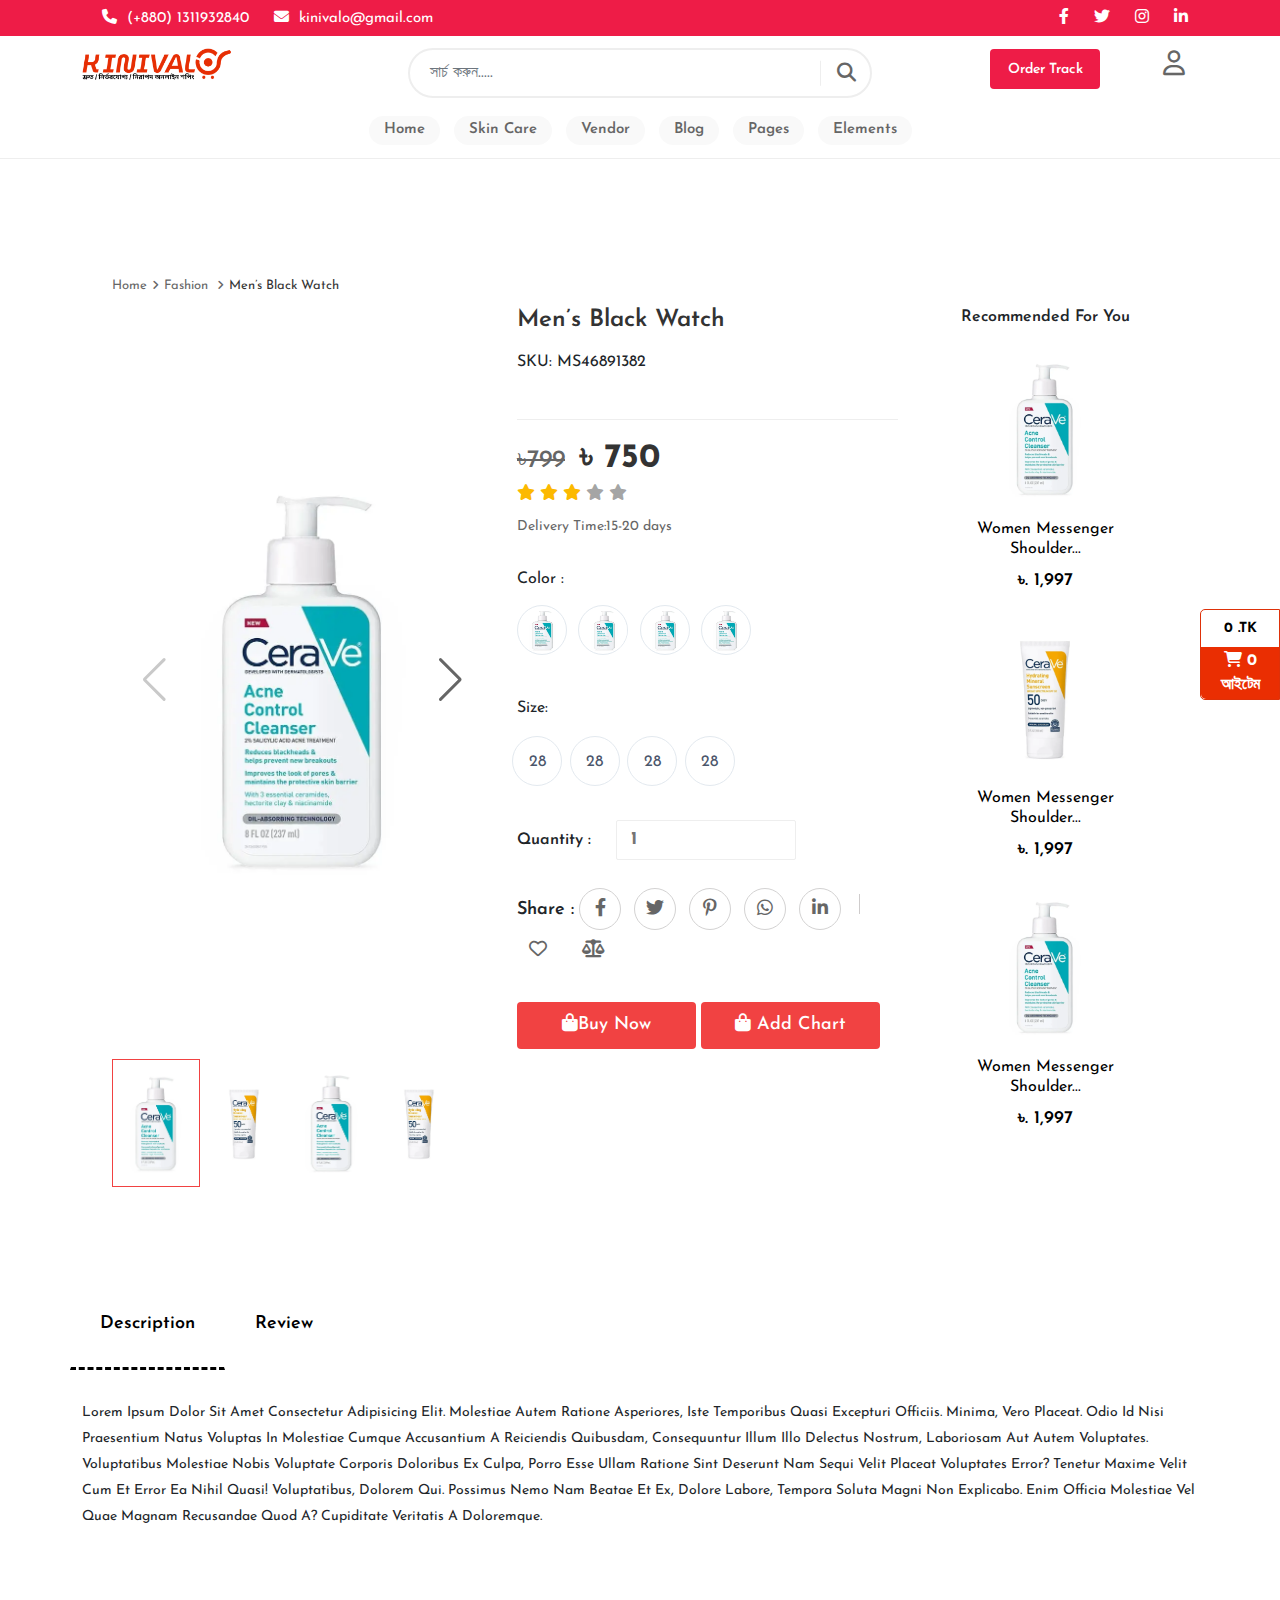
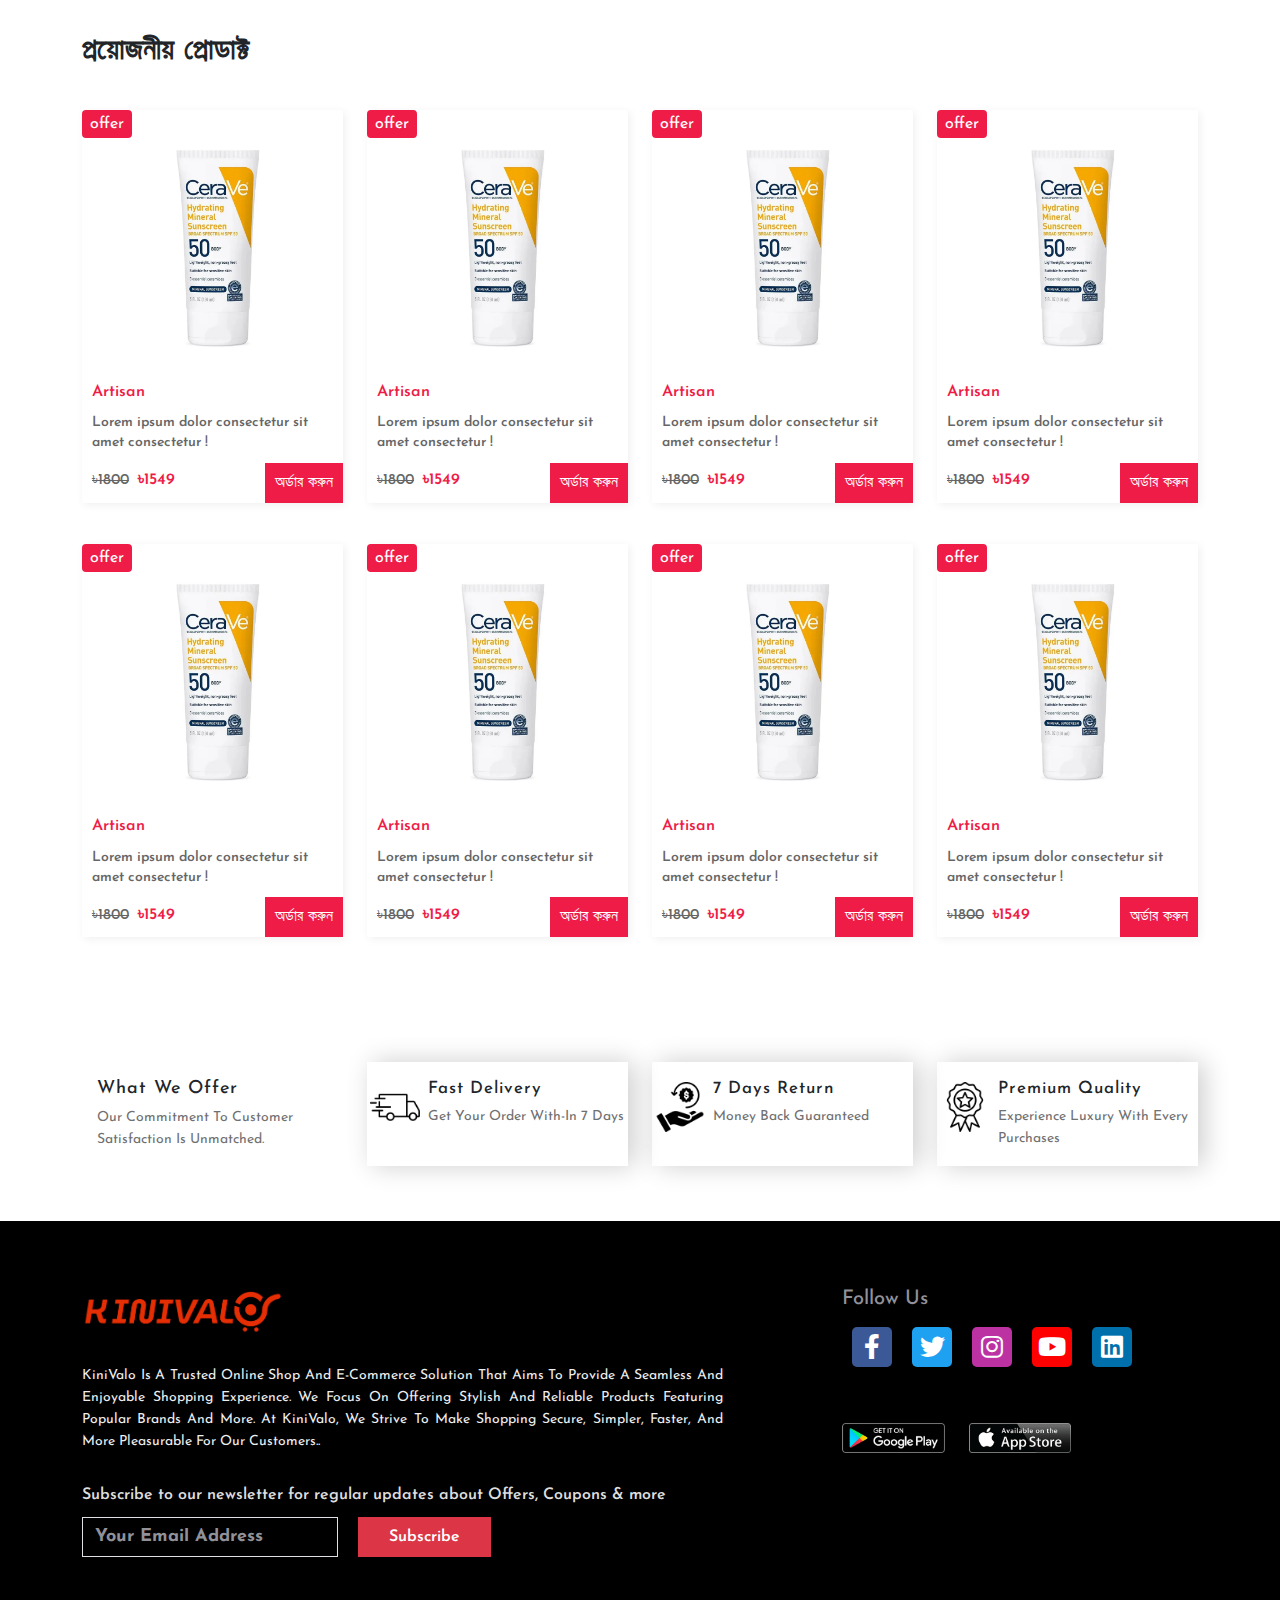
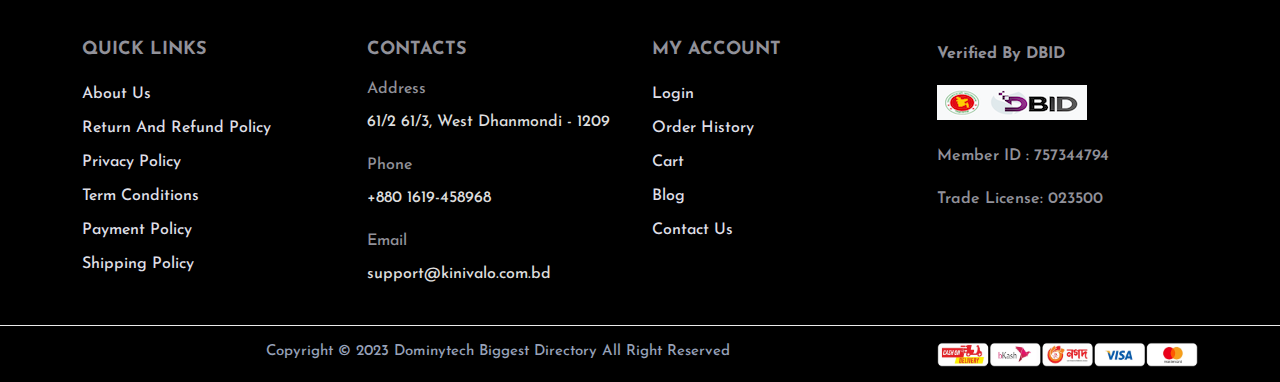
<file: single-product.html>
<!DOCTYPE html>
<html lang="en">

<head>
    <meta charset="UTF-8">
    <meta name="viewport" content="width=device-width, initial-scale=1.0">
    <title>Document</title>
    <link rel="preconnect" href="https://fonts.googleapis.com">
    <link rel="preconnect" href="https://fonts.gstatic.com" crossorigin>
    <link href="https://fonts.googleapis.com/css2?family=Josefin+Sans:wght@400;500;600;700&display=swap" rel="stylesheet">
    <link rel="stylesheet" href="css/bootstrap.min.css">
    <link rel="stylesheet" href="css/all.min.css">
    <link rel="stylesheet" href="css/slick.css">
    <link rel="stylesheet" href="css/swiper-bundle.min.css">
    <link rel="stylesheet" href="css/owl.theme.default.css">
    <link rel="stylesheet" href="css/owl.carousel.min.css">
    <link rel="stylesheet" href="css/style.css">
    <link rel="stylesheet" href="css/responsive.css">

    <!-- common css -->
    <style>
        .red_color {
            color: #ee1c47;
        }
        .bg_red {
            background: #ee1c47;
        }
        .h_color {
            color: #525252;
        }
        .p_color {
            color: #666666;
        }
        .a_hover_two:hover{
            color: #ee1c47 !important;
        }
        .a_hover:hover{
            color: #000000 !important;
        }
        .p_hover:hover {
            color: #ea2e02;
        }
        .bg_black {
            background: #000000;
        }
        .footer_bg{
            background: #eaeaea;
        }
        .cmn_btn:hover {
            background: #000000;
            color: #fff;
        }
        .df_btn:hover {
            background: #ea2e02;
            color: #fff;
        }
        .white_color {
            color: #fff;
        }
        .bg_white {
            background: #fff;
        }
        .form-control:focus {
            border: 2px solid #e62e04;
        }
        .li_hover:hover {
            color: #e62e04;
        }
        .facebook{
            background: #3c5997;
            color: #ffff;
        }
        .facebook_hover:hover{
            color: #3c5997;
            background: #ffff;
        }
        .twitter{
            background: #1ea1f1;
            color: #ffff;
        }
        .twitter_hover:hover{
            color: #1ea1f1;
            background: #fff;
        }
        .instagram{
            background: #bd32a2;
            color: #ffff;
        }
        .instagram_hover:hover{
            color: #bd32a2;
            background: #fff;
        }
        .youtube{
            background: #ff0000;
            color: #ffff;
        }
        .youtube_hover:hover{
            color: #ff0000;
            background: #fff;
        }
        .linkedinf{
            background: #0070ac;
            color: #ffff;
        }
        .linkedinf_hover:hover{
            color: #0070ac;
            background: #fff;
        }
    </style>

</head>

<body>

    <!-- ================================
            header part start
   ======================================  -->
   <header class="bg_red">
    <div class="container">
        <div class="row">
            <div class="col-lg-8 col-md-9 col-8">
                <div class="one">
                    <p><a href="tel:1234 567 890" class="white_color a_hover"><i class="fas fa-phone"></i>(+880) 1311932840</a>
                    </p>
                    <p><a href="mailto:gyan@gmail.com" class="white_color a_hover d-none d-md-block"><i
                      class="fas fa-envelope"></i>kinivalo@gmail.com</a></p>
                </div>
            </div>
            <div class="col-lg-4 col-md-3 col-4 text-end">
                <div class="social_icon">
                    <a class="white_color a_hover" href="#"><i class="fa-brands fa-facebook-f"></i></a>
                    <a class="white_color a_hover" href="#"><i class="fa-brands fa-twitter"></i></a>
                    <a class="white_color a_hover" href="#"><i class="fa-brands fa-instagram"></i></a>
                    <a class="white_color a_hover" href="#"><i class="fa-brands fa-linkedin-in"></i></a>
                </div>
            </div>
        </div>
    </div>
</header>


<!-- ================================
       middle header part start
=================================== -->
<section id="middle">
<div class="container">
    <div class="row">
        <div class="col-lg-3 col-6">
            <div class="header_logo">
                <img src="images/logo.png" alt="">
            </div>
        </div>
        <div class="col-lg-3 order-lg-2">
            <div class="main">
                <div class="tracking_btn">
                    <!-- Button trigger modal -->
                    <button type="button" class="btn bg_red white_color cmn_btn order_track"
                        data-bs-toggle="modal" data-bs-target="#exampleModal">
                        Order Track
                    </button>

                    <!-- Modal -->
                    <div class="modal fade" id="exampleModal" tabindex="-1" aria-labelledby="exampleModalLabel"
                        aria-hidden="true">
                        <div class="modal-dialog">
                            <div class="modal-content">
                                <div class="modal-header">
                                    <h1 class="modal-title fs-5" id="exampleModalLabel">ট্র্যাক অর্ডার রেকর্ড
                                    </h1>
                                    <button type="button" class="btn-close" data-bs-dismiss="modal"
                                        aria-label="Close"></button>
                                </div>
                                <div class="modal-body">
                                    <form action="">
                                        <div class="mb-3">
                                            <input type="text" class="form-control"
                                                placeholder="ইংরেজিতে আপনার মোবাইল নাম্বার লিখুন">
                                        </div>
                                        <div class="mb-3">
                                            <button type="button" class="btn bg_red white_color w-100">সার্চ
                                                করুন</button>
                                        </div>
                                    </form>
                                </div>
                            </div>
                        </div>
                    </div>
                </div>
                <div class="login_part">
                    <ul>
                        <button type="button" class="btn signin p_color" data-bs-toggle="modal"
                            data-bs-target="#staticBackdrop">
                            <li class="nav-item"><i class="fa-regular fa-user"></i></li>
                        </button>
                        <ul>
                            <!-- Modal -->
                            <div class="modal fade" id="staticBackdrop" data-bs-backdrop="static"
                                data-bs-keyboard="false" tabindex="-1" aria-labelledby="staticBackdropLabel"
                                aria-hidden="true">
                                <div class="modal-dialog modal-dialog-centered">
                                    <div class="modal-content">
                                        <div class="modal-header">
                                            <h5 class="modal-title" id="staticBackdropLabel">login to</h5>
                                            <button type="button" class="btn-close" data-bs-dismiss="modal"
                                                aria-label="Close"></button>
                                        </div>
                                        <div class="modal-body">
                                            <img src="images/logo.png" width="150" class="img-fluid" alt="">
                                            <form action="">
                                                <div class="mb-4">
                                                    <input type="number" class="form-control" placeholder="+88">
                                                </div>
                                                <div class="mb-3 text-center">
                                                    <button type="submit" class="btn">Continue with
                                                        phone</button>
                                                </div>
                                            </form>
                                        </div>
                                    </div>
                                </div>
                            </div>

                            <!-- <div class="card-body">
                                    <li><a href="project.html" class="p_color p_hover">My Profile</a></li>
                                    <li><a href="project.html" class="p_color p_hover">My Orders</a></li>
                                    <li><a href="project.html" class="p_color p_hover">My WishList</a></li>
                                    <li><a href="project.html" class="p_color p_hover">My Address</a></li>
                                </div> -->
                        </ul>
                        </li>
                    </ul>

                </div>
            </div>
        </div>
        <div class="col-lg-6">
            <div class="search-form">
                <input class="form-control" placeholder="সার্চ করুন.....">
                <button class=" p_color p_hover search_btn"><i class="fas fa-search"></i></button>
            </div>
        </div>
    </div>
</div>
</section>



<!-- ==============================
Navbar  part start
===================================-->

<div class="header_bottom">
    <div class="container">
        <div class="row">
            <div class="col-lg-12 m-auto">
                <nav class="navbar navbar-expand-lg d-none d-lg-block">
                    <div class="collapse navbar-collapse" id="navbarSupportedContent">
                        <ul class="navbar-nav m-auto mb-2 mb-lg-0">
                            <li class="nav-item">
                                <a class="nav-link active p_color p_hover" href="index.html">Home</a>
                            </li>
                            <li class="nav-item li1">
                                <a class="nav-link p_color p_hover" href="">Skin Care</a>
                                <ul class="bg_white">
                                    <li>
                                        <div class="row">
                                            <div class="col-lg-3">
                                                <div class="nav_head">
                                                    <div class="sub_category_title d-flex">
                                                        <img src="images/category.webp" height="30px" width="30px" alt="">
                                                        <h3>Shop Pages</h3>
                                                    </div>
                                                    <ul>
                                                        <li><a href="banside.html" class="p_color p_hover">Banner
                                                                With Sidebar</a></li>
                                                        <li><a href="boxside.html" class="p_color p_hover">Boxed
                                                                Banner</a></li>
                                                        <li><a href="fullwidthside.html"
                                                                class="p_color p_hover">Full Width Banner</a></li>
                                                        <li><a href="horizentalbanside.html"
                                                                class="p_color p_hover">Horizontal
                                                                Filter</a></li>
                                                        <li><a href="offcanvus.html" class="p_color p_hover">Off
                                                                Canvas Sidebar</a></li>
                                                        <li><a href="ajaxscrolling.html"
                                                                class="p_color p_hover">Infinite Ajax Scroll</a>
                                                        </li>
                                                        <li><a href="rightsiderbar.html"
                                                                class="p_color p_hover">Right Sidebar</a></li>
                                                        <li><a href="fullwidthside.html"
                                                                class="p_color p_hover">Full Width Sidebar</a></li>
                                                    </ul>
                                                </div>
                                            </div>
                                            <div class="col-lg-3">
                                                <div class="nav_head">
                                                    <div class="sub_category_title d-flex">
                                                        <img src="images/category.webp" height="30px" width="30px" alt="">
                                                        <h3>Shop Pages</h3>
                                                    </div>
                                                    <ul>
                                                        <li><a href="column_3.html" class="p_color p_hover">3
                                                                Columns Mode</a></li>
                                                        <li><a href="column_4.html" class="p_color p_hover">4
                                                                Columns Mode</a></li>
                                                        <li><a href="column_5.html" class="p_color p_hover">5
                                                                Columns Mode</a></li>
                                                        <li><a href="column_6.html" class="p_color p_hover">6
                                                                Columns Mode</a></li>
                                                        <li><a href="column_7.html" class="p_color p_hover">7
                                                                Columns Mode</a></li>
                                                        <li><a href="column_8.html" class="p_color p_hover">8
                                                                Columns Mode</a></li>
                                                        <li><a href="listmode.html" class="p_color p_hover">List
                                                                Mode</a></li>
                                                        <li><a href="Listmode_sidebar.html"
                                                                class="p_color p_hover">List Mode With
                                                                Sidebar</a></li>
                                                    </ul>
                                                </div>
                                            </div>
                                            <div class="col-lg-3">
                                                <div class="nav_head">
                                                    <h3>Product Pages</h3>
                                                    <ul>
                                                        <li><a href="column_3.html" class="p_color p_hover">3
                                                                Columns Mode</a></li>
                                                        <li><a href="column_4.html" class="p_color p_hover">4
                                                                Columns Mode</a></li>
                                                        <li><a href="column_5.html" class="p_color p_hover">5
                                                                Columns Mode</a></li>
                                                        <li><a href="column_6.html" class="p_color p_hover">6
                                                                Columns Mode</a></li>
                                                        <li><a href="column_7.html" class="p_color p_hover">7
                                                                Columns Mode</a></li>
                                                        <li><a href="column_8.html" class="p_color p_hover">8
                                                                Columns Mode</a></li>
                                                        <li><a href="listmode.html" class="p_color p_hover">List
                                                                Mode</a></li>
                                                        <li><a href="Listmode_sidebar.html"
                                                                class="p_color p_hover">List Mode With
                                                                Sidebar</a></li>
                                                    </ul>
                                                </div>
                                            </div>
                                            <div class="col-lg-3">
                                                <div class="nav_head">
                                                    <h3>Product Layouts</h3>
                                                    <ul>
                                                        <li><a href="column_3.html" class="p_color p_hover">3
                                                                Columns Mode</a></li>
                                                        <li><a href="column_4.html" class="p_color p_hover">4
                                                                Columns Mode</a></li>
                                                        <li><a href="column_5.html" class="p_color p_hover">5
                                                                Columns Mode</a></li>
                                                        <li><a href="column_6.html" class="p_color p_hover">6
                                                                Columns Mode</a></li>
                                                        <li><a href="column_7.html" class="p_color p_hover">7
                                                                Columns Mode</a></li>
                                                        <li><a href="column_8.html" class="p_color p_hover">8
                                                                Columns Mode</a></li>
                                                        <li><a href="listmode.html" class="p_color p_hover">List
                                                                Mode</a></li>
                                                        <li><a href="Listmode_sidebar.html"
                                                                class="p_color p_hover">List Mode With
                                                                Sidebar</a></li>
                                                    </ul>
                                                </div>
                                            </div>
                                        </div>
                                    </li>
                                </ul>
                            </li>
                            <li class="nav-item li2">
                                <a class="nav-link p_color p_hover" href="vendor.html">Vendor</a>
                                <ul class="bg_white">
                                    <li>
                                        <div class="row">
                                            <div class="col-lg-6">
                                                <div class="nav_head">
                                                    <h3>Dokan</h3>
                                                    <ul>
                                                        <li><a href="dokan_store_list.html">Store List</a></li>
                                                        <li><a href="dokan_store.html">Store</a></li>
                                                        <li><a href="account.html">Dashboard</a></li>
                                                    </ul>
                                                </div>
                                                <div class="nav_head">
                                                    <h3 class="h3">Wcfm</h3>
                                                    <ul>
                                                        <li><a href="wc_store_list.html">Store List</a></li>
                                                        <li><a href="wc_store.html">Store</a></li>
                                                        <li><a href="account.html">Dashboard</a></li>
                                                    </ul>
                                                </div>
                                            </div>
                                            <div class="col-lg-6">
                                                <div class="nav_head">
                                                    <h3>WC Marketplace</h3>
                                                    <ul>
                                                        <li><a href="dokan_store_list.html">Store List</a></li>
                                                        <li><a href="dokan_store.html">Store</a></li>
                                                        <li><a href="account.html">Dashboard</a></li>
                                                    </ul>
                                                </div>
                                                <div class="nav_head">
                                                    <h3 class="h3">WC Vendors</h3>
                                                    <ul>
                                                        <li><a href="wc_store_list.html">Store List</a></li>
                                                        <li><a href="wc_store.html">Store</a></li>
                                                        <li><a href="account.html">Dashboard</a></li>
                                                    </ul>
                                                </div>
                                            </div>
                                        </div>
                                    </li>
                                </ul>
                            </li>
                            <li class="nav-item li3">
                                <a class="nav-link p_color p_hover" href="blog.html">Blog</a>
                                <ul class="bg_white">
                                    <li>
                                        <div class="nav_head">
                                            <ul>
                                                <li><a href="classic.html">Classic</a></li>
                                                <li><a href="list.html">Listing</a></li>
                                                <li><a href="grid.html">Grid<i
                                                            class="fa-solid fa-angle-right"></i></a>
                                                    <ul>
                                                        <li><a href="grid.html">Grid 2 Columns</a></li>
                                                        <li><a href="grid.html">Grid 3 Columns</a></li>
                                                        <li><a href="grid.html">Grid 4 Columns</a></li>
                                                        <li><a href="grid.html">Grid Sidebar</a></li>
                                                    </ul>
                                                </li>
                                                <li><a href="masanry.html">Masonry<i
                                                            class="fa-solid fa-angle-right"></i></a>
                                                    <ul>
                                                        <li><a href="masanry.html">Masonry 2 Columns</a></li>
                                                        <li><a href="masanry.html">Masonry 3 Columns</a></li>
                                                        <li><a href="masanry.html">Masonry 4 Columns</a></li>
                                                        <li><a href="masanry.html">Masonry Sidebar</a></li>
                                                    </ul>
                                                </li>
                                                <li><a href="mgrid.html">Mask<i
                                                            class="fa-solid fa-angle-right"></i></a>
                                                    <ul>
                                                        <li><a href="mgrid.html">Mask Grid</a></li>
                                                        <li><a href="mgrid.html">Mask Masonry</a></li>
                                                    </ul>
                                                </li>
                                                <li><a href="spost.html">Single Post</a></li>
                                            </ul>
                                        </div>
                                    </li>
                                </ul>
                            </li>
                            <li class="nav-item li4">
                                <a class="nav-link p_color p_hover" href="#">Pages</a>
                                <ul class="bg_white">
                                    <li>
                                        <div class="nav_head">
                                            <ul>
                                                <li><a href="about.html">About Us</a></li>
                                                <li><a href="contact.html">Contact Us</a></li>
                                                <li><a href="bevendor.html">Become a Vendor</a></li>
                                                <li><a href="#">FAQs</a></li>
                                                <li><a href="error.html">Error 404</a></li>
                                                <li><a href="commingsoon.html">Coming Soon</a></li>
                                                <li><a href="whilshite.html">Wishlist</a></li>
                                                <li><a href="checkuot.html">Cart</a></li>
                                                <li><a href="checkuot.html">Checkout</a></li>
                                                <li><a href="compare.html">Compare</a></li>
                                                <li><a href="account.html">My account</a></li>
                                            </ul>
                                        </div>
                                    </li>
                                </ul>
                            </li>
                            <li class="nav-item "> <a class="nav-link p_color p_hover"
                                    href="element.html">Elements</a></li>
                        </ul>
                    </div>
                </nav>
            </div>
            <div class="moblie_nav d-block d-lg-none">
                <div class="menu_toggle">
                    <i class="fa-solid fa-bars red_color"></i>
                </div>
                <!-- <a class="aimg" href="index.html">
                    <img src="images/logo1.png" alt="logo">
                </a> -->
                <div class="nav_menu">
                    <div class="m_logo">
                        <img src="images/logo.png" alt="logo">
                    </div>
                    <div class="nv_cross">
                        <i class="fa-solid fa-xmark "></i>
                    </div>
                    <div class="main_mobile_nav">
                        <div class="mobile_head">
                            <h2 id="mbtn2">Categories</h2>
                        </div>
                        <div class="nav_mob_wrap">
                            <div class="mobile_nav_item2" id="mitem2">
                                <ul>
                                    <li><a href="#" class="p_color p_hover">Fashion</a>
                                    </li>
                                    <li><a href="garden.html" class="p_color p_hover">Home &
                                            Garden</a></li>
                                    <li><a href="electron.html" class="p_color p_hover">
                                            Electronics </a>
                                    </li>
                                    <li><a href="garden.html" class="p_color p_hover">
                                            Furniture </a>
                                    </li>
                                    <li><a href="gadget.html" class="p_color p_hover">Health
                                            & Beauty</a>
                                    </li>
                                    <li><a href="gift.html" class="p_color p_hover"> Gift
                                            Ideas</a></li>
                                    <li><a href="game.html" class="p_color p_hover">Toy &
                                            Games</a></li>
                                    <li><a href="garden.html" class="p_color p_hover">Cooking</a>
                                    </li>
                                    <li><a href="phone.html" class="p_color p_hover"> Smart
                                            Phones</a></li>
                                    <li><a href="camera.html" class="p_color p_hover">
                                            Cameras &
                                            Photo</a></li>
                                    <li><a href="accessories.html" class="p_color p_hover">
                                            Accessories</a>
                                    </li>
                                </ul>
                                <div class="main">
                                    <div class="tracking_btn">
                                        <!-- Button trigger modal -->
                                        <a href="#" class="btn bg_red white_color cmn_btn order_track">
                                            Order Track
                                        </a>
                                    </div>
                                    <div class="login_part">     
                                            <a href="login.html" class="bg_red white_color cmn_btn login_id">
                                                <i class="fa-regular fa-user"></i>
                                                My Account
                                            </a>
                                        <!-- <div class="card-body">
                                                <ul>
                                                <li><a href="project.html" class="p_color p_hover">My Profile</a></li>
                                                <li><a href="project.html" class="p_color p_hover">My Orders</a></li>
                                                <li><a href="project.html" class="p_color p_hover">My WishList</a></li>
                                                <li><a href="project.html" class="p_color p_hover">My Address</a></li>
                                                </ul>
                                        </div> -->
                                    </div>
                                </div>
                            </div>
                        </div>
                    </div>
                </div>
            </div>
        </div>
    </div>
</div>


<!-- ================================
        All img area start
====================================-->
    <section id="allimg">
        <div class="container">
            <div class="img_head">
                <h4><a href="index.html">Home</a><a href="fashion.html"><i
                            class="fa-solid fa-angle-right"></i>Fashion</a> <i class="fa-solid fa-angle-right"></i>Men’s
                    Black Watch</h4>
            </div>
            <div class="img_row">
                <div class="row">
                    <div class="col-lg-9">
                        <div class="img_l_top1">
                            <div class="row">
                                <div class="col-lg-6 col-md-6">
                                    <div class="swiper mySwiper2">
                                        <div class="swiper-wrapper">
                                            <div class="swiper-slide">
                                                <img id="NZoomImg" data-NZoomscale="2" class="w-100 img-fluid"
                                                    src="images/product-03.webp" />
                                            </div>
                                            <div class="swiper-slide">
                                                <img id="NZoomImg" data-NZoomscale="2" class="w-100 img-fluid"
                                                    src="images/product-04.webp" />
                                            </div>
                                            <div class="swiper-slide">
                                                <img id="NZoomImg" data-NZoomscale="2" class="w-100 img-fluid"
                                                    src="images/product-03.webp" />
                                            </div>
                                            <div class="swiper-slide">
                                                <img id="NZoomImg" data-NZoomscale="2" class="w-100 img-fluid"
                                                    src="images/product-04.webp" />
                                            </div>
                                        </div>
                                        <div class="swiper-button-next"></div>
                                        <div class="swiper-button-prev"></div>
                                    </div>
                                    <div thumbsSlider="" class="swiper mySwiper">
                                        <div class="swiper-wrapper">
                                            <div class="swiper-slide">
                                                <img src="images/product-03.webp" alt="">
                                            </div>
                                            <div class="swiper-slide">
                                                <img src="images/product-04.webp" alt="">
                                            </div>
                                            <div class="swiper-slide">
                                                <img src="images/product-03.webp" alt="">
                                                
                                            </div>
                                            <div class="swiper-slide">
                                                <img src="images/product-04.webp" alt="">
                                            </div>
                                        </div>
                                    </div>
                                </div>
                                <div class="col-lg-6 col-md-6">
                                    <div class="img_top_left">
                                        <h3>Men’s Black Watch</h3>

                                        <span class="sku_num">SKU: MS46891382</span></p>
                                        <div class="img_left_top_item">
                                            <h2><span>&#2547;799</span>&#2547; 750</h2>
                                            <a href="#"><i class="fas fa-star"></i></a>
                                            <a href="#"><i class="fas fa-star"></i></a>
                                            <a href="#"><i class="fas fa-star"></i></a>
                                            <a class="a2" href="#"><i class="fas fa-star"></i></a>
                                            <a class="a2" href="#"><i class="fas fa-star"></i></a>
                                            <ul>
                                                <li>Delivery Time:<span>15-20 days</span></li>
                                            </ul>
                                        </div>
                                        <div class="color">
                                            <span>Color :</span>
                                            <div class="color_by_group d-flex">
                                                <div class="row">
                                                    <div class="select_color col-lg-2 col-2">
                                                        <input type="radio" class="form_check_input" name="color"
                                                            id="color1">
                                                        <label for="color1" class="form-option-label rounded-circle">
                                                            <img src="images/product-03.webp" width="50"
                                                                class="img-fluid form-option-color" alt="">
                                                        </label>
                                                    </div>
                                                    <div class="select_color col-lg-2 col-2">
                                                        <input type="radio" class="form_check_input" name="color"
                                                            id="color2">
                                                        <label for="color2" class="form-option-label rounded-circle">
                                                            <img src="images/product-03.webp" width="50"
                                                                class="img-fluid form-option-color" alt="">
                                                        </label>
                                                    </div>
                                                    <div class="select_color col-lg-2 col-2">
                                                        <input type="radio" class="form_check_input" name="color"
                                                            id="color3">
                                                        <label for="color3" class="form-option-label rounded-circle">
                                                            <img src="images/product-03.webp" width="50"
                                                                class="img-fluid form-option-color" alt="">
                                                        </label>
                                                    </div>
                                                    <div class="select_color col-lg-2 col-2">
                                                        <input type="radio" class="form_check_input" name="color"
                                                            id="color4">
                                                        <label for="color4" class="form-option-label rounded-circle">
                                                            <img src="images/product-03.webp" width="50"
                                                                class="img-fluid form-option-color" alt="">
                                                        </label>
                                                    </div>
                                                </div>
                                            </div>
                                        </div>
                                        <div class="size mt-5">
                                            <span>Size:</span>
                                            <div class="size_by_group d-flex mt-3">
                                                <div class="row">
                                                    <div class="select_size col-lg-2 col-2">
                                                        <input type="radio" class="form_check_input" name="size"
                                                            id="size1">
                                                        <label for="size1" class="size-option-label rounded-circle">28</label>
                                                    </div>
                                                    <div class="select_size col-lg-2 col-2">
                                                        <input type="radio" class="form_check_input" name="size"
                                                            id="size2">
                                                        <label for="size2" class="size-option-label rounded-circle">28</label>
                                                    </div>
                                                    <div class="select_size col-lg-2 col-2">
                                                        <input type="radio" class="form_check_input" name="size"
                                                            id="size3">
                                                        <label for="size3" class="size-option-label rounded-circle">28</label>
                                                    </div>
                                                    <div class="select_size col-lg-2 col-2">
                                                        <input type="radio" class="form_check_input" name="size"
                                                            id="size4">
                                                        <label for="size4" class="size-option-label rounded-circle">28</label>
                                                    </div>
                                                </div>
                                            </div>
                                        </div>
                                        <div class="img_left_top_item2">
                                            <div class="cross_quan_icon">
                                               <label class="quan">Quantity :</label>
                                               <input type="number" placeholder="1">
                                                <div class="img_a">
                                                    <span class="share">Share :</span>
                                                    <a href="#"><i class="fa-brands fa-facebook-f"></i></a>
                                                    <a class="a1" href="#"><i class="fa-brands fa-twitter"></i></a>
                                                    <a class="a2" href="#"><i class="fa-brands fa-pinterest-p"></i></a>
                                                    <a class="a3" href="#"><i class="fa-brands fa-whatsapp"></i></a>
                                                    <a class="a4" href="#"><i class="fa-brands fa-linkedin-in"></i></a>
                                                    <a class="a5" href="#"><i class="fa-regular fa-heart"></i></a>
                                                    <a class="a5" href="#"><i class="fa-solid fa-scale-balanced"></i></a>
                                                </div>
                                            </div>
                                            <div class="cross_btn">
                                                <button><i class="fa-solid fa-bag-shopping chart1"></i>Buy Now</button>
                                                <button><i class="fa-solid fa-bag-shopping chart1"></i> Add Chart</button>
                                            </div>
                                        </div>
                                    </div>
                                </div>
                            </div>
                        </div>
                    </div>
                    <div class="col-lg-3">
                        <div class="right_content d-md-block d-none">
                            <h5 class="recomm">Recommended For You</h5>
                            <div class="samiller_item">
                                <a href="#">
                                    <div class="product_img">
                                        <img src="images/product-03.webp" class="img-fluid" width="150" alt="">
                                    </div>
                                    <p>Women Messenger Shoulder...</p>
                                    <h6> ৳. 1,997</h6>
                                </a>
                            </div>
                            <div class="samiller_item">
                                <a href="#">
                                    <div class="product_img">
                                        <img src="images/product-04.webp" class="img-fluid" width="150" alt="">
                                    </div>
                                    <p>Women Messenger Shoulder...</p>
                                    <h6> ৳. 1,997</h6>
                                </a>
                            </div>
                            <div class="samiller_item">
                                <a href="#">
                                    <div class="product_img">
                                        <img src="images/product-03.webp" class="img-fluid" width="150" alt="">
                                    </div>
                                    <p>Women Messenger Shoulder...</p>
                                    <h6> ৳. 1,997</h6>
                                </a>
                            </div>
                        </div>
                    </div>
                </div>
            </div>
        </div>
    </section>


<!-- ========================== 
    Product Description 
============================== -->
    <section id="product_desp">
        <div class="container">
            <div class="row">
                <ul class="nav nav-tabs" id="myTab" role="tablist">
                    <li class="nav-item" role="presentation">
                        <button class="nav-link active" id="home-tab" data-bs-toggle="tab" data-bs-target="#home-tab-pane"
                            type="button" role="tab" aria-controls="home-tab-pane" aria-selected="true">Description</button>
                    </li>
                    <li class="nav-item" role="presentation">
                        <button class="nav-link" id="profile-tab" data-bs-toggle="tab" data-bs-target="#profile-tab-pane"
                            type="button" role="tab" aria-controls="profile-tab-pane" aria-selected="false">Review</button>
                    </li>
                   
                </ul>
                <div class="tab-content" id="myTabContent">
                    <div class="tab-pane fade show active" id="home-tab-pane" role="tabpanel" aria-labelledby="home-tab"
                        tabindex="0">
                        <p class="content_desp">Lorem ipsum dolor sit amet consectetur adipisicing elit. Molestiae autem ratione asperiores, iste temporibus quasi excepturi officiis. Minima, vero placeat. Odio id nisi praesentium natus voluptas in molestiae cumque accusantium a reiciendis quibusdam, consequuntur illum illo delectus nostrum, laboriosam aut autem voluptates. Voluptatibus molestiae nobis voluptate corporis doloribus ex culpa, porro esse ullam ratione sint deserunt nam sequi velit placeat voluptates error? Tenetur maxime velit cum et error ea nihil quasi! Voluptatibus, dolorem qui. Possimus nemo nam beatae et ex, dolore labore, tempora soluta magni non explicabo. Enim officia molestiae vel quae magnam recusandae quod a? Cupiditate veritatis a doloremque.</p>
                    </div>
                    <div class="tab-pane fade" id="profile-tab-pane" role="tabpanel" aria-labelledby="profile-tab" tabindex="0">
                       <div class="review_conent">
                            <div class="clinent_img">
                                <img src="images/customer-1.jpg" width="90" class="img-fluid" alt="">
                            </div>
                            <div class="details">
                            <span class="name">Mark Jugermi</span>
                            <span class="date_time">10 Oct 2021</span>
                            <p>At vero eos et accusamus et iusto odio dignissimos ducimus qui blanditiis praesentium voluptatum deleniti atque corrupti quos dolores et quas molestias excepturi sint occaecati cupiditate non provident, similique sunt in culpa qui officia deserunt mollitia animi, id est laborum</p>
                            </div>
                       </div>
                    </div>
                </div>
            </div>
        </div>
    </section>



<!-- ================================
        Macthing Product
====================================-->
<section id="products">
    <div class="container">
        <div class="title">
            <h2>প্রয়োজনীয় প্রোডাক্ট</h2>
        </div>
        <div class="row">
            <div class="col-lg-3 col-sm-6 col-md-4 col-6">
                <div class="product_item bg_white">
                    <span class="offer bg_red white_color">offer</span>
                    <div class="add_to_card bg_black">
                        <a href="#"><i class="fa-solid fa-plus"></i></a>
                    </div>
                    <a href="single-product.html" class="pro_anchor">
                        <div class="product_img">
                            <img src="images/product-04.webp" alt="" class="w-100 img-fluid">
                        </div>
                        <h3 class="brand_name red_color">Artisan</h3>
                        <p class="product_title p_color">Lorem ipsum dolor consectetur sit amet consectetur !
                        </p>
                        <span class="discount p_color">৳1800</span>
                        <span class="after_discount red_color">৳1549</span>
                    </a>
                    <div class="order_btn ">
                        <a href="single-product.html" class="bg_red white_color cmn_btn">অর্ডার করুন</a>
                    </div>
                </div>
            </div>
            <div class="col-lg-3 col-sm-6 col-md-4 col-6">
                <div class="product_item bg_white">
                    <span class="offer bg_red white_color">offer</span>
                    <div class="add_to_card bg_black">
                        <a href="#"><i class="fa-solid fa-plus"></i></a>
                    </div>
                    <a href="single-product.html" class="pro_anchor">
                        <div class="product_img">
                            <img src="images/product-04.webp" alt="" class="w-100 img-fluid">
                        </div>
                        <h3 class="brand_name red_color">Artisan</h3>
                        <p class="product_title p_color">Lorem ipsum dolor consectetur sit amet consectetur !
                        </p>
                        <span class="discount p_color">৳1800</span>
                        <span class="after_discount red_color">৳1549</span>
                    </a>
                    <div class="order_btn ">
                        <a href="single-product.html" class="bg_red white_color cmn_btn">অর্ডার করুন</a>
                    </div>
                </div>
            </div>
            <div class="col-lg-3 col-sm-6 col-md-4 col-6">
                <div class="product_item bg_white">
                    <span class="offer bg_red white_color">offer</span>
                    <div class="add_to_card bg_black">
                        <a href="#"><i class="fa-solid fa-plus"></i></a>
                    </div>
                    <a href="single-product.html" class="pro_anchor">
                        <div class="product_img">
                            <img src="images/product-04.webp" alt="" class="w-100 img-fluid">
                        </div>
                        <h3 class="brand_name red_color">Artisan</h3>
                        <p class="product_title p_color">Lorem ipsum dolor consectetur sit amet consectetur !
                        </p>
                        <span class="discount p_color">৳1800</span>
                        <span class="after_discount red_color">৳1549</span>
                    </a>
                    <div class="order_btn ">
                        <a href="single-product.html" class="bg_red white_color cmn_btn">অর্ডার করুন</a>
                    </div>
                </div>
            </div>
            <div class="col-lg-3 col-sm-6 col-md-4 col-6">
                <div class="product_item bg_white">
                    <span class="offer bg_red white_color">offer</span>
                    <div class="add_to_card bg_black">
                        <a href="#"><i class="fa-solid fa-plus"></i></a>
                    </div>
                    <a href="single-product.html" class="pro_anchor">
                        <div class="product_img">
                            <img src="images/product-04.webp" alt="" class="w-100 img-fluid">
                        </div>
                        <h3 class="brand_name red_color">Artisan</h3>
                        <p class="product_title p_color">Lorem ipsum dolor consectetur sit amet consectetur !
                        </p>
                        <span class="discount p_color">৳1800</span>
                        <span class="after_discount red_color">৳1549</span>
                    </a>
                    <div class="order_btn ">
                        <a href="#" class="bg_red white_color cmn_btn">অর্ডার করুন</a>
                    </div>
                </div>
            </div>
            <div class="col-lg-3 col-sm-6 col-md-4 col-6">
                <div class="product_item bg_white">
                    <span class="offer bg_red white_color">offer</span>
                    <div class="add_to_card bg_black">
                        <a href="#"><i class="fa-solid fa-plus"></i></a>
                    </div>
                    <a href="single-product.html" class="pro_anchor">
                        <div class="product_img">
                            <img src="images/product-04.webp" alt="" class="w-100 img-fluid">
                        </div>
                        <h3 class="brand_name red_color">Artisan</h3>
                        <p class="product_title p_color">Lorem ipsum dolor consectetur sit amet consectetur !
                        </p>
                        <span class="discount p_color">৳1800</span>
                        <span class="after_discount red_color">৳1549</span>
                    </a>
                    <div class="order_btn ">
                        <a href="single-product.html" class="bg_red white_color cmn_btn">অর্ডার করুন</a>
                    </div>
                </div>
            </div>
            <div class="col-lg-3 col-sm-6 col-md-4 col-6">
                <div class="product_item bg_white">
                    <span class="offer bg_red white_color">offer</span>
                    <div class="add_to_card bg_black">
                        <a href="#"><i class="fa-solid fa-plus"></i></a>
                    </div>
                    <a href="single-product.html" class="pro_anchor">
                        <div class="product_img">
                            <img src="images/product-04.webp" alt="" class="w-100 img-fluid">
                        </div>
                        <h3 class="brand_name red_color">Artisan</h3>
                        <p class="product_title p_color">Lorem ipsum dolor consectetur sit amet consectetur !
                        </p>
                        <span class="discount p_color">৳1800</span>
                        <span class="after_discount red_color">৳1549</span>
                    </a>
                    <div class="order_btn ">
                        <a href="single-product.html" class="bg_red white_color cmn_btn">অর্ডার করুন</a>
                    </div>
                </div>
            </div>
            <div class="col-lg-3 col-sm-6 col-md-4 col-6">
                <div class="product_item bg_white">
                    <span class="offer bg_red white_color">offer</span>
                    <div class="add_to_card bg_black">
                        <a href="#"><i class="fa-solid fa-plus"></i></a>
                    </div>
                    <a href="single-product.html" class="pro_anchor">
                        <div class="product_img">
                            <img src="images/product-04.webp" alt="" class="w-100 img-fluid">
                        </div>
                        <h3 class="brand_name red_color">Artisan</h3>
                        <p class="product_title p_color">Lorem ipsum dolor consectetur sit amet consectetur !
                        </p>
                        <span class="discount p_color">৳1800</span>
                        <span class="after_discount red_color">৳1549</span>
                    </a>
                    <div class="order_btn ">
                        <a href="single-product.html" class="bg_red white_color cmn_btn">অর্ডার করুন</a>
                    </div>
                </div>
            </div>
            <div class="col-lg-3 col-sm-6 col-md-4 col-6">
                <div class="product_item bg_white">
                    <span class="offer bg_red white_color">offer</span>
                    <div class="add_to_card bg_black">
                        <a href=""><i class="fa-solid fa-plus"></i></a>
                    </div>
                    <a href="single-product.html" class="pro_anchor">
                        <div class="product_img">
                            <img src="images/product-04.webp" alt="" class="w-100 img-fluid">
                        </div>
                        <h3 class="brand_name red_color">Artisan</h3>
                        <p class="product_title p_color">Lorem ipsum dolor consectetur sit amet consectetur !
                        </p>
                        <span class="discount p_color">৳1800</span>
                        <span class="after_discount red_color">৳1549</span>
                    </a>
                    <div class="order_btn ">
                        <a href="single-product.html" class="bg_red white_color cmn_btn">অর্ডার করুন</a>
                    </div>
                </div>
            </div>
        </div>
    </div>
</section>




<!--------Footer Content -------->

    <section id="serve_gutter">
        <div class="container">
            <div class="row">
                <div class="col-lg-3 col-md-6">
                    <div class="serve_item_header">
                        <h5>What We Offer</h5>
                        <p>Our commitment to customer satisfaction is unmatched.</p>
                    </div> 
                </div>
                <div class="col-lg-3 col-md-6">
                    <div class="serve_item">
                        <div class="img">
                            <img src="images/delivery-truck.png" width="50" alt="">
                        </div>
                        <div class="content">
                            <h5>Fast Delivery</h5>
                            <p>Get your order with-in 7 days</p>
                        </div>
                    </div>
                </div>
                <div class="col-lg-3 col-md-6">
                    <div class="serve_item">
                        <div class="img">
                            <img src="images/money-back-guarantee.png" width="50" alt="">
                        </div>
                        <div class="content">
                            <h5>7 Days Return</h5>
                            <p>Money back guaranteed</p>
                        </div>
                    </div>
                </div>
                <div class="col-lg-3 col-md-6">
                    <div class="serve_item">
                        <div class="img">
                            <img src="images/premium-quality.png" width="50" alt="">
                        </div>
                        <div class="content">
                            <h5>Premium Quality</h5>
                            <p>Experience luxury with every purchases</p>
                        </div>
                    </div>
                </div>
            </div>
        </div>
    </section>

<!-- ==============================
        Footer Part Start
==================================-->

<section id="footer_top" class="bg_black">
    <div class="container">
        <div class="row">
            <div class="col-lg-7">
                <div class="left_side">
                    <div class="footer_logo">
                        <img src="images/footer-logo.png" style="max-width: 200px;" alt="">
                    </div>
                    <p class="footer_desp">KiniValo is a trusted online shop and e-commerce solution that aims to
                        provide a seamless and enjoyable shopping experience. We focus on offering stylish and
                        reliable products featuring popular brands and more. At KiniValo, we strive to make shopping
                        secure, simpler, faster, and more pleasurable for our customers..</p>
                        <div class="subscribtion">
                            <h5>Subscribe to our newsletter for regular updates about Offers, Coupons & more</h5>
                            <form action="">
                                <div class="mb-3 d-flex">
                                    <input type="email" name="email" class="form-control"
                                        placeholder="Your Email Address">
                                    <button type="submit" class="btn btn-danger">Subscribe</button>
                                </div>

                            </form>
                        </div>
                </div>
            </div>
            <div class="col-lg-4 ms-auto">
                <div class="right_side ">
                    <div class="follow_icon">
                        <h5>Follow Us</h5>
                        <ul>
                            <li><a href="#" class="facebook facebook_hover">
                                <i class="fab fa-facebook-f"></i>
                            </a></li>
                            <li><a href="#" class="twitter twitter_hover"><i class="fab fa-twitter"></i></a></li>
                            <li><a href="#" class="instagram instagram_hover"><i class="fab fa-instagram"> </i></a></li>
                            <li><a href="#" class="youtube youtube_hover"><i class="fab fa-youtube"></i></a></li>
                            <li><a href="#" class="linkedinf linkedinf_hover"><i class="fab fa-linkedin"> </i></a></li>
                        </ul>
                    </div>
                    <div class="row">
                        <div class="col-lg-4 col-6 col-sm-5 col-md-6">
                            <div class="img_div">
                                <a href="#"><img src="images/play.png" class="w-100 img-fluid" alt=""> </a>
                            </div>
                        </div>
                        <div class="col-lg-4 col-6 col-sm-5 col-md-6">
                            <div class="img_div">
                                <a href="#"> <img src="images/app.png" class="w-100 img-fluid" alt=""> </a>
                            </div>
                        </div>
                    </div>
                   <!-- <div class="one_two">
                    <div class="selectable_text">
                        <span>Verified by DBID</span>
                        <img src="images/Untitled.png" alt="">
                    </div>
                    <div class="valid_content">
                        <p>Member ID : 757344794</p>
                        <p>Trade License: 023500</p>
                    </div>
                   </div> -->
                </div>
            </div>
        </div>
    </div>
</section>

<section id="footer_bottom">
    <div class="color_footer bg_black">
        <div class="container">
            <div class="row">
                <div class="col-lg-3 col-6 col-sm-6 col-md-3">
                    <div class="footer_left_contetn">
                        <h5 class="quicklinks">Quick Links</h5>
                        <ul>
                            <li><a  href="about.html" class="a_hover_two">About Us</a></li>
                            <li><a href="#" class="a_hover_two">Return And Refund Policy </a></li>
                            <li><a href="#" class="a_hover_two">Privacy Policy </a></li>
                            <li><a href="#" class="a_hover_two">Term Conditions </a></li>
                            <li><a href="#" class="a_hover_two">Payment Policy </a></li>
                            <li><a href="#" class="a_hover_two">Shipping Policy </a></li>
                            
                        </ul>
                    </div>
                </div>
                <div class="col-lg-3 col-6  col-sm-6 col-md-3">
                    <div class="footer_contact">
                        <h5>contacts</h5>
                        <ul>
                            <li>
                                <span>Address</span>
                                <p>61/2 61/3, West Dhanmondi - 1209</p>
                            </li>
                            <li>
                                <span>Phone</span>
                                <p>+880 1619-458968</p>
                            </li>
                            <li>
                                <span>Email</span>
                                <p>support@kinivalo.com.bd</p>
                            </li>
                        </ul>
                    </div>
                </div>
                <div class="col-lg-3 col-6  col-sm-6 col-md-3">
                    <div class="my_account">
                        <h5>My Account</h5>
                        <ul>
                            <li><a href="login.html" class="a_hover_two">Login</a></li>
                            <li><a href="my-order.html" class="a_hover_two">Order History</a></li>
                            <li><a href="cart.html" class="a_hover_two">Cart</a></li>
                            <li><a href="blog.html" class="a_hover_two">blog</a></li>
                            <li><a href="contact.html" class="a_hover_two">Contact Us </a></li>
                        </ul>
                    </div>
                </div>
                <div class="col-lg-3 col-6  col-sm-6 col-md-3">
                    <div class="seller_zone">
                        <div class="one_two">
                            <div class="selectable_text">
                                <span>Verified by DBID</span>
                                <img src="images/Untitled.png" alt="">
                            </div>
                            <div class="valid_content">
                                <p>Member ID : 757344794</p>
                                <p>Trade License: 023500</p>
                            </div>
                           </div>
                    </div>
                </div>
            </div>
            
        </div>
    </div>
    <div class="footer_copyright bg_black">
        <div class="container">
            <div class="row">
                <div class="col-lg-9 col-sm-8 col-md-8">
                    <div class="copyright-text text-center">
                        <p class="white_color">Copyright © 2023 Dominytech Biggest Directory All Right Reserved</p>
                    </div>
                </div>
                <div class="col-lg-3 col-sm-4 col-md-4">
                    <img src="images/kinivalo-payment-getway.webp" class="w-100 img-fluid" alt="">
                </div>
            </div>
        </div>
    </div>
</section>

 <!-- ======================
    Footer Menu area
=========================-->
<footer class="d-lg-none bg_white">
    <div class="container">
        <div class="row">
            <div class="col-3">
                <div class="menu_item">
                    <a href="index.html" class="a_hover_two">
                        <i class="fa fa-home"></i>
                    </a>
                    <span>Home</span>
                </div>
            </div> 
            <div class="col-3">
                <div class="menu_item">
                    <a href="shop-page.html" class="a_hover_two">
                        <i class="fas fa-shopping-bag"></i>
                    </a>
                    <span>Shop</span>
                </div>
            </div>
            <div class="col-3">
                <div class="menu_item">
                    <a href="cart.html" class="a_hover_two">
                        <i class="fas fa-cart-arrow-down"></i>
                    </a>
                    <span>Cart</span>
                </div>
            </div>
            <div class="col-3">
                <div class="menu_item">
                    <a href="#" class="a_hover_two">
                        <i class="far fa-user"></i>
                    </a>
                    <span>My Account</span>
                </div>
            </div>
        </div>
    </div>
</footer>




<button class="cart_box d-none d-lg-block" type="button" data-bs-toggle="offcanvas" data-bs-target="#offcanvasRight"
    aria-controls="offcanvasRight">
    <div class="">
        <span class="total_amount">0 .TK</span>
        <div class="cart_footer">
            <i class="fa fa-shopping-cart " title="My Cart"> </i>
            <span id="totalCartItems2">0 আইটেম</span>
        </div>
    </div>
</button>
<div class="offcanvas offcanvas-end" tabindex="-1" id="offcanvasRight" aria-labelledby="offcanvasRightLabel">
    <div class="offcanvas-header cart_header_cls">
        <h5 class="offcanvas-title" id="offcanvasRightLabel">Products List</h5>
        <button type="button" class="btn-close bg_black df_btn" data-bs-dismiss="offcanvas" aria-label="Close"><i
                class="fa-solid fa-xmark white_color"></i></button>
    </div>
    <div class="offcanvas-body">
        <div class="cart_content">
            <div class="cart_img">
                <img src="images/product-02.webp" width="50" alt="">
            </div>
            <div class="text">
                <h5 class="product_title">Women Striped Shirt Dress</h5>
                <a href="#" class="close_slide gray close_btn p_color p_hover"><i class="fa-solid fa-xmark"></i></a>
                <div class="size_colr">
                    <span class="size">36</span>
                    <span class="color">Red</span>
                </div>
                <span class="cart_price">৳ 1385</span>
                <select class="mb-2 custom-select ">
                    <option value="1" selected="">1</option>
                    <option value="2">2</option>
                    <option value="3">3</option>
                    <option value="4">4</option>
                    <option value="5">5</option>
                </select>
            </div>

        </div>
        <div class="cart_content">
            <div class="cart_img">
                <img src="images/product-04.webp" width="50" alt="">
            </div>
            <div class="text">
                <h5 class="product_title">Women Striped Shirt Dress</h5>
                <a href="#" class="close_slide gray close_btn p_color p_hover"><i class="fa-solid fa-xmark"></i></a>
                <div class="size_colr">
                    <span class="size">36</span>
                    <span class="color">Red</span>
                </div>
                <span class="cart_price">৳ 1385</span>
                <select class="mb-2 custom-select ">
                    <option value="1" selected="">1</option>
                    <option value="2">2</option>
                    <option value="3">3</option>
                    <option value="4">4</option>
                    <option value="5">5</option>
                </select>
            </div>

        </div>
        <div class="cart_content">
            <div class="cart_img">
                <img src="images/product-03.webp" width="50" alt="">
            </div>
            <div class="text">
                <h5 class="product_title">Women Striped Shirt Dress</h5>
                <a href="#" class="close_slide gray close_btn p_color p_hover"><i class="fa-solid fa-xmark"></i></a>
                <div class="size_colr">
                    <span class="size">36</span>
                    <span class="color">Red</span>
                </div>
                <span class="cart_price">৳ 1385</span>
                <select class="mb-2 custom-select ">
                    <option value="1" selected="">1</option>
                    <option value="2">2</option>
                    <option value="3">3</option>
                    <option value="4">4</option>
                    <option value="5">5</option>
                </select>
            </div>

        </div>
    </div>
    <div class="offcanvas-footer">
        <div class="cart_sub_total">
            <div class="sub">subtotal</div>
            <div class="sub_price">৳ 4185</div>
        </div>
        <div class="card_btn text-center">
            <a href="check-out.html" class="btn df_btn w-80">Proceed to Checkout</a>
        </div>
    </div>
</div>






    <script src="js/jquery-1.12.4.min.js"></script>
    <script src="js/bootstrap.bundle.min.js"></script>
    <script src="js/slick.min.js"></script>
    <script src="js/owl.carousel.min.js"></script>
    <script src="js/swiper-bundle.min.js"></script>
    <script src="js/script.js"></script>

    <script>
        var swiper = new Swiper(".mySwiper", {
            spaceBetween: 10,
            slidesPerView: 4,
            freeMode: true,
            watchSlidesProgress: true,
        });
        var swiper2 = new Swiper(".mySwiper2", {
            spaceBetween: 10,
            navigation: {
                nextEl: ".swiper-button-next",
                prevEl: ".swiper-button-prev",
            },
            thumbs: {
                swiper: swiper,
            },
        });
    </script>


</body>

</html>
</file>
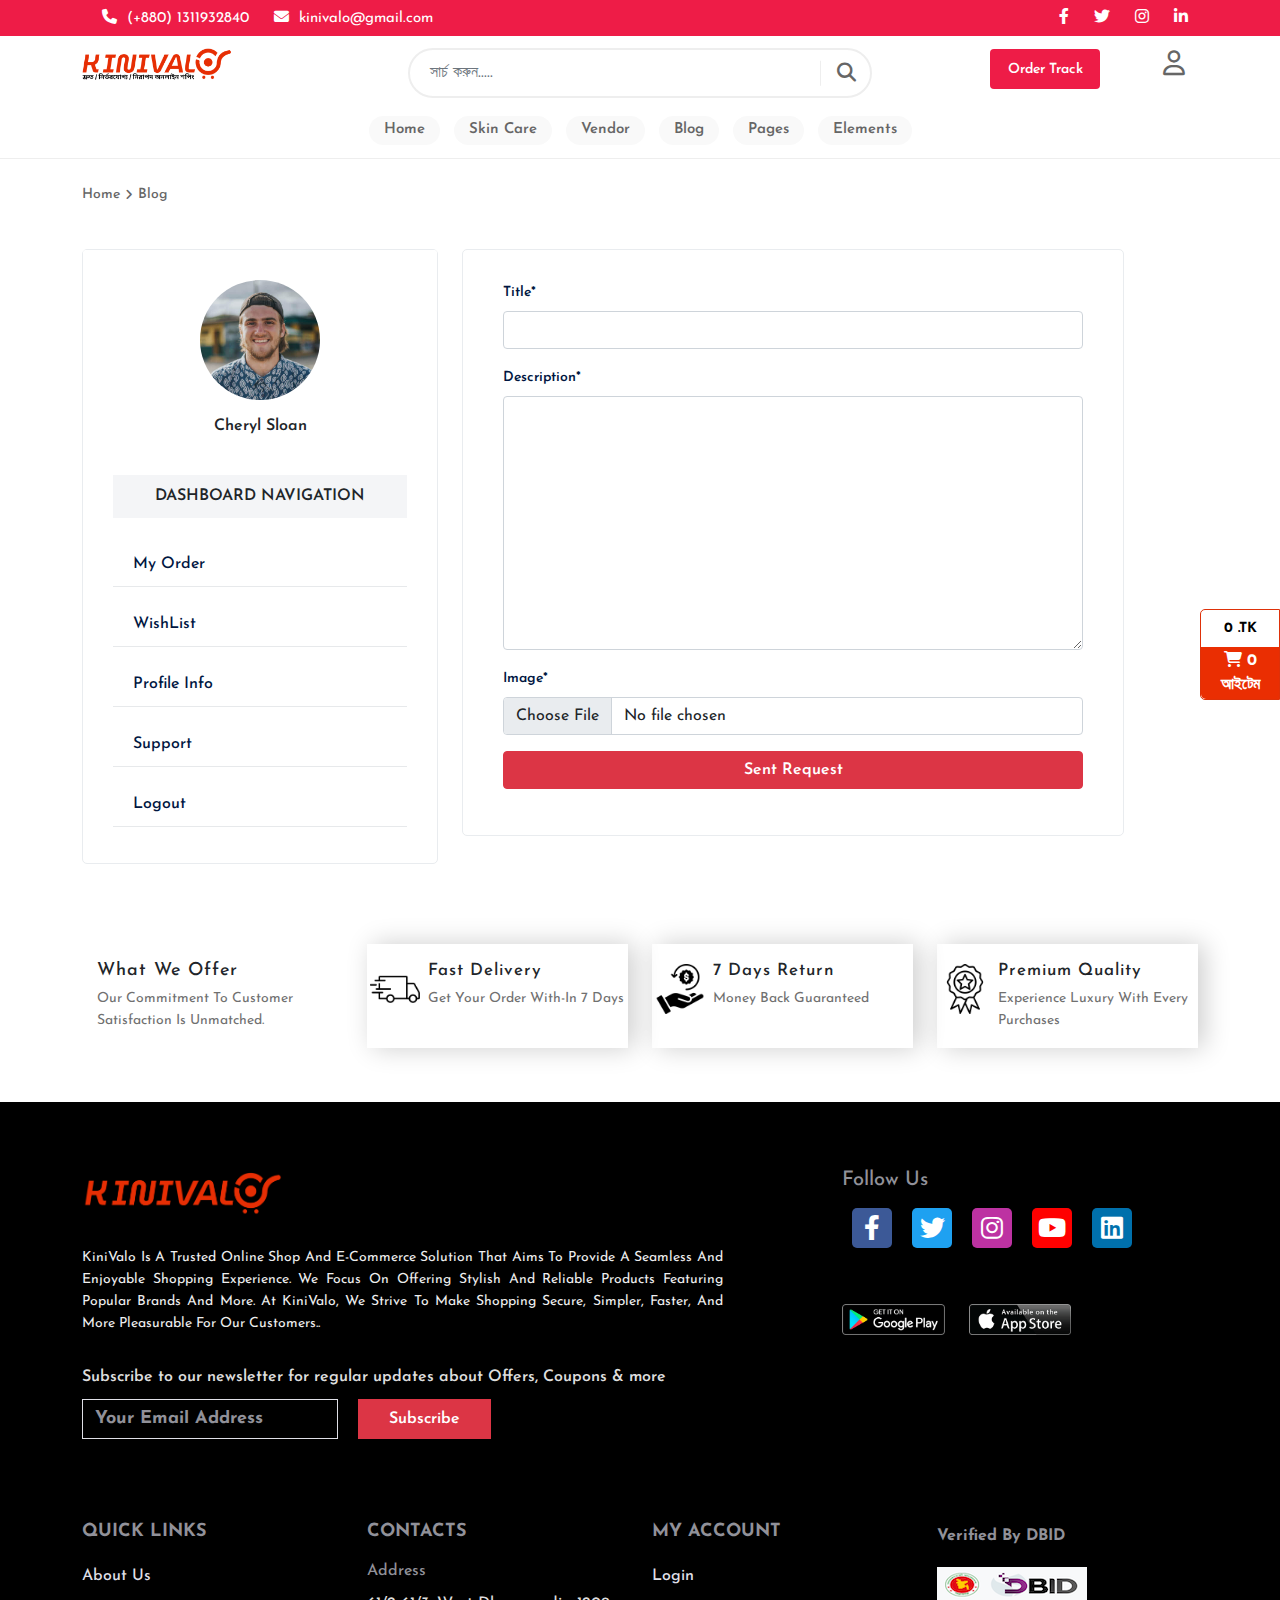
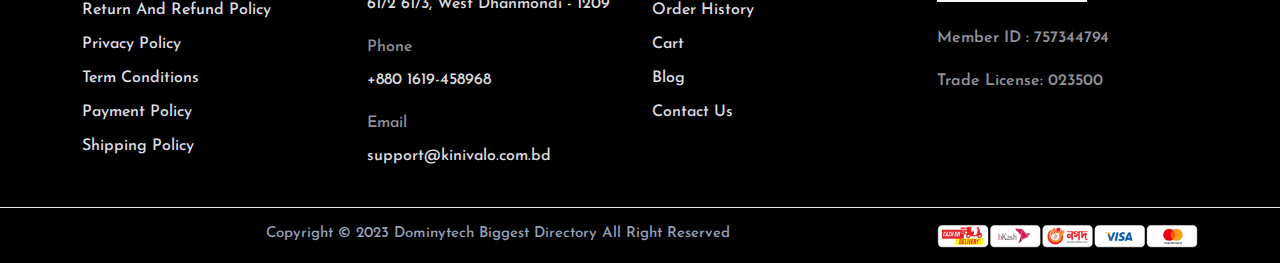
<file: support.html>
<!DOCTYPE html>
<html lang="en">

<head>
    <meta charset="UTF-8">
    <meta name="viewport" content="width=device-width, initial-scale=1.0">
    <title>Document</title>
    <link rel="preconnect" href="https://fonts.googleapis.com">
    <link rel="preconnect" href="https://fonts.gstatic.com" crossorigin>
    <link href="https://fonts.googleapis.com/css2?family=Josefin+Sans:wght@400;500;600;700&display=swap"
        rel="stylesheet">
    <link rel="stylesheet" href="css/bootstrap.min.css">
    <link rel="stylesheet" href="css/all.min.css">
    <link rel="stylesheet" href="css/slick.css">
    <link rel="stylesheet" href="css/swiper-bundle.min.css">
    <link rel="stylesheet" href="css/owl.theme.default.css">
    <link rel="stylesheet" href="css/owl.carousel.min.css">
    <link rel="stylesheet" href="css/style.css">
    <link rel="stylesheet" href="css/responsive.css">

    <!-- common css -->
    <style>
        .red_color {
            color: #ee1c47;
        }
        .bg_red {
            background: #ee1c47;
        }
        .h_color {
            color: #525252;
        }
        .p_color {
            color: #666666;
        }
        .a_hover_two:hover{
            color: #ee1c47 !important;
        }
        .a_hover:hover{
            color: #000000 !important;
        }
        .p_hover:hover {
            color: #ea2e02;
        }
        .bg_black {
            background: #000000;
        }
        .footer_bg{
            background: #eaeaea;
        }
        .cmn_btn:hover {
            background: #000000;
            color: #fff;
        }
        .df_btn:hover {
            background: #ea2e02;
            color: #fff;
        }
        .white_color {
            color: #fff;
        }
        .bg_white {
            background: #fff;
        }
        .form-control:focus {
            border: 2px solid #e62e04;
        }
        .li_hover:hover {
            color: #e62e04;
        }
        .facebook{
            background: #3c5997;
            color: #ffff;
        }
        .facebook_hover:hover{
            color: #3c5997;
            background: #ffff;
        }
        .twitter{
            background: #1ea1f1;
            color: #ffff;
        }
        .twitter_hover:hover{
            color: #1ea1f1;
            background: #fff;
        }
        .instagram{
            background: #bd32a2;
            color: #ffff;
        }
        .instagram_hover:hover{
            color: #bd32a2;
            background: #fff;
        }
        .youtube{
            background: #ff0000;
            color: #ffff;
        }
        .youtube_hover:hover{
            color: #ff0000;
            background: #fff;
        }
        .linkedinf{
            background: #0070ac;
            color: #ffff;
        }
        .linkedinf_hover:hover{
            color: #0070ac;
            background: #fff;
        }
    </style>

</head>

<body>


    <!-- ================================
            header part start
   ======================================  -->
   <header class="bg_red">
    <div class="container">
        <div class="row">
            <div class="col-lg-8 col-md-9 col-8">
                <div class="one">
                    <p><a href="tel:1234 567 890" class="white_color a_hover"><i class="fas fa-phone"></i>(+880) 1311932840</a>
                    </p>
                    <p><a href="mailto:gyan@gmail.com" class="white_color a_hover d-none d-md-block"><i
                      class="fas fa-envelope"></i>kinivalo@gmail.com</a></p>
                </div>
            </div>
            <div class="col-lg-4 col-md-3 col-4 text-end">
                <div class="social_icon">
                    <a class="white_color a_hover" href="#"><i class="fa-brands fa-facebook-f"></i></a>
                    <a class="white_color a_hover" href="#"><i class="fa-brands fa-twitter"></i></a>
                    <a class="white_color a_hover" href="#"><i class="fa-brands fa-instagram"></i></a>
                    <a class="white_color a_hover" href="#"><i class="fa-brands fa-linkedin-in"></i></a>
                </div>
            </div>
        </div>
    </div>
</header>


<!-- ================================
       middle header part start
=================================== -->
<section id="middle">
<div class="container">
    <div class="row">
        <div class="col-lg-3 col-6">
            <div class="header_logo">
                <img src="images/logo.png" alt="">
            </div>
        </div>
        <div class="col-lg-3 order-lg-2">
            <div class="main">
                <div class="tracking_btn">
                    <!-- Button trigger modal -->
                    <button type="button" class="btn bg_red white_color cmn_btn order_track"
                        data-bs-toggle="modal" data-bs-target="#exampleModal">
                        Order Track
                    </button>

                    <!-- Modal -->
                    <div class="modal fade" id="exampleModal" tabindex="-1" aria-labelledby="exampleModalLabel"
                        aria-hidden="true">
                        <div class="modal-dialog">
                            <div class="modal-content">
                                <div class="modal-header">
                                    <h1 class="modal-title fs-5" id="exampleModalLabel">ট্র্যাক অর্ডার রেকর্ড
                                    </h1>
                                    <button type="button" class="btn-close" data-bs-dismiss="modal"
                                        aria-label="Close"></button>
                                </div>
                                <div class="modal-body">
                                    <form action="">
                                        <div class="mb-3">
                                            <input type="text" class="form-control"
                                                placeholder="ইংরেজিতে আপনার মোবাইল নাম্বার লিখুন">
                                        </div>
                                        <div class="mb-3">
                                            <button type="button" class="btn bg_red white_color w-100">সার্চ
                                                করুন</button>
                                        </div>
                                    </form>
                                </div>
                            </div>
                        </div>
                    </div>
                </div>
                <div class="login_part">
                    <ul>
                        <button type="button" class="btn signin p_color" data-bs-toggle="modal"
                            data-bs-target="#staticBackdrop">
                            <li class="nav-item"><i class="fa-regular fa-user"></i></li>
                        </button>
                        <ul>
                            <!-- Modal -->
                            <div class="modal fade" id="staticBackdrop" data-bs-backdrop="static"
                                data-bs-keyboard="false" tabindex="-1" aria-labelledby="staticBackdropLabel"
                                aria-hidden="true">
                                <div class="modal-dialog modal-dialog-centered">
                                    <div class="modal-content">
                                        <div class="modal-header">
                                            <h5 class="modal-title" id="staticBackdropLabel">login to</h5>
                                            <button type="button" class="btn-close" data-bs-dismiss="modal"
                                                aria-label="Close"></button>
                                        </div>
                                        <div class="modal-body">
                                            <img src="images/logo.png" width="150" class="img-fluid" alt="">
                                            <form action="">
                                                <div class="mb-4">
                                                    <input type="number" class="form-control" placeholder="+88">
                                                </div>
                                                <div class="mb-3 text-center">
                                                    <button type="submit" class="btn">Continue with
                                                        phone</button>
                                                </div>
                                            </form>
                                        </div>
                                    </div>
                                </div>
                            </div>

                            <!-- <div class="card-body">
                                    <li><a href="project.html" class="p_color p_hover">My Profile</a></li>
                                    <li><a href="project.html" class="p_color p_hover">My Orders</a></li>
                                    <li><a href="project.html" class="p_color p_hover">My WishList</a></li>
                                    <li><a href="project.html" class="p_color p_hover">My Address</a></li>
                                </div> -->
                        </ul>
                        </li>
                    </ul>

                </div>
            </div>
        </div>
        <div class="col-lg-6">
            <div class="search-form">
                <input class="form-control" placeholder="সার্চ করুন.....">
                <button class=" p_color p_hover search_btn"><i class="fas fa-search"></i></button>
            </div>
        </div>
    </div>
</div>
</section>



<!-- ==============================
Navbar  part start
===================================-->

<div class="header_bottom">
    <div class="container">
        <div class="row">
            <div class="col-lg-12 m-auto">
                <nav class="navbar navbar-expand-lg d-none d-lg-block">
                    <div class="collapse navbar-collapse" id="navbarSupportedContent">
                        <ul class="navbar-nav m-auto mb-2 mb-lg-0">
                            <li class="nav-item">
                                <a class="nav-link active p_color p_hover" href="index.html">Home</a>
                            </li>
                            <li class="nav-item li1">
                                <a class="nav-link p_color p_hover" href="">Skin Care</a>
                                <ul class="bg_white">
                                    <li>
                                        <div class="row">
                                            <div class="col-lg-3">
                                                <div class="nav_head">
                                                    <div class="sub_category_title d-flex">
                                                        <img src="images/category.webp" height="30px" width="30px" alt="">
                                                        <h3>Shop Pages</h3>
                                                    </div>
                                                    <ul>
                                                        <li><a href="banside.html" class="p_color p_hover">Banner
                                                                With Sidebar</a></li>
                                                        <li><a href="boxside.html" class="p_color p_hover">Boxed
                                                                Banner</a></li>
                                                        <li><a href="fullwidthside.html"
                                                                class="p_color p_hover">Full Width Banner</a></li>
                                                        <li><a href="horizentalbanside.html"
                                                                class="p_color p_hover">Horizontal
                                                                Filter</a></li>
                                                        <li><a href="offcanvus.html" class="p_color p_hover">Off
                                                                Canvas Sidebar</a></li>
                                                        <li><a href="ajaxscrolling.html"
                                                                class="p_color p_hover">Infinite Ajax Scroll</a>
                                                        </li>
                                                        <li><a href="rightsiderbar.html"
                                                                class="p_color p_hover">Right Sidebar</a></li>
                                                        <li><a href="fullwidthside.html"
                                                                class="p_color p_hover">Full Width Sidebar</a></li>
                                                    </ul>
                                                </div>
                                            </div>
                                            <div class="col-lg-3">
                                                <div class="nav_head">
                                                    <div class="sub_category_title d-flex">
                                                        <img src="images/category.webp" height="30px" width="30px" alt="">
                                                        <h3>Shop Pages</h3>
                                                    </div>
                                                    <ul>
                                                        <li><a href="column_3.html" class="p_color p_hover">3
                                                                Columns Mode</a></li>
                                                        <li><a href="column_4.html" class="p_color p_hover">4
                                                                Columns Mode</a></li>
                                                        <li><a href="column_5.html" class="p_color p_hover">5
                                                                Columns Mode</a></li>
                                                        <li><a href="column_6.html" class="p_color p_hover">6
                                                                Columns Mode</a></li>
                                                        <li><a href="column_7.html" class="p_color p_hover">7
                                                                Columns Mode</a></li>
                                                        <li><a href="column_8.html" class="p_color p_hover">8
                                                                Columns Mode</a></li>
                                                        <li><a href="listmode.html" class="p_color p_hover">List
                                                                Mode</a></li>
                                                        <li><a href="Listmode_sidebar.html"
                                                                class="p_color p_hover">List Mode With
                                                                Sidebar</a></li>
                                                    </ul>
                                                </div>
                                            </div>
                                            <div class="col-lg-3">
                                                <div class="nav_head">
                                                    <h3>Product Pages</h3>
                                                    <ul>
                                                        <li><a href="column_3.html" class="p_color p_hover">3
                                                                Columns Mode</a></li>
                                                        <li><a href="column_4.html" class="p_color p_hover">4
                                                                Columns Mode</a></li>
                                                        <li><a href="column_5.html" class="p_color p_hover">5
                                                                Columns Mode</a></li>
                                                        <li><a href="column_6.html" class="p_color p_hover">6
                                                                Columns Mode</a></li>
                                                        <li><a href="column_7.html" class="p_color p_hover">7
                                                                Columns Mode</a></li>
                                                        <li><a href="column_8.html" class="p_color p_hover">8
                                                                Columns Mode</a></li>
                                                        <li><a href="listmode.html" class="p_color p_hover">List
                                                                Mode</a></li>
                                                        <li><a href="Listmode_sidebar.html"
                                                                class="p_color p_hover">List Mode With
                                                                Sidebar</a></li>
                                                    </ul>
                                                </div>
                                            </div>
                                            <div class="col-lg-3">
                                                <div class="nav_head">
                                                    <h3>Product Layouts</h3>
                                                    <ul>
                                                        <li><a href="column_3.html" class="p_color p_hover">3
                                                                Columns Mode</a></li>
                                                        <li><a href="column_4.html" class="p_color p_hover">4
                                                                Columns Mode</a></li>
                                                        <li><a href="column_5.html" class="p_color p_hover">5
                                                                Columns Mode</a></li>
                                                        <li><a href="column_6.html" class="p_color p_hover">6
                                                                Columns Mode</a></li>
                                                        <li><a href="column_7.html" class="p_color p_hover">7
                                                                Columns Mode</a></li>
                                                        <li><a href="column_8.html" class="p_color p_hover">8
                                                                Columns Mode</a></li>
                                                        <li><a href="listmode.html" class="p_color p_hover">List
                                                                Mode</a></li>
                                                        <li><a href="Listmode_sidebar.html"
                                                                class="p_color p_hover">List Mode With
                                                                Sidebar</a></li>
                                                    </ul>
                                                </div>
                                            </div>
                                        </div>
                                    </li>
                                </ul>
                            </li>
                            <li class="nav-item li2">
                                <a class="nav-link p_color p_hover" href="vendor.html">Vendor</a>
                                <ul class="bg_white">
                                    <li>
                                        <div class="row">
                                            <div class="col-lg-6">
                                                <div class="nav_head">
                                                    <h3>Dokan</h3>
                                                    <ul>
                                                        <li><a href="dokan_store_list.html">Store List</a></li>
                                                        <li><a href="dokan_store.html">Store</a></li>
                                                        <li><a href="account.html">Dashboard</a></li>
                                                    </ul>
                                                </div>
                                                <div class="nav_head">
                                                    <h3 class="h3">Wcfm</h3>
                                                    <ul>
                                                        <li><a href="wc_store_list.html">Store List</a></li>
                                                        <li><a href="wc_store.html">Store</a></li>
                                                        <li><a href="account.html">Dashboard</a></li>
                                                    </ul>
                                                </div>
                                            </div>
                                            <div class="col-lg-6">
                                                <div class="nav_head">
                                                    <h3>WC Marketplace</h3>
                                                    <ul>
                                                        <li><a href="dokan_store_list.html">Store List</a></li>
                                                        <li><a href="dokan_store.html">Store</a></li>
                                                        <li><a href="account.html">Dashboard</a></li>
                                                    </ul>
                                                </div>
                                                <div class="nav_head">
                                                    <h3 class="h3">WC Vendors</h3>
                                                    <ul>
                                                        <li><a href="wc_store_list.html">Store List</a></li>
                                                        <li><a href="wc_store.html">Store</a></li>
                                                        <li><a href="account.html">Dashboard</a></li>
                                                    </ul>
                                                </div>
                                            </div>
                                        </div>
                                    </li>
                                </ul>
                            </li>
                            <li class="nav-item li3">
                                <a class="nav-link p_color p_hover" href="blog.html">Blog</a>
                                <ul class="bg_white">
                                    <li>
                                        <div class="nav_head">
                                            <ul>
                                                <li><a href="classic.html">Classic</a></li>
                                                <li><a href="list.html">Listing</a></li>
                                                <li><a href="grid.html">Grid<i
                                                            class="fa-solid fa-angle-right"></i></a>
                                                    <ul>
                                                        <li><a href="grid.html">Grid 2 Columns</a></li>
                                                        <li><a href="grid.html">Grid 3 Columns</a></li>
                                                        <li><a href="grid.html">Grid 4 Columns</a></li>
                                                        <li><a href="grid.html">Grid Sidebar</a></li>
                                                    </ul>
                                                </li>
                                                <li><a href="masanry.html">Masonry<i
                                                            class="fa-solid fa-angle-right"></i></a>
                                                    <ul>
                                                        <li><a href="masanry.html">Masonry 2 Columns</a></li>
                                                        <li><a href="masanry.html">Masonry 3 Columns</a></li>
                                                        <li><a href="masanry.html">Masonry 4 Columns</a></li>
                                                        <li><a href="masanry.html">Masonry Sidebar</a></li>
                                                    </ul>
                                                </li>
                                                <li><a href="mgrid.html">Mask<i
                                                            class="fa-solid fa-angle-right"></i></a>
                                                    <ul>
                                                        <li><a href="mgrid.html">Mask Grid</a></li>
                                                        <li><a href="mgrid.html">Mask Masonry</a></li>
                                                    </ul>
                                                </li>
                                                <li><a href="spost.html">Single Post</a></li>
                                            </ul>
                                        </div>
                                    </li>
                                </ul>
                            </li>
                            <li class="nav-item li4">
                                <a class="nav-link p_color p_hover" href="#">Pages</a>
                                <ul class="bg_white">
                                    <li>
                                        <div class="nav_head">
                                            <ul>
                                                <li><a href="about.html">About Us</a></li>
                                                <li><a href="contact.html">Contact Us</a></li>
                                                <li><a href="bevendor.html">Become a Vendor</a></li>
                                                <li><a href="#">FAQs</a></li>
                                                <li><a href="error.html">Error 404</a></li>
                                                <li><a href="commingsoon.html">Coming Soon</a></li>
                                                <li><a href="whilshite.html">Wishlist</a></li>
                                                <li><a href="checkuot.html">Cart</a></li>
                                                <li><a href="checkuot.html">Checkout</a></li>
                                                <li><a href="compare.html">Compare</a></li>
                                                <li><a href="account.html">My account</a></li>
                                            </ul>
                                        </div>
                                    </li>
                                </ul>
                            </li>
                            <li class="nav-item "> <a class="nav-link p_color p_hover"
                                    href="element.html">Elements</a></li>
                        </ul>
                    </div>
                </nav>
            </div>
            <div class="moblie_nav d-block d-lg-none">
                <div class="menu_toggle">
                    <i class="fa-solid fa-bars red_color"></i>
                </div>
                <!-- <a class="aimg" href="index.html">
                    <img src="images/logo1.png" alt="logo">
                </a> -->
                <div class="nav_menu">
                    <div class="m_logo">
                        <img src="images/logo.png" alt="logo">
                    </div>
                    <div class="nv_cross">
                        <i class="fa-solid fa-xmark "></i>
                    </div>
                    <div class="main_mobile_nav">
                        <div class="mobile_head">
                            <h2 id="mbtn2">Categories</h2>
                        </div>
                        <div class="nav_mob_wrap">
                            <div class="mobile_nav_item2" id="mitem2">
                                <ul>
                                    <li><a href="#" class="p_color p_hover">Fashion</a>
                                    </li>
                                    <li><a href="garden.html" class="p_color p_hover">Home &
                                            Garden</a></li>
                                    <li><a href="electron.html" class="p_color p_hover">
                                            Electronics </a>
                                    </li>
                                    <li><a href="garden.html" class="p_color p_hover">
                                            Furniture </a>
                                    </li>
                                    <li><a href="gadget.html" class="p_color p_hover">Health
                                            & Beauty</a>
                                    </li>
                                    <li><a href="gift.html" class="p_color p_hover"> Gift
                                            Ideas</a></li>
                                    <li><a href="game.html" class="p_color p_hover">Toy &
                                            Games</a></li>
                                    <li><a href="garden.html" class="p_color p_hover">Cooking</a>
                                    </li>
                                    <li><a href="phone.html" class="p_color p_hover"> Smart
                                            Phones</a></li>
                                    <li><a href="camera.html" class="p_color p_hover">
                                            Cameras &
                                            Photo</a></li>
                                    <li><a href="accessories.html" class="p_color p_hover">
                                            Accessories</a>
                                    </li>
                                </ul>
                                <div class="main">
                                    <div class="tracking_btn">
                                        <!-- Button trigger modal -->
                                        <a href="#" class="btn bg_red white_color cmn_btn order_track">
                                            Order Track
                                        </a>
                                    </div>
                                    <div class="login_part">     
                                            <a href="login.html" class="bg_red white_color cmn_btn login_id">
                                                <i class="fa-regular fa-user"></i>
                                                My Account
                                            </a>
                                        <!-- <div class="card-body">
                                                <ul>
                                                <li><a href="project.html" class="p_color p_hover">My Profile</a></li>
                                                <li><a href="project.html" class="p_color p_hover">My Orders</a></li>
                                                <li><a href="project.html" class="p_color p_hover">My WishList</a></li>
                                                <li><a href="project.html" class="p_color p_hover">My Address</a></li>
                                                </ul>
                                        </div> -->
                                    </div>
                                </div>
                            </div>
                        </div>
                    </div>
                </div>
            </div>
        </div>
    </div>
</div>




<!-- ====================================
       Profile inof 
=======================================-->
    <section id="profile_info">
        <div class="container">
            <h4 class="breadcrumb p_color " style="font-size: 14px;"><a href="index.html" class="p_color p_hover">Home</a><i class="fa-solid fa-angle-right" style="margin:0px 5px; font-size: 12px;"></i>Blog</h4>
            <div class="row mt-5">
                <div class="col-lg-4 col-md-5">
                    <div class="customer_profile">
                        <div class="card">
                            <div class="card-header">
                                <img width="120" height="120" style="border-radius: 50%" src="images/customer-1.jpg">
                                <h4 class="customer_name">Cheryl Sloan</h4>
                            </div>
                            <div class="card-body">
                                <div class="dashboard_author">
                                    <h4>DASHBOARD NAVIGATION</h4>
                                </div>
                                <div class="mt-4">
                                    <ul>
                                        <li><a href="my-order.html">My Order</a></li>
                                        <li><a href="#">WishList</a></li>
                                        <li><a href="profile-info.html">Profile Info</a></li>
                                        <li><a href="support.html">Support</a></li>
                                        <li><a href="#">Logout</a></li>
                                    </ul>
                                </div>
                            </div>
                        </div>
                    </div>
                </div>
                <div class="col-lg-8 col-md-7">
                    <div class="card support_form">
                        <div class="card-body">
                            <form action="">
                                <div class="mb-3">
                                    <label class="form-label">Title*</label>
                                    <input type="text" class="form-control">
                                </div>
                                <div class="mb-3">
                                    <label class="form-label">Description*</label>
                                    <textarea name="" class="form-control" cols="30" rows="10"></textarea>
                                </div>
                                <div class="mb-3">
                                    <label class="form-label">Image*</label>
                                    <input type="file" class="form-control">
                                </div>
                                <div class="mb-3">
                                    <button type="submit" class="btn btn-danger">Sent Request</button>
                                </div>
                            </form>
                        </div>
                    </div>
                </div>
            </div>
        </div>
    </section>



<!--------Footer Content -------->


<section id="serve_gutter">
    <div class="container">
        <div class="row">
            <div class="col-lg-3 col-md-6">
                <div class="serve_item_header">
                    <h5>What We Offer</h5>
                    <p>Our commitment to customer satisfaction is unmatched.</p>
                </div> 
            </div>
            <div class="col-lg-3 col-md-6">
                <div class="serve_item">
                    <div class="img">
                        <img src="images/delivery-truck.png" width="50" alt="">
                    </div>
                    <div class="content">
                        <h5>Fast Delivery</h5>
                        <p>Get your order with-in 7 days</p>
                    </div>
                </div>
            </div>
            <div class="col-lg-3 col-md-6">
                <div class="serve_item">
                    <div class="img">
                        <img src="images/money-back-guarantee.png" width="50" alt="">
                    </div>
                    <div class="content">
                        <h5>7 Days Return</h5>
                        <p>Money back guaranteed</p>
                    </div>
                </div>
            </div>
            <div class="col-lg-3 col-md-6">
                <div class="serve_item">
                    <div class="img">
                        <img src="images/premium-quality.png" width="50" alt="">
                    </div>
                    <div class="content">
                        <h5>Premium Quality</h5>
                        <p>Experience luxury with every purchases</p>
                    </div>
                </div>
            </div>
        </div>
    </div>
</section>


<!-- ==============================
        Footer Part Start
==================================-->
<section id="footer_top" class="bg_black">
    <div class="container">
        <div class="row">
            <div class="col-lg-7">
                <div class="left_side">
                    <div class="footer_logo">
                        <img src="images/footer-logo.png" style="max-width: 200px;" alt="">
                    </div>
                    <p class="footer_desp">KiniValo is a trusted online shop and e-commerce solution that aims to
                        provide a seamless and enjoyable shopping experience. We focus on offering stylish and
                        reliable products featuring popular brands and more. At KiniValo, we strive to make shopping
                        secure, simpler, faster, and more pleasurable for our customers..</p>
                        <div class="subscribtion">
                            <h5>Subscribe to our newsletter for regular updates about Offers, Coupons & more</h5>
                            <form action="">
                                <div class="mb-3 d-flex">
                                    <input type="email" name="email" class="form-control"
                                        placeholder="Your Email Address">
                                    <button type="submit" class="btn btn-danger">Subscribe</button>
                                </div>

                            </form>
                        </div>
                </div>
            </div>
            <div class="col-lg-4 ms-auto">
                <div class="right_side ">
                    <div class="follow_icon">
                        <h5>Follow Us</h5>
                        <ul>
                            <li><a href="#" class="facebook facebook_hover">
                                <i class="fab fa-facebook-f"></i>
                            </a></li>
                            <li><a href="#" class="twitter twitter_hover"><i class="fab fa-twitter"></i></a></li>
                            <li><a href="#" class="instagram instagram_hover"><i class="fab fa-instagram"> </i></a></li>
                            <li><a href="#" class="youtube youtube_hover"><i class="fab fa-youtube"></i></a></li>
                            <li><a href="#" class="linkedinf linkedinf_hover"><i class="fab fa-linkedin"> </i></a></li>
                        </ul>
                    </div>
                    <div class="row">
                        <div class="col-lg-4 col-6 col-sm-5 col-md-6">
                            <div class="img_div">
                                <a href="#"><img src="images/play.png" class="w-100 img-fluid" alt=""> </a>
                            </div>
                        </div>
                        <div class="col-lg-4 col-6 col-sm-5 col-md-6">
                            <div class="img_div">
                                <a href="#"> <img src="images/app.png" class="w-100 img-fluid" alt=""> </a>
                            </div>
                        </div>
                    </div>
                   <!-- <div class="one_two">
                    <div class="selectable_text">
                        <span>Verified by DBID</span>
                        <img src="images/Untitled.png" alt="">
                    </div>
                    <div class="valid_content">
                        <p>Member ID : 757344794</p>
                        <p>Trade License: 023500</p>
                    </div>
                   </div> -->
                </div>
            </div>
        </div>
    </div>
</section>

<section id="footer_bottom">
    <div class="color_footer bg_black">
        <div class="container">
            <div class="row">
                <div class="col-lg-3 col-6 col-sm-6 col-md-3">
                    <div class="footer_left_contetn">
                        <h5 class="quicklinks">Quick Links</h5>
                        <ul>
                            <li><a  href="about.html" class="a_hover_two">About Us</a></li>
                            <li><a href="#" class="a_hover_two">Return And Refund Policy </a></li>
                            <li><a href="#" class="a_hover_two">Privacy Policy </a></li>
                            <li><a href="#" class="a_hover_two">Term Conditions </a></li>
                            <li><a href="#" class="a_hover_two">Payment Policy </a></li>
                            <li><a href="#" class="a_hover_two">Shipping Policy </a></li>
                            
                        </ul>
                    </div>
                </div>
                <div class="col-lg-3 col-6  col-sm-6 col-md-3">
                    <div class="footer_contact">
                        <h5>contacts</h5>
                        <ul>
                            <li>
                                <span>Address</span>
                                <p>61/2 61/3, West Dhanmondi - 1209</p>
                            </li>
                            <li>
                                <span>Phone</span>
                                <p>+880 1619-458968</p>
                            </li>
                            <li>
                                <span>Email</span>
                                <p>support@kinivalo.com.bd</p>
                            </li>
                        </ul>
                    </div>
                </div>
                <div class="col-lg-3 col-6  col-sm-6 col-md-3">
                    <div class="my_account">
                        <h5>My Account</h5>
                        <ul>
                            <li><a href="login.html" class="a_hover_two">Login</a></li>
                            <li><a href="my-order.html" class="a_hover_two">Order History</a></li>
                            <li><a href="cart.html" class="a_hover_two">Cart</a></li>
                            <li><a href="blog.html" class="a_hover_two">blog</a></li>
                            <li><a href="contact.html" class="a_hover_two">Contact Us </a></li>
                        </ul>
                    </div>
                </div>
                <div class="col-lg-3 col-6  col-sm-6 col-md-3">
                    <div class="seller_zone">
                        <div class="one_two">
                            <div class="selectable_text">
                                <span>Verified by DBID</span>
                                <img src="images/Untitled.png" alt="">
                            </div>
                            <div class="valid_content">
                                <p>Member ID : 757344794</p>
                                <p>Trade License: 023500</p>
                            </div>
                           </div>
                    </div>
                </div>
            </div>
            
        </div>
    </div>
    <div class="footer_copyright bg_black">
        <div class="container">
            <div class="row">
                <div class="col-lg-9 col-sm-8 col-md-8">
                    <div class="copyright-text text-center">
                        <p class="white_color">Copyright © 2023 Dominytech Biggest Directory All Right Reserved</p>
                    </div>
                </div>
                <div class="col-lg-3 col-sm-4 col-md-4">
                    <img src="images/kinivalo-payment-getway.webp" class="w-100 img-fluid" alt="">
                </div>
            </div>
        </div>
    </div>
</section>

 <!-- ======================
    Footer Menu area
=========================-->
<footer class="d-lg-none bg_white">
    <div class="container">
        <div class="row">
            <div class="col-3">
                <div class="menu_item">
                    <a href="index.html" class="a_hover_two">
                        <i class="fa fa-home"></i>
                    </a>
                    <span>Home</span>
                </div>
            </div> 
            <div class="col-3">
                <div class="menu_item">
                    <a href="shop-page.html" class="a_hover_two">
                        <i class="fas fa-shopping-bag"></i>
                    </a>
                    <span>Shop</span>
                </div>
            </div>
            <div class="col-3">
                <div class="menu_item">
                    <a href="cart.html" class="a_hover_two">
                        <i class="fas fa-cart-arrow-down"></i>
                    </a>
                    <span>Cart</span>
                </div>
            </div>
            <div class="col-3">
                <div class="menu_item">
                    <a href="#" class="a_hover_two">
                        <i class="far fa-user"></i>
                    </a>
                    <span>My Account</span>
                </div>
            </div>
        </div>
    </div>
</footer>




<button class="cart_box d-none d-lg-block" type="button" data-bs-toggle="offcanvas" data-bs-target="#offcanvasRight"
    aria-controls="offcanvasRight">
    <div class="">
        <span class="total_amount">0 .TK</span>
        <div class="cart_footer">
            <i class="fa fa-shopping-cart " title="My Cart"> </i>
            <span id="totalCartItems2">0 আইটেম</span>
        </div>
    </div>
</button>
<div class="offcanvas offcanvas-end" tabindex="-1" id="offcanvasRight" aria-labelledby="offcanvasRightLabel">
    <div class="offcanvas-header cart_header_cls">
        <h5 class="offcanvas-title" id="offcanvasRightLabel">Products List</h5>
        <button type="button" class="btn-close bg_black df_btn" data-bs-dismiss="offcanvas" aria-label="Close"><i
                class="fa-solid fa-xmark white_color"></i></button>
    </div>
    <div class="offcanvas-body">
        <div class="cart_content">
            <div class="cart_img">
                <img src="images/product-02.webp" width="50" alt="">
            </div>
            <div class="text">
                <h5 class="product_title">Women Striped Shirt Dress</h5>
                <a href="#" class="close_slide gray close_btn p_color p_hover"><i class="fa-solid fa-xmark"></i></a>
                <div class="size_colr">
                    <span class="size">36</span>
                    <span class="color">Red</span>
                </div>
                <span class="cart_price">৳ 1385</span>
                <select class="mb-2 custom-select ">
                    <option value="1" selected="">1</option>
                    <option value="2">2</option>
                    <option value="3">3</option>
                    <option value="4">4</option>
                    <option value="5">5</option>
                </select>
            </div>

        </div>
        <div class="cart_content">
            <div class="cart_img">
                <img src="images/product-04.webp" width="50" alt="">
            </div>
            <div class="text">
                <h5 class="product_title">Women Striped Shirt Dress</h5>
                <a href="#" class="close_slide gray close_btn p_color p_hover"><i class="fa-solid fa-xmark"></i></a>
                <div class="size_colr">
                    <span class="size">36</span>
                    <span class="color">Red</span>
                </div>
                <span class="cart_price">৳ 1385</span>
                <select class="mb-2 custom-select ">
                    <option value="1" selected="">1</option>
                    <option value="2">2</option>
                    <option value="3">3</option>
                    <option value="4">4</option>
                    <option value="5">5</option>
                </select>
            </div>

        </div>
        <div class="cart_content">
            <div class="cart_img">
                <img src="images/product-03.webp" width="50" alt="">
            </div>
            <div class="text">
                <h5 class="product_title">Women Striped Shirt Dress</h5>
                <a href="#" class="close_slide gray close_btn p_color p_hover"><i class="fa-solid fa-xmark"></i></a>
                <div class="size_colr">
                    <span class="size">36</span>
                    <span class="color">Red</span>
                </div>
                <span class="cart_price">৳ 1385</span>
                <select class="mb-2 custom-select ">
                    <option value="1" selected="">1</option>
                    <option value="2">2</option>
                    <option value="3">3</option>
                    <option value="4">4</option>
                    <option value="5">5</option>
                </select>
            </div>

        </div>
    </div>
    <div class="offcanvas-footer">
        <div class="cart_sub_total">
            <div class="sub">subtotal</div>
            <div class="sub_price">৳ 4185</div>
        </div>
        <div class="card_btn text-center">
            <a href="check-out.html" class="btn df_btn w-80">Proceed to Checkout</a>
        </div>
    </div>
</div>




    <script src="js/jquery-1.12.4.min.js"></script>
    <script src="js/bootstrap.bundle.min.js"></script>
    <script src="js/slick.min.js"></script>
    <script src="js/owl.carousel.min.js"></script>
    <script src="js/swiper-bundle.min.js"></script>
    <script src="js/script.js"></script>


</body>

</html>
</file>
<file: css/style.css>
* {
    margin: 0;
    padding: 0;
    box-sizing: border-box;
    font-family: 'Josefin Sans', sans-serif;
}

ul,
ol {
    list-style: none;
    padding-left: 0;
}

a {
    text-decoration: none;
    display: inline-block;
}

h1,
h2,
h3,
h4,
h5,
h6,
p {
    margin-bottom: 0;
    line-height: 0.8;
}



/* ============Cart Box============ */
.cart_box{
  height: auto;
  width: 80px;
  background: #fff;
  position: fixed;
  z-index: 9999;
  bottom: 200px;
  right: 0;
  border-radius: 5px 0 0 5px;
  border: 1px solid #de3109;
  cursor: pointer;

}
.total_amount{
  padding: 8px 0;
  width: 100%;
  display: inline-block;
  color: #000;
  font-size: 14px;
  font-weight: bold;
  text-align: center;
}
.cart_footer{
  width: 100%;
  display: inline-block;
  background: #ea2e02;
  color: #fff;
  font-weight: bold;
  padding: 2px;
  text-align: center;
  border-radius: 0 0 0 5px;
}
.cart_header_cls .btn-close {
  margin-right: 15px;
}
.cart_header_cls .btn-close {
  box-sizing: content-box;
  width: 15px;
  height: 15px;
  line-height: 15px;
  border-radius: 50%;
}
.btn-close:focus {
  box-shadow: 0 0 0 0;
}
.offcanvas {
  z-index: 9999;
}
.cart_content:first-child{
  margin-top: 30px;
}
.cart_content{
  display: flex;
  margin-bottom: 30px;
  border-bottom: 1px solid #eee;
}
.cart_content:last-child{
  border-bottom: 0;
}
.cart_content .text {
  margin-top: -2px;
}
.cart_content .cart_img{
  display: inline;
}
.cart_content .product_title{
  font-size: 14px;
  font-weight: 400;
  margin-left: 20px;
  display: inline;
  margin-bottom: 10px;
}.cart_content .close_btn {
  margin-left: 85px;
  font-size: 16px;
}
.cart_content .cart_price{
  font-size: 16px;
  font-weight: 600;
  margin-left: 22px;
  
}
.size_colr{
  margin-left: 22px;
  margin-top: 0px;
}
.size_colr .color{
    margin-left: 10px;
}
.size_colr span{
  font-size: 14px;
  font-weight: 400;
}
.cart_content .custom-select {
  padding: 5px 20px;
  margin-left: 100px;
}
.cart_sub_total {
  display: flex;
  justify-content: space-around;
  align-items: center;
  margin-bottom: 20px;
  border-bottom: 1px solid #eee;
  border-top: 1px solid #eee;
  padding: 15px 0px;
}
.cart_sub_total .sub_price{
  font-size: 18px;
  font-weight: 600;
  color: #000;
}
.cart_sub_total .sub{
  /* background: #000;
  color: #fff;
  padding: 10px 30px;
  border-radius: 2px; */
  font-size: 18px;
  font-weight: 400;
  text-transform: capitalize;
  letter-spacing: 1px;
  color: #000;
}
.card_btn{
  margin-bottom: 60px;
}
.card_btn a{
  background: #000;
  color: #fff;
  padding: 10px 40px;
  border-radius: 2px;
  font-size: 18px;
}
/*============================================
        header css part start
==============================================*/
header{
    font-weight: 400;
    padding: 6px 0px;
}
header p{
    display: inline-block;
    font-size: 15px;
}
header a{
    transition: all linear .4s;
}

header p i{
    margin-left: 20px;
    margin-right: 10px;
}
header .social_icon a{
    margin: 0 10px;
}


/*============================================
        middle header css part start
==============================================*/

#middle {
  padding-top: 12px;
}
#middle .header_logo img{
  width: 150px;
}
.search-form {
    position: relative;
    transition: all linear .4s;
    width: 85%;
    margin: 0 auto;
}
.search-form input {
    background: transparent;
    border: none;
    border: 2px solid #eee;
    font-size: 16px;
    font-weight: 400;
    padding: 5px 15px;
    width: 100%;
    height: 50px;
    border-radius: 30px;
   
}
#middle .search-form:hover{
  width: 87%;
}
.search-form input::placeholder{
    text-align: left;
    padding: 5px;
    margin-left: 10px;

}
.form-control:focus {
    background-color: #fff;
    outline: 0;
    box-shadow: 0 0 0 0;
}
.search_btn {
	position: absolute;
	background: transparent;
	border: 0;
	font-size: 19px;
	inset-inline-end: 20px;
	top: 53%;
	transform: translateY(-50%);
	right: 1px;
	width: 50px;
	border-radius: 4px;
}
.search_btn::after {
	position: absolute;
	top: 0px;
	right: 50px;
	height: 25px;
	width: 1px;
	background: #eee;
	content: '';
}
.btn-check:focus+.btn, .btn:focus {
    outline: 0;
    box-shadow: 0 0 0 0;
}
.order_track {
  font-size: 14px;
  font-weight: 600;
  height: 40px;
  width: 110px;
}

#middle .main{
    display: flex;
    align-items: center;
    justify-content: end;
    margin-top: -10px;
}
#middle .main .tracking_btn {
	margin-top: -3px;
}
#middle .main .login_part{
    margin-left: 50px;
    margin-top: 5px;
}
#middle .main .login_part .fa-regular, .far{
    font-size: 25px;    
}
#middle  ul li{
    position: relative;
}
#middle  ul li .nav-link{
    position: relative;
    transition: all linear .5s;
    margin: 0 10px;
    color: #fff;
}
#middle  ul li ul{
    padding: 20px 10px;
    position: absolute;
    width: 250px;
    text-align: center;
    visibility: hidden;
    left: -50%;
    top: 30px;
    transition: .4s;
    opacity: 1;
}

#middle ul li ul li{
    width: 100%;  
}
#middle ul li:hover > ul {
    visibility: visible;
    box-shadow: rgba(100, 100, 111, 0.2) 0px 7px 29px 0px;
}
#middle ul li ul .card-body{
    text-align: left;  
}
#middle ul li ul .card-body a{
    font-size: 15px;
    font-weight: 600;
}
#middle .btn-primary {
  color: #000;
  background-color: transparent;
  border-color: none;
  border: 0px;
}
#middle .modal-body .form-control {
  border-radius: 30px;
  padding: 10px 15px;
}
#middle .modal-header {
  display: flex;
  flex-shrink: 0;
  align-items: center;
  justify-content: space-between;
  padding: 1rem 1rem;
  border-bottom: 0px;
  border-top-left-radius: calc(.3rem - 1px);
  border-top-right-radius: calc(.3rem - 1px);
}
#middle .modal-body button {
  color: #ff1a58;
  background: #fff2f6;
  font-size: 15px;
  font-weight: 600;
  text-transform: capitalize;
  text-align: center;
  border-radius: 30px;
  width: 100%;
}
#middle .modal-body img{
  padding: 15px 0;
}
#middle .modal-content {
  padding: 10px  20px;
}

/* =========================================
        banner css part start
=========================================== */
.header_bottom {
  border-bottom: 1px solid #eee;
  padding: 5px 0;
}  
.header_bottom .menu_first ul li ul li a:hover {
    color: #f14242;
  }
  
 .header_bottom .menu_first ul li ul li a:hover > i {
    right: 14px;
  }
  
.header_bottom .menu_first ul li ul li a i {
    position: absolute;
    top: 7px;
    right: 20px;
    -webkit-transition: all linear 0.3s;
    transition: all linear 0.3s;
  }
  
 .header_bottom .menu_first ul li ul li a span i {
    position: static;
    margin-left: 0;
    -webkit-transition: all linear 0.3s;
    transition: all linear 0.3s;
  }
  
.header_bottom .menu_first ul li ul li .a2 {
    color: #2a2929;
    font-weight: 500;
  }
  
 .header_bottom .menu_first ul li ul li .a2:hover > i {
    margin-right: 114px;
  }
  
.header_bottom .menu_first ul li ul li .a2 i {
    right: 130px;
    top: 5px;
    -webkit-transition: all linear 0.3s;
    transition: all linear 0.3s;
  }
  
.header_bottom .menu_first ul li ul .li2 ul li .f_img:hover img {
    opacity: 1;
  }
  
 .header_bottom .menu_first ul li ul .li2 ul li .f_img img {
    opacity: .9;
  }
  
 .header_bottom .menu_first ul li ul .li2 ul li .f_img .f_img_text {
    top: 76%;
    left: 20px;
  }
  
 .header_bottom .menu_first ul li ul .li2 ul li .f_img .f_img_text h5 {
    color: #fff;
    font-size: 16px;
    font-weight: 500;
    
    margin-bottom: 8px;
  }
  
.header_bottom .menu_first ul li ul .li2 ul li .f_img .f_img_text h4 {
    color: #fff;
  }
  
 .header_bottom .menu_first ul li ul .li2 ul li .f_img .f_img_text h4 span {
    color: #1CBCD0;
  }
  
 .header_bottom .menu_first ul li ul .li2 ul li .f_img .f_img_text h3 {
    color: #fff;
    font-size: 24px;
  }
  
 .header_bottom .menu_first ul li ul .li2 ul li .f_img .f_img_text a {
    color: #fff;
  }
  
 .header_bottom .menu_first ul li ul .li3 ul li .f_haed h3 {
    font-size: 16px;
  }
  
.header_bottom .menu_first ul li ul .li3 ul li .f_img .f_img_text {
    left: 20px;
  }
  
.header_bottom .menu_first ul li ul .li3 ul li .f_img .f_img_text h4 {
    color: #BFBFBF;
    margin-bottom: 10px;
  }
  
 .header_bottom .menu_first ul li ul .li3 ul li .f_img .f_img_text a {
    width: 110px;
    height: 36px;
    text-align: center;
    line-height: 36px;
    border: 2px solid #fff;
    color: #fff;
    border-radius: 5px;
    -webkit-transition: all linear 0.3s;
    transition: all linear 0.3s;
  }
  
 .header_bottom .menu_first ul li ul .li3 ul li .f_img .f_img_text a:hover {
    background: #fff;
    color: #333;
  }
  
.header_bottom .menu_first ul li ul .li3 ul li .f_img .f_img_text h3 {
    color: #fff;
    font-size: 24px;
    line-height: 30px;
    font-weight: 400;
  }
  
  .header_bottom .menu_first ul li ul .li3 ul li .f_img .f_img_text h3 span {
    display: block;
    color: #1CBCD0;
  }
  
 .header_bottom .menu_first ul li ul .li4 ul {
    width: 885px;
  }
  
 .header_bottom .menu_first ul li ul .li4 ul li .f_haed h3 {
    font-size: 16px;
  }
  
.header_bottom .menu_first ul li ul .li4 ul li .f_img_2 {
    border-radius: 5px;
    margin-left: 8px;
    margin-bottom: 20px;
    overflow: hidden;
    margin-right: 15px;
  }
  
 .header_bottom .menu_first ul li ul .li4 ul li .f_img_2 .f_img_text {
    top: 20px;
    right: 20px;
  }
  
 .header_bottom .menu_first ul li ul .li4 ul li .f_img_2 .f_img_text h4 {
    color: #666;
    font-size: 13px;
    font-weight: 400;
  }
  
  .header_bottom .menu_first ul li ul .li4 ul li .f_img_2 .f_img_text h4 span {
    color: #333;
    font-weight: 600;
  }
  
  .header_bottom .menu_first ul li ul .li4 ul li .f_img_2 .f_img_text h3 {
    color: #333;
    font-size: 26px;
    font-weight: 700;
    margin-top: 10px;
    margin-bottom: 15px;
  }
  
 .header_bottom .menu_first ul li ul .li4 ul li .f_img_22 .f_img_text {
    right: 200px;
    top: 20px;
  }
  
 .header_bottom .menu_first ul li ul .li4 ul li .f_img_22 .f_img_text h4 {
    color: #fff;
  }
  
 .header_bottom .menu_first ul li ul .li4 ul li .f_img_22 .f_img_text h4 span {
    color: #fff;
  }
  
.header_bottom .menu_first ul li ul .li4 ul li .f_img_22 .f_img_text h3 {
    color: #fff;
  }
  
 .header_bottom .navbar .navbar-nav .nav-item {
    position: relative;
    margin: 0 7px;
  }
  
  .header_bottom .navbar .navbar-nav .nav-item:hover > ul {
    visibility: visible;
    opacity: 1;
    -webkit-transform: scaleY(1);
            transform: scaleY(1);
    -webkit-transform-origin: top;
            transform-origin: top;
  }
  
  .header_bottom .navbar .navbar-nav .nav-item .nav-link {
    font-size: 15px;
    font-weight: 600;
    position: relative;
    padding: 3px 15px;
    background: #f9f9f9;
    border-radius: 20px;
    
}
  
 .header_bottom .navbar .navbar-nav .nav-item .nav-link:hover::after {
    -webkit-transform: scale(1, 1);
            transform: scale(1, 1);
    -webkit-transform-origin: left center;
            transform-origin: left center;
  }
  

 .header_bottom .navbar .navbar-nav .nav-item .nav-link i {
    font-size: 13px;
    position: absolute;
    right: -14px;
    top: 14px;
  }
  
 .header_bottom .navbar .navbar-nav .nav-item > ul {
    visibility: hidden;
    opacity: 0;
    position: absolute;
    top: 121%;
    left: -20px;
    width: 800px;
    padding: 25px 20px 10px;
    -webkit-transition: all linear 0.3s;
    transition: all linear 0.3s;
    z-index: 9999;
    -webkit-transform: scaleY(0);
            transform: scaleY(0);
    -webkit-transform-origin: top;
            transform-origin: top;
  }
  
 .header_bottom .navbar .navbar-nav .nav-item > ul li .nav_head h3 {
    color: #333;
    font-size: 14px;
    font-weight: 600;
    text-transform: uppercase;
    margin-bottom: 10px;
    margin-top: 10px;
  }
  
.header_bottom .navbar .navbar-nav .nav-item > ul li .nav_head ul li a {
    font-size: 14px;
    font-weight: 400;
    margin-bottom: 10px;
    -webkit-transition: all linear 0.3s;
    transition: all linear 0.3s;
  }
  
 /* .header_bottom .navbar .navbar-nav .nav-item > ul li .nav_head ul li a:hover {
    color: #f14242;
  }
   */
 .header_bottom .navbar .navbar-nav .nav-item > ul li .nav_head ul li a span {
    font-size: 11px;
    color: #fff;
    text-transform: uppercase;
    padding: 0px 3px;
    background: #1CBCD0;
  }
  
.header_bottom .navbar .navbar-nav .nav-item > ul li .nav_head ul li a .s1 {
    background: #f14242;
  }
  
 .header_bottom .navbar .navbar-nav .li2 ul {
    width: 400px;
  }
  
 .header_bottom .navbar .navbar-nav .li2 ul li .nav_head .h3 {
    margin-top: 20px;
  }
  
 .header_bottom .navbar .navbar-nav .li3 ul {
    width: 215px;
  }
  
 .header_bottom .navbar .navbar-nav .li3 ul li .nav_head ul li {
    width: 100%;
    position: relative;
  }
  
  .header_bottom .navbar .navbar-nav .li3 ul li .nav_head ul li:hover > ul {
    visibility: visible;
    opacity: 1;
    left: 90%;
  }
  
 .header_bottom .navbar .navbar-nav .li3 ul li .nav_head ul li ul {
    visibility: hidden;
    opacity: 0;
    -webkit-transition: all linear 0.3s;
    transition: all linear 0.3s;
    position: absolute;
    top: -10px;
    left: 84%;
    background: #fff;
    padding: 15px 20px 5px;
    -webkit-box-shadow: 0px 0px 5px -3px rgba(0, 0, 0, 0.75);
            box-shadow: 0px 0px 5px -3px rgba(0, 0, 0, 0.75);
  }
  
  .header_bottom .navbar .navbar-nav .li3 ul li .nav_head ul li a {
    position: relative;
    width: 100%;
  }
  
 .header_bottom .navbar .navbar-nav .li3 ul li .nav_head ul li a:hover > i {
    right: 35px;
  }
  
  .header_bottom .navbar .navbar-nav .li3 ul li .nav_head ul li a i {
    position: absolute;
    top: 5px;
    right: 40px;
    -webkit-transition: all linear 0.3s;
    transition: all linear 0.3s;
  }
  
 .header_bottom .navbar .navbar-nav .li4 ul {
    width: 215px;
  }
  
  /* ==================================
    banner part
  ====================================*/

  #banner {
    padding-top: 20px;
  }
  
  #banner .container .row .col-lg-9 .main_banner_slide {
    position: relative;
    -webkit-transition: all linear 0.3s;
    transition: all linear 0.3s;
    overflow: hidden;
  }
  
  #banner .container .row .col-lg-9 .main_banner_slide:hover .owl-nav {
    visibility: visible;
  }
  
  #banner .container .row .col-lg-9 .main_banner_slide:hover .owl-nav .owl-prev {
    left: 10px;
  }
  
  #banner .container .row .col-lg-9 .main_banner_slide:hover .owl-nav .owl-next {
    right: 10px;
  }
  
  #banner .container .row .col-lg-9 .main_banner_slide .owl-nav {
    position: absolute;
    visibility: hidden;
    top: 50%;
    width: 100%;
    -webkit-transition: all linear 0.3s;
    transition: all linear 0.3s;
  }
  
  #banner .container .row .col-lg-9 .main_banner_slide .owl-nav .owl-prev {
    font-size: 4em;
    font-weight: 200;
    position: absolute;
    left: -30px;
    top: -75px !important;
    background: transparent;
    color: #3d5e6ecf;
    -webkit-transition: all linear 0.3s;
    transition: all linear 0.3s;
  }
  .owl-carousel .owl-item img {
    max-height: 450px;
    border-radius: 10px;
}
  #banner .container .row .col-lg-9 .main_banner_slide .owl-nav .owl-prev span {
    width: 0;
  }
  
  #banner .container .row .col-lg-9 .main_banner_slide .owl-nav .owl-prev:hover {
    color: #f14242;
  }
  
  #banner .container .row .col-lg-9 .main_banner_slide .owl-nav .owl-next {
    font-size: 4em;
    font-weight: 200;
    position: absolute;
    right: -30px;
    top: -75px !important;
    background: transparent;
    color: #3d5e6ecf;
    -webkit-transition: all linear 0.3s;
    transition: all linear 0.3s;
  }
  
  #banner .container .row .col-lg-9 .main_banner_slide .owl-nav .owl-next span {
    width: 0;
  }
  
  #banner .container .row .col-lg-9 .main_banner_slide .owl-nav .owl-next:hover {
    color: #f14242;
  }
  
  #banner .container .row .col-lg-9 .main_banner_slide .banner_item {
    position: relative;
  }
  
  #banner .container .row .col-lg-9 .main_banner_slide .banner_item .banner_text_cont1 {
    position: absolute;
    top: 25%;
    right: 8%;
    text-align: center;
  }
  
  #banner .container .row .col-lg-9 .main_banner_slide .banner_item .banner_text_cont1 h2 {
    color: #fff;
    font-size: 5.3em;
    font-weight: 400;
    margin-bottom: 43px;
  }
  
  #banner .container .row .col-lg-9 .main_banner_slide .banner_item .banner_text_cont1 h4 {
    margin-bottom: 20px;
    color: #fff;
    font-size: 1.2em;
    font-weight: 400;
    text-transform: uppercase;
  }
  
  #banner .container .row .col-lg-9 .main_banner_slide .banner_item .banner_text_cont1 h3 {
    color: #fff;
    font-size: 1.99em;
    font-weight: 700;
    margin-bottom: 32px;
    text-transform: uppercase;
  }
  
  #banner .container .row .col-lg-9 .main_banner_slide .banner_item .banner_text_cont1 a {
    color: #fff;
    font-size: 1em;
    font-weight: 500;
    border: 1px solid rgba(255, 255, 255, 0.4);
    padding: 12px 30px;
    text-transform: uppercase;
    -webkit-transition: all linear 0.3s;
    transition: all linear 0.3s;
  }
  
  #banner .container .row .col-lg-9 .main_banner_slide .banner_item .banner_text_cont1 a span {
    margin-left: 5px;
  }
  
  #banner .container .row .col-lg-9 .main_banner_slide .banner_item .banner_text_cont1 a:hover {
    color: #f14242;
    background: #fff;
  }
  
  #banner .container .row .col-lg-9 .main_banner_slide .banner_item .banner_text_cont2 {
    position: absolute;
    left: 8%;
    top: 20%;
  }
  
  #banner .container .row .col-lg-9 .main_banner_slide .banner_item .banner_text_cont2 h4 {
    color: #333;
    font-size: 1.9em;
    font-weight: 400;
    letter-spacing: 1.8px;
    margin-bottom: 15px;
  }
  
  #banner .container .row .col-lg-9 .main_banner_slide .banner_item .banner_text_cont2 h2 {
    color: #333;
    font-size: 2.2em;
    font-weight: 800;
    margin-bottom: 25px;
  }
  
  #banner .container .row .col-lg-9 .main_banner_slide .banner_item .banner_text_cont2 h2 span {
    color: #1cbcd0 !important;
  }
  
  #banner .container .row .col-lg-9 .main_banner_slide .banner_item .banner_text_cont2 a {
    color: #fff;
    font-size: 1em;
    font-weight: 500;
    padding: 10px 30px;
    text-transform: uppercase;
    -webkit-transition: all linear 0.3s;
    transition: all linear 0.3s;
    background: #333;
  }
  
  #banner .container .row .col-lg-9 .main_banner_slide .banner_item .banner_text_cont2 a span {
    margin-left: 5px;
  }
  
  #banner .container .row .col-lg-9 .main_banner_slide .banner_item .banner_text_cont2 a:hover {
    color: #f14242;
    background: #fff;
  }
  
  #banner .container .row .col-lg-9 .main_banner_slide .banner_item .banner_text_cont3 {
    position: absolute;
    left: 8%;
    top: 20%;
  }
  
  #banner .container .row .col-lg-9 .main_banner_slide .banner_item .banner_text_cont3 h4 {
    color: #333;
    font-size: 1.8em;
    font-weight: 400;
    
    margin-bottom: 15px;
    line-height: 30px;
  }
  
  #banner .container .row .col-lg-9 .main_banner_slide .banner_item .banner_text_cont3 h2 {
    color: #333;
    font-size: 3.4em;
    font-weight: 800;
    margin-bottom: 45px;
  }
  
  #banner .container .row .col-lg-9 .main_banner_slide .banner_item .banner_text_cont3 h2 span {
    display: block;
    margin-top: 25px;
  }
  
  #banner .container .row .col-lg-9 .main_banner_slide .banner_item .banner_text_cont3 .ban3_btn {
    position: relative;
  }
  
  #banner .container .row .col-lg-9 .main_banner_slide .banner_item .banner_text_cont3 .ban3_btn a {
    color: #fff;
    font-size: 1em;
    font-weight: 500;
    padding: 10px 30px;
    text-transform: uppercase;
    -webkit-transition: all linear 0.3s;
    transition: all linear 0.3s;
    background: #333;
  }
  
  #banner .container .row .col-lg-9 .main_banner_slide .banner_item .banner_text_cont3 .ban3_btn a span {
    margin-left: 5px;
  }
  
  #banner .container .row .col-lg-9 .main_banner_slide .banner_item .banner_text_cont3 .ban3_btn a:hover {
    color: #f14242;
    background: #fff;
  }
  
  #banner .container .row .col-lg-9 .main_banner_slide .banner_item .banner_text_cont3 .ban3_btn .ban3_img {
    position: absolute;
    right: -55%;
    bottom: 5%;
  }
  
  #banner .container .row .col-lg-9 .main_banner_slide .banner_item .banner_text_cont3 .ban3_btn .ban3_img img {
    width: 50%;
  }
  .owl-theme .owl-dots {
    position: absolute;
    bottom: 4%;
    right: 5%;
    background: #ffff;
    padding: 0px 7px;
    border-radius: 30px;
    -webkit-tap-highlight-color: transparent;
    line-height: 10px;
  }
.owl-theme .owl-dots .owl-dot.active span, .owl-theme .owl-dots .owl-dot:hover span {
  background: #f14242;
}
.owl-theme .owl-nav {
    display: none;
  }
  
 /* =========================================
    Products Css Part
 ========================================*/
 #products{
    padding: 50px 0;
 }
 #products .title{
   margin-bottom: 30px;
   
 }
 #products .title h2{
  font-size: 30px;
  font-weight: 700;
 }
 #products .product_item {
  border-radius: 2px;
  margin-top: 16px;
  box-shadow: 2px 2px 8px #00000010;
  position: relative;
  margin-bottom: 25px;
  position: relative;
  transition: all .15s ease-in-out;
  padding-top: 10px;
  padding-bottom: 10px;
  padding-left: 10px;
}
 #products .product_item .add_to_card{
  position: absolute;
  top: 0px;
  right: 0px;
  height: 35px;
  width: 35px;
  line-height: 35px;
  text-align: center;
  border-radius: 50%;
  transition: all linear .2s;
  display: none;
 }
 #products .product_item .add_to_card a{
  color: #ffff;
  margin-top: 2px;
  margin-left: 1px;
 }
 #products .product_item .add_to_card:hover {
  background: #ff216d;
  color: #ffff;
  border-radius: 0px;
}
 #products .product_item:hover .add_to_card{
  display: block;
 }
#products .product_item span.offer{
  position: absolute;
  top: 0;
  left: 0;
  padding: 2px 8px;
  font-size: 16px;
  border-radius: 4px;
  z-index: 2;
}
#products .product_item .brand_name {
  display: block;
  font-size: 16px;
  text-align: left;
  font-weight: 600;
  margin-top: 16px;
}
#products .product_item .product_title {
  font-size: 14px;
  text-align: left;
  display: block;
  font-weight: 600;
  margin: 15px 0;
  line-height: 20px;
}
#products .product_item .discount {
  font-size: 15px;
  font-weight: 500;
  text-decoration: line-through;
}
#products .product_item .after_discount {
  margin-left: 4px;
  font-size: 16px;
  font-weight: 600;
}
 #products .product_img img{
  border-radius: 2px;
  border-radius: 10px;
  height: 100%;
  object-fit: contain;
}
#products .product_img {
  overflow: hidden;
  height: 250px;
}
#products .order_btn a{
  position: absolute;
  bottom: 0;
  right: 0;
  padding: 8px 10px;
  transition: all linear .4s;
}

/* ==================================
    Hot Deal Product
====================================*/
#main_content_area{
  padding-top: 80px;
  padding-bottom: 40px;
}
#main_content_area .title{
  margin-bottom: 30px;
  
}
#main_content_area .title h2{
 font-size: 30px;
 font-weight: 700;
}
#main_content_area .product_item{
	padding: 20px;
	display: block;
	border-radius: 14px;
	margin-top: 16px;
	box-shadow: 2px 2px 8px #00000010;
	position: relative;
	margin-bottom: 25px;
	transition: all linear .4s;
	margin: 15px;
}
#main_content_area .add_to_card{
  position: absolute;
  top: 0px;
  right: 0px;
  height: 35px;
  width: 35px;
  line-height: 38px;
  text-align: center;
  border-radius: 50%;
  transition: all linear .2s;
  display: none;
}
#main_content_area .add_to_card a {
  color: #fff;
}
#main_content_area .product_item:hover .add_to_card{
  display: block;
}
#main_content_area .add_to_card:hover {
  background: #ea2e02;
  color: #ffff;
  border-radius: 0px;
}
#main_content_area .order_btn{
  position: absolute;
  top: 30%;
  left: 50%;
  transform: translate(-50%,50%);
  width: 100% !important;
  text-align: center;
  transition: all linear .3s;
}
#main_content_area .order_btn a{
  visibility: hidden;
  padding: 6px 20px;
  border-radius: 2px;
}
#main_content_area .order_btn a:hover{
  background: #000;
  color: #fff;
} 
#main_content_area .product_item:hover .order_btn a{
  visibility: visible;
}
#main_content_area .product_item span.offer{
  position: absolute;
  top: 0;
  left: 0;
  padding: 2px 8px;
  font-size: 16px;
  border-radius: 4px;
  z-index: 2;
}
#main_content_area .product_item .brand_name {
  display: block;
  font-size: 16px;
  text-align: left;
  font-weight: 600;
  margin-top: 16px;
}
#main_content_area .product_item .product_title {
  font-size: 14px;
  text-align: left;
  display: block;
  font-weight: 600;
  margin: 10px 0;
  line-height: 20px;
}
#main_content_area .product_img img {
	border-radius: 2px;
	margin: 0 auto;
	height: 100%;
	width: 100%;
	object-fit: scale-down;
}
#main_content_area .product_img {
  overflow: hidden;
  height: 250px;
}
#main_content_area .discount {
  font-size: 15px;
  font-weight: 500;
  text-decoration: line-through;
 
}
#main_content_area .after_discount {
  margin-left: 8px;
  font-size: 18px;
  font-weight: 600;
}

/* ============================
  Product Category Card
============================== */
#product_category_card{
  padding: 50px 0;
}



#product_cart{
  padding-top: 0;
  padding-bottom: 20px;
}
#product_cart .product_cart .img_anchor{
  height: 300px;
  overflow: hidden;
}
#product_cart .product_cart .img_anchor img{
  height: 100%;
  object-fit: contain;
}
#product_cart .cart_content .title{
  font-size: 25px;
  font-weight: 600;
  text-transform: capitalize;
  margin-top: 15px;
  margin-bottom: 10px;
}
#product_cart .cart_content .title_two{
  font-size: 16px;
  font-weight: 600;
  text-transform: capitalize;
}

/* =============================
  Catetegory by Products 
================================*/
#separator{
  padding-top: 0px;
  padding-bottom: 40px;
}

#separator .title{
  text-align: left;
  
}
#separator .title .subtitle{
  font-size: 12px;
  font-weight: 500;
  text-transform: uppercase;
}
#separator .title h4{
  font-size: 18px;
  font-weight: 600;
  text-transform: uppercase;
  margin-top:6px;
}
#separator .title a{
  color:  #525252;
}
#separator .featured_item{
  margin-top: 20px;
  text-align: center;
}
#separator .featured_item .see_all_wrap {
  position: relative;
  z-index: 2;
  padding: 16px 0;
  display: block;
  margin: -72px auto 0;
  background: linear-gradient(180deg, hsla(0, 0%, 100%, .15), #fff 60.94%);
}
#separator .featured_item .see_all_wrap a{
  width: 90%;
  display: block;
  background: #000;
  color: #fff;
  text-align: center;
  padding: 10px;
  border-radius: 29px;
  font-size: 16px;
  margin: auto;
  transition: none;
  transition: all linear .3s;
 
}
#separator .featured_item .see_all_wrap a:hover {
  background: #ff1a58;
  color: #fff;
}
#separator .separate_product{
  box-sizing: border-box;
  background: #fff;
  box-shadow: 2px 2px 8px #00000010;
  position: relative;
  padding: 10px;
  display: block;
  border-radius: 6px;
  transition: all linear .4s;
  margin-top: 20px;
}
#separator .order_btn {
  position: absolute;
  top: 30%;
  left: 50%;
  transform: translate(-50%,50%);
  padding: 3px 5px;
  width: 100% !important;
  text-align: center;
}
#separator .separate_product:hover .order_btn a{
  visibility: visible;
}
#separator .order_btn a {
  padding: 8px 22px;
  border-radius: 2px;
  text-align: center;
  visibility: hidden;
}
#separator .separate_product .brand_name {
  display: block;
  font-size: 16px;
  text-align: left;
  color: #f14242;
  font-weight: 600;
  margin-top: 10px;
}
#separator .separate_product .product_name {
  color: #7a7a7a;
  font-size: 14px;
  text-align: left;
  display: block;
  font-weight: 600;
  margin: 2px 0;
  line-height: 24px;
}
#separator .separate_product .discount {
  font-size: 16px;
  font-weight: 500;
  text-decoration: line-through;
  color: #463c3c;
}
#separator .separate_product .after_discount {
  color: #ff216d;
  margin-left: 10px;
  font-size: 16px;
  font-weight: 500;
}
#separator .add_to_card {
  position: absolute;
  top: 0px;
  right: 0px;
  background: #000000;
  height: 35px;
  width: 35px;
  line-height: 40px;
  text-align: center;
  border-radius: 50%;
  transition: all linear .2s;
  display: none;
  z-index: 9999;
}
#separator .separate_product:hover .add_to_card{
  display: block;
}
#separator .sep_anchor{

}
#separator .separate_product .sep_img{
  height: 160px;
  overflow: hidden;
}
#separator .separate_product .sep_img img {
	height: 100%;
	object-fit: contain;
}
#separator .add_to_card:hover{
  background: #ff216d;
  color: #ffff;
  border-radius: 0px;
}
#separator .add_to_card a{
  color: #fff;
}
#separator .separate_product span.offer {
  position: absolute;
  top: 0;
  left: 0;
  padding: 2px 8px;
  color: #fff;
  background: #f14242;
  font-size: 16px;
  border-radius: 4px;
  z-index: 2;
}

/* =============================
    Brand List 
================================*/

#brand_part{
  padding: 50px 0;
}

#brand_part .brand_logo {
  border: 1px solid #eee;
  text-align: center;
  border-radius: 12px;
  margin: 20px 15px;
}

#brand_part .brand_logo  a{
  padding: 0px 25px;
}

/* =================================
      Footer Top Part 
==================================*/
#serve_gutter{
  padding: 50px 0px;
}
#serve_gutter .serve_item_header{
  padding: 20px 15px;
}
#serve_gutter .serve_item_header h5{
  font-size: 18px;
  font-weight: 500;
  letter-spacing: 1px;
  text-transform: capitalize;
}
#serve_gutter .serve_item_header p{
  font-size: 14px;
  text-transform: capitalize;
  line-height: 22px;
  color: #707070;
  margin-top: 10px;
}
#serve_gutter .serve_item{
  display: flex;
  height: auto;
  padding: 20px 15px;
  box-shadow: 6px 0 25px 0 rgba(0,0,0,.2);
}
#serve_gutter .serve_item .content{
  margin-left: 15px;
}
#serve_gutter .serve_item .content h5{
  font-size: 17px;
  font-weight: 500;
  letter-spacing: 1px;
  text-transform: capitalize;
}
#serve_gutter .serve_item .content p{
  font-size: 14px;
  text-transform: capitalize;
  line-height: 22px;
  color: #707070;
  margin-top: 10px;
  line-height: 22px;
  height: 40px;
  overflow: hidden;
}

/* =====================
    footer menu area
======================== */

footer {
	padding: 10px 0px;
	position: fixed;
	bottom: 0;
	left: 0;
	width: 100%;
  box-shadow: 0 0 9px rgba(0,0,0,0.12);
  background: #fff !important;
  z-index: 9999;
}
footer .menu_item{
	text-align: center;
}
footer .menu_item a{
  font-size: 25px;
  color: #333;
  transition: all linear .4s;
}
footer .menu_item span{
	font-size: 10px;
	font-weight: 500;
	text-transform: capitalize;
  display: block;
}
footer .menu_item a:hover{
  color: rgba(51,51,51,.6);
}

/* =================================
      Check Out Page 
==================================*/
#check_out{
  padding: 80px 0;
}
#check_out .order_item{
  margin-top: 30px;
  display: flex;
}
#check_out .breadcrumb {
	font-size: 16px;
  text-transform: capitalize;
}
#check_out .breadcrumb i {
	margin: -1px 8px;
  font-size: 14px;
}
#check_out .title {
	margin-bottom: 40px;
}
#check_out  .order_item .text{
	margin-left: 15px;
}
#check_out .order_item h5{
    font-size: 16px;
    font-weight: 400;
    display: inline;
    margin-bottom: 10px;
}
#check_out .order_item .size_colr{
    display: block;
    margin-left: 0 !important;
}
#check_out .order_item .size_colr span{
    font-size: 14px;
    font-weight: 400;
    display: block;
}
#check_out .order_item .size_colr .color{
    margin-left: 0px;
    margin-top:2px ;
    margin-bottom: 10px ;
}
#check_out .order_item .cart_price{
    font-size: 16px;
    font-weight: 600;
}
.form-select:focus {
  border-color: #000;
  outline: 0;
  box-shadow: 0 0 0 0;
}
.payment_option input {
  opacity: 0;
}
.pyment{
  padding: 15px;
  border: 2px solid #c0bfbf;
  margin-left: 12px;
  display: inline;
}
.pyment img{
  height: 100px;
}
#check_out .list-group-item{
  border-left: none;
  background: transparent;
  border-right: none;
  padding: 16px 0;
  border-color: #e1e4eb;
}
#check_out .list-group-item span{
  color: #000;
  font-size: 16px;
  font-weight: 400;
  text-transform: capitalize;
}
.list-group-flush-y .list-group-item:first-child {
  padding-top: 0;
  border-top: none;
}
.list-group-flush-y .list-group-item:last-child {
  padding-bottom: 0;
  border-bottom: 0;
}

/* =================================
      Singl Cart Page
==================================*/
#shopping_cart{
  padding: 100px 0;
}
#shopping_cart .title{
  margin-bottom: 40px;
}
#shopping_cart .title h2{
  text-align: center;
}

#shopping_cart .breadcrumb {
	font-size: 16px;
  text-transform: capitalize;
}
#shopping_cart .breadcrumb i {
	margin: -1px 8px;

}
#shopping_cart .cart_details{
  width: 60%;
  margin-left: 20px;
}
#shopping_cart .cart_single_caption .cart_img {
  height: 120px;
  overflow: hidden;
}
#shopping_cart .cart_single_caption .cart_img img {
  height: 100%;
  object-fit: contain;
}
#shopping_cart .cart_single_caption {
  display: flex;
  padding-bottom: 20px;
  margin-top: 30px;
  width: 80%;
  border-left: 0;
  border-right:0 ;
}
#shopping_cart .cart_single_caption .cart_img{
  height: 120px;
  overflow: hidden;
  text-align: center;
}
#shopping_cart .cart_single_caption .cart_details h4{
  font-size: 20px;
  font-weight: 600;
  text-transform: capitalize;
  display: block;
}
#shopping_cart .cart_single_caption .cart_details p{
  margin: 15px 0;
  font-size: 15px;
  font-weight: 400;
}
#shopping_cart .cart_single_caption .price{
  margin-top: 20px !important;
}

.quantity {
  display: flex;
  align-items: center;
  justify-content: left;
  padding: 0;
  margin-top: 15px;
}
.quantity__minus, .quantity__plus {
	display: flex;
	width: 25px;
	height: 30px;
	margin: 0;
	background: #dee0ee;
	text-decoration: none;
	align-items: center;
	justify-content: center;
  font-size: 30px !important;
}
.quantity__minus:hover,
.quantity__plus:hover {
  background: #575b71;
  color: #fff !important;
} 
.quantity__minus {
  border-radius: 3px 0 0 3px;
}
.quantity__plus {
  border-radius: 0 3px 3px 0;
}
.quantity__input {
  width: 70px;
  height: 30px;
  margin: 0;
  padding: 0;
  text-align: center;
  border-top: 2px solid #dee0ee;
  border-bottom: 2px solid #dee0ee;
  border-left: 1px solid #dee0ee;
  border-right: 2px solid #dee0ee;
  background: #fff;
  color: #8184a1;
}
.quantity__minus:link,
.quantity__plus:link {
  color: #8184a1;
} 
.quantity__minus:visited,
.quantity__plus:visited {
  color: #fff;
}
#shopping_cart .fls_last {
  width: 100px;
  text-align: end;
}
#shopping_cart .card {
  background: #f4f5f7;
}
#shopping_cart .list-group-item:first-child {
  padding-top: 0;
  border-top: none;
}
#shopping_cart  .list-group-item {
  padding-left: 0;
  padding-right: 0;
  border-left: none;
  background: transparent;
  border-right: none;
  padding: 16px 0;
  border-color: #e1e4eb;
}
/* =================================
      Footer Top Part 
==================================*/
#footer_top{
  padding: 70px 0;
}
#footer_top .footer_desp{
  font-size: 14px;
  font-weight: 400;
  text-align: justify;
  line-height: 22px;
  color: #eee;
  text-transform: capitalize;
  margin: 30px 0;
}
#footer_bottom .color_footer {
  padding-bottom: 20px;
}
#footer_bottom .selectable_text span{
  font-weight: bold;
  line-height: 22px;
  color: #919199;
  text-transform: capitalize;
  display: block;
  margin-bottom: 20px;
}
#footer_bottom .valid_content p{
  margin: 30px 0;
  color: #919199;
  text-transform: capitalize;
  margin-bottom: 20px;
  font-size: 16px;
  font-weight: 600;
}
#footer_top .subscribtion h5{
  font-size: 16px;
  font-weight: 600;
  color: #ddd;
  line-height: 24px;
  margin-bottom: 10px;
}
#footer_top .subscribtion input::placeholder{
  color: #919199;
  font-weight: bold;
  font-size: 18px;
}
#footer_top .subscribtion .form-control{
  width: 40%;
  border: 1px solid #dfdfe6;
  background: transparent;
  border-radius: 0px;
  height: 40px;
  color: #fff;
}
#footer_top .subscribtion button {
  padding: 4px 30px;
  margin-left: 20px;
  border-radius: 0px;
  font-size: 16px;
  font-weight: 600;
}
#footer_top .right_side h5{
  color: #919199;
  margin-bottom: 20px;
  
}
#footer_top .right_side .follow_icon ul{
  display: flex;
  align-items: center;
}
#footer_top .right_side ul li{
  margin: 0 10px;
}
#footer_top .right_side ul li a{
  font-size: 25px;
  border-radius: 5px;
  height: 40px;
  width: 40px;
  line-height: 46px;
  text-align: center;
}


/* =================================
      Footer Bottom Part 
==================================*/

#footer_bottom h5{
  color: #919199;
  font-size: 18px;
  font-weight: 700;
  text-transform: uppercase;
}

#footer_bottom ul{
  margin-top: 20px;
}
#footer_bottom .footer_contact span {
  color: #919199;
  font-size: 16px;
  font-weight: 500;
  margin-top: 10px;
  text-transform: capitalize;
}
#footer_bottom .footer_contact p{
  color: #ddd;
  font-size: 16px;
  font-weight: 500;
  margin-top: 10px;
  margin-bottom: 20px;
  line-height: 22px;
}
#footer_bottom ul li a{
  color: #dfdfe6;
  font-size: 16px;
  font-weight: 500;
  margin: 5px 0;
  text-transform: capitalize;
  transition: all linear .4s;
}
#footer_top .img_div{
  overflow: hidden;
  width: 100%;
  margin-top: 40px;
}
#footer_top .img_div img{
  height: 100%;
  object-fit: contain;
}

.footer_copyright {
  border-top: 1px solid #eaeaea;
  padding: 15px 0;
}
.footer_copyright p{
  font-size: 15px;
  font-weight: 500;
  color: #96a1b8;
  margin-top: 5px;
}

/* ====================================
   Profile Info
=======================================*/
#profile_info {
  padding: 30px 0;
}
#profile_info .customer_profile .card-header{
  text-align: center;
  background: #fff !important;
  border-bottom: 0px !important;
  padding-top: 30px;
}
#profile_info .card {
  position: relative;
  display: flex;
  flex-direction: column;
  min-width: 0;
  word-wrap: break-word;
  background-color: #fff;
  background-clip: border-box;
  border: 1px solid #e9ecef!important;
  border-radius: 5px;

}
#profile_info .customer_name{
  font-size: 16px;
  font-weight: 600;
  margin-top: 20px;
}
#profile_info .customer_address{
  font-size: 14px;
  font-weight: 600;
  margin-top: 10px;
}
#profile_info .dashboard_author{
  text-align: center;
  margin-top: 15px;
  background: #f4f5f7;
}
#profile_info .dashboard_author h4{
 font-size: 16px;
 text-transform: uppercase;
 font-weight: 600;
 padding: 15px 0;
}
#profile_info .card-body{
  padding: 20px 30px;
}

#profile_info ul li{
  margin: 15px 0;
  border-bottom: 1px solid #e7e9eb;
  
}
#profile_info ul li a {
  text-decoration: none;
  text-transform: capitalize;
  font-size: 16px;
  font-weight: 500;
  color: #001641;
  transition: all linear .5s;
  width: 100%;
  margin:10px 20px;
}
#profile_info ul li a:hover{
  color: #ff216d;
}
#profile_info form label{
  font-size: 14px;
  font-weight: 600;
  color: #001641;
}
#profile_info form button{
  width: 100%;
  color: #fff;
  font-size: 16px;
  font-weight: 600;
  text-transform: capitalize;
}

/* ====================================
     My Order List
=======================================*/
#profile_info .order_num{
  margin: 10px;
}
#profile_info .order_list p{
  margin: 10px;
  font-size: 16px;
  font-weight: 500;
}
#profile_info .order_list h6{
  margin: 10px;
  font-size: 16px;
  font-weight: 600;
}
#profile_info .cart_single{
  display: flex;
  margin: 10px ;
}
#profile_info .cart_single_caption{
  margin-left: 10px;
}
#profile_info .cart_single_caption p{
  font-size: 12px;
  font-weight: 500;
  margin:10px 0;
}
#profile_info .order_list h4{
  font-size: 14px;
  font-weight: 600;
  margin:10px 0;
}
#profile_info .order_list h5{
  font-size: 14px;
  font-weight: 600;
}
#profile_info .order_status{
  margin: 20px 0;
}
#profile_info .order_status p {
  font-size: 12px;
  font-weight: 600;
  background: #f9e7eb;
  display: inline;
  padding: 5px 10px;
  border-radius: 20px;
  color: #ff216d;
}
#profile_info .card-footer p{
  font-size: 12px;
  font-weight: 600;
  background: #f9e7eb;
  display: inline;
  padding: 5px 10px;
  border-radius: 20px;
  color: #ff216d;
}
#profile_info .card-footer h5{
  font-size: 16px;
  font-weight: 600; 
  
}
.br-bottom {
  border-bottom: 1px solid #eef2f5;
  margin-right: 0;
  margin-left: 0;
  padding: 10px 0;
}

/* ====================================
    Support Part 
=======================================*/
#profile_info .support_form {
  padding: 10px;
  width: 90%;
}


/*===============================
      Allimg area start
===============================*/
#allimg {
  background: #fff;
  padding: 100px;
}
#allimg .img_head h4 {
  color: #333;
  font-size: 13px;
  font-weight: 400;
  padding-top: 20px;
  padding-bottom: 20px;
}
#allimg .img_head h4 i {
  color: #666;
  margin: 0 5px;
  font-size: 11px;
}
#allimg .img_head h4 a {
  color: #666;
  -webkit-transition: all linear 0.3s;
  transition: all linear 0.3s;
}
#allimg .img_head h4 a:hover {
  color: #333;
}
#allimg .img_l_top1 .swiper {
  width: 100%;
  height: 100%;
}
#allimg .img_l_top1 .swiper .swiper-slide {
  text-align: center;
  font-size: 18px;
  background: #fff;
  display: flex;
  -webkit-box-pack: center;
  justify-content: center;
  -webkit-box-align: center;
  align-items: center;
  background-size: cover;
  background-position: center;
  margin-right: 0px !important;
}
#allimg .img_l_top1 .swiper .swiper-slide img {
	display: block;
	width: 100%;
	height: 100%;
	-o-object-fit: cover;
	object-fit: contain;
}
#allimg .img_l_top1 .swiper {
  width: 100%;
  height: 300px;
  margin-left: auto;
  margin-right: auto;
}
#allimg .img_l_top1 .mySwiper {
  height: 20%;
  -webkit-box-sizing: border-box;
          box-sizing: border-box;
  padding: 10px 0;
}
#allimg .img_l_top1 .mySwiper .swiper-slide {
  width: 25%;
  height: 100%;
}
#allimg .img_l_top1 .mySwiper .swiper-slide-thumb-active {
  border: 1px solid #f14242;
}
#allimg .img_l_top1 .mySwiper2 {
  height: 100%;
  width: 90%;
}
#allimg .img_l_top1 .swiper-button-next, #allimg .img_l_top1 .swiper-button-prev {
  color: #666;
}
#allimg .img_l_top1 .img_top_left h3 {
  color: #333;
  font-size: 24px;
  font-weight: 600;
  margin-bottom: 20px;
}
#allimg .img_l_top1 .img_top_left p {
  color: #666;
  font-size: 14px;
  font-weight: 400;
  margin-top: 20px;
  margin-bottom: 25px;
  padding-bottom: 25px;
  line-height: 24px;
  border-bottom: 1px solid #eee;
}
#allimg .img_l_top1 .img_top_left p span {
  display: block;
}
#allimg .img_l_top1 .img_top_left p a {
  color: #666;
  -webkit-transition: all linear 0.3s;
  transition: all linear 0.3s;
}
#allimg .img_l_top1 .img_top_left p a:hover {
  color: #f14242;
}
#allimg .img_l_top1 .img_top_left .img_left_top_item {
  padding-bottom: 10px;
  /* border-bottom: 1px solid #eee; */
}
#allimg .img_l_top1 .img_top_left .img_left_top_item h2 {
  color: #333;
  font-size: 34px;
  font-weight: 700;
  margin-bottom: 10px;
  
}
#allimg .img_l_top1 .img_top_left .img_left_top_item h2 span {
  font-weight: 500;
  font-size: 25px;
  color: #666;
  text-decoration: line-through;
  margin-right: 15px;
}
#allimg .img_l_top1 .img_top_left .img_left_top_item a {
  font-size: 16px;
  color: #fcb900;
}
#allimg .img_l_top1 .img_top_left .img_left_top_item .a2 {
  color: #3333336f;
}
#allimg .img_l_top1 .img_top_left .img_left_top_item .a3 {
  font-size: 15px;
  color: #33333394;
  -webkit-transition: all linear 0.3s;
  transition: all linear 0.3s;
  margin-bottom: 8px;
}
#allimg .img_l_top1 .img_top_left .img_left_top_item .a3:hover {
  color: #f14242;
}
#allimg .img_l_top1 .img_top_left .img_left_top_item ul {
  margin-top: 10px;
  margin-bottom: 20px;
}
#allimg .img_left_top_item ul li {
  color: #666;
  font-size: 14px;
  font-weight: 400;
  margin-bottom: 5px;
}
#allimg .img_left_top_item ul li i {
  margin-right: 5px;
}
#allimg .img_left_top_item2 {
  margin-top: 20px;
}
#allimg .cross_quan_icon{
  margin-top: 45px;
}
#allimg .cross_quan_icon .quan{
  margin-top: 12px;
  font-size: 16px;
  font-weight: 600;
}
#allimg .img_left_top_item2 input {
  border: 1px solid #eee;
  padding: 0px 14px;
  border-radius: 2px;
  color: #666;
  width: 180px;
  height: 40px;
  font-size: 18px;
  font-weight: 700;
  margin-left: 20px;
  margin-bottom: 20px;
}

#allimg .img_left_top_item2 input:focus {
  outline: 0;
}

#allimg .img_left_top_item2 button {
  font-size: 18px;
  background: #f14242;
  border: 0;
  color: #fff;
  font-weight: 500;
  width: 47%;
  padding: 10px 0;
  border-radius: 4px;
  margin-left: 0px;
  margin-top: 30px;
  text-align: center;
}
#allimg .img_left_top_item2 .share{
  font-size: 18px;
  font-weight: 600;
}
#allimg .img_left_top_item2 .img_a {
  margin-top: 8px;
}
#allimg .img_left_top_item2 .img_a a {
  color: #666;
  font-size: 18px;
  border-radius: 50%;
  height: 42px;
  width: 42px;
  text-align: center;
  line-height: 42px;
  border: 1px solid #d3d2d2;
  margin-right: 8px;
  -webkit-transition: all linear 0.3s;
  transition: all linear 0.3s;
}

#allimg .img_l_top1 .img_top_left .img_left_top_item2 .img_a a:hover {
  color: #fff;
  background: #1b4f9b;
  border-color: #1b4f9b;
}

#allimg .img_l_top1 .img_top_left .img_left_top_item2 .img_a .a1:hover {
  background: #00adef;
  border-color: #00adef;
}

#allimg .img_l_top1 .img_top_left .img_left_top_item2 .img_a .a2:hover {
  background: #f96a02;
  border-color: #f96a02;
}

#allimg .img_l_top1 .img_top_left .img_left_top_item2 .img_a .a3:hover {
  background: #3c8a38;
  border-color: #3c8a38;
}

#allimg .img_l_top1 .img_top_left .img_left_top_item2 .img_a .a4 {
  position: relative;
  margin-right: 20px;
}

#allimg .img_l_top1 .img_top_left .img_left_top_item2 .img_a .a4::after {
  position: absolute;
  content: '';
  top: 5px;
  right: -20px;
  width: 1px;
  height: 20px;
  background: #cfcccc;
}

#allimg .img_l_top1 .img_top_left .img_left_top_item2 .img_a .a4:hover {
  background: #0073b2;
  border-color: #0073b2;
}

#allimg .img_l_top1 .img_top_left .img_left_top_item2 .img_a .a5 {
  border: 0;
}

#allimg .img_l_top1 .img_top_left .img_left_top_item2 .img_a .a5:hover {
  background: none;
  border-color: transparent;
  color: #f14242;
}
#allimg .img_l_top2 {
  margin-top: 170px;
}
#allimg .img_l_top2 h3 {
  border-bottom: 1px solid #eee;
  padding-bottom: 20px;
  margin-bottom: 25px;
}
#allimg .img_l_top2 h3 a {
  color: #000000;
  font-size: 16px;
  font-weight: 600;
  margin-right: 45px;
  -webkit-transition: all linear 0.3s;
  transition: all linear 0.3s;
  position: relative;
}
#allimg .img_l_top2 h3 a::after {
  position: absolute;
  content: '';
  bottom: -22px;
  left: 0;
  width: 100%;
  height: 3px;
  background: #f14242;
  -webkit-transform: scale(0);
          transform: scale(0);
  -webkit-transition: all linear 0.3s;
  transition: all linear 0.3s;
}
#allimg .img_l_top2 h3 a:hover {
  color: #333;
}
#allimg .img_l_top2 h3 a:hover::after {
  -webkit-transform: scale(1);
          transform: scale(1);
}
#allimg .right_content .recomm{
  text-align: center;
  font-size: 16px;
  font-weight: 600;
  margin-bottom: 20px;
}
#allimg .samiller_item {
  margin: 30px 20px;
  text-align: center;  
  border-radius: 5px;
}
#allimg .samiller_item .product_img{
  height: 150px;
  overflow: hidden;
}
#allimg .samiller_item .product_img img{
  height: 100%;
  object-fit: contain;
}
#allimg .samiller_item p{
  font-size: 14px;
  font-weight: 400;
  margin: 15px 0;
  text-transform: capitalize;
  color: #000000;
}
#allimg .samiller_item h6{
  font-size: 18px;
  font-weight: 600;
  color: #000000;
}
[type="radio"]:checked, [type="radio"]:not(:checked) {
  position: absolute;
  left: -9999px;
}
#allimg .select_color{
  margin-right: 0px;
  margin-bottom: -15px;
}
#allimg  .select_color .form_check_input{
  position: relative;
}
#allimg  .form-option-label{
  position: relative !important;
  min-width: 50px;
  height: 50px;
  transition: color .2s ease-in-out,border-color .2s ease-in-out;
  border: 1px solid #e3e9ef;
  border-radius: .25rem;
  color: #4b566b;
  text-align: center;
  line-height: 1.75rem !important;
  cursor: pointer;
}
#allimg .form-option-color {
	display: block;
	position: absolute;
	top: 3%;
	left: 5%;
	width: 45px;
	height: 45px;
	background-position: top left;
	background-size: 1rem 1rem;
	background-repeat: no-repeat;
	border-radius: 50%;
}
#allimg .rounded-circle {
  border-radius: 50% !important;
}
#allimg .form_check_input:checked~.form-option-label {
  border-color: #121212;
  color: #121212;
}
#allimg .select_size{
  margin-left:-16px;
  margin-right: 10px;
  margin-bottom: -15px;
}
#allimg  .size-option-label{
  position: relative !important;
  min-width: 50px;
  height: 50px;
  transition: color .2s ease-in-out,border-color .2s ease-in-out;
  border: 1px solid #e3e9ef;
  border-radius: .25rem;
  color: #4b566b;
  text-align: center;
  line-height: 50px;
  cursor: pointer;
}
#allimg .form_check_input:checked~.size-option-label {
  border-color: #121212;
  color: #121212;
}
#allimg .select_size{
  margin-left:-5px;
  margin-right: 10px;
  margin-bottom: -15px;
}

#allimg .color_by_group {
  margin-top: -10px;
}
#allimg .size_by_group {
  margin-top: -10px;
}
/* ====================================
    product Description Css part
=======================================*/
#product_desp{
  padding-top: 20px;
  padding-bottom: 60px;
}
#product_desp .nav-tabs {
  border-bottom: 0px solid #dee2e6;
}
#product_desp .nav-tabs .nav-link.active {
  color: #000;
  background-color: transparent;
  border-color: transparent;
  border-bottom: dashed;
}
#product_desp .nav-link:focus, .nav-link:hover {
  color: red;
}
#product_desp .nav-tabs .nav-link {
  margin-bottom: 30px;
  background: transparent;
  border-top-left-radius: .25rem;
  border-top-right-radius: .25rem;
  font-size: 18px;
  font-weight: 600;
  /* border-bottom: dashed; */

}
#product_desp .nav-link {
  display: block;
  padding: 29px;
  color: #000;
  text-decoration: none;
  transition: color .15s ease-in-out,background-color .15s ease-in-out,border-color .15s ease-in-out;
  -webkit-transition: color .15s ease-in-out,background-color .15s ease-in-out,border-color .15s ease-in-out;
  -moz-transition: color .15s ease-in-out,background-color .15s ease-in-out,border-color .15s ease-in-out;
  -ms-transition: color .15s ease-in-out,background-color .15s ease-in-out,border-color .15s ease-in-out;
  -o-transition: color .15s ease-in-out,background-color .15s ease-in-out,border-color .15s ease-in-out;
}
.nav-tabs .nav-link:focus, .nav-tabs .nav-link:hover {
  border-color: transparent;
  isolation: isolate;
}
#product_desp .content_desp {
	line-height: 26px;
	font-size: 14px;
	font-weight: 400;
	text-transform: capitalize;
	text-align: left;
}
#product_desp .clinent_img img{
  border-radius: 50%;
}
#product_desp .review_conent{
  display: flex;
}
#product_desp .review_conent .details{
  margin-left: 30px;
}
#product_desp .review_conent .details .name{
  font-size: 18px;
  font-weight: 600;
  text-transform: capitalize;
}
#product_desp .review_conent .details span{
  display: block;
}
#product_desp .review_conent .details .date_time{
  margin-bottom: 15px;
  margin-top: 5px;
  letter-spacing: 0.2px;
  font-size: 14px;
  color: #707070;
}
#product_desp .review_conent .details p{
  font-size: 16px;
  font-weight: 400;
  color: #707070;
  line-height: 1.8;
  text-align: justify;
}
/* =================================
    Matching producta 
====================================*/
#matching_producta{
  padding: 80px;
}

/* =================================
    single category product
====================================*/
#fashion .f_wrap {
  padding-bottom: 70px;
  background: #fff;
}

#fashion .f_wrap h4 {
  color: #333;
  font-size: 13px;
  font-weight: 400;
  padding-top: 20px;
  padding-bottom: 20px;
}

#fashion .f_wrap h4 i {
  color: #666;
  margin: 0 5px;
  font-size: 11px;
}

#fashion .f_wrap h4 a {
  color: #666;
  -webkit-transition: all linear 0.3s;
  transition: all linear 0.3s;
}

#fashion .f_wrap h4 a:hover {
  color: #333;
}

#fashion .f_wrap .f_ban .f_img {
  overflow: hidden;
  border-radius: 5px;
  margin-bottom: 25px;
}

#fashion .f_wrap .f_ban .f_ban_text {
  top: 40px;
  left: 60px;
}

#fashion .f_wrap .f_ban .f_ban_text h4 {
  color: #333;
  font-size: 22px;
  font-weight: 500;
  text-transform: uppercase;
}

#fashion .f_wrap .f_ban .f_ban_text h4 span {
  color: #1cbcd0;
  font-weight: 700;
}

#fashion .f_wrap .f_ban .f_ban_text h2 {
  color: #333;
  font-size: 50px;
  font-weight: 800;
}

#fashion .f_wrap .f_ban .f_ban_text a {
  color: #fff;
  font-size: 16px;
  font-weight: 600;
  text-transform: uppercase;
  border: 0;
  background: #333;
  -webkit-transition: all linear 0.3s;
  transition: all linear 0.3s;
  padding: 10px 25px;
  border-radius: 4px;
  text-align: center;
  margin-top: 25px;
  position: relative;
  z-index: 1;
  overflow: hidden;
}

#fashion .f_wrap .f_ban .f_ban_text a i {
  margin-left: 5px;
}

#fashion .f_wrap .f_ban .f_ban_text a:hover::after {
  width: 0;
  padding-top: 0;
}

#fashion .f_wrap .f_ban .f_ban_text a::after {
  position: absolute;
  content: '';
  top: 50%;
  left: 50%;
  -webkit-transform: translate(-50%, -50%);
          transform: translate(-50%, -50%);
  border-radius: 50%;
  padding-top: 150%;
  width: 150%;
  background: #f14242;
  z-index: -1;
  -webkit-transition: all linear 0.3s;
  transition: all linear 0.3s;
}

#fashion .f_wrap .f_ban .f_select {
  position: relative;
  margin-right: 10px;
}

#fashion .f_wrap .f_ban .f_select button {
  background: transparent;
  border: 1px solid #66666668;
  color: #333;
  font-size: 13px;
  font-weight: 400;
  padding: 7px 10px;
}

#fashion .f_wrap .f_ban .f_select button i {
  margin-left: 30px;
  color: #666;
  font-size: 12px;
}

#fashion .f_wrap .f_ban .f_select .f_a_btn {
  width: 235px;
  padding: 10px 15px;
  background: #fff;
  -webkit-box-shadow: 0px 6px 26px -10px rgba(0, 0, 0, 0.75);
          box-shadow: 0px 6px 26px -10px rgba(0, 0, 0, 0.75);
  margin-top: 5px;
  display: none;
  position: absolute;
  top: 100%;
  left: 0;
  z-index: 999;
}

#fashion .f_wrap .f_ban .f_select .f_a_btn a {
  color: #333;
  font-size: 13px;
  font-weight: 400;
  background: #dddddd66;
  padding: 7px 10px;
  -webkit-transition: all linear 0.3s;
  transition: all linear 0.3s;
  margin-top: 10px;
  margin-right: 5px;
}

#fashion .f_wrap .f_ban .f_select .f_a_btn a:hover {
  color: #fff;
  background: #f14242;
}

#fashion .f_wrap .f_ban .f_select .f_a_btn h5 {
  color: #333;
  font-size: 13px;
  font-weight: 400;
 
}

#fashion .f_wrap .f_ban .f_select .f_a_btn h5 span {
  color: #666;
  border: 1px solid #66666668;
  padding: 7px 10px;
  margin-right: 4px;
}

#fashion .f_wrap .f_ban .f_select .f_a_btn h5 a {
  background: #f14242;
  padding: 10px 10px;
  color: #fff;
}

#fashion .f_wrap .f_ban .sel1 {
  width: 100px;
}

#fashion .f_wrap .f_ban select {
  background: transparent;
  border: 1px solid #66666668;
  color: #333;
  font-size: 13px;
  font-weight: 400;
 
  padding-left: 10px;
  width: 150px;
  cursor: pointer;
}
#fashion .product_item {
  border-radius: 2px;
  margin-top: 16px;
  box-shadow: 2px 2px 8px #00000010;
  position: relative;
  margin-bottom: 25px;
  position: relative;
  transition: all .15s ease-in-out;
  padding-top: 10px;
  padding-bottom: 10px;
  padding-left: 10px;
}
 #fashion .product_item .add_to_card{
  position: absolute;
  top: 0px;
  right: 0px;
  height: 35px;
  width: 35px;
  line-height: 35px;
  text-align: center;
  border-radius: 50%;
  transition: all linear .2s;
  display: none;
 }
 #fashion .product_item .add_to_card a{
  color: #ffff;
 }
 #fashion .product_item .add_to_card:hover {
  background: #ff216d;
  color: #ffff;
  border-radius: 0px;
}
 #fashion .product_item:hover .add_to_card{
  display: block;
 }
#fashion .product_item span.offer{
  position: absolute;
  top: 0;
  left: 0;
  padding: 2px 8px;
  font-size: 16px;
  border-radius: 4px;
  z-index: 2;
}
#fashion .product_item .brand_name {
  display: block;
  font-size: 16px;
  text-align: left;
  font-weight: 600;
  margin-top: 16px;
}
#fashion .product_item .product_title {
  font-size: 14px;
  text-align: left;
  display: block;
  font-weight: 600;
  margin: 15px 0;
  line-height: 20px;
}
#fashion .product_item .discount {
  font-size: 15px;
  font-weight: 500;
  text-decoration: line-through;
}
#fashion .product_item .after_discount {
  margin-left: 4px;
  font-size: 16px;
  font-weight: 600;
}
#fashion .product_img img {
	border-radius: 2px;
	height: 100%;
	object-fit: contain;
}
#fashion .product_img {
  overflow: hidden;
  height: 250px;
}
#fashion .order_btn a{
  position: absolute;
  bottom: 0;
  right: 0;
  padding: 8px 10px;
  transition: all linear .4s;
}

/*===============================
      post area start
===============================*/
#post{
  margin-top: 30px;
}
#post .post_head {
  text-align: center;
  position: relative;
  height: 200px;
  margin-bottom: 30px;
}
#post .post_head .overlay{
  position: absolute;
  top: 0;
  left: 0;
  width: 100%;
  height: 100%;
  background-color: rgba(0, 0, 0, 0.6);
  display: flex;
  align-items: center;
  justify-content: center;
}

#post .post_head h3 {
  color: #fff;
  font-size: 34px;
  font-weight: 700;
}

#post .el_row .el_col {
  width: 18.4%;
  padding: 30px 10px;
  background: #fff;
  margin-bottom: 30px;
  border-radius: 10px;
  -webkit-box-shadow: 0 2rem 3rem rgba(0, 0, 0, 0.05), 0 0 5px rgba(0, 0, 0, 0.05);
          box-shadow: 0 2rem 3rem rgba(0, 0, 0, 0.05), 0 0 5px rgba(0, 0, 0, 0.05);
  -webkit-transition: -webkit-transform .3s;
  transition: -webkit-transform .3s;
  transition: transform .3s;
  transition: transform .3s, -webkit-transform .3s;
}

#post .el_row .el_col:hover {
  -webkit-transform: scale(1.3);
          transform: scale(1.3);
}

#post .el_row .el_col .svg {
  color: #333;
  fill: #333;
}

#post .el_row .el_col h4 a {
  color: #333;
  font-size: 16px;
  font-weight: 600;
  text-transform: uppercase;
}

#post .post_wrap {
  background: #fff;
}

#post .breadcrumb {
  color: #333;
  font-size: 13px;
  font-weight: 400;
}

#post .breadcrumb i {
  color: #666;
  margin: 0 5px;
  font-size: 11px;
}

#post .breadcrumb a {
  color: #666;
  -webkit-transition: all linear 0.3s;
  transition: all linear 0.3s;
}

#post .post_wrap h4 a:hover {
  color: #333;
}

#post .post_wrap .p_post .p_l_row {
  margin-bottom: 60px;
}

#post .post_wrap .p_post .p_l_row .p_l_img {
  overflow: hidden;
  border-radius: 5px;
}

#post .post_wrap .p_post .p_l_row .p_l_img:hover img {
  -webkit-transform: scale(1.1);
          transform: scale(1.1);
}

#post .post_wrap .p_post .p_l_row .p_l_img img {
  -webkit-transition: all linear 0.3s;
  transition: all linear 0.3s;
}

#post .post_wrap .p_post .p_l_row .p_l_text h3 a {
  color: #333;
  font-size: 22px;
  font-weight: 600;
  margin-bottom: 15px;
  -webkit-transition: all linear 0.3s;
  transition: all linear 0.3s;
  margin-top: 60px;
}

#post .post_wrap .p_post .p_l_row .p_l_text h3 a:hover {
  color: #f14242;
}

#post .post_wrap .p_post .p_l_row .p_l_text p {
  color: #666;
  font-size: 14px;
  font-weight: 400;
  line-height: 24px;
  margin-bottom: 15px;
}

#post .post_wrap .p_post .p_l_row .p_l_text p a {
  color: #f14242;
  -webkit-transition: all linear 0.3s;
  transition: all linear 0.3s;
}

#post .post_wrap .p_post .p_l_row .p_l_text p a:hover {
  color: #333;
}

#post .post_wrap .p_post .p_l_row .p_l_text span {
  color: #666;
  font-size: 14px;
  font-weight: 400;
}

#post .post_wrap .p_post .p_l_row .p_l_text span .sa {
  font-weight: 400;
}

#post .post_wrap .p_post .p_l_row .p_l_text span a {
  color: #333;
  -webkit-transition: all linear 0.3s;
  transition: all linear 0.3s;
  margin: 0 5px;
  font-size: 16px;
  font-weight: 500;
}

#post .post_wrap .p_post .p_l_row .p_l_text span a i {
  margin-right: 5px;
}

#post .post_wrap .p_post .p_l_row .p_l_text span a:hover {
  color: #f14242;
}

#post .post_wrap .p_post .p_l_row .p_l_text span a:hover span {
  color: #f14242;
}

#post .post_wrap .p_post .p_right .p_search {
  width: 100%;
  border: 1px solid #eee;
  border-radius: 5px;
  padding-top: 8px;
  padding-bottom: 8px;
  padding-left: 20px;
  margin-bottom: 40px;
}

#post .post_wrap .p_post .p_right .p_search input {
  border: 0;
  width: 235px;
}

#post .post_wrap .p_post .p_right .p_search input:focus {
  outline: 0;
  color: #999;
  font-size: 13px;
  font-weight: 400;
}

#post .post_wrap .p_post .p_right .p_search button {
  background: transparent;
  border: 0;
  font-size: 18px;
  color: #999;
  -webkit-transition: all linear 0.3s;
  transition: all linear 0.3s;
}

#post .post_wrap .p_post .p_right .p_search button:hover {
  color: #f14242;
}


#post .post_wrap .p_post .p_right .p_r_top h3 {
  color: #333;
  font-size: 18px;
  font-weight: 600;
  margin-bottom: 30px;
}

#post .post_wrap .p_post .p_right .p_r_top ul li a {
  color: #333;
  font-size: 14px;
  font-weight: 400;
  margin-bottom: 20px;
  -webkit-transition: all linear 0.3s;
  transition: all linear 0.3s;
}

#post .post_wrap .p_post .p_right .p_r_top ul li a:hover {
  color: #f14242;
}

#post .post_wrap .p_post .p_right .p_r_top .p_r_wrap .owl-nav {
  position: relative;
}

#post .post_wrap .p_post .p_right .p_r_top .p_r_wrap .owl-nav .owl-prev {
  color: #666666a3;
  position: absolute;
  right: 45px;
  top: -415px;
  background: transparent;
  font-size: 35px;
  -webkit-transition: all linear 0.3s;
  transition: all linear 0.3s;
}

#post .post_wrap .p_post .p_right .p_r_top .p_r_wrap .owl-nav .owl-prev:hover {
  color: #f14242;
}

#post .post_wrap .p_post .p_right .p_r_top .p_r_wrap .owl-nav .owl-next {
  color: #666666a3;
  position: absolute;
  right: 25px;
  top: -415px;
  background: transparent;
  font-size: 35px;
  -webkit-transition: all linear 0.3s;
  transition: all linear 0.3s;
}

#post .post_wrap .p_post .p_right .p_r_top .p_r_wrap .owl-nav .owl-next:hover {
  color: #f14242;
}

#post .post_wrap .p_post .p_right .p_r_top .p_r_wrap .p_r_item .p_r_img {
  overflow: hidden;
  border-radius: 5px;
}

#post .post_wrap .p_post .p_right .p_r_top .p_r_wrap .p_r_item .p_r_text h5 a {
  color: #666;
  font-size: 13px;
  font-weight: 400;
  -webkit-transition: all linear 0.3s;
  transition: all linear 0.3s;
  margin-top: 12px;
  margin-bottom: 10px;
}

#post .post_wrap .p_post .p_right .p_r_top .p_r_wrap .p_r_item .p_r_text h5 a:hover {
  color: #f14242;
}

#post .post_wrap .p_post .p_right .p_r_top .p_r_wrap .p_r_item .p_r_text h3 a {
  color: #333;
  font-size: 14px;
  font-weight: 500;
  -webkit-transition: all linear 0.3s;
  transition: all linear 0.3s;
  line-height: 24px;
}

#post .post_wrap .p_post .p_right .p_r_top .p_r_wrap .p_r_item .p_r_text h3 a:hover {
  color: #f14242;
}

#post .post_wrap .p_post .p_right .p_r_top p {
  color: #666;
  font-size: 14px;
  font-weight: 400;

  line-height: 24px;
  margin-bottom: 20px;
}

#post .post_wrap .p_post .p_right .p_r_top h4 {
  color: #fff;
  font-size: 15px;
  font-weight: 600;
  background: #f14242;
  border-radius: 5px;
}

#post .post_wrap .p_post .p_right .p_r_top .c_row {
  margin-top: 20px;
}

#post .post_wrap .p_post .p_right .p_r_top .c_row .c_col h5 {
  color: #333;
  font-size: 14px;
  font-weight: 600;
  text-align: center;
}

#post .post_wrap .p_post .p_right .p_r_top .c_row .c_col .cu .cl {
  color: #666;
  font-size: 14px;
  font-weight: 400;
  margin-top: 20px;
  text-align: center;
}

/* =================================
    Post Details area part
===================================*/
#post1 .post_head {
  padding-top: 78px;
  padding-bottom: 78px;
}

#post1 .post_head h3 {
  color: #333;
  font-size: 34px;
  font-weight: 700;
}

#post1 .post_wrap {
  background: #fff;
}

#post1 .post_wrap h4 {
  color: #333;
  font-size: 13px;
  font-weight: 400;
  padding-top: 20px;
  padding-bottom: 20px;
}

#post1 .post_wrap h4 i {
  color: #666;
  margin: 0 5px;
  font-size: 11px;
}

#post1 .post_wrap h4 a {
  color: #666;
  -webkit-transition: all linear 0.3s;
  transition: all linear 0.3s;
}

#post1 .post_wrap h4 a:hover {
  color: #333;
}

#post1 .post_wrap .p_post .p_l_row {
  margin-bottom: 60px;
}

#post1 .post_wrap .p_post .p_l_row .p_l_img {
  overflow: hidden;
  border-radius: 5px;
}

#post1 .post_wrap .p_post .p_l_row .p_l_img:hover img {
  -webkit-transform: scale(1.1);
          transform: scale(1.1);
}

#post1 .post_wrap .p_post .p_l_row .p_l_img img {
  -webkit-transition: all linear 0.3s;
  transition: all linear 0.3s;
}

#post1 .post_wrap .p_post .p_l_row .p_l_t {
  margin-top: -30px;
}

#post1 .post_wrap .p_post .p_l_row .p_l_text h3 a {
  color: #333;
  font-size: 22px;
  font-weight: 600;
  margin-bottom: 15px;
  -webkit-transition: all linear 0.3s;
  transition: all linear 0.3s;
  margin-top: 60px;
}

#post1 .post_wrap .p_post .p_l_row .p_l_text h3 a:hover {
  color: #f14242;
}

#post1 .post_wrap .p_post .p_l_row .p_l_text p {
  color: #666;
  font-size: 14px;
  font-weight: 400;
  line-height: 24px;
  margin-bottom: 15px;
}

#post1 .post_wrap .p_post .p_l_row .p_l_text p a {
  color: #f14242;
  -webkit-transition: all linear 0.3s;
  transition: all linear 0.3s;
}

#post1 .post_wrap .p_post .p_l_row .p_l_text p a:hover {
  color: #333;
}

#post1 .post_wrap .p_post .p_l_row .p_l_text span {
  color: #666;
  font-size: 14px;
  font-weight: 400;
}

#post1 .post_wrap .p_post .p_l_row .p_l_text span .sa {
  font-weight: 400;
}

#post1 .post_wrap .p_post .p_l_row .p_l_text span a {
  color: #333;
  -webkit-transition: all linear 0.3s;
  transition: all linear 0.3s;
  margin: 0 5px;
  font-size: 16px;
  font-weight: 500;
}

#post1 .post_wrap .p_post .p_l_row .p_l_text span a i {
  margin-right: 5px;
}

#post1 .post_wrap .p_post .p_l_row .p_l_text span a:hover {
  color: #f14242;
}

#post1 .post_wrap .p_post .p_l_row .p_l_text span a:hover span {
  color: #f14242;
}

#post1 .post_wrap .p_post .p_main_left .p_left61 {
  padding-bottom: 60px;
}

#post1 .post_wrap .p_post .p_main_left .p_left1 .p_left1_img {
  overflow: hidden;
  border-radius: 5px;
}

#post1 .post_wrap .p_post .p_main_left .p_left1 h3 a {
  color: #333;
  font-size: 20px;
  font-weight: 600;
  margin-top: 20px;
  -webkit-transition: all linear 0.3s;
  transition: all linear 0.3s;
}

#post1 .post_wrap .p_post .p_main_left .p_left1 h3 a:hover {
  color: #f14242;
}

#post1 .post_wrap .p_post .p_main_left .p_left1 p {
  color: #666;
  font-size: 14px;
  font-weight: 400;
  line-height: 24px;
  margin-top: 15px;
  margin-bottom: 20px;
}

#post1 .post_wrap .p_post .p_main_left .p_left1 p a {
  color: #f14242;
  -webkit-transition: all linear 0.3s;
  transition: all linear 0.3s;
}

#post1 .post_wrap .p_post .p_main_left .p_left1 p a:hover {
  color: #333;
}

#post1 .post_wrap .p_post .p_main_left .p_left1 h4 {
  color: #333;
  font-size: 16px;
  font-weight: 500;
  margin-top: 10px;
}

#post1 .post_wrap .p_post .p_main_left .p_left1 h4 a {
  color: #333;
  margin-left: 5px;
}

#post1 .post_wrap .p_post .p_main_left .p_left1 h4 a:hover {
  color: #f14242;
}

#post1 .post_wrap .p_post .p_main_left .p_left1 span {
  color: #666;
  font-size: 14px;
  font-weight: 400;
  
}

#post1 .post_wrap .p_post .p_main_left .p_left1 span .sa {
  font-weight: 400;
}

#post1 .post_wrap .p_post .p_main_left .p_left1 span a {
  color: #333;
  -webkit-transition: all linear 0.3s;
  transition: all linear 0.3s;
  margin: 0 5px;
  font-size: 16px;
  font-weight: 500;
}

#post1 .post_wrap .p_post .p_main_left .p_left1 span a i {
  margin-right: 5px;
}

#post1 .post_wrap .p_post .p_main_left .p_left1 span a:hover {
  color: #f14242;
}

#post1 .post_wrap .p_post .p_main_left .p_left1 span a:hover span {
  color: #f14242;
}

#post1 .post_wrap .p_post .p_main_left .p_left2 h2 {
  color: #333;
  font-size: 30px;
  font-weight: 600;
  margin-top: 20px;
  margin-bottom: 25px;
}

#post1 .post_wrap .p_post .p_main_left .p_left2 p {
  color: #666;
  font-size: 14px;
  font-weight: 400;
  line-height: 24px;
}

#post1 .post_wrap .p_post .p_main_left .p_left2 p span {
  display: block;
  margin-top: 15px;
}

#post1 .post_wrap .p_post .p_main_left .p_left2 p span a {
  color: #f14242;
  -webkit-transition: all linear 0.3s;
  transition: all linear 0.3s;
}

#post1 .post_wrap .p_post .p_main_left .p_left2 p span a:hover {
  text-decoration: underline;
}

#post1 .post_wrap .p_post .p_main_left .p_left2 .p_left2_mid {
  padding-top: 55px;
  padding-bottom: 55px;
  background: #dddddd6d;
  border-left: 2px solid #2879FE;
  margin-bottom: 30px;
}

#post1 .post_wrap .p_post .p_main_left .p_left2 .p_left2_mid i {
  color: #f14242;
  font-size: 33px;
}

#post1 .post_wrap .p_post .p_main_left .p_left2 .p_left2_mid h3 {
  font-weight: 600;
}

#post1 .post_wrap .p_post .p_main_left .p_left2 .p_left2_mid h3 span {
  display: block;
  margin-top: 30px;
  font-size: 13px;
  font-style: italic;
}

#post1 .post_wrap .p_post .p_left3 h3 {
  color: #333;
  font-size: 20px;
  font-weight: 600;
  margin-top: 50px;
  margin-bottom: 25px;
}

#post1 .post_wrap .p_post .p_left3 p {
  color: #666;
  font-size: 14px;
  font-weight: 400;
  line-height: 24px;
  margin-bottom: 25px;
}

#post1 .post_wrap .p_post .p_left3 ul {
  margin-left: 25px;
  margin-bottom: 20px;
}

#post1 .post_wrap .p_post .p_left3 ul li {
  color: #666;
  font-size: 14px;
  font-weight: 400;
  margin-bottom: 5px;
}

#post1 .post_wrap .p_post .p_left3 ul li i {
  margin-right: 5px;
}

#post1 .post_wrap .p_post .p_left3 h4 {
  color: #333;
  font-size: 14px;
  font-weight: 500;
  margin-top: -20px;
}

#post1 .post_wrap .p_post .p_left3 h4 a {
  margin-left: 10px;
  color: #666;
  border: 1px solid #666666a3;
  padding: 6px 10px;
  border-radius: 3px;
  margin-top: 10px;
  -webkit-transition: all linear 0.3s;
  transition: all linear 0.3s;
}

#post1 .post_wrap .p_post .p_left3 h4 a:hover {
  color: #f14242;
  border-color: #f14242;

}

#post1 .post_wrap .p_post .p_left3 .p_left_icon {
  margin-bottom: 55px;
}
#post1 .post_wrap .p_post .p_left3 .p_left_icon form{
  width: 300px;
  margin-top: 20px;
}

#post1 .post_wrap .p_post .p_left3 .p_left_icon a {
  color: #666;
  font-size: 14px;
  width: 30px;
  height: 30px;
  text-align: center;
  line-height: 30px;
  border: 1px solid #666666a3;
  border-radius: 50%;
  margin-left: 5px;
  -webkit-transition: all linear 0.3s;
  transition: all linear 0.3s;
}

#post1 .post_wrap .p_post .p_left3 .p_left_icon a i {
  -webkit-transition: all linear 0.3s;
  transition: all linear 0.3s;
}

#post1 .post_wrap .p_post .p_left3 .p_left_icon a:hover {
  color: #fff;
  border-color: #1b4f9b;
  background: #1b4f9b;
}

#post1 .post_wrap .p_post .p_left3 .p_left_icon .a2:hover {
  background: #00adef;
  border-color: #00adef;
}

#post1 .post_wrap .p_post .p_left3 .p_left_icon .a3:hover {
  background: #f96a02;
  border-color: #f96a02;
}

#post1 .post_wrap .p_post .p_left3 .p_left_icon .a4:hover {
  background: #3c8a38;
  border-color: #3c8a38;
}

#post1 .post_wrap .p_post .p_left3 .p_left_icon .a5:hover {
  background: #0073b2;
  border-color: #0073b2;
}

#post1 .post_wrap .p_post .p_left4 {
  padding-bottom: 60px;
  border-bottom: 1px solid #66666661;
}

#post1 .post_wrap .p_post .p_left4 .p_left41 {
  background: #dddddd66;
  padding: 30px 40px;
}

#post1 .post_wrap .p_post .p_left4 .p_left41 .p_left4_icon i {
  color: #ddd;
  font-size: 110px;
}

#post1 .post_wrap .p_post .p_left4 .p_left41 h3 {
  color: #333;
  font-size: 20px;
  font-weight: 500;
}

#post1 .post_wrap .p_post .p_left4 .p_left41 h3 a {
  color: #f14242;
  font-size: 14px;
  -webkit-transition: all linear 0.3s;
  transition: all linear 0.3s;
  margin-left: 58%;
}

#post1 .post_wrap .p_post .p_left4 .p_left41 h3 a:hover {
  text-decoration: underline;
}

#post1 .post_wrap .p_post .p_left4 .p_left41 h3 span {
  display: block;
  color: #666;
  font-size: 14px;
  font-weight: 400;
  margin-top: 15px;
}

#post1 .post_wrap .p_post .p_left4 .p_left41 p {
  color: #666;
  font-size: 14px;
  font-weight: 400;
  line-height: 24px;
  margin-top: 20px;
}

#post1 .post_wrap .p_post .p_left4 a {
  color: #333;
  font-size: 16px;
  font-weight: 600;
  margin-top: 60px;
  -webkit-transition: all linear 0.3s;
  transition: all linear 0.3s;
  text-transform: uppercase;
}

#post1 .post_wrap .p_post .p_left4 a:hover span::after {
  -webkit-transform: scale(1);
          transform: scale(1);
}

#post1 .post_wrap .p_post .p_left4 a i {
  margin-right: 5px;
}

#post1 .post_wrap .p_post .p_left4 a span {
  display: block;
  font-weight: 400;
  text-transform: none;
  margin-top: 6px;
  position: relative;
}

#post1 .post_wrap .p_post .p_left4 a span::after {
  position: absolute;
  content: '';
  left: 0;
  bottom: 0;
  width: 100%;
  height: 2px;
  background: #333;
  -webkit-transition: all linear 0.3s;
  transition: all linear 0.3s;
  -webkit-transform: scale(0);
          transform: scale(0);
}

#post1 .post_wrap .p_post .p_left4 .pa {
  margin-left: 42.5%;
  text-align: right;
}

#post1 .post_wrap .p_post .p_left4 .pa2 {
  margin-left: 58.5%;
  text-align: right;
}

#post1 .post_wrap .p_post .p_left5 {
  padding-bottom: 60px;
  border-bottom: 1px solid #66666661;
}

#post1 .post_wrap .p_post .p_left5 h3 {
  color: #333;
  font-size: 26px;
  font-weight: 600;
  margin-top: 60px;
  margin-bottom: 30px;
}

#post1 .post_wrap .p_post .p_left5 .p_left5_item .p_left5img {
  overflow: hidden;
  border-radius: 5px;
  margin-bottom: 10px;
}

#post1 .post_wrap .p_post .p_left5 .p_left5_item .p_left5img:hover img {
  -webkit-transform: scale(1.1);
          transform: scale(1.1);
}

#post1 .post_wrap .p_post .p_left5 .p_left5_item .p_left5img img {
  -webkit-transition: all linear 0.3s;
  transition: all linear 0.3s;
}

#post1 .post_wrap .p_post .p_left5 .p_left5_item span {
  color: #666;
  font-size: 14px;
  font-weight: 400;
}

#post1 .post_wrap .p_post .p_left5 .p_left5_item span .sa {
  font-weight: 400;
}

#post1 .post_wrap .p_post .p_left5 .p_left5_item span a {
  color: #333;
  -webkit-transition: all linear 0.3s;
  transition: all linear 0.3s;
  margin: 0 5px;
  font-size: 14px;
  font-weight: 500;
}

#post1 .post_wrap .p_post .p_left5 .p_left5_item span a i {
  margin-right: 5px;
}

#post1 .post_wrap .p_post .p_left5 .p_left5_item span a:hover {
  color: #f14242;
}

#post1 .post_wrap .p_post .p_left5 .p_left5_item span a:hover span {
  color: #f14242;
}

#post1 .post_wrap .p_post .p_left5 .p_left5_item h4 {
  margin-top: -10px;
  margin-bottom: -10px;
}

#post1 .post_wrap .p_post .p_left5 .p_left5_item h4 a {
  color: #333;
  font-size: 16px;
  font-weight: 500;
  -webkit-transition: all linear 0.3s;
  transition: all linear 0.3s;
}

#post1 .post_wrap .p_post .p_left5 .p_left5_item h4 a:Hover {
  color: #f14242;
}

#post1 .post_wrap .p_post .p_left5 .p_left5_item .p_l_btn a {
  color: #333;
  font-size: 14px;
  font-weight: 400;
  -webkit-transition: all linear 0.3s;
  transition: all linear 0.3s;
  position: relative;
}

#post1 .post_wrap .p_post .p_left5 .p_left5_item .p_l_btn a::after {
  position: absolute;
  content: '';
  bottom: 0;
  left: 0;
  width: 100%;
  height: 2px;
  background: #333;
  -webkit-transform: scale(0);
          transform: scale(0);
  -webkit-transition: all linear 0.3s;
  transition: all linear 0.3s;
}

#post1 .post_wrap .p_post .p_left5 .p_left5_item .p_l_btn a i {
  margin-left: 5px;
}

#post1 .post_wrap .p_post .p_left5 .p_left5_item .p_l_btn a:hover::after {
  -webkit-transform: scale(1);
          transform: scale(1);
}

#post1 .post_wrap .p_post .p_left6 {
  padding-bottom: 60px;
}

#post1 .post_wrap .p_post .p_left6 h3 {
  color: #333;
  font-size: 26px;
  font-weight: 600;
  padding-top: 60px;
  padding-bottom: 60px;
  border-bottom: 1px solid #66666661;
}

#post1 .post_wrap .p_post .p_left6 .p_form h4 {
  color: #333;
  font-size: 22px;
  font-weight: 600;
  margin-bottom: -5px;
}

#post1 .post_wrap .p_post .p_left6 .p_form p {
  color: #666;
  font-size: 14px;
  font-weight: 400;
  margin-bottom: 25px;
}

#post1 .post_wrap .p_post .p_left6 .p_form p input {
  width: 18px;
  height: 18px;
  border: #ccc;
  cursor: pointer;
  color: #fff;
  margin-right: 4px;
}

#post1 .post_wrap .p_post .p_left6 .p_form p input:focus {
  outline: 0;
}

#post1 .post_wrap .p_post .p_left6 .p_form a {
  color: #fff;
  font-size: 16px;
  font-weight: 500;
  padding: 8px 15px;
  background: #333;
  border-radius: 4px;
  -webkit-transition: all linear 0.3s;
  transition: all linear 0.3s;
}

#post1 .post_wrap .p_post .p_left6 .p_form a:hover {
  background: #333333e2;
}

#post1 .post_wrap .p_post .p_left6 .p_form a i {
  margin-left: 4px;
}

#post1 .post_wrap .p_post .p_left6 .p_form form {
  margin-bottom: 20px;
}

#post1 .post_wrap .p_post .p_left6 .p_form form textarea {
  width: 100%;
  resize: none;
  height: 150px;
  border: 1px solid #66666661;
  padding-top: 10px;
  padding-left: 20px;
  color: #666;
  font-size: 14px;
  font-weight: 400;
  border-radius: 3px;
}

#post1 .post_wrap .p_post .p_left6 .p_form form textarea:focus {
  outline: 0;
}

#post1 .post_wrap .p_post .p_left6 .p_form form input {
  color: #666;
  font-size: 14px;
  font-weight: 400;
  padding: 10px 20px;
  margin-top: 20px;
  border: 1px solid #66666661;
  border-radius: 3px;
  width: 49%;
}

#post1 .post_wrap .p_post .p_left6 .p_form form input:focus {
  outline: 0;
}

#post1 .post_wrap .p_post .p_left6 .p_form form .input {
  margin-left: 14px;
}

#post1 .post_wrap .p_post .p_right_content .p_right .p_search {
  width: 100%;
  border: 1px solid #99999987;
  border-radius: 5px;
  padding-top: 8px;
  padding-bottom: 8px;
  padding-left: 20px;
  margin-bottom: 40px;
}

#post1 .post_wrap .p_post .p_right_content .p_right .p_search input {
  border: 0;
  width: 250px;
}

#post1 .post_wrap .p_post .p_right_content .p_right .p_search input:focus {
  outline: 0;
  color: #999;
  font-size: 13px;
  font-weight: 400;
}

#post1 .post_wrap .p_post .p_right_content .p_right .p_search button {
  background: transparent;
  border: 0;
  font-size: 18px;
  color: #999;
  -webkit-transition: all linear 0.3s;
  transition: all linear 0.3s;
}

#post1 .post_wrap .p_post .p_right_content .p_right .p_search button:hover {
  color: #f14242;
}

#post1 .post_wrap .p_post .p_right_content .p_right .p_top2 .p_r_wrap .owl-nav {
  position: relative;
}

#post1 .post_wrap .p_post .p_right_content .p_right .p_top2 .p_r_wrap .owl-nav .owl-prev {
  color: #666666a3;
  position: absolute;
  right: 45px;
  top: -438px !important;
  background: transparent;
  font-size: 35px;
  -webkit-transition: all linear 0.3s;
  transition: all linear 0.3s;
}

#post1 .post_wrap .p_post .p_right_content .p_right .p_top2 .p_r_wrap .owl-nav .owl-prev:hover {
  color: #f14242;
}

#post1 .post_wrap .p_post .p_right_content .p_right .p_top2 .p_r_wrap .owl-nav .owl-next {
  color: #666666a3;
  position: absolute;
  right: 25px;
  top: -438px !important;
  background: transparent;
  font-size: 35px;
  -webkit-transition: all linear 0.3s;
  transition: all linear 0.3s;
}

#post1 .post_wrap .p_post .p_right_content .p_right .p_top2 .p_r_wrap .owl-nav .owl-next:hover {
  color: #f14242;
}

#post1 .post_wrap .p_post .p_right_content .p_right .p_r_top {
  margin-bottom: 10px;
}

#post1 .post_wrap .p_post .p_right_content .p_right .p_r_top .ba_btn {
  color: #333;
  font-size: 14px;
  font-weight: 400;
  border: 1px solid #66666661;
  padding: 5px 10px;
  margin-bottom: 10px;
  margin-right: 10px;
  border-radius: 5px;
  -webkit-transition: all linear 0.3s;
  transition: all linear 0.3s;
}

#post1 .post_wrap .p_post .p_right_content .p_right .p_r_top .ba_btn:hover {
  color: #f14242;
  border-color: #f14242;
}

#post1 .post_wrap .p_post .p_right_content .p_right .p_r_top h3 {
  color: #333;
  font-size: 18px;
  font-weight: 600;
  margin-bottom: 30px;
}

#post1 .post_wrap .p_post .p_right_content .p_right .p_r_top ul li a {
  color: #333;
  font-size: 14px;
  font-weight: 400;
  margin-bottom: 20px;
  -webkit-transition: all linear 0.3s;
  transition: all linear 0.3s;
}

#post1 .post_wrap .p_post .p_right_content .p_right .p_r_top ul li a:hover {
  color: #f14242;
}

#post1 .post_wrap .p_post .p_right_content .p_right .p_r_top .p_r_wrap .owl-nav {
  position: relative;
}

#post1 .post_wrap .p_post .p_right_content .p_right .p_r_top .p_r_wrap .owl-nav .owl-prev {
  color: #666666a3;
  position: absolute;
  right: 45px;
  top: -415px;
  background: transparent;
  font-size: 35px;
  -webkit-transition: all linear 0.3s;
  transition: all linear 0.3s;
}

#post1 .post_wrap .p_post .p_right_content .p_right .p_r_top .p_r_wrap .owl-nav .owl-prev:hover {
  color: #f14242;
}

#post1 .post_wrap .p_post .p_right_content .p_right .p_r_top .p_r_wrap .owl-nav .owl-next {
  color: #666666a3;
  position: absolute;
  right: 25px;
  top: -415px;
  background: transparent;
  font-size: 35px;
  -webkit-transition: all linear 0.3s;
  transition: all linear 0.3s;
}

#post1 .post_wrap .p_post .p_right_content .p_right .p_r_top .p_r_wrap .owl-nav .owl-next:hover {
  color: #f14242;
}

#post1 .post_wrap .p_post .p_right_content .p_right .p_r_top .p_r_wrap .p_r_item .p_r_img {
  overflow: hidden;
  border-radius: 5px;
}

#post1 .post_wrap .p_post .p_right_content .p_right .p_r_top .p_r_wrap .p_r_item .p_r_text h5 a {
  color: #666;
  font-size: 13px;
  font-weight: 400;
  -webkit-transition: all linear 0.3s;
  transition: all linear 0.3s;
  margin-top: 12px;
  margin-bottom: 10px;
}

#post1 .post_wrap .p_post .p_right_content .p_right .p_r_top .p_r_wrap .p_r_item .p_r_text h5 a:hover {
  color: #f14242;
}

#post1 .post_wrap .p_post .p_right_content .p_right .p_r_top .p_r_wrap .p_r_item .p_r_text h3 a {
  color: #333;
  font-size: 14px;
  font-weight: 500;
  -webkit-transition: all linear 0.3s;
  transition: all linear 0.3s;
  line-height: 24px;
}

#post1 .post_wrap .p_post .p_right_content .p_right .p_r_top .p_r_wrap .p_r_item .p_r_text h3 a:hover {
  color: #f14242;
}

#post1 .post_wrap .p_post .p_right_content .p_right .p_r_top p {
  color: #666;
  font-size: 14px;
  font-weight: 400;
  line-height: 24px;
  margin-bottom: 20px;
}

#post1 .post_wrap .p_post .p_right_content .p_right .p_r_top h4 {
  color: #fff;
  font-size: 15px;
  font-weight: 600;
  background: #f14242;
  border-radius: 5px;
}

#post1 .post_wrap .p_post .p_right_content .p_right .p_r_top .c_row {
  margin-top: 20px;
}

#post1 .post_wrap .p_post .p_right_content .p_right .p_r_top .c_row .c_col h5 {
  color: #333;
  font-size: 14px;
  font-weight: 600;
  text-align: center;
}

#post1 .post_wrap .p_post .p_right_content .p_right .p_r_top .c_row .c_col .cu .cl {
  color: #666;
  font-size: 14px;
  font-weight: 400;
  margin-top: 20px;
  text-align: center;
}

#post1 .post_wrap .f_page {
  padding-bottom: 60px;
}

#post1 .post_wrap .f_page span {
  color: #666;
  font-size: 15px;
  font-weight: 500;
  margin-left: 10px;
}

#post1 .post_wrap .f_page span i {
  margin-right: 5px;
  font-size: 13px;
}

#post1 .post_wrap .f_page .span9 i {
  margin-left: 5px;
}

#post1 .post_wrap .f_page .span7 {
  color: #f14242;
  font-size: 15px;
  font-weight: 400;
  padding: 5px 10px;
  border-radius: 2px;
  border: 1px solid #6666662a;
}

#post1 .post_wrap .f_page .a8 i {
  margin-right: 5px;
}

#post1 .post_wrap .f_page a {
  color: #333;
  font-size: 15px;
  font-weight: 400;
  padding: 3px 8px;
  -webkit-transition: all linear 0.3s;
  transition: all linear 0.3s;
  border-radius: 2px;
  border: 1px solid #fff;
}

#post1 .post_wrap .f_page a:hover {
  color: #f14242;
  border: 1px solid #f14242;
}

#post1 .post_wrap .f_page a i {
  margin-left: 5px;
  font-size: 13px;
}


/* =================================
    Contact Pages Css part
===================================*/
#contact-section{
  padding-top: 130px;
  padding-bottom: 0px;
}
.contact-title{
  margin-bottom: 30px;
}
.contact-title span {
  color: var(--primary);
  display: inline-block;
  font-size: 18px;
  font-weight: 500;
  letter-spacing: 1px;
  margin-bottom: 15px;
  padding-top: 18px;
  position: relative;
  text-transform: uppercase;
}
.contact-title span:before {
  background: var(--primary);
  border-radius: 4px;
  content: "";
  height: 4px;
  inset-inline-start: 0;
  position: absolute;
  top: 0;
  width: 30px;
}
.contact-title h2{
  font-size: 40px;
  font-weight: 600;
  line-height: 40px;
  text-transform: capitalize;
}
.contact-content p{
  font-size: 16px;
  font-weight: 400;
  line-height: 26px;
  text-align: justify;
}
#contact-section form{
  width: 70%;
  margin: 0 30px 0 80px;
}
#contact-section form button{
  background: #f14242;
  color: #fff;
  border: none;
  border-radius: 30px;
  font-size: 17px;
  font-weight: 600;
  padding: 14px 20px;
  text-align: center;
  text-transform: uppercase;
  width: 100%;
}
#contact-section .form-control {
  background: #fff;
  border: 1px solid #d5dae4;
  border-radius: 4px;
  color: #00194c;
  display: block;
  font-size: 13px;
  font-weight: 500;
  height: 50px;
  padding: 14px 18px;
  width: 100%;  width: 100%;
  padding: .375rem .75rem;
  font-size: 1rem;
  font-weight: 400;
  line-height: 1.5;
  color: #212529;
  background-color: #fff;
  background-clip: padding-box;
  border: 1px solid #ced4da;
  -webkit-appearance: none;
  -moz-appearance: none;
  appearance: none;
  border-radius: .25rem;
  transition: border-color .15s ease-in-out,box-shadow .15s ease-in-out;
}
.form-control:focus {
  color: #212529;
  background-color: #fff;
  border-color: #d5dae4;
  outline: 0;
  box-shadow: 0 0 0 0;
}
/* ===============================
    Inner Contact Area 
=================================*/
#inner_contact_area{
  padding: 40px 0;
}
.inner_contact_details{
  margin-top: 50px;
}
.inner_contact_img img{
  max-width: 100%;
}
.inner_contact_details h2{
  font-size: 36px;
  font-weight: 700;
  margin-bottom: 25px;
  padding-bottom: 20px;
  position: relative;
}
.inner_contact_details h2:before {
  background: var(--primary);
  border-radius: 4px;
  bottom: 0;
  content: "";
  height: 4px;
  inset-inline-start: 0;
  position: absolute;
  width: 30px;
}
.contact-info-item h5{
  font-size: 24px;
  margin-bottom: 20px;
  font-weight: 600;
}
.contact-info-item ul li {
  font-size: 18px;
  font-weight: 500;
  line-height: 1.33;
  margin-bottom: 10px;
}


/* ===================================== 
             Google Maps 
========================================= */

#google-map h2{
  font-size: 40px;
  font-weight: 700;
  color: #2d3e50;
  margin-left: 150px;
  padding-bottom: 30px;
}
#google-map iframe{
  width: 100%;
  height: 600px;
}

/* ==========================
      Invoice Page
=============================*/
.inco_grand_total{
  text-align: right;
  margin-right:10px !important;
}



/* ==========Login Page ==========*/
#login_section{
  padding: 50px 0;
}
#login_section .card-body button {
  color: #ff1a58;
  background: #fff2f6;
  font-size: 15px;
  font-weight: 600;
  text-transform: capitalize;
  text-align: center;
  border-radius: 30px;
  width: 100%;
}
#login_section .card {
  background-color: #fff;
  background-clip: border-box;
  border: 1px solid rgba(156, 154, 154, 0.125);
  padding: 20px ;
  box-shadow: rgba(136, 165, 191, 0.48) 2px 2px 10px 0px, rgba(255, 255, 255, 0.8) -6px -2px 16px 0px;
}
#login_section h4{
  margin-bottom: 20px;
}
</file>
<file: css/responsive.css>
@media(min-width:1200px) and (max-width:1399.99px){
    #main_content_area .order_btn a {
        transition: all linear .4s;
        padding: 10px 20px;
        position: absolute;
        bottom: 50%;
        left: 50%;
        transform: translate(-50%,50%);
        border-radius: 2px;
        visibility: hidden;
        transition: all linear .3s;
        font-size: 14px;
        font-weight: 600;
        text-align: center;
    }
    #products .product_item {
        border-radius: 2px;
        margin-top: 16px;
        box-shadow: 2px 2px 8px #00000010;
        position: relative;
        margin-bottom: 25px;
        position: relative;
        transition: all .15s ease-in-out;
        padding-top: 10px;
        padding-bottom: 10px;
        padding-left: 10px;
    }
    #separator .separate_product .sep_img {
        max-height: 170px;
        overflow: hidden;
    }
    #serve_gutter .serve_item .content {
        margin-left: 8px;
    }
    #serve_gutter .serve_item {
        padding: 20px 3px;
    }
    #allimg .samiller_item p {
        font-size: 16px;
        margin: 15px 0;
        line-height: 20px;
    }
    #post .post_wrap .p_post .p_right .p_search {
       
        position: relative;
    }
    #post .p_l_text {
        margin-top: -40px;
    }
    #post .post_wrap .p_post .p_right .p_search button {
        position: absolute;
        top: 10px;
        right: 10px;
    }
    #shopping_cart .cart_details{
        width: 60%;
        margin-left: 20px;
    }
    #shopping_cart .cart_single_caption .cart_img {
        height: 120px;
        overflow: hidden;
    }
    #shopping_cart .cart_single_caption .cart_img img {
        height: 100%;
        object-fit: contain;
    }
    #shopping_cart .cart_single_caption .cart_details h4 {
        font-size: 18px;
        line-height: 24px;
    }
    .contact-title h2 {
        font-size: 28px;
        line-height: 32px;
    }
    #profile_info .order_list h4 {
        font-size: 14px;
        font-weight: 400;
        line-height: 20px;
    }
    #post1 .post_wrap .p_post .p_right_content .p_right .p_search {
        position: relative;
        width: 100%;
    }
    #post1 .post_wrap .p_post .p_right_content .p_right .p_search button {
        position: absolute;
        top: 10px;
        right: 20px;
    }
    #separator .order_btn {
        top: 28%;
    }
    #separator .order_btn a {
        padding: 5px 12px;
    }
    #separator .separate_product .product_name {
        font-size: 14px;
        font-weight: 400;
        margin: 5px 0;
        line-height: 16px;
    }
    #separator .featured_item {
        height: 550px;
        margin-top: 25px;
    }
    #separator .featured_item img {
        height: 100%;
        object-fit: cover;
    }
    #main_content_area .product_item .product_title {
        font-size: 14px;
        font-weight: 400;
        line-height: 16px;
    }
}


/*=======Extra Small Device ===== */
@media(min-width:992px) and (max-width:1199.99px){
    #main_content_area .order_btn a {
        transition: all linear .4s;
        padding: 10px 27px;
        position: absolute;
        bottom: 50%;
        left: 50%;
        transform: translate(-50%,50%);
        border-radius: 2px;
        visibility: hidden;
        transition: all linear .3s;
        font-size: 14px;
        font-weight: 600;
        text-align: center;
    }
    #products .product_item {
        border-radius: 2px;
        margin-top: 16px;
        box-shadow: 2px 2px 8px #00000010;
        position: relative;
        margin-bottom: 25px;
        position: relative;
        transition: all .15s ease-in-out;
        padding-top: 10px;
        padding-bottom: 10px;
        padding-left: 10px;
    }
    #separator .separate_product .sep_img {
        max-height: 120px;
        overflow: hidden;
    }

    /* ========single product ========= */
    #allimg {
        padding: 80px 0;
    }
    #allimg .img_left_top_item2 .img_a a {
        font-size: 16px;
        height: 40px;
        width: 40px;
        line-height: 42px;
        border: 1px solid #d3d2d2;
        margin-right: 0px;
        margin-left: 2px;
    }
    #allimg .samiller_item p {
        font-size: 14px;
        line-height: 18px;
    }
    #product_desp .clinent_img{
        width: 25%;
    }
    #serve_gutter {
        padding: 40px 0px;
    }
    #serve_gutter .serve_item_header {
        padding: 20px 10px;
    }
    #serve_gutter .serve_item .content h5 {
        font-size: 15px;
        font-weight: 400;
        letter-spacing: 0px;
        line-height: 20px;
    }
    #serve_gutter .serve_item .content {
        margin-left: 8px;
    }
    #serve_gutter .serve_item {
        padding: 20px 3px;
    }

    /* ==========support page======== */

    #profile_info .support_form {
        margin-top: 0px;
        width: 100% !important;
        padding: 5px;
    }
    #profile_info .support_form .card-body {
        padding: 10px;
    }
    #post .post_wrap .p_post .p_right .p_search {
       
        position: relative;
    }
    #post .p_l_text {
        margin-top: -50px;
    }
    #post .post_wrap .p_post .p_right .p_search button {
        position: absolute;
        top: 10px;
        right: 10px;
    }
    #post1 .post_wrap .p_post .p_right_content .p_right .p_search {
        position: relative;
        width: 100%;
    }
    #post1 .post_wrap .p_post .p_right_content .p_right .p_search button {
        position: absolute;
        top: 10px;
        right: 20px;
    }
    #shopping_cart .cart_details{
        width: 60%;
        margin-left: 10px;
    }
    #shopping_cart .cart_single_caption .cart_img {
        height: 120px;
        overflow: hidden;
    }
    #shopping_cart .cart_single_caption .cart_img img {
        height: 100%;
        object-fit: contain;
    }
    #shopping_cart .cart_single_caption .cart_details h4 {
        font-size: 18px;
        line-height: 24px;
    }
    #products {
        padding: 30px 0;
    }
    .pyment {
        padding: 12px;
        margin-left: 7px;
    }
    .contact-title h2 {
        font-size: 24px;
        line-height: 30px;
    }
    #contact-section form {
        width: 90%;
        margin: 0px;
        margin-left: 20px;
    }
    #profile_info .order_list h4 {
        font-size: 14px;
        font-weight: 400;
        line-height: 20px;
    }
    #middle .main {
        justify-content: center;
        margin-top: -10px;
    }
    #products .product_item .after_discount {
        margin-left: 0px;
    }
    #separator .order_btn {
        top: 28%;
    }
    #separator .order_btn a {
        padding: 5px 12px;
    }
    #separator .separate_product .product_name {
        font-size: 14px;
        font-weight: 400;
        margin: 5px 0;
        line-height: 16px;
    }
    #separator .featured_item {
        height: 500px;
        margin-top: 25px;
    }
    #separator .featured_item img {
        height: 100%;
        object-fit: cover;
    }
    #footer_bottom .footer_contact p {
        margin-top: 0px;
    }
    
}



/*=======Extra Small Device ===== */
@media(min-width:768px) and (max-width:991.99px){
    #post .post_head {
        height: 150px;
    }
    .footer_copyright {
        border-top: 1px solid #eaeaea;
        padding-top: 16px;
        padding-bottom: 25px;
    }
    .footer_copyright p {
        font-size: 14px;
        font-weight: 600;
        color: #96a1b8;
    }
    #fashion .product_img {
        height: 200px;
    }
    #fashion .f_wrap {
        padding-bottom: 30px;
    }
    #middle  .tracking_btn {
        margin-bottom: 10px;
        display: none;
    }
    #middle .main .login_part {
        display: none;
    }

    #middle .header_logo {
        margin-bottom: 20px;
    }

    .moblie_nav .aimg {
        padding-top: 10px;
        padding-bottom: 10px;
    }
    .menu_toggle{
        position: relative ;
    }
    .menu_toggle i {
        position: absolute;
        top: -114px;
        right: 10px;
        font-size: 24px;
        cursor: pointer;
    }
    .search-form {
        width: 96%;
    }
    #middle .search-form:hover {
        width: 98%;
    }
    .search-form input {
        border: 1px solid #eee;
    }
    .form-control:focus {
        border: 1.3px solid #e62e04 !important;
    }
    #post .post_wrap .p_post .p_right .p_search input {
        width: 280px;
    }
    .nav_menu .nv_cross {
        position: absolute;
        top: 15px;
        right: 20px;
        font-size: 24px;
        color: red;
        cursor: pointer;
        background: #eee;
        border-radius: 50%;
        height: 30px;
        width: 30px;
        text-align: center;
    }
    #mitem2 ul {
        margin-top: 35px;
    }
    #mitem2 ul li a {
        color: #000;
        font-size: 16px;
        font-weight: 600;
        margin-bottom: 15px;
        margin-left: 30px;
    }

    .ad {
        transform: rotate(452deg) !important;
        transition: all linear .2s;
    }

    .nav_menu .navbar-nav .nav-item .acor {
        display: none;
    }

    .nav-item .ston1,
    .nav-item .ston2,
    .nav-item .ston3,
    .nav-item .ston {
        color: #fff;
        cursor: pointer;
        width: 5px;
        margin-top: 13px;
        margin-left: 220px;
        transform: rotate(0deg);
        transition: all linear .2s;
    }

    .nav-item .ston3 {
        margin-left: 215px;
    }

    .nav-item .ston2 {
        margin-left: 228px;
    }

    .nav-item .ston1 {
        margin-left: 204px;
    }

    .acno {
        display: block !important;
    }

    .nav_menu .navbar-nav .nav-item .nav-link {
        padding-left: 0;
        padding-right: 0;
        color: #fff;
        font-size: 16px;
        font-weight: 600;
        font-family: "Poppins", sans-serif;
        margin-left: 25px;
        position: relative;
    }

    .nav_menu .navbar-nav {
        margin-top: 25px;
    }

    .nav_menu .m_logo {
        margin-top: 10px;
        margin-left: 10px;
    }

    .nav_menu .m_logo img {
        max-width: 160px;
    }

    .nav_menu {
        position: fixed;
        top: 0;
        left: -100%;
        width: 320px;
        height: 100vh;
        background: #fff;
        z-index: 999;
        transition: all linear .3s;
        overflow-y: auto;
    }

    .moblie_nav .aimg img {
        max-width: 130px;
    }

    .mobile_head h2:nth-child(1) {
        border-bottom: 3px solid #f14242;
    }

    .mobile_head h2 {
        color: #000;
        font-size: 18px;
        font-weight: 600;
        font-family: "Poppins", sans-serif;
        width: 50%;
        text-align: center;
        line-height: 50px;
        border-bottom: 3px solid #ddd;
        cursor: pointer;
    }

    .nav_mob_wrap {
        position: relative;
    }

    .mobile_nav_item {
        position: absolute;
    }

    .mobile_head {
        width: 100%;
        height: 50px;
        display: flex;
    }
    .tracking_btn{
        display: block;
    }

    #separator .sep_anchor {
        width: 100%;
    }
    #separator .separate_product .sep_img {
        max-height: 180px;
        overflow: hidden;
    }
    #separator .separate_product .sep_img img {
        width: 100% !important;
        height: 100%;
        object-fit: contain;
    }
    .pyment {
        padding: 8px 2px;
        margin: 5px;
    }
    #check_out .order_item h5 {
        font-size: 15px;
        margin-left: 0px;
    }
    #products {
        padding-top: 50px;
        padding-bottom: 0px;
    }
    #products .title {
        margin-bottom: 20px;
    }
    #products .title h2 {
        font-size: 25px;
        font-weight: 600;
    }
    #inner_contact_area {
        padding: 0px;
        padding-bottom: 15px;
    }
    .inner_contact_details h2 {
        font-size: 25px;
        font-weight: 600;
        margin-bottom: 10px;
    }
    .inner_contact_details {
        padding: 0px;
    }
    #contact-section {
        padding-top: 80px;
        padding-bottom: 20px;
    }

    /* =======single products====== */
    #allimg {
        padding: 40px 0px;
    }
    .clinent_img{
        width: 55%;
    }
    #product_desp .review_conent .details {
        margin-left: 0px;
    }
    #allimg .img_l_top1 .img_top_left .img_left_top_item h2 {
        font-size: 23px;
        font-weight: 600;
        margin-bottom: 15px;
    }
    #allimg .color_by_group {
        margin-top: -64px;
        margin-left: 66px;
    }
    #allimg .select_color {
        margin-left: 0px;
        margin-right: 10px;
    }
    #allimg .size {
        display: flex;
    }
    #allimg .size_by_group {
        margin-top: -14px !important;
        margin-left: 25px;
    }
    #allimg .select_size {
        margin-left: 0px;
        margin-right: 10px;
    }
    #allimg .img_left_top_item2 .img_a a {
        font-size: 16px;
        height: 40px;
        width: 40px;
        line-height: 42px;
        margin-right: 0px;
        margin-left: 5px;
    }
    #allimg .samiller_item {
        margin: 30px 20px;
        display: inline;
    }
    #allimg .right_content{
        margin-top: 150px;
    }
    #serve_gutter .serve_item {
        margin-bottom: 20px;
    }
    #serve_gutter .serve_item_header h5 {
        font-size: 25px;
    }
    #allimg .right_content .recomm {
        margin-bottom: 20px;
    }

    /* =========support page=========*/
       #profile_info {
        padding: 40px 0;
    }
    #profile_info .support_form {
        margin-top: 0px;
        width: 100% !important;
        padding: 5px;
    }
    #profile_info .support_form .card-body {
        padding: 10px;
    }
    #profile_info .dashboard_author h4 {
        font-size: 14px;
    }
    
    /* =========blog page========== */
    #post .post_wrap .p_post .p_right .p_search {
        width: 50%;
       
        margin: 0 auto;
    }
    #post .blog_cateogry{
        display: flex;
    }
    #post .blog_cateogry li{
        margin-bottom: 10px;
        margin-right: 15px;
    }
    #post1 .post_head {
        padding-top: 30px;
        padding-bottom: 30px;
    }
    #post1 .post_head {
        padding-top: 50px;
        padding-bottom: 50px;
    }
    #post1 .post_head h3 {
        font-size: 25px;
        font-weight: 600;
    }
    #post1 .post_wrap .p_post .p_main_left .p_left2 h2 {
        font-size: 20px;
        line-height: 30px;
    }
    #post1 .blog_cateogry{
        display: flex;
    }
    #post1 .blog_cateogry li{
        margin-bottom: 10px;
        margin-right: 12px;
    }
    footer .menu_item span{
    font-size: 16px;
    font-weight: 400;
    }

          /* ========cart page======== */
    #shopping_cart {
        padding: 70px 0;
    }
    #shopping_cart .cart_single_caption {
        width: 100%;
    }
    #shopping_cart .cart_details{
        width: 60%;
        margin-left: 10px;
    }
    #shopping_cart .cart_single_caption .cart_img {
        height: 100px;
        overflow: hidden;
    }
    #shopping_cart .cart_single_caption .cart_img img {
        height: 100%;
        object-fit: contain;
    }
    #shopping_cart .cart_single_caption .cart_details h4 {
        font-size: 14px;
        font-weight: 400;
        line-height: 20px;
    }
    #shopping_cart .cart_single_caption .cart_details p {
        margin: 12px 0;
        font-size: 12px;
        font-weight: 400;
    }
    #shopping_cart .cart_single_caption .price {
        margin-top: 15px !important;
        font-size: 16px !important;
    }
    
    #shopping_cart .fls_last {
        width: 50px;
        text-align: end;
    }
    #shopping_cart .card {
        margin-top: 30px;
    }
    #contact-section form {
        width: 100%;
        margin: 0px;
        margin-left: 15px;
    }
    .contact-title {
        margin-bottom: 20px;
    }
    .contact-title span {
        font-size: 16px;
        margin-bottom: 10px;
    }
    .contact-title h2 {
        font-size: 21px;
        line-height: 32px;
    }
    .contact-content p {
        font-size: 14px;
        line-height: 22px;
        text-align: center;
    }
    #profile_info .order_list h4 {
        font-size: 14px;
        font-weight: 400;
        line-height: 20px;
    }
    #footer_bottom {
        margin-bottom: 72px;
    }
    #post1 .post_wrap .p_post .p_right_content .p_right .p_search {
        position: relative;
        width: 70%;
    }
    #post1 .post_wrap .p_post .p_right_content .p_right .p_search button {
        position: absolute;
        top: 10px;
        right: 20px;
    }
    #main_content_area .product_item .product_title {
        font-size: 13px;
        font-weight: 400;
        line-height: 18px;
    }
    #main_content_area .product_img {
        height: 150px;
    }
    #products .product_img {
        height: 180px;
    }
    #brand_part {
        padding: 30px 0;
    }
    #serve_gutter {
        padding: 30px 0px;
    }
    #product_category_card {
        padding: 0px 0;
    }
    #footer_top .right_side .follow_icon{
        margin-top: 13px;
    }
    #footer_bottom .valid_content p {
        font-size: 14px;
        font-weight: 600;
    }
    #footer_top .right_side {
        display: flex;
        margin-top: 30px;
        align-items: center;
        justify-content: space-between;
    }
    #middle {
        padding: 15px 0;
    }
    .order_track {
        padding: 5px 8px;
        font-size: 16px;
        font-weight: 400;
        height: 40px;
        width: 140px;
        margin-left: 23px;
        line-height: 30px;
        border-radius: 2px;
    }
    .login_id {
        margin-top: 20px;
        margin-left: 24px;
        height: 45px;
        border-radius: 2px;
        line-height: 40px;
        text-transform: capitalize !important;
        font-size: 16px;
        padding: 2px 15px;
    }
    #product_cart .cart_content .title {
        font-size: 15px;
        font-weight: 400;
    }
    #product_cart .cart_content .title_two {
        font-size: 14px;
        font-weight: 400;
    }
    #product_cart {
        padding-top: 30px;
        padding-bottom: 0px;
    }
    #products .order_btn a {
        position: absolute;
        bottom: 0;
        right: 0;
        padding: 8px 6px;
        transition: all linear .4s;
    }
    #products .product_item .after_discount {
        margin-left: 0px;
    }
    #check_out .card-body{
        padding: 1px 8px;
    }
}


/*=======Extra Small Device ===== */
@media(min-width:576px) and (max-width:767.99px){
    #product_desp {
        padding-top: 0px;
        padding-bottom: 60px;
    }
    #allimg .form-option-color {
        top: 4%;
        left: 8%;
        width: 40px;
        height: 40px;
    }
    #fashion .f_wrap {
        padding-bottom: 40px;
    }
    #main_content_area .product_img {
        height: 180px;
    }
    #main_content_area .product_item .product_title {
        font-size: 13px;
        font-weight: 400;
        margin: 5px 0;
        line-height: 18px;
    }
    #profile_info .card {
        margin-top: 30px;
    }
    header{
        font-weight: 400;
    }
    header p {
        font-size: 14px;
    }
    header .social_icon a {
        margin: 0px 5px;
    }
    header .one{
        width: 200px;
    }

    #middle .header_logo {
        margin-bottom: 15px;
    }
    #middle .header_logo img {
        width: 130px;
    }
    .order_track {
        padding: 5px 8px;
        font-size: 16px;
        font-weight: 400;
        height: 40px;
        width: 140px;
        margin-left: 23px;
        line-height: 30px;
        border-radius: 2px;
    }
    .login_id {
        margin-top: 20px;
        margin-left: 24px;
        height: 45px;
        border-radius: 2px;
        line-height: 40px;
        text-transform: capitalize !important;
        font-size: 16px;
        padding: 2px 15px;
    }
    #middle  .tracking_btn {
        margin-bottom: 10px;
        display: none;
    }
    #middle .main .login_part {
        display: none;
    }
    .search-form input {
        font-size: 14px;
        font-weight: 400;
        padding: 6px 12px;
    }
    .search_btn {
        font-size: 20px;
        padding: 2px 8px;
        right: 1px;
    }
    .owl-theme .owl-dots {
        padding: 0px 5px;
        line-height: 5px;
    }
    .owl-theme .owl-dots .owl-dot span {
        width: 8px;
        height: 8px;
        border-radius: 50%;
    }
    #middle {
        padding: 15px 0;
    }

    /* ========================
        Menu Category
    ========================= */
    .moblie_nav .aimg {
        padding-top: 10px;
        padding-bottom: 10px;
    }
    .menu_toggle{
        position: relative ;
    }
    .menu_toggle i {
        position: absolute;
        top: -106px;
        right: 6px;
        font-size: 24px;
        cursor: pointer;
    }
    .search-form {
        width: 96%;
    }
    #middle .search-form:hover {
        width: 98%;
    }
    .nav_menu .nv_cross {
        position: absolute;
        top: 15px;
        right: 20px;
        font-size: 24px;
        color: red;
        cursor: pointer;
        background: #eee;
        border-radius: 50%;
        height: 30px;
        width: 30px;
        text-align: center;
    }
    #mitem2 ul {
        margin-top: 25px;
    }
    #mitem2 ul li a {
        color: #000;
        font-size: 14px;
        font-weight: 600;
        margin-bottom: 15px;
        margin-left: 25px;
    }

    .ad {
        transform: rotate(452deg) !important;
        transition: all linear .2s;
    }

    .nav_menu .navbar-nav .nav-item .acor {
        display: none;
    }

    .nav-item .ston1,
    .nav-item .ston2,
    .nav-item .ston3,
    .nav-item .ston {
        color: #fff;
        cursor: pointer;
        width: 5px;
        margin-top: 13px;
        margin-left: 220px;
        transform: rotate(0deg);
        transition: all linear .2s;
    }

    .nav-item .ston3 {
        margin-left: 215px;
    }

    .nav-item .ston2 {
        margin-left: 228px;
    }

    .nav-item .ston1 {
        margin-left: 204px;
    }

    .acno {
        display: block !important;
    }

    .nav_menu .navbar-nav .nav-item .nav-link {
        padding-left: 0;
        padding-right: 0;
        color: #fff;
        font-size: 16px;
        font-weight: 600;
        font-family: "Poppins", sans-serif;
        margin-left: 25px;
        position: relative;
    }

    .nav_menu .navbar-nav {
        margin-top: 25px;
    }

    .nav_menu .m_logo {
        margin-top: 10px;
        margin-left: 10px;
    }

    .nav_menu .m_logo img {
        max-width: 150px;
    }

    .nav_menu {
        position: fixed;
        top: 0;
        left: -100%;
        width: 320px;
        height: 100vh;
        background: #fff;
        z-index: 999;
        transition: all linear .3s;
        overflow-y: auto;
    }

    .moblie_nav .aimg img {
        max-width: 130px;
    }

    .mobile_head h2:nth-child(1) {
        border-bottom: 3px solid #f14242;
    }

    .mobile_head h2 {
        color: #000;
        font-size: 18px;
        font-weight: 600;
        width: 50%;
        text-align: center;
        line-height: 50px;
        border-bottom: 3px solid #ddd;
        cursor: pointer;
    }

    .nav_mob_wrap {
        position: relative;
    }

    .mobile_nav_item {
        position: absolute;
    }

    .mobile_head {
        width: 100%;
        height: 50px;
        display: flex;
    }
    .tracking_btn{
        display: block;
    }

/* =======================
    Hot Deal  Part 
=========================== */

    #main_content_area {
        padding-top: 40px;
    }
    #main_content_area .title h2 {
        font-size: 20px;
    }
    #main_content_area .order_btn a {
        padding: 8px 13px;
        bottom: 55%;
        left: 50%;
    }
    #products .order_btn a {
        position: absolute;
        bottom: 0;
        right: 0;
        padding: 10px 16px;
        transition: all linear .4s;
    }
    #product_category_card {
        padding: 0px 0;
    }
    #product_category_card .card_item{
        margin-bottom: 15px;
    }

    #products {
        padding: 20px 0;
    }
    #products .title h2 {
        font-size: 20px;
    }
    #separator {
        padding-top: 0px;
    }
    #separator .sep_anchor {
        width: 100%;
    }
    #separator .separate_product .sep_img {
        max-height: 180px;
        overflow: hidden;
    }
    #separator .separate_product .sep_img img {
        width: 100% !important;
        height: 100%;
        object-fit: contain;
    }
    #footer_top .subscribtion button {
        padding: 0px 5px;
        margin-left: 5px;
        border-radius: 2px;
        font-size: 14px;
        letter-spacing: 1px;
        font-weight: 600;
    }
    .cart_box {
        width: 70px;
    }
    .total_amount {
        padding: 4px 0;
    }
    .cart_footer {
        font-weight: 400;
        font-size: 14px;
    }

     .header_top .header_text p {
        text-align: center;
    }
    #brand_part {
        padding: 10px 0;
    }
    .pyment {
        padding: 0px;
        border: 1px solid #c0bfbf;
        margin: 3px;
        display: inline;
    }

    /* =======Contact Page======= */
    #contact-section {
        padding-top: 50px;
        padding-bottom: 0px;
    }
    #contact-section .contact-content{
       text-align: center;
    }
    .contact-title span {
        display: inline-block;
        font-size: 16px;
    }
    .contact-title h2 {
        font-size: 18px;
        line-height: 30px;
    }
    .contact-content p {
        font-size: 15px;
        line-height: 24px;
        text-align: center;
    }
    #contact-section form {
        width: 100%;
        margin: 0px;
    }
    #inner_contact_area {
        padding: 30px 0;
    }
    .inner_contact_details h2 {
        font-size: 22px;
        font-weight: 600;
        margin-bottom: 15px;
        padding-bottom: 0px;
        margin-top: 25px;
    }
    .contact-info-item h5 {
        font-size: 22px;
        margin-bottom: 20px;
        font-weight: 600;
    }
    .inner_contact_details {
        margin-top: 0px;
        text-align: left;
    }
    .contact-info-item ul li {
        font-size: 16px;
        margin-bottom: 7px;
    }

      /*=====single product page ======= */
      #allimg {
        background: #fff;
        padding: 20px 0px;
    }
     #allimg .img_top_left{
        margin-top: 0px;
    }
    #allimg .img_l_top1 .img_top_left h3 {
        font-size: 20px;
        text-align: center;
    }
    #allimg .img_l_top1 .img_top_left p {
        margin-top: 0px;
    }
    #allimg .img_l_top1 .img_top_left .img_left_top_item h2 {
        font-size: 25px;
        font-weight: 600;
        margin-bottom: 15px;
    }
    #allimg .img_l_top1 .img_top_left .img_left_top_item {
        padding-bottom: 10px;
        text-align: center;
    }
    #allimg .img_top_left .sku_num{
        text-align: center;
        display: block;
    }
    #allimg .form-option-label {
        min-width: 48px;
        height: 48px;
    }
    #allimg .size-option-label {
        min-width: 48px;
        height: 48px;
    }
    #allimg .color_by_group {
        margin-top: -64px;
        margin-left: 66px;
    }
    #allimg .select_color {
        margin-left: 0px;
        margin-right: 0px;
    }
    #allimg .size {
        display: flex;
    }
    #allimg .size_by_group {
        margin-top: -14px !important;
        margin-left: 25px;
    }
    #allimg .select_size {
        margin-left: 0px;
        margin-right: 5px;
    }
    #allimg .img_left_top_item2 .img_a a {
        font-size: 16px;
        height: 40px;
        width: 40px;
        line-height: 40px;
        margin-left: 5px;
        margin-right: 0px;
    }
    #allimg .cross_btn {
        margin-bottom: 40px;
    }
    #allimg .samiller_item p {
        font-size: 16px;
        margin: 20px 0;
    }
    #allimg .right_content .recomm {
        font-size: 20px;
        margin-top: 20px;
    }
    #product_desp .content_desp {
        line-height: 22px;
        font-size: 15px;
        font-weight: 400;
        text-align: center;
    }
    #product_desp .review_conent {
        display: block;
        /* text-align: center; */
    }
    #product_desp .review_conent .clinent_img{
       text-align: center;
       margin-bottom: 25px;
    }
    #product_desp .review_conent .details {
        margin-left: 0px;
        text-align: center;
    }
    #product_desp .review_conent .details p {
        font-size: 16px;
        font-weight: 400;
        color: #707070;
        line-height: 1.4;
        text-align: center;
    }
    #serve_gutter {
        padding: 10px 0px;
    }
    #serve_gutter .serve_item_header {
        padding: 20px 0px;
        text-align: center;
    }
    #serve_gutter .serve_item {
        box-shadow: 1px 0 6px 0 rgba(0,0,0,.2);
        margin-bottom: 20px;
    }
    
    /* =========support page=========*/
    #profile_info {
        padding: 0px 0;
    }
    #profile_info .support_form {
        margin-top: 30px;
        width: 100% !important;
        padding: 5px;
    }

    /* =======blog Page======== */
      #post .post_head {
        height: 150px;
    }
    #post .post_head h3 {
        font-size: 30px;
        font-weight: 600;
    }
    #post .blog_cateogry{
        display: flex;
    }
    #post .blog_cateogry li{
        margin-bottom: 10px;
        margin-right: 12px;
    }
    #post .post_wrap .p_post .p_right .p_search {
        width: 60%;
    }
    #post1 .post_head {
        padding-top: 30px;
        padding-bottom: 30px;
    }
    #post1 .post_head h3 {
        font-size: 20px;
        font-weight: 600;
    }
    #post1 .post_wrap .p_post .p_main_left .p_left2 h2 {
        font-size: 20px;
        line-height: 30px;
    }
    #post1 .blog_cateogry{
        display: flex;
    }
    #post1 .blog_cateogry li{
        margin-bottom: 10px;
        margin-right: 12px;
    }
    #post1 .post_wrap .p_post .p_right_content .p_right .p_search {
        position: relative;
        width: 70%;
    }
    #post1 .post_wrap .p_post .p_right_content .p_right .p_search button {
        position: absolute;
        top: 10px;
        right: 20px;
    }

    footer .menu_item span{
    font-size: 16px;
    font-weight: 400;
    }

    
    /* ========cart page======== */
    #shopping_cart {
        padding: 30px 0;
    }
    #shopping_cart .cart_single_caption {
        width: 100%;
    }
    #shopping_cart .cart_details{
        width: 60%;
        margin-left: 10px;
    }
    #shopping_cart .cart_single_caption .cart_img {
        height: 100px;
        overflow: hidden;
    }
    #shopping_cart .cart_single_caption .cart_img img {
        height: 100%;
        object-fit: contain;
    }
    #shopping_cart .cart_single_caption .cart_details h4 {
        font-size: 14px;
        font-weight: 400;
        line-height: 20px;
    }
    #shopping_cart .cart_single_caption .cart_details p {
        margin: 12px 0;
        font-size: 12px;
        font-weight: 400;
    }
    #shopping_cart .cart_single_caption .price {
        margin-top: 15px !important;
        font-size: 16px !important;
    }
    #shopping_cart .fls_last {
        width: 50px;
        text-align: end;
    }

    #check_out .card_2 {
        width: 100%;
    }
    #check_out .inp_lab {
        width: 100%;
    }
    #check_out .pyment img {
        height: 65px;
        object-fit: contain;
    }
    #check_out .pyment_flex{
        display: flex;
    }
    #check_out .pyment {
        margin-bottom: 0px;
        width: 100%;
    }
    #check_out {
        padding: 30px 0;
    }
    #profile_info .order_list h4 {
        font-size: 14px;
        font-weight: 400;
        line-height: 20px;
    }
    #fashion .f_wrap .f_ban .f_select button {
        font-size: 12px;
        padding: 7px 5px;
    }
    #fashion .f_wrap .f_ban .f_select {
        margin-right: 5px;
    }
    #fashion .f_wrap .f_ban .f_select .f_a_btn {
        width: 170px;
        padding: 10px 6px;
    }
    #fashion .f_wrap .f_ban .f_select .f_a_btn a {
        font-size: 12px;
        padding: 7px 10px;
        margin-right: 2px;
        border-radius: 2px;
    }
    #post1 .post_wrap .p_post .p_right_content .p_right .p_search {
        position: relative;
        width: 70%;
    }
    #post1 .post_wrap .p_post .p_right_content .p_right .p_search button {
        position: absolute;
        top: 10px;
        right: 20px;
    }
    #post1 .post_wrap .p_post .p_right_content .p_right .p_search {
        position: relative;
        width: 70%;
    }
    #post1 .post_wrap .p_post .p_right_content .p_right .p_search button {
        position: absolute;
        top: 10px;
        right: 20px;
    }
    #footer_bottom {
        margin-bottom: 72px;
    }
    #allimg .img_l_top1 .mySwiper2 {
        height: 300px;
        width: 90%;
    }
    #allimg .img_l_top1 .swiper .swiper-slide img {
        display: block;
        width: 100%;
        height: 100%;
        -o-object-fit: cover;
        object-fit: contain;
    }
    #footer_top .right_side {
        display: flex;
        justify-content: space-between;
        margin-top: 30px;
    }
    #product_cart .cart_content .title {
        font-size: 15px;
        font-weight: 400;
    }
    #product_cart .cart_content .title_two {
        font-size: 14px;
        font-weight: 400;
    }
    #product_cart {
        padding-top: 0;
        padding-bottom: 0px;
    }
    .footer_copyright {
        border-top: 1px solid #eaeaea;        
        padding-top: 15px;
        padding-bottom: 25px;
    }
    #check_out .title {
        margin-top: 30px;
    }
    #check_out .order_title{
        margin-top: 10px;
    }
    .footer_copyright p {
        font-size: 14px;
        font-weight: 400;
        line-height: 18px;

    }
}

/*=======Extra Small Device ===== */

@media(min-width:468px) and (max-width:575.99px){
    #allimg .img_left_top_item2 input {
        width: 100px;
        margin-bottom: 15px;
    }
    #main_content_area .add_to_card {
        height: 30px;
        width: 30px;
        line-height: 34px;
    }
    #products .product_item .add_to_card {
        height: 30px;
        width: 30px;
        line-height: 30px;
    }
    #product_cart .cart_content .title {
        font-size: 15px;
        font-weight: 400;
    }
    #product_cart .cart_content .title_two {
        font-size: 14px;
        font-weight: 400;
    }
    #product_cart {
        padding-top: 0;
        padding-bottom: 0px;
    }
    #allimg .img_l_top1 .mySwiper2 {
        height: 300px;
        width: 90%;
    }
    #allimg .img_l_top1 .swiper .swiper-slide img {
        display: block;
        width: 100%;
        height: 100%;
        -o-object-fit: cover;
        object-fit: contain;
    }
    #allimg .color_by_group {
        margin-top: -64px;
        margin-left: 66px;
    }
    #allimg .size_by_group {
        margin-top: -40px !important;
        margin-left: 45px;
    }
    #fashion .f_wrap {
        padding-bottom: 30px;
    }
    #fashion .product_img {
        height: 150px;
    }
    #products .product_item {
        margin-top: 5px;
    }
    #fashion .f_wrap .f_ban .f_select button {
        font-size: 12px;
        padding: 7px 5px;
    }
    #fashion .f_wrap .f_ban .f_select {
        margin-right: 0px;
    }
    #fashion .f_wrap .f_ban .f_select:last-child{
        display: block;
    }
    #fashion .f_wrap .f_ban .f_select .f_a_btn {
        width: 150px;
        padding: 10px 6px;
    }
    #fashion .f_wrap .f_ban .f_select .f_a_btn a {
        font-size: 12px;
        padding: 7px 6px;
        margin-right: 2px;
        border-radius: 2px;
    }
    header p {
        font-size: 14px;
    }
    header .social_icon a {
        margin: 0px 2px;
    }
    header .one{
        width: 200px;
    }
    #middle .header_logo {
        margin-bottom: 15px;
    }
    #middle .header_logo img {
        width: 130px;
    }
    .order_track {
        padding: 5px 8px;
        font-size: 16px;
        font-weight: 400;
        height: 40px;
        width: 140px;
        margin-left: 23px;
        line-height: 30px;
        border-radius: 2px;
    }
    .login_id {
        margin-top: 20px;
        margin-left: 24px;
        height: 45px;
        border-radius: 2px;
        line-height: 40px;
        text-transform: capitalize !important;
        font-size: 16px;
        padding: 2px 15px;
    }
    #middle  .tracking_btn {
        margin-bottom: 10px;
        display: none;
    }
    #middle .main .login_part {
        display: none;
    }
    .search-form input {
        font-size: 14px;
        font-weight: 400;
        padding: 6px 12px;
    }
    .search_btn {
        font-size: 20px;
        padding: 2px 8px;
        right: 1px;
    }
    .owl-theme .owl-dots {
        padding: 0px 5px;
        line-height: 5px;
    }
    .owl-theme .owl-dots .owl-dot span {
        width: 8px;
        height: 8px;
        border-radius: 50%;
    }
    #middle {
        padding: 15px 0;
    }

    /* ========================
        Menu Category
    ========================= */
    .moblie_nav .aimg {
        padding-top: 10px;
        padding-bottom: 10px;
    }
    .menu_toggle{
        position: relative;
    }
    .menu_toggle i {
        position: absolute;
        top: -106px;
        right: 2px;
        font-size: 24px;
        cursor: pointer;
    }
    .search-form {
        width: 96%;
    }
    #middle .search-form:hover {
        width: 98%;
    }
    .search-form input {
        border: 1px solid #eee;
    }
    .form-control:focus {
        border: 1px solid #e62e04;
    }
    .nav_menu .nv_cross {
        position: absolute;
        top: 15px;
        right: 20px;
        font-size: 24px;
        color: red;
        cursor: pointer;
        background: #eee;
        border-radius: 50%;
        height: 30px;
        width: 30px;
        text-align: center;
    }
    #mitem2 ul {
        margin-top: 25px;
    }
    #mitem2 ul li a {
        font-size: 14px;
        font-weight: 600;
        margin-bottom: 15px;
        margin-left: 25px;
    }
    .ad {
        transform: rotate(452deg) !important;
        transition: all linear .2s;
    }

    .nav_menu .navbar-nav .nav-item .acor {
        display: none;
    }

    .nav-item .ston1,
    .nav-item .ston2,
    .nav-item .ston3,
    .nav-item .ston {
        color: #fff;
        cursor: pointer;
        width: 5px;
        margin-top: 13px;
        margin-left: 220px;
        transform: rotate(0deg);
        transition: all linear .2s;
    }

    .nav-item .ston3 {
        margin-left: 215px;
    }

    .nav-item .ston2 {
        margin-left: 228px;
    }

    .nav-item .ston1 {
        margin-left: 204px;
    }

    .acno {
        display: block !important;
    }

    .nav_menu .navbar-nav .nav-item .nav-link {
        padding-left: 0;
        padding-right: 0;
        color: #fff;
        font-size: 16px;
        font-weight: 600;
        font-family: "Poppins", sans-serif;
        margin-left: 25px;
        position: relative;
    }

    .nav_menu .navbar-nav {
        margin-top: 25px;
    }

    .nav_menu .m_logo {
        margin-top: 10px;
        margin-left: 10px;
    }

    .nav_menu .m_logo img {
        max-width: 150px;
    }

    .nav_menu {
        position: fixed;
        top: 0;
        left: -100%;
        width: 320px;
        height: 100vh;
        background: #fff;
        z-index: 999;
        transition: all linear .3s;
        overflow-y: auto;
    }

    .moblie_nav .aimg img {
        max-width: 130px;
    }

    .mobile_head h2:nth-child(1) {
        border-bottom: 3px solid #f14242;
    }

    .mobile_head h2 {
        color: #000;
        font-size: 18px;
        font-weight: 600;
        font-family: "Poppins", sans-serif;
        width: 50%;
        text-align: center;
        line-height: 50px;
        border-bottom: 3px solid #ddd;
        cursor: pointer;
    }

    .nav_mob_wrap {
        position: relative;
    }

    .mobile_nav_item {
        position: absolute;
    }

    .mobile_head {
        width: 100%;
        height: 50px;
        display: flex;
    }
    .tracking_btn{
        display: block;
    }

  

/* =======================
    Hot Deal  Part 
=========================== */

    #main_content_area {
        padding-top: 40px;
        padding-bottom: 0px;
    }
    #main_content_area .title h2 {
        font-size: 20px;
    }
    #main_content_area .order_btn a {
        padding: 4px 8px;
        bottom: 60%;
        left: 50%;
    }
    #main_content_area .product_img {
        height: 150px;
        overflow: hidden;
    }

    #main_content_area .product_item .product_title {
        font-size: 12px;
        display: block;
        font-weight: 400;
        margin: 8px 0;
        line-height: 16px;
    }
    #main_content_area .product_img img {
        border-radius: 2px;
        margin: 0 auto;
        height: 100%;
        object-fit: contain;
}
    #main_content_area  .main_anchor{
        width: 100%;
        
    }
    #products .order_btn a {
        padding: 5px 10px;
        font-size: 14px;
    }
    #products .product_item .after_discount {
        margin-left: 2px;
        font-size: 14px;
        font-weight: 600;
    }
    #products .product_item .discount {
        font-size: 14px;
        font-weight: 400;
    }
    #product_category_card {
        padding: 30px 0;
    }
    #product_category_card .card_item{
        margin-bottom: 15px;
    }

    #products {
        padding: 20px 0;
    }
    #products .title h2 {
        font-size: 20px;
    }
    #products .product_img img {
        height: 100%;
        object-fit: contain;
    }
    #products .pro_anchor{
        width: 100%;
        
    }
    #products .product_item .product_title {
        font-size: 12px;
        font-weight: 400;
        margin: 10px 5px;
        line-height: 16px;
    }
    #products .product_img {
        overflow: hidden;
        height: 160px;
    }
    #separator {
        padding-top: 0px;
    }
    #separator .separate_product .sep_img {
        height: 200px;
        overflow: hidden;
    }
    #separator .sep_anchor{
        width: 100%;
        
    }
    #separator .separate_product .sep_img img {
        height: 100%;
        object-fit: contain;
    }
    #separator .order_btn a {
        font-size: 16px;
        font-weight: 600;
    }

    #footer_top .subscribtion button {
        padding: 0px 5px;
        margin-left: 5px;
        border-radius: 2px;
        font-size: 14px;
        letter-spacing: 1px;
        font-weight: 600;
    }
    .cart_box {
        width: 70px;
    }
    .total_amount {
        padding: 4px 0;
    }
    .cart_footer {
        font-weight: 400;
        font-size: 14px;
    }


     .header_top .header_text p {
        text-align: center;
    }
    #brand_part {
        padding: 10px 0;
    }
    
    /* ======Check Out Page======= */
    #check_out {
        padding: 30px 0;
    }
    #check_out .order_item h5 {
        font-size: 15px;
    }
    #check_out .order_item .cart_price {
        font-size: 18px;
    }
    .card_2{
        margin-top: 30px;
        width: 100%;
    }
    .pyment {
        padding: 0px;
        margin-left: 10px;
        display: block;
        text-align: center;
        margin-bottom: 10px;
    }

    /* =======Contact Page======= */
    #contact-section {
        padding-top: 50px;
        padding-bottom: 10px;
    }
    .contact-title span {
        display: inline-block;
        font-size: 16px;
    }
    .contact-title h2 {
        font-size: 18px;
        line-height: 30px;
    }
    .contact-content p {
        font-size: 15px;
        line-height: 24px;
        text-align: center;
    }
    #contact-section form {
        width: 100%;
        margin: 0px;
    }
    #inner_contact_area {
        padding: 30px 0;
    }
    .inner_contact_details h2 {
        font-size: 22px;
        font-weight: 600;
        margin-bottom: 15px;
        padding-bottom: 0px;
        margin-top: 25px;
    }
    .contact-info-item h5 {
        font-size: 22px;
        margin-bottom: 28px;
        font-weight: 600;
    }
    .inner_contact_details {
        padding: 0px;
        text-align: center;
    }
    .contact-info-item ul li {
        font-size: 16px;
        margin-bottom: 7px;
    }
    #contact-section .contact-content{
        text-align: center;
     }

     /* ===========Order Page===========*/

     #profile_info {
        padding: 30px 0;
    }
    #profile_info .card-body {
        padding: 9px 10px;
    }
    #profile_info .dashboard_author h4 {
        font-size: 14px;
    }
    #profile_info ul li a {
        margin: 10px 0px;
    }
    .order_list {
        margin-top: 20px;
    }
    #profile_info .order_list p {
        margin: 6px;
        font-size: 14px;
    }
    #profile_info .order_list h6 {
        margin: 10px 6px;
        font-size: 14px;
    }
    #profile_info .order_status {
        text-align: center;
    }

    /* =======Profile page======= */
    #profile_info .card {
        margin-top: 40px;
    }   

     /*=====single product page ======= */
     #allimg {
        background: #fff;
        padding: 20px 0px;
    }
    .footer_copyright p {
        font-size: 16px;
        font-weight: 400;
        line-height: 18px;
        margin-bottom: 10px;

    }
    #allimg .img_l_top1 .swiper .swiper-slide img {
        width: 100%;
        height: 100%;
    }
     #allimg .img_top_left{
        margin-top: 0px;
    }
    #allimg .img_l_top1 .img_top_left h3 {
        font-size: 20px;
        text-align: center;
    }
    #allimg .img_l_top1 .img_top_left p {
        margin-top: 0px;
    }
    #allimg .img_l_top1 .img_top_left .img_left_top_item h2 {
        font-size: 25px;
        font-weight: 600;
        margin-bottom: 15px;
    }
    #allimg .img_l_top1 .img_top_left .img_left_top_item {
        padding-bottom: 10px;
        text-align: center;
    }
    #allimg .img_top_left .sku_num{
        text-align: center;
        display: block;
    }
    #allimg .form-option-label {
        min-width: 45px;
        height: 45px;
    }
    #allimg .form-option-color {
        width: 40px;
        height: 40px;
    }
    #allimg .size-option-label {
        min-width: 40px;
        height: 40px;
        line-height: 40px;
    }
    #allimg .select_color {
        margin-left: 0px;
        margin-right: 0px;
    }
    #allimg .select_size {
        margin-left: 0px;
        margin-right: 4px;
        margin-top: 5px;
    }
    #allimg .img_left_top_item2 .img_a a {
        font-size: 14px;
        height: 30px;
        width: 30px;
        line-height: 30px;
        margin-left: 0px;
        margin-right: 0px;
    }
    #allimg .cross_btn {
        margin-bottom: 40px;
    }
    #allimg .samiller_item p {
        font-size: 16px;
        margin: 20px 0;
    }
    #allimg .right_content .recomm {
        font-size: 20px;
        margin-top: 20px;
    }
    #product_desp .content_desp {
        line-height: 23px;
        font-size: 14px;
        font-weight: 400;
        text-align: center;
    }
    #product_desp .review_conent {
        display: block;
        /* text-align: center; */
    }
    #product_desp .review_conent .clinent_img{
       text-align: center;
       margin-bottom: 25px;
    }
    #product_desp .review_conent .details {
        margin-left: 0px;
        text-align: center;
    }
    #product_desp .review_conent .details p {
        font-size: 16px;
        font-weight: 400;
        color: #707070;
        line-height: 1.4;
        text-align: center;
    }
    #serve_gutter {
        padding: 10px 0px;
    }
    #serve_gutter .serve_item_header {
        padding: 20px 0px;
        text-align: center;
    }
    #serve_gutter .serve_item {
        box-shadow: 1px 0 6px 0 rgba(0,0,0,.2);
        margin-bottom: 20px;
    }

    /* =========Support Page======= */
    #profile_info {
        padding: 0px 0;
    }
    #profile_info .support_form {
        margin-top: 30px;
        width: 100% !important;
        padding: 5px;
    }

    /* =========Blog Page=========== */
    #post .post_head {
        padding-top: 30px;
        padding-bottom: 30px;
        height: 120px;
    }
    #post .post_head h3 {
        font-size: 30px;
        font-weight: 600;
    }
    #post .post_wrap .p_post .p_l_row .p_l_text h3 a {
        font-size: 18px;
        font-weight: 600;
        margin-top: 30px;
    }
    #post .blog_cateogry{
        display: flex;
    }
    #post .blog_cateogry li{
        margin: 10px 6px;
    }

    #post1 .post_head {
        padding-top: 30px;
        padding-bottom: 30px;
    }
    #post1 .post_head h3 {
        font-size: 20px;
        font-weight: 600;
    }
    #post1 .post_wrap .p_post .p_main_left .p_left2 h2 {
        font-size: 20px;
        line-height: 30px;
    }
    #post1 .post_wrap .p_post .p_right_content .p_right .p_search {
        position: relative;
        width: 70%;
    }
    #post1 .post_wrap .p_post .p_right_content .p_right .p_search button {
        position: absolute;
        top: 10px;
        right: 20px;
    }

    /* ========cart page======== */
    #shopping_cart {
        padding: 30px 0;
    }
    #shopping_cart .cart_single_caption {
        width: 100%;
    }
    #shopping_cart .cart_details{
        width: 60%;
        margin-left: 10px;
    }
    #shopping_cart .cart_single_caption .cart_img {
        height: 100px;
        overflow: hidden;
    }
    #shopping_cart .cart_single_caption .cart_img img {
        height: 100%;
        object-fit: contain;
    }
    #shopping_cart .cart_single_caption .cart_details h4 {
        font-size: 14px;
        font-weight: 400;
        line-height: 20px;
    }
    #shopping_cart .cart_single_caption .cart_details p {
        margin: 12px 0;
        font-size: 12px;
        font-weight: 400;
    }
    #shopping_cart .cart_single_caption .price {
        margin-top: 15px !important;
        font-size: 16px !important;
    }
    
    #shopping_cart .fls_last {
        width: 50px;
        text-align: end;
    }

    #post .post_wrap .p_post .p_right .p_search button {
        position: absolute;
    }
    #post .post_wrap .p_post .p_right .p_search input {
        width: 90%;
    }
    #post .post_wrap .p_post .p_right .p_search {
        width: 80%;
    }

    #check_out .card_2 {
        width: 100% !important;
    }
    .pyment img {
        height: 55px;
        object-fit: contain;
    }
    #check_out .pyment_flex{
        display: flex;
    }
    .pyment {
        padding: 0px;
        margin-bottom: 0px;
        width: 100%;
    }

    #profile_info .order_list h4 {
        font-size: 14px;
        font-weight: 400;
        line-height: 20px;
    }
    #footer_bottom {
        margin-bottom: 72px;
    }
    #footer_bottom .my_account {
        margin-top: 29px;
    }
    #footer_bottom .seller_zone {
        margin-top: 24px;
    }

    #fashion .order_btn a {
        padding: 6px 5px;
    }
    #fashion .product_item .after_discount {
        margin-left: 0px;
        font-size: 15px;
        font-weight: 400;
    }
    #fashion .product_item .discount {
        font-size: 14px;
        font-weight: 400;
    }
    #check_out .title {
        margin-bottom: -15px;
        margin-top: 30px;
    }
    #check_out .order_title{
        margin-top: 10px;
    }
}

/*=======Extra Small Device ===== */

@media(max-width:467.99px){
    #allimg .img_left_top_item2 input {
        width: 100px;
        margin-bottom: 15px;
    }
    #allimg .form-option-color {
        width: 40px;
        height: 40px;
    }
    #footer_bottom .my_account {
        margin-top: 29px;
    }
    #footer_bottom .seller_zone {
        margin-top: 24px;
    }
    #footer_bottom .valid_content p {
        font-size: 14px;
    }
    #main_content_area .add_to_card {
        height: 30px;
        width: 30px;
        line-height: 34px;
    }
    #products .product_item .add_to_card {
        height: 30px;
        width: 30px;
        line-height: 30px;
    }
    #product_cart .cart_content .title {
        font-size: 15px;
        font-weight: 400;
    }
    #product_cart .cart_content .title_two {
        font-size: 14px;
        font-weight: 400;
    }
    #product_cart {
        padding-top: 0;
        padding-bottom: 0px;
    }
    #allimg .img_l_top1 .mySwiper2 {
        height: 300px;
        width: 90%;
    }
    #allimg .img_l_top1 .swiper .swiper-slide img {
        display: block;
        width: 100%;
        height: 100%;
        -o-object-fit: cover;
        object-fit: contain;
    }
    #allimg .color_by_group {
        margin-top: -64px;
        margin-left: 66px;
    }
    #allimg .size_by_group {
        margin-top: -40px !important;
        margin-left: 45px;
    }
    #fashion .f_wrap {
        padding-bottom: 30px;
    }
    #fashion .product_img {
        height: 150px;
    }
    #products .product_item {
        margin-top: 5px;
    }
    #fashion .f_wrap .f_ban .f_select button {
        font-size: 12px;
        padding: 7px 5px;
    }
    #fashion .f_wrap .f_ban .f_select {
        margin-right: 0px;
    }
    #fashion .f_wrap .f_ban .f_select:last-child{
        display: block;
    }
    #fashion .f_wrap .f_ban .f_select .f_a_btn {
        width: 150px;
        padding: 10px 6px;
    }
    #fashion .f_wrap .f_ban .f_select .f_a_btn a {
        font-size: 12px;
        padding: 7px 6px;
        margin-right: 2px;
        border-radius: 2px;
    }
    header p {
        font-size: 14px;
    }
    header .social_icon a {
        margin: 0px 2px;
    }
    header .one{
        width: 200px;
    }
    #middle .header_logo {
        margin-bottom: 15px;
    }
    #middle .header_logo img {
        width: 130px;
    }
    .order_track {
        padding: 5px 8px;
        font-size: 16px;
        font-weight: 400;
        height: 40px;
        width: 140px;
        margin-left: 23px;
        line-height: 30px;
        border-radius: 2px;
    }
    .login_id {
        margin-top: 20px;
        margin-left: 24px;
        height: 45px;
        border-radius: 2px;
        line-height: 40px;
        text-transform: capitalize !important;
        font-size: 16px;
        padding: 2px 15px;
    }
    #middle  .tracking_btn {
        margin-bottom: 10px;
        display: none;
    }
    #middle .main .login_part {
        display: none;
    }
    .search-form input {
        font-size: 14px;
        font-weight: 400;
        padding: 6px 12px;
    }
    .search_btn {
        font-size: 20px;
        padding: 2px 8px;
        right: 1px;
    }
    .owl-theme .owl-dots {
        padding: 0px 5px;
        line-height: 5px;
    }
    .owl-theme .owl-dots .owl-dot span {
        width: 8px;
        height: 8px;
        border-radius: 50%;
    }
    #middle {
        padding: 15px 0;
    }

    /* ========================
        Menu Category
    ========================= */
    .moblie_nav .aimg {
        padding-top: 10px;
        padding-bottom: 10px;
    }
    .menu_toggle{
        position: relative;
    }
    .menu_toggle i {
        position: absolute;
        top: -106px;
        right: 2px;
        font-size: 24px;
        cursor: pointer;
    }
    .search-form {
        width: 96%;
    }
    #middle .search-form:hover {
        width: 98%;
    }
    .search-form input {
        border: 1px solid #eee;
    }
    .form-control:focus {
        border: 1px solid #e62e04;
    }
    .nav_menu .nv_cross {
        position: absolute;
        top: 15px;
        right: 20px;
        font-size: 24px;
        color: red;
        cursor: pointer;
        background: #eee;
        border-radius: 50%;
        height: 30px;
        width: 30px;
        text-align: center;
    }
    #mitem2 ul {
        margin-top: 25px;
    }
    #mitem2 ul li a {
        font-size: 14px;
        font-weight: 600;
        margin-bottom: 15px;
        margin-left: 25px;
    }
    .ad {
        transform: rotate(452deg) !important;
        transition: all linear .2s;
    }

    .nav_menu .navbar-nav .nav-item .acor {
        display: none;
    }

    .nav-item .ston1,
    .nav-item .ston2,
    .nav-item .ston3,
    .nav-item .ston {
        color: #fff;
        cursor: pointer;
        width: 5px;
        margin-top: 13px;
        margin-left: 220px;
        transform: rotate(0deg);
        transition: all linear .2s;
    }

    .nav-item .ston3 {
        margin-left: 215px;
    }

    .nav-item .ston2 {
        margin-left: 228px;
    }

    .nav-item .ston1 {
        margin-left: 204px;
    }

    .acno {
        display: block !important;
    }

    .nav_menu .navbar-nav .nav-item .nav-link {
        padding-left: 0;
        padding-right: 0;
        color: #fff;
        font-size: 16px;
        font-weight: 600;
        font-family: "Poppins", sans-serif;
        margin-left: 25px;
        position: relative;
    }

    .nav_menu .navbar-nav {
        margin-top: 25px;
    }

    .nav_menu .m_logo {
        margin-top: 10px;
        margin-left: 10px;
    }

    .nav_menu .m_logo img {
        max-width: 150px;
    }

    .nav_menu {
        position: fixed;
        top: 0;
        left: -100%;
        width: 320px;
        height: 100vh;
        background: #fff;
        z-index: 999;
        transition: all linear .3s;
        overflow-y: auto;
    }

    .moblie_nav .aimg img {
        max-width: 130px;
    }

    .mobile_head h2:nth-child(1) {
        border-bottom: 3px solid #f14242;
    }

    .mobile_head h2 {
        color: #000;
        font-size: 18px;
        font-weight: 600;
        font-family: "Poppins", sans-serif;
        width: 50%;
        text-align: center;
        line-height: 50px;
        border-bottom: 3px solid #ddd;
        cursor: pointer;
    }

    .nav_mob_wrap {
        position: relative;
    }

    .mobile_nav_item {
        position: absolute;
    }

    .mobile_head {
        width: 100%;
        height: 50px;
        display: flex;
    }
    .tracking_btn{
        display: block;
    }

  

/* =======================
    Hot Deal  Part 
=========================== */

    #main_content_area {
        padding-top: 40px;
        padding-bottom: 0px;
    }
    #main_content_area .title h2 {
        font-size: 20px;
    }
    #main_content_area .order_btn a {
        padding: 4px 8px;
        bottom: 60%;
        left: 50%;
    }
    #main_content_area .product_img {
        height: 150px;
        overflow: hidden;
    }

    #main_content_area .product_item .product_title {
        font-size: 12px;
        display: block;
        font-weight: 400;
        margin: 8px 0;
        line-height: 16px;
    }
    #main_content_area .product_img img {
        border-radius: 2px;
        margin: 0 auto;
        height: 100%;
        object-fit: contain;
}
    #main_content_area  .main_anchor{
        width: 100%;
        
    }
    #products .order_btn a {
        padding: 5px 10px;
        font-size: 14px;
        width: 100%;
        text-align: center;
    }
    #products .product_item .after_discount {
        margin-left: 2px;
        font-size: 14px;
        font-weight: 600;
        position: absolute;
        bottom: 33px;
        right: 15px;
    }
    #products .product_item .discount {
        font-size: 14px;
        font-weight: 400;
        position: absolute;
        bottom: 33px;
        left: 10px;
        transform: translateY;
        transform: translate;
    }
    #product_category_card {
        padding: 30px 0;
    }
    #product_category_card .card_item{
        margin-bottom: 15px;
    }

    #products {
        padding: 20px 0;
    }
    #products .title h2 {
        font-size: 20px;
    }
    #products .product_img img {
        height: 100%;
        object-fit: contain;
    }
    #products .pro_anchor{
        width: 100%;
        
    }
    #products .product_item .product_title {
        font-size: 12px;
        font-weight: 400;
        line-height: 16px;
        margin-bottom: 55px;
    }
    #products .product_img {
        overflow: hidden;
        height: 160px;
    }
    #separator {
        padding-top: 0px;
    }
    #separator .separate_product .sep_img {
        height: 200px;
        overflow: hidden;
    }
    #separator .sep_anchor{
        width: 100%;
        
    }
    #separator .separate_product .sep_img img {
        height: 100%;
        object-fit: contain;
    }
    #separator .order_btn a {
        font-size: 16px;
        font-weight: 600;
    }

    #footer_top .subscribtion button {
        padding: 0px 5px;
        margin-left: 5px;
        border-radius: 2px;
        font-size: 14px;
        letter-spacing: 1px;
        font-weight: 600;
    }
    .cart_box {
        width: 70px;
    }
    .total_amount {
        padding: 4px 0;
    }
    .cart_footer {
        font-weight: 400;
        font-size: 14px;
    }


     .header_top .header_text p {
        text-align: center;
    }
    #brand_part {
        padding: 10px 0;
    }
    
    /* ======Check Out Page======= */
    #check_out {
        padding: 30px 0;
    }
    #check_out .order_item h5 {
        font-size: 15px;
    }
    #check_out .order_item .cart_price {
        font-size: 18px;
    }
    .card_2{
        margin-top: 30px;
        width: 100%;
    }
    .pyment {
        padding: 0px;
        margin-left: 10px;
        display: block;
        text-align: center;
        margin-bottom: 10px;
    }

    /* =======Contact Page======= */
    #contact-section {
        padding-top: 50px;
        padding-bottom: 10px;
    }
    .contact-title span {
        display: inline-block;
        font-size: 16px;
    }
    .contact-title h2 {
        font-size: 18px;
        line-height: 30px;
    }
    .contact-content p {
        font-size: 15px;
        line-height: 24px;
        text-align: center;
    }
    #contact-section form {
        width: 100%;
        margin: 0px;
    }
    #inner_contact_area {
        padding: 30px 0;
    }
    .inner_contact_details h2 {
        font-size: 22px;
        font-weight: 600;
        margin-bottom: 15px;
        padding-bottom: 0px;
        margin-top: 25px;
    }
    .contact-info-item h5 {
        font-size: 22px;
        margin-bottom: 28px;
        font-weight: 600;
    }
    .inner_contact_details {
        padding: 0px;
        text-align: center;
    }
    .contact-info-item ul li {
        font-size: 16px;
        margin-bottom: 7px;
    }
    #contact-section .contact-content{
        text-align: center;
     }

     /* ===========Order Page===========*/

     #profile_info {
        padding: 30px 0;
    }
    #profile_info .card-body {
        padding: 9px 10px;
    }
    #profile_info .dashboard_author h4 {
        font-size: 14px;
    }
    #profile_info ul li a {
        margin: 10px 0px;
    }
    .order_list {
        margin-top: 20px;
    }
    #profile_info .order_list p {
        margin: 6px;
        font-size: 14px;
    }
    #profile_info .order_list h6 {
        margin: 10px 6px;
        font-size: 14px;
    }
    #profile_info .order_status {
        text-align: center;
    }

    /* =======Profile page======= */
    #profile_info .card {
        margin-top: 40px;
    }   

     /*=====single product page ======= */
     #allimg {
        background: #fff;
        padding: 20px 0px;
    }
    .footer_copyright  {
        margin-bottom: 70px;
        padding-top: 10px;
        padding-bottom: 10px;
    }
    .footer_copyright p {
        font-size: 13px;
        font-weight: 600;
        line-height: 18px;
        margin-bottom: 10px;
    }
    #allimg .img_l_top1 .swiper .swiper-slide img {
        width: 100%;
        height: 100%;
    }
     #allimg .img_top_left{
        margin-top: 20px;
    }
    #allimg .img_l_top1 .img_top_left h3 {
        font-size: 20px;
        text-align: center;
    }
    #allimg .img_l_top1 .img_top_left p {
        margin-top: 0px;
    }
    #allimg .img_l_top1 .img_top_left .img_left_top_item h2 {
        font-size: 25px;
        font-weight: 600;
        margin-bottom: 15px;
    }
    #allimg .img_l_top1 .img_top_left .img_left_top_item {
        padding-bottom: 10px;
        text-align: center;
    }
    #allimg .img_top_left .sku_num{
        text-align: center;
        display: block;
    }
    #allimg .form-option-label {
        min-width: 45px;
        height: 45px;
    }
    #allimg .size-option-label {
        min-width: 40px;
        height: 40px;
        line-height: 40px;
    }
    #product_desp {
         padding-top: 0px; 
        padding-bottom: 60px;
    }
    #allimg .select_color {
        margin-left: 0px;
        margin-right: 0px;
    }
    #allimg .select_size {
        margin-left: 0px;
        margin-right: 3px;
    }
    #allimg .img_left_top_item2 .img_a a {
        font-size: 14px;
        height: 30px;
        width: 30px;
        line-height: 30px;
        margin-left: 0px;
        margin-right: 0px;
    }
    #allimg .cross_btn {
        margin-bottom: 40px;
    }
    #allimg .samiller_item p {
        font-size: 16px;
        margin: 20px 0;
    }
    #allimg .right_content .recomm {
        font-size: 20px;
        margin-top: 20px;
    }
    #product_desp .content_desp {
        line-height: 23px;
        font-size: 14px;
        font-weight: 400;
        text-align: center;
    }
    #product_desp .review_conent {
        display: block;
        /* text-align: center; */
    }
    #product_desp .review_conent .clinent_img{
       text-align: center;
       margin-bottom: 25px;
    }
    #product_desp .review_conent .details {
        margin-left: 0px;
        text-align: center;
    }
    #product_desp .review_conent .details p {
        font-size: 16px;
        font-weight: 400;
        color: #707070;
        line-height: 1.4;
        text-align: center;
    }
    #serve_gutter {
        padding: 10px 0px;
    }
    #serve_gutter .serve_item_header {
        padding: 20px 0px;
        text-align: center;
    }
    #serve_gutter .serve_item {
        box-shadow: 1px 0 6px 0 rgba(0,0,0,.2);
        margin-bottom: 20px;
    }

    /* =========Support Page======= */
    #profile_info {
        padding: 0px 0;
    }
    #profile_info .support_form {
        margin-top: 30px;
        width: 100% !important;
        padding: 5px;
    }

    /* =========Blog Page=========== */
    #post .post_head {
        padding-top: 30px;
        padding-bottom: 30px;
        height: 100px;
    }
    #post .post_head h3 {
        font-size: 30px;
        font-weight: 600;
    }
    #post .post_wrap .p_post .p_l_row .p_l_text h3 a {
        font-size: 18px;
        font-weight: 600;
        margin-top: 30px;
    }
    #post .blog_cateogry{
        display: flex;
    }
    #post .blog_cateogry li{
        margin: 10px 6px;
    }

    #post1 .post_head {
        padding-top: 30px;
        padding-bottom: 30px;
    }
    #post1 .post_head h3 {
        font-size: 20px;
        font-weight: 600;
    }
    #post1 .post_wrap .p_post .p_main_left .p_left2 h2 {
        font-size: 20px;
        line-height: 30px;
    }
    #post1 .post_wrap .p_post .p_right_content .p_right .p_search {
        position: relative;
        width: 70%;
    }
    #post1 .post_wrap .p_post .p_right_content .p_right .p_search button {
        position: absolute;
        top: 10px;
        right: 20px;
    }

    /* ========cart page======== */
    #shopping_cart {
        padding: 30px 0;
    }
    #shopping_cart .cart_single_caption {
        width: 100%;
       
    }
    #shopping_cart .cart_details{
        width: 60%;
        margin-left: 10px;
    }
    #shopping_cart .cart_single_caption .cart_img {
        height: 100px;
        overflow: hidden;
    }
    #shopping_cart .cart_single_caption .cart_img img {
        height: 100%;
        object-fit: contain;
    }
    #shopping_cart .cart_single_caption .cart_details h4 {
        font-size: 14px;
        font-weight: 400;
        line-height: 20px;
    }
    #shopping_cart .cart_single_caption .cart_details p {
        margin: 12px 0;
        font-size: 12px;
        font-weight: 400;
    }
    #shopping_cart .cart_single_caption .price {
        margin-top: 15px !important;
        font-size: 16px !important;
    }
    
    #shopping_cart .fls_last {
        width: 50px;
        text-align: center;
    }
    #check_out .title {
        margin-bottom: -15px;
        margin-top: 30px;
    }
    #check_out .breadcrumb {
        font-size: 14px;
        text-transform: capitalize;
    }
    #check_out .card-body{
        padding: 1px 8px;
    }
    #post .post_wrap .p_post .p_right .p_search button {
        position: absolute;
    }
    #post .post_wrap .p_post .p_right .p_search input {
        width: 90%;
    }
    #post .post_wrap .p_post .p_right .p_search {
        width: 80%;
    }

    #check_out .card_2 {
        width: 100% !important;
    }
    .pyment img {
        height: 55px;
        object-fit: contain;
    }
    #check_out .pyment_flex{
        display: flex;
    }
    .pyment {
        padding: 0px;
        margin-bottom: 0px;
        width: 100%;
    }

    #profile_info .order_list h4 {
        font-size: 14px;
        font-weight: 400;
        line-height: 20px;
    }
    #fashion .order_btn a {
        padding: 6px 5px;
    }
    #fashion .product_item .after_discount {
        margin-left: 0px;
        font-size: 15px;
        font-weight: 400;
    }
    #fashion .product_item .discount {
        font-size: 14px;
        font-weight: 400;
    }
}
</file>
